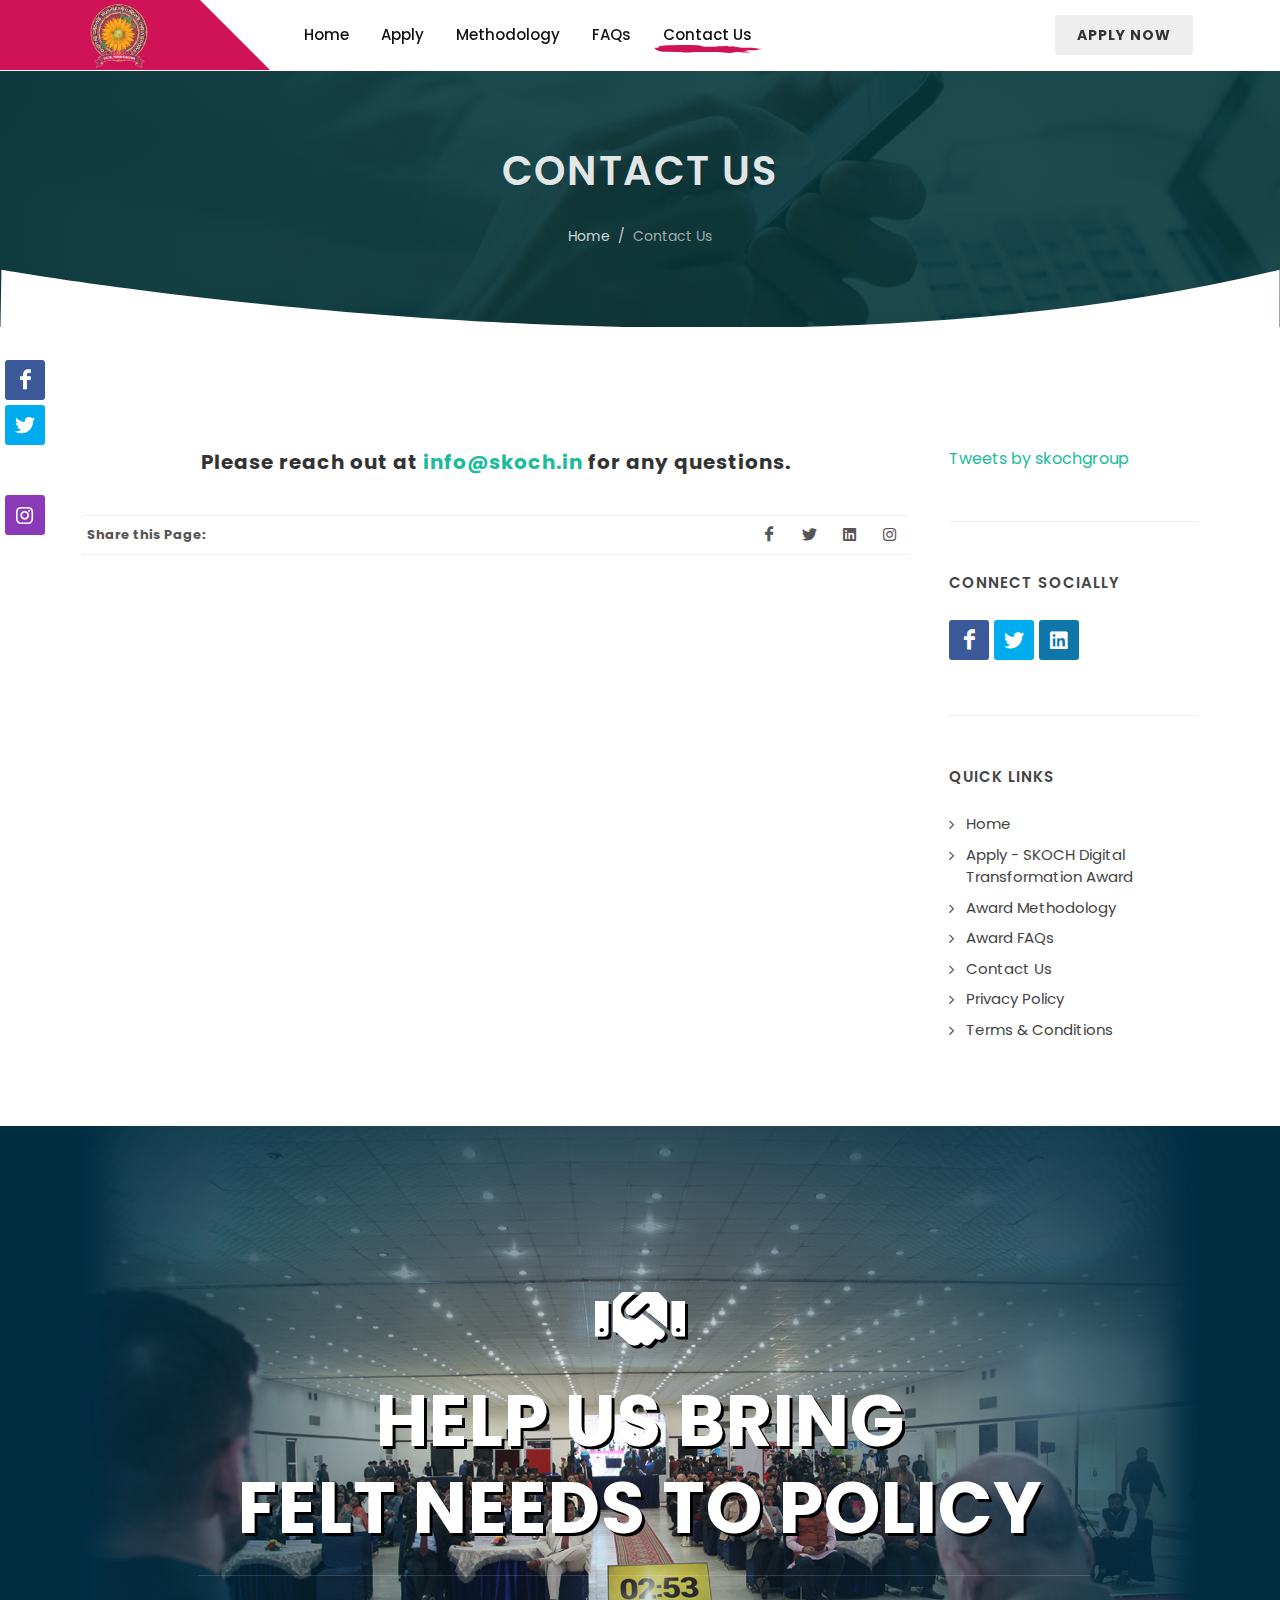
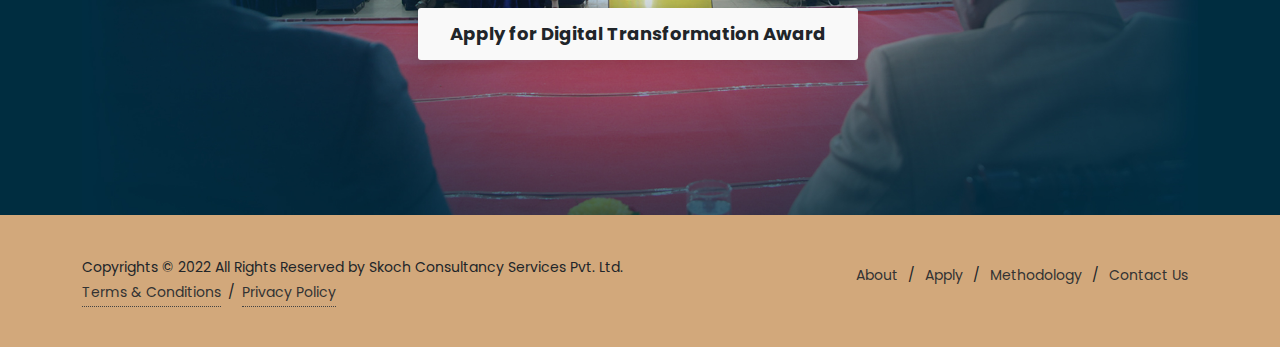
<file: contact-us.html>
<!DOCTYPE html>
<html dir="ltr" lang="en-US">

<!------------------------------------------------------------------------------------

	Website Name: SKOCH Digital Transformation Award
	Website URI: https://bfsi.skoch.in
	Description: SKOCH Digital Transformation Award
	Author: SKOCH Group
	Author URI: https://skoch.in
	Developer: Harshit Puri
	Developer URI: https://harshitpuri.dev
	Version: 1.0.0

------------------------------------------------------------------------------------->

<head>

	<meta http-equiv="content-type" content="text/html; charset=utf-8" />
	<meta name="author" content="SKOCH Group" />
	<link type="text/plain" rel="author" href="/humans.txt" />
	<link rel="icon" type="image/x-icon" href="/images/favicon.ico">
	<link rel="apple-touch-icon" sizes="180x180" href="/images/apple-touch-icon.png">
	<link rel="icon" type="image/png" sizes="32x32" href="/images/favicon-32x32.png">
	<link rel="icon" type="image/png" sizes="16x16" href="/images/favicon-16x16.png">
	<link rel="manifest" href="/images/site.webmanifest">

	<!-- Facebook Pixel Code -->
<script>
	!function(f,b,e,v,n,t,s)
	{if(f.fbq)return;n=f.fbq=function(){n.callMethod?
	n.callMethod.apply(n,arguments):n.queue.push(arguments)};
	if(!f._fbq)f._fbq=n;n.push=n;n.loaded=!0;n.version='2.0';
	n.queue=[];t=b.createElement(e);t.async=!0;
	t.src=v;s=b.getElementsByTagName(e)[0];
	s.parentNode.insertBefore(t,s)}(window,document,'script',
	'https://connect.facebook.net/en_US/fbevents.js');
	 fbq('init', '1865260727142616'); 
	fbq('track', 'PageView');
	</script>
	<noscript>
	 <img height="1" width="1" 
	src="https://www.facebook.com/tr?id=1865260727142616&ev=PageView
	&noscript=1"/>
	</noscript>
	<!-- End Facebook Pixel Code -->

	<!-- Primary Meta Tags -->
	<meta name="description" content="Nominations are invited for SKOCH Digital Transformation Award for exceptional / innovative products, achievements and corporate contributions to Banking, Finance, Securities and Insurance. Evaluations would be by a Jury to identify products, services and organisations to take note of, learn from and replicate.">

	<!-- Open Graph / Facebook -->
	<meta property="og:type" content="website">
	<meta property="og:url" content="https://dx.skoch.in">
	<meta property="og:title" content="SKOCH Digital Transformation Award">
	<meta property="og:description" content="Nominations are invited for SKOCH Digital Transformation Award for exceptional / innovative products, achievements and corporate contributions to Banking, Finance, Securities and Insurance. Evaluations would be by a Jury to identify products, services and organisations to take note of, learn from and replicate.">
	<meta property="og:image" content="/images/skoch-digital-award-design-image.png">

	<!-- Twitter -->
	<meta property="twitter:card" content="summary_large_image">
	<meta property="twitter:url" content="https://dx.skoch.in">
	<meta property="twitter:title" content="SKOCH Digital Transformation Award">
	<meta property="twitter:description" content="Nominations are invited for SKOCH Digital Transformation Award for exceptional / innovative products, achievements and corporate contributions to Banking, Finance, Securities and Insurance. Evaluations would be by a Jury to identify products, services and organisations to take note of, learn from and replicate.">
	<meta property="twitter:image" content="/images/skoch-digital-award-design-image.png">

	<!-- Stylesheets
	============================================= -->
	<link href="https://fonts.googleapis.com/css2?family=Caveat+Brush&family=Poppins:wght@300;400;500;600;700;900&display=swap" rel="stylesheet">
	<link rel="stylesheet" href="/css/bootstrap.css" type="text/css" />
	<link rel="stylesheet" href="/css/style.css" type="text/css" />
	<link rel="stylesheet" href="/css/swiper.css" type="text/css" />

	<link rel="stylesheet" href="/css/dark.css" type="text/css" />
	<link rel="stylesheet" href="/css/font-icons.css" type="text/css" />
	<link rel="stylesheet" href="/css/animate.css" type="text/css" />
	<link rel="stylesheet" href="/css/magnific-popup.css" type="text/css" />

	<link rel="stylesheet" href="/css/custom.css" type="text/css" />
	<link rel="stylesheet" href="/css/calendar.css" type="text/css" />

	<!-- BFSI Specific Stylesheet -->
	<link rel="stylesheet" href="/css/colors.php?color=C6C09C" type="text/css" /> <!-- Theme Color -->
	<link rel="stylesheet" href="/css/fonts.css" type="text/css" />
	<link rel="stylesheet" href="/custom-bfsi.css" type="text/css" />
	<!-- / -->

	<meta name='viewport' content='initial-scale=1, viewport-fit=cover'>

	<!-- Document Title
	============================================= -->
	<title>Contact Us | SKOCH Digital Transformation Award</title>

</head>

	<!-- Google tag (gtag.js) -->
	<script async src="https://www.googletagmanager.com/gtag/js?id=G-FZ0RSL2CNP"></script>
	<script>
	window.dataLayer = window.dataLayer || [];
	function gtag(){dataLayer.push(arguments);}
	gtag('js', new Date());

	gtag('config', 'G-FZ0RSL2CNP');
	</script>

<body class="stretched">

	<!-- Document Wrapper
	============================================= -->
	<div id="wrapper" class="clearfix">

		<!-- Header
		============================================= -->
		<header id="header" class="header-size-sm border-bottom-0" data-sticky-shrink="false">
			<div id="header-wrap">
				<div class="container">
					<div class="header-row justify-content-lg-between">

						<!-- Logo
						============================================= -->
						<div id="logo" class="me-lg-5">
							<a href="/" class="standard-logo" data-dark-logo="/images/logo-dark.png"><img src="/images/logo.png" alt="SKOCH Digital Transformation Award"></a>
							<a href="/" class="retina-logo" data-dark-logo="/images/logo-dark@2x.png"><img src="/images/logo@2x.png" alt="SKOCH Digital Transformation Award"></a>
						</div><!-- #logo end -->

						<div class="header-misc">
							<a href="/award/apply" class="button button-rounded button-light"><div>Apply Now</div></a>
						</div>

						<div id="primary-menu-trigger">
							<svg class="svg-trigger" viewBox="0 0 100 100"><path d="m 30,33 h 40 c 3.722839,0 7.5,3.126468 7.5,8.578427 0,5.451959 -2.727029,8.421573 -7.5,8.421573 h -20"></path><path d="m 30,50 h 40"></path><path d="m 70,67 h -40 c 0,0 -7.5,-0.802118 -7.5,-8.365747 0,-7.563629 7.5,-8.634253 7.5,-8.634253 h 20"></path></svg>
						</div>

						<!-- Primary Navigation
						============================================= -->
						<nav class="primary-menu with-arrows me-lg-auto">

							<ul class="menu-container align-self-start">
								<li class="menu-item"><span class="menu-bg col-auto align-self-start d-flex"></span></li>
								<li class="menu-item"><a class="menu-link" href="/"><div>Home</div></a></li>
                                <li class="menu-item"><a class="menu-link" href="/award/apply"><div>Apply</div></a></li>
                                <li class="menu-item"><a class="menu-link" href="/award/methodology"><div>Methodology</div></a></li>
                                <li class="menu-item"><a class="menu-link" href="/award/faq"><div>FAQs</div></a></li>
								<li class="menu-item current"><a class="menu-link" href="#"><div>Contact Us</div></a></li>
							</ul>

						</nav><!-- #primary-menu end -->

					</div>
				</div>
			</div>
			<div class="header-wrap-clone"></div>
		</header><!-- #header end -->

		<!-- Page Title
		============================================= -->
		<section id="page-title" class="page-title-dark page-title-parallax page-title-center" style="background: linear-gradient(to bottom, rgba(6, 54, 57,.9), rgba(6, 54, 57,.9)), url('/images/header/contact-us.png') no-repeat center center; background-size: cover; padding: 80px 0;">

			<div class="container clearfix">
				<h1 class="mb-3" data-animate="fadeInUp">Contact Us</h1>
				<ol class="breadcrumb" data-animate="fadeInUp">
					<li class="breadcrumb-item"><a href="/">Home</a></li>
					<!-- <li class="breadcrumb-item"><a href="#">About</a></li> -->
					<li class="breadcrumb-item active" aria-current="page">Contact Us</li>
				</ol>
			</div>

		</section><!-- #page-title end -->

		<!-- Content
		============================================= -->
		<section id="content">

            <svg viewBox="0 0 1382 58" width="100%" height="60" preserveAspectRatio="none" style="position: absolute; top: -58px; left:0; z-index: 1"><path style="fill:#FFF;" d="M1.52.62s802.13,127,1380,0v56H.51Z"/></svg>

			<!-- Floating Socials -->
			<div class="si-sticky d-none d-lg-block">
				<a href="https://facebook.com/sharer/sharer.php?u=https://bfsi.skoch.in" target="_blank" class="social-icon si-colored si-facebook" data-animate="bounceInLeft">
					<i class="icon-facebook"></i>
					<i class="icon-facebook"></i>
				</a>
				<a href="https://twitter.com/intent/tweet?url=https://bfsi.skoch.in" target="_blank" class="social-icon si-colored si-twitter" data-animate="bounceInLeft" data-delay="100">
					<i class="icon-twitter"></i>
					<i class="icon-twitter"></i>
				</a>
				<a href="https://linkedin.com/shareArticle?mini=true&url=https://bfsi.skoch.in" target="_blank" class="social-icon si-colored si-linkedin" data-animate="bounceInLeft" data-delay="300">
					<i class="icon-linkedin"></i>
					<i class="icon-linkedin"></i>
				</a>
				<a href="https://instagram.com/skochgroup" target="_blank" class="social-icon si-colored si-instagram" data-animate="bounceInLeft" data-delay="200">
					<i class="icon-instagram"></i>
					<i class="icon-instagram"></i>
				</a>
			</div>
			<div class="content-wrap">

				<div class="container">
					<div class="row gutter-40 col-mb-80">
						<!-- Post Content
						============================================= -->
						<div class="postcontent col-lg-9">

							<div class="single-post mb-0">

								<!-- Single Post
								============================================= -->
								<div class="entry">

									<!-- Entry Content
									============================================= -->
									<div class="entry-content mt-0">
                                        <section id="content">
                                            <div class="content-wrap" style="padding: 40px;">
                                                <div class="container clearfix">
                                                    <div class="row col-mb-50 ">
														<div class="heading-block border-bottom-0 mb-4 center">
															<h4 class="mb-4 nott">Please reach out at <a href="mailto:info@skoch.in">info@skoch.in</a> for any questions.</h4>
														</div>
                                                    </div>
                                                </div>
                                            </section>
										<!-- Post Single - Content End -->

										<div class="clear"></div>

										<!-- Post Single - Share
										============================================= -->
										<div class="si-share  d-flex justify-content-between align-items-center">
											<span>Share this Page:</span>
											<div>
												<a href="https://facebook.com/sharer/sharer.php?u=https://bfsi.skoch.in/contact-us" class="social-icon si-borderless si-facebook">
													<i class="icon-facebook"></i>
													<i class="icon-facebook"></i>
												</a>
												<a href="https://twitter.com/intent/tweet?url=https://bfsi.skoch.in/contact-us" class="social-icon si-borderless si-twitter">
													<i class="icon-twitter"></i>
													<i class="icon-twitter"></i>
												</a>
												<a href="https://linkedin.com/shareArticle?mini=true&url=https://bfsi.skoch.in/contact-us" class="social-icon si-borderless si-linkedin">
													<i class="icon-linkedin"></i>
													<i class="icon-linkedin"></i>
												</a>
												<a href="https://instagram.com/skochgroup" class="social-icon si-borderless si-instagram">
													<i class="icon-instagram"></i>
													<i class="icon-instagram"></i>
												</a>
											</div>
										</div><!-- Post Single - Share End -->

									</div>

								</div>

									<div class="clear">
                                        
                                    </div>

							</div>

						</div><!-- .postcontent end -->

						<!-- Sidebar
						============================================= -->
						<div class="sidebar sticky-sidebar-wrap col-lg-3" style="margin-top: 80px;">
							<div class="sidebar-widgets-wrap">

								<div class="widget widget clearfix sticky-sidebar">
                                    <a class="twitter-timeline" data-height="500" data-dnt="true" href="https://twitter.com/skochgroup?ref_src=twsrc%5Etfw">Tweets by skochgroup</a> <script async src="https://platform.twitter.com/widgets.js" charset="utf-8"></script>
								</div>

                                <div id="s-icons" class="widget clearfix">

                                    <h4 class="highlight-me">Connect Socially</h4>

                                    <a href="https://facebook.com/skochgroup" class="social-icon si-colored si-facebook" title="Facebook">
                                        <i class="icon-facebook"></i>
                                        <i class="icon-facebook"></i>
                                    </a>
                                    <a href="https://twitter.com/skochgroup" class="social-icon si-colored si-twitter" title="Twitter">
                                        <i class="icon-twitter"></i>
                                        <i class="icon-twitter"></i>
                                    </a>
                                    <a href="https://linkedin.com/company/skochgroup" class="social-icon si-colored si-linkedin" title="LinkedIn">
                                        <i class="icon-linkedin"></i>
                                        <i class="icon-linkedin"></i>
                                    </a>
							    </div>
                                                         
								<div class="widget clearfix">
									<div id="shortcodes" class="widget widget_links clearfix">
                                        <h4 class="highlight-me">Quick Links</h4>
                                        <ul>
                                        <li><a href="/"><div>Home</div></a></li>
                                        <li><a href="/award/apply"><div>Apply - SKOCH Digital Transformation Award</div></a></li>
                                        <li><a href="/award/methodology"><div>Award Methodology</div></a></li>
                                        <li><a href="/award/faq"><div>Award FAQs</div></a></li>
                                        <li><a href="/contact-us"><div>Contact Us</div></a></li>
                                        <li><a href="/privacy-policy"><div>Privacy Policy</div></a></li>
                                        <li><a href="/terms-and-conditions"><div>Terms & Conditions</div></a></li>
                                        </ul>
                                    </div>
								</div>
							</div>
						</div><!-- .sidebar end -->
					</div>
				</div>

			</div>
		</section><!-- #content end -->

        <!-- Footer
		============================================= -->
		<footer id="footer" style="background-color: #002D40; border-top: 0px;">

			<div class="container">

				<!-- Footer Widgets
				============================================= -->
				<!-- <div class="footer-widgets-wrap dark clearfix" style="background: radial-gradient(rgba(0,45,64,.5), rgba(0,45,64,.1), rgba(0,45,64,.5)), url('/images/others/footer.jpg') repeat center center / cover;  padding: 150px 0"> -->
				<div class="footer-widgets-wrap dark clearfix" style="background: url('/images/others/footer.jpg') repeat center center / cover;  padding: 150px 0">
					<div class="mx-auto center" style="max-width: 900px;">
						<h2 class="display-2 fw-bold text-white mb-0 ls1 font-secondary mb-4" style="text-shadow: 3px 3px #000;"><i class="icon-handshake d-block mb-3"></i>HELP US BRING<br />FELT NEEDS TO POLICY</h2>
						<div class="divider" style="margin: 1rem auto;"></div>
						<a href="/award/apply" class="button button-rounded button-xlarge button-white bg-white button-light text-dark shadow nott ls0 ms-0 mt-3">Apply for Digital Transformation Award</a>
					</div>
				</div>

			</div>

			<!-- Copyrights
			============================================= -->
			<div id="copyrights" class="bg-color">

				<div class="container clearfix">

					<div class="row justify-content-between align-items-center text-dark">
						<div class="col-md-6">
							Copyrights &copy; 2022 All Rights Reserved by Skoch Consultancy Services Pvt. Ltd.<br>
							<div class="copyright-links"><a href="/terms-and-conditions">Terms & Conditions</a> / <a href="/privacy-policy">Privacy Policy</a></div>
						</div>

						<div class="col-md-6 d-md-flex flex-md-column align-items-md-end mt-4 mt-md-0 text-dark">
							<div class="copyrights-menu copyright-links clearfix">
								<a href="#">About</a>/<a href="/award/apply">Apply</a>/<a href="/award/methodology">Methodology</a>/<a href="/contact-us">Contact Us</a>
							</div>
						</div>
					</div>

				</div>

			</div><!-- #copyrights end -->

		</footer><!-- #footer end -->

	</div><!-- #wrapper end -->

	<!-- Go To Top
	============================================= -->
	<div id="gotoTop" class="icon-angle-up"></div>

	<!-- JavaScripts
	============================================= -->
	<script src="/js/jquery.js"></script>
	<script src="/js/plugins.min.js"></script>
	<script src="/js/components/moment.js"></script>
	<script src="/js/jquery.calendario.js"></script>
	<script src="/js/events.js"></script>
	<script src="/js/custom.js"></script>

	<!-- Footer Scripts
	============================================= -->
	<script src="/js/functions.js"></script>

	<script>
		jQuery(document).ready( function($){
			var elementParent = $('.floating-contact-wrap');
			$('.floating-contact-btn, .btn-contact').off( 'click' ).on( 'click', function(e) {
				elementParent.toggleClass('active', );
				e.preventDefault(e);
			});
		});

		var cal = $( '#calendar' ).calendario( {
			onDayClick : function( $el, $contentEl, dateProperties ) {

				for( var key in dateProperties ) {
					console.log( key + ' = ' + dateProperties[ key ] );
				}

			},
			caldata : canvasEvents
		}),
		$month = $( '#calendar-month' ).html( cal.getMonthName() ),
		$year = $( '#calendar-year' ).html( cal.getYear() );

		$( '#calendar-next' ).on( 'click', function() {
			cal.gotoNextMonth( updateMonthYear );
		} );
		$( '#calendar-prev' ).on( 'click', function() {
			cal.gotoPreviousMonth( updateMonthYear );
		} );
		$( '#calendar-current' ).on( 'click', function() {
			cal.gotoNow( updateMonthYear );
		} );

		function updateMonthYear() {
			$month.html( cal.getMonthName() );
			$year.html( cal.getYear() );
		};
		

	</script>

</body>
</html>
</file>
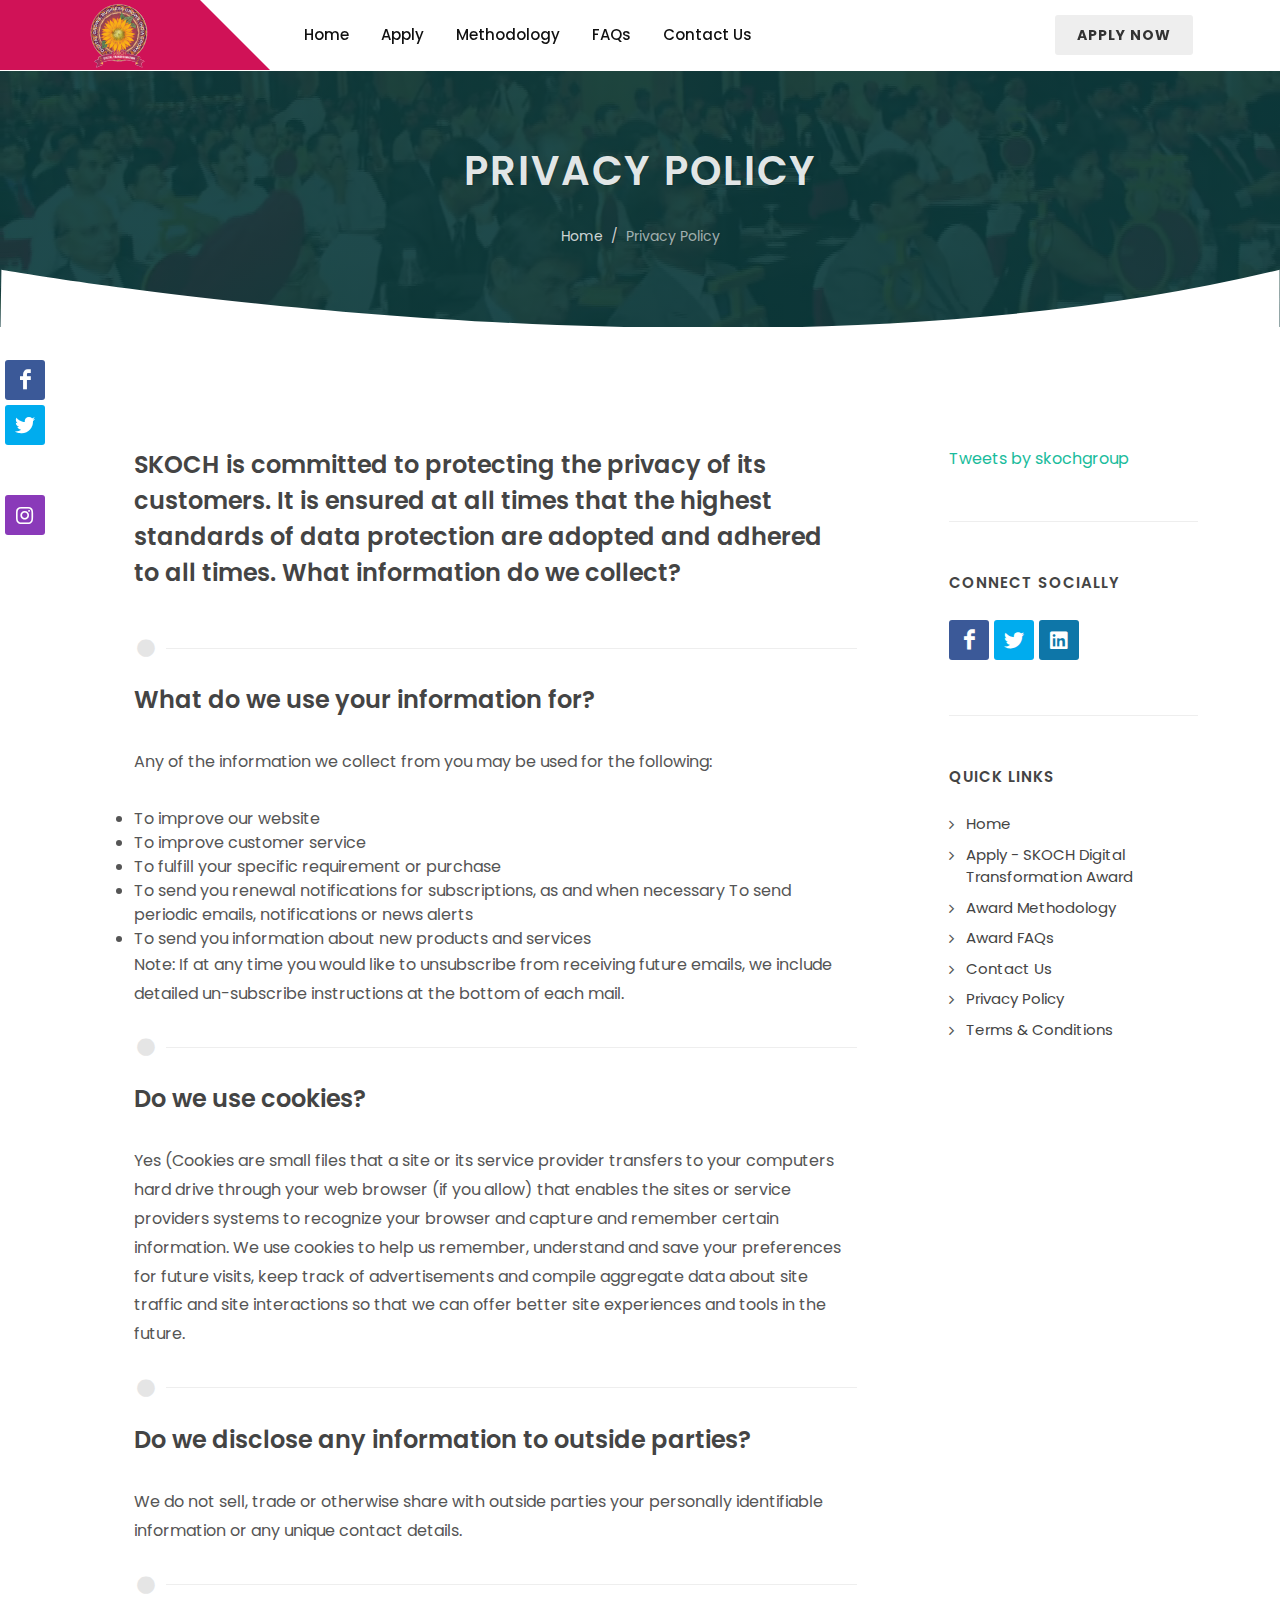
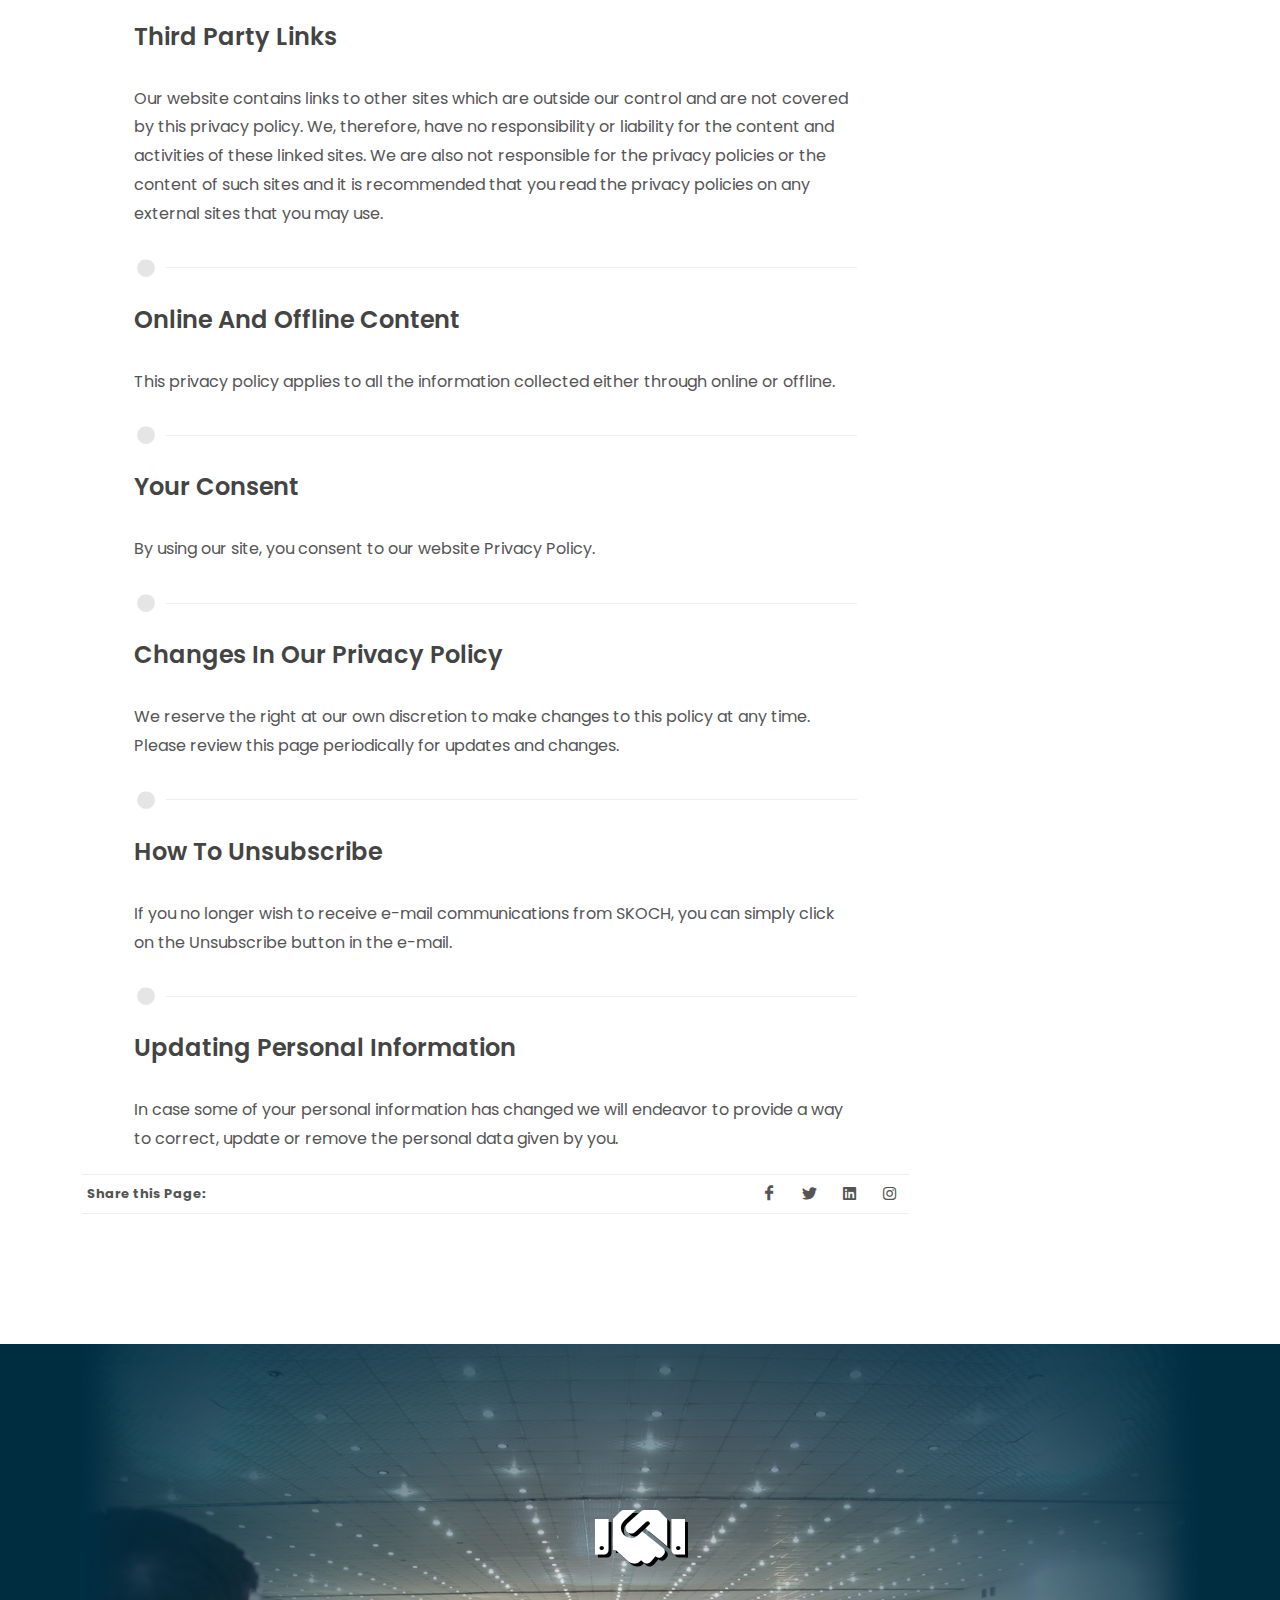
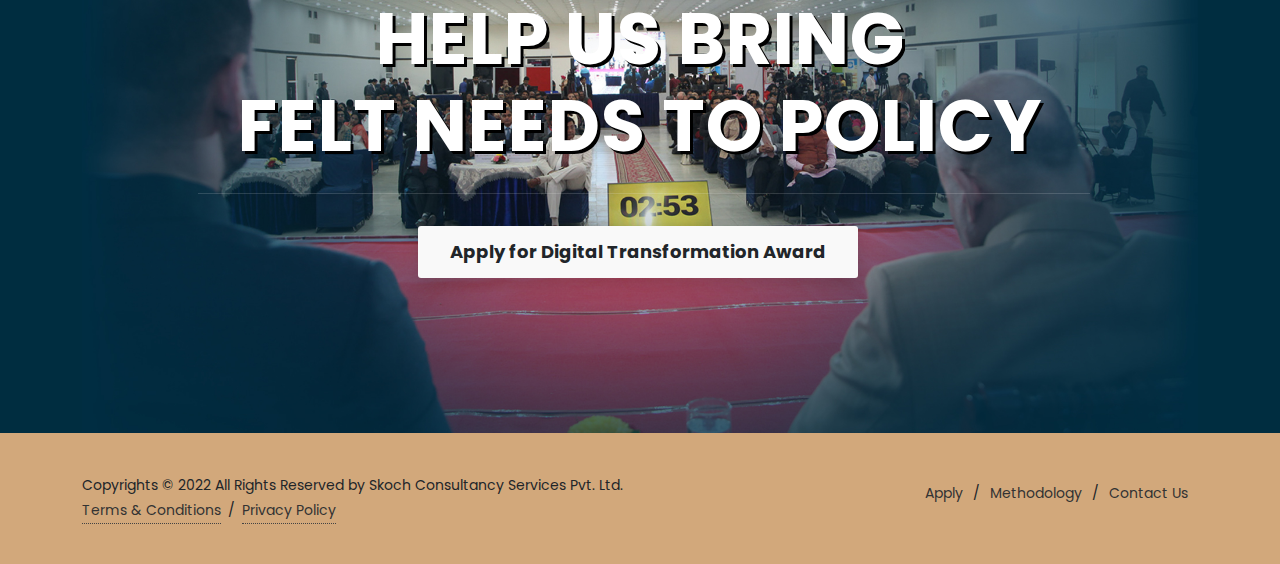
<file: privacy-policy.html>
<!DOCTYPE html>
<html dir="ltr" lang="en-US">

<!------------------------------------------------------------------------------------

	Website Name: SKOCH Digital Transformation Award
	Website URI: https://bfsi.skoch.in
	Description: SKOCH Digital Transformation Award
	Author: SKOCH Group
	Author URI: https://skoch.in
	Developer: Harshit Puri
	Developer URI: https://harshitpuri.dev
	Version: 1.0.0

------------------------------------------------------------------------------------->

<head>

	<meta http-equiv="content-type" content="text/html; charset=utf-8" />
	<meta name="author" content="SKOCH Group" />
	<link type="text/plain" rel="author" href="/humans.txt" />
	<link rel="icon" type="image/x-icon" href="/images/favicon.ico">
	<link rel="apple-touch-icon" sizes="180x180" href="/images/apple-touch-icon.png">
	<link rel="icon" type="image/png" sizes="32x32" href="/images/favicon-32x32.png">
	<link rel="icon" type="image/png" sizes="16x16" href="/images/favicon-16x16.png">
	<link rel="manifest" href="/images/site.webmanifest">

	<!-- Facebook Pixel Code -->
<script>
	!function(f,b,e,v,n,t,s)
	{if(f.fbq)return;n=f.fbq=function(){n.callMethod?
	n.callMethod.apply(n,arguments):n.queue.push(arguments)};
	if(!f._fbq)f._fbq=n;n.push=n;n.loaded=!0;n.version='2.0';
	n.queue=[];t=b.createElement(e);t.async=!0;
	t.src=v;s=b.getElementsByTagName(e)[0];
	s.parentNode.insertBefore(t,s)}(window,document,'script',
	'https://connect.facebook.net/en_US/fbevents.js');
	 fbq('init', '1865260727142616'); 
	fbq('track', 'PageView');
	</script>
	<noscript>
	 <img height="1" width="1" 
	src="https://www.facebook.com/tr?id=1865260727142616&ev=PageView
	&noscript=1"/>
	</noscript>
	<!-- End Facebook Pixel Code -->

	<!-- Primary Meta Tags -->
	<meta name="description" content="Nominations are invited for SKOCH Digital Transformation Award for exceptional / innovative products, achievements and corporate contributions to Banking, Finance, Securities and Insurance. Evaluations would be by a Jury to identify products, services and organisations to take note of, learn from and replicate.">

	<!-- Open Graph / Facebook -->
	<meta property="og:type" content="website">
	<meta property="og:url" content="https://bfsi.skoch.in">
	<meta property="og:title" content="SKOCH Digital Transformation Award">
	<meta property="og:description" content="Nominations are invited for SKOCH Digital Transformation Award for exceptional / innovative products, achievements and corporate contributions to Banking, Finance, Securities and Insurance. Evaluations would be by a Jury to identify products, services and organisations to take note of, learn from and replicate.">
	<meta property="og:image" content="/images/skoch-digital-award-design-image.png">

	<!-- Twitter -->
	<meta property="twitter:card" content="summary_large_image">
	<meta property="twitter:url" content="https://bfsi.skoch.in">
	<meta property="twitter:title" content="SKOCH Digital Transformation Award">
	<meta property="twitter:description" content="Nominations are invited for SKOCH Digital Transformation Award for exceptional / innovative products, achievements and corporate contributions to Banking, Finance, Securities and Insurance. Evaluations would be by a Jury to identify products, services and organisations to take note of, learn from and replicate.">
	<meta property="twitter:image" content="/images/skoch-digital-award-design-image.png">

	<!-- Stylesheets
	============================================= -->
	<link href="https://fonts.googleapis.com/css2?family=Caveat+Brush&family=Poppins:wght@300;400;500;600;700;900&display=swap" rel="stylesheet">
	<link rel="stylesheet" href="/css/bootstrap.css" type="text/css" />
	<link rel="stylesheet" href="/css/style.css" type="text/css" />
	<link rel="stylesheet" href="/css/swiper.css" type="text/css" />

	<link rel="stylesheet" href="/css/dark.css" type="text/css" />
	<link rel="stylesheet" href="/css/font-icons.css" type="text/css" />
	<link rel="stylesheet" href="/css/animate.css" type="text/css" />
	<link rel="stylesheet" href="/css/magnific-popup.css" type="text/css" />

	<link rel="stylesheet" href="/css/custom.css" type="text/css" />
	<link rel="stylesheet" href="/css/calendar.css" type="text/css" />

	<!-- BFSI Specific Stylesheet -->
	<link rel="stylesheet" href="/css/colors.php?color=C6C09C" type="text/css" /> <!-- Theme Color -->
	<link rel="stylesheet" href="/css/fonts.css" type="text/css" />
	<link rel="stylesheet" href="/custom-bfsi.css" type="text/css" />
	<!-- / -->

	<meta name='viewport' content='initial-scale=1, viewport-fit=cover'>

	<!-- Document Title
	============================================= -->
	<title>Privacy Policy | SKOCH Digital Transformation Award</title>

</head>

	<!-- Google tag (gtag.js) -->
	<script async src="https://www.googletagmanager.com/gtag/js?id=G-FZ0RSL2CNP"></script>
	<script>
	window.dataLayer = window.dataLayer || [];
	function gtag(){dataLayer.push(arguments);}
	gtag('js', new Date());

	gtag('config', 'G-FZ0RSL2CNP');
	</script>

<body class="stretched">

	<!-- Document Wrapper
	============================================= -->
	<div id="wrapper" class="clearfix">

		<!-- Header
		============================================= -->
		<header id="header" class="header-size-sm border-bottom-0" data-sticky-shrink="false">
			<div id="header-wrap">
				<div class="container">
					<div class="header-row justify-content-lg-between">

						<!-- Logo
						============================================= -->
						<div id="logo" class="me-lg-5">
							<a href="/" class="standard-logo" data-dark-logo="/images/logo-dark.png"><img src="/images/logo.png" alt="SKOCH Kuber Award"></a>
							<a href="/" class="retina-logo" data-dark-logo="/images/logo-dark@2x.png"><img src="/images/logo@2x.png" alt="SKOCH Kuber Award"></a>
						</div><!-- #logo end -->

						<div class="header-misc">
							<a href="/award/apply" class="button button-rounded button-light"><div>Apply Now</div></a>
						</div>

						<div id="primary-menu-trigger">
							<svg class="svg-trigger" viewBox="0 0 100 100"><path d="m 30,33 h 40 c 3.722839,0 7.5,3.126468 7.5,8.578427 0,5.451959 -2.727029,8.421573 -7.5,8.421573 h -20"></path><path d="m 30,50 h 40"></path><path d="m 70,67 h -40 c 0,0 -7.5,-0.802118 -7.5,-8.365747 0,-7.563629 7.5,-8.634253 7.5,-8.634253 h 20"></path></svg>
						</div>

						<!-- Primary Navigation
						============================================= -->
						<nav class="primary-menu with-arrows me-lg-auto">

							<ul class="menu-container align-self-start">
								<li class="menu-item"><span class="menu-bg col-auto align-self-start d-flex"></span></li>
								<li class="menu-item"><a class="menu-link" href="/"><div>Home</div></a></li>
                                <li class="menu-item"><a class="menu-link" href="/award/apply"><div>Apply</div></a></li>
                                <li class="menu-item"><a class="menu-link" href="/award/methodology"><div>Methodology</div></a></li>
                                <li class="menu-item"><a class="menu-link" href="/award/faq"><div>FAQs</div></a></li>
								<li class="menu-item"><a class="menu-link" href="/contact-us"><div>Contact Us</div></a></li>
							</ul>

						</nav><!-- #primary-menu end -->

					</div>
				</div>
			</div>
			<div class="header-wrap-clone"></div>
		</header><!-- #header end -->

		<!-- Page Title
		============================================= -->
		<section id="page-title" class="page-title-dark page-title-parallax page-title-center" style="background: linear-gradient(to bottom, rgba(6, 54, 57,.9), rgba(6, 54, 57,.9)), url('/images/header/about.png') no-repeat center center; background-size: cover; padding: 80px 0;">

			<div class="container clearfix">
				<h1 class="mb-3" data-animate="fadeInUp">Privacy Policy</h1>
				<ol class="breadcrumb" data-animate="fadeInUp">
					<li class="breadcrumb-item"><a href="/">Home</a></li>
					<li class="breadcrumb-item active" aria-current="page">Privacy Policy</li>
				</ol>
			</div>

		</section><!-- #page-title end -->

		<!-- Content
		============================================= -->
		<section id="content">

            <svg viewBox="0 0 1382 58" width="100%" height="60" preserveAspectRatio="none" style="position: absolute; top: -58px; left:0; z-index: 1"><path style="fill:#FFF;" d="M1.52.62s802.13,127,1380,0v56H.51Z"/></svg>

			<!-- Floating Socials -->
			<div class="si-sticky d-none d-lg-block">
				<a href="https://facebook.com/sharer/sharer.php?u=https://bfsi.skoch.in" target="_blank" class="social-icon si-colored si-facebook" data-animate="bounceInLeft">
					<i class="icon-facebook"></i>
					<i class="icon-facebook"></i>
				</a>
				<a href="https://twitter.com/intent/tweet?url=https://bfsi.skoch.in" target="_blank" class="social-icon si-colored si-twitter" data-animate="bounceInLeft" data-delay="100">
					<i class="icon-twitter"></i>
					<i class="icon-twitter"></i>
				</a>
				<a href="https://linkedin.com/shareArticle?mini=true&url=https://bfsi.skoch.in" target="_blank" class="social-icon si-colored si-linkedin" data-animate="bounceInLeft" data-delay="300">
					<i class="icon-linkedin"></i>
					<i class="icon-linkedin"></i>
				</a>
				<a href="https://instagram.com/skochgroup" target="_blank" class="social-icon si-colored si-instagram" data-animate="bounceInLeft" data-delay="200">
					<i class="icon-instagram"></i>
					<i class="icon-instagram"></i>
				</a>
			</div>
			<div class="content-wrap">

				<div class="container">
					<div class="row gutter-40 col-mb-80">
						<!-- Post Content
						============================================= -->
						<div class="postcontent col-lg-9">

							<div class="single-post mb-0">

								<!-- Single Post
								============================================= -->
								<div class="entry">

									<!-- Entry Content
									============================================= -->
									<div class="entry-content mt-0">
                                        <section id="content">
                                            <div class="content-wrap" style="padding: 40px;">
                                                <div class="container clearfix">
                                                    <div class="row col-mb-50 ">
                                                        <div id="faqs" class="faqs">
                                                            <div id="faqs-list" class="fancy-title">
                                                                <h3>SKOCH is committed to protecting the privacy of its customers. It is ensured at all times that the highest standards of data protection are adopted and adhered to all times. What information do we collect?</h3>
                                                            </div>
                                                            <div class="divider" style="margin-bottom: 25px;"><i class="icon-circle"></i></div>
                                                            <h3 id="faq-1">What do we use your information for?</h3>
                                                            <p>Any of the information we collect from you may be used for the following:</p>
                                                            <li>To improve our website</li>
                                                            <li>To improve customer service</li>
                                                            <li>To fulfill your specific requirement or purchase</li>
                                                            <li>To send you renewal notifications for subscriptions, as and when necessary To send periodic emails, notifications or news alerts</li>
                                                            <li>To send you information about new products and services</li>
                                                            <p>Note: If at any time you would like to unsubscribe from receiving future emails, we include detailed un-subscribe instructions at the bottom of each mail.</p>
                                                            <div class="divider" style="margin-bottom: 25px; margin-top: 25px;" ><i class="icon-circle"></i></div>
                                                            <h3 id="faq-1">Do we use cookies?</h3>
                                                            <p>Yes (Cookies are small files that a site or its service provider transfers to your computers hard drive through your web browser (if you allow) that enables the sites or service providers systems to recognize your browser and capture and remember certain information. We use cookies to help us remember, understand and save your preferences for future visits, keep track of advertisements and compile aggregate data about site traffic and site interactions so that we can offer better site experiences and tools in the future.</p>
                                                            <div class="divider" style="margin-bottom: 25px; margin-top: 25px;" ><i class="icon-circle"></i></div>
                                                            <h3 id="faq-1"> Do we disclose any information to outside parties?</h3>
                                                            <p>We do not sell, trade or otherwise share with outside parties your personally identifiable information or any unique contact details.</p>
                                                            <div class="divider" style="margin-bottom: 25px; margin-top: 25px;" ><i class="icon-circle"></i></div>
                                                            <h3 id="faq-1"> Third Party Links</h3>
                                                            <p>Our website contains links to other sites which are outside our control and are not covered by this privacy policy. We, therefore, have no responsibility or liability for the content and activities of these linked sites. We are also not responsible for the privacy policies or the content of such sites and it is recommended that you read the privacy policies on any external sites that you may use.</p>
                                                            <div class="divider" style="margin-bottom: 25px; margin-top: 25px;" ><i class="icon-circle"></i></div>
                                                            <h3 id="faq-1"> Online And Offline Content</h3>
                                                            <p>This privacy policy applies to all the information collected either through online or offline.</p>
                                                            <div class="divider" style="margin-bottom: 25px; margin-top: 25px;" ><i class="icon-circle"></i></div>
                                                            <h3 id="faq-1"> Your Consent</h3>
                                                            <p>By using our site, you consent to our website Privacy Policy.</p>
                                                            <div class="divider" style="margin-bottom: 25px; margin-top: 25px;" ><i class="icon-circle"></i></div>
                                                            <h3 id="faq-1"> Changes In Our Privacy Policy</h3>
                                                            <p>We reserve the right at our own discretion to make changes to this policy at any time. Please review this page periodically for updates and changes.</p>
                                                            <div class="divider" style="margin-bottom: 25px; margin-top: 25px;" ><i class="icon-circle"></i></div>
                                                            <h3 id="faq-1"> How To Unsubscribe</h3>
                                                            <p>If you no longer wish to receive e-mail communications from SKOCH, you can simply click on the Unsubscribe button in the e-mail.</p>
                                                            <div class="divider" style="margin-bottom: 25px; margin-top: 25px;" ><i class="icon-circle"></i></div>
                                                            <h3 id="faq-1">Updating Personal Information</h3>
                                                            <p>In case some of your personal information has changed we will endeavor to provide a way to correct, update or remove the personal data given by you.</p>
                                                        </div>
                                                    </div>  
                                                </div>
                                            </div>
                                        </section>
										<!-- Post Single - Content End -->

										<div class="clear"></div>

										<!-- Post Single - Share
										============================================= -->
										<div class="si-share  d-flex justify-content-between align-items-center">
											<span>Share this Page:</span>
											<div>
												<a href="https://facebook.com/sharer/sharer.php?u=https://bfsi.skoch.in/privacy-policy" class="social-icon si-borderless si-facebook">
													<i class="icon-facebook"></i>
													<i class="icon-facebook"></i>
												</a>
												<a href="https://twitter.com/intent/tweet?url=https://bfsi.skoch.in/privacy-policy" class="social-icon si-borderless si-twitter">
													<i class="icon-twitter"></i>
													<i class="icon-twitter"></i>
												</a>
												<a href="https://linkedin.com/shareArticle?mini=true&url=https://bfsi.skoch.in/privacy-policy" class="social-icon si-borderless si-linkedin">
													<i class="icon-linkedin"></i>
													<i class="icon-linkedin"></i>
												</a>
												<a href="https://instagram.com/skochgroup" class="social-icon si-borderless si-instagram">
													<i class="icon-instagram"></i>
													<i class="icon-instagram"></i>
												</a>
											</div>
										</div><!-- Post Single - Share End -->

									</div>

								</div>

									<div class="clear">
                                        
                                    </div>

							</div>

						</div><!-- .postcontent end -->

						<!-- Sidebar
						============================================= -->
						<div class="sidebar sticky-sidebar-wrap col-lg-3" style="margin-top: 80px;">
							<div class="sidebar-widgets-wrap">

								<div class="widget widget clearfix sticky-sidebar">
                                    <a class="twitter-timeline" data-height="500" data-dnt="true" href="https://twitter.com/skochgroup?ref_src=twsrc%5Etfw">Tweets by skochgroup</a> <script async src="https://platform.twitter.com/widgets.js" charset="utf-8"></script>
								</div>

                                <div id="s-icons" class="widget clearfix">

                                    <h4 class="highlight-me">Connect Socially</h4>

                                    <a href="https://facebook.com/skochgroup" class="social-icon si-colored si-facebook" title="Facebook">
                                        <i class="icon-facebook"></i>
                                        <i class="icon-facebook"></i>
                                    </a>
                                    <a href="https://twitter.com/skochgroup" class="social-icon si-colored si-twitter" title="Twitter">
                                        <i class="icon-twitter"></i>
                                        <i class="icon-twitter"></i>
                                    </a>
                                    <a href="https://linkedin.com/company/skochgroup" class="social-icon si-colored si-linkedin" title="LinkedIn">
                                        <i class="icon-linkedin"></i>
                                        <i class="icon-linkedin"></i>
                                    </a>
							    </div>
                                                         
								<div class="widget clearfix">
									<div id="shortcodes" class="widget widget_links clearfix">
                                        <h4 class="highlight-me">Quick Links</h4>
                                        <ul>
                                        <li><a href="/"><div>Home</div></a></li>
                                        <li><a href="/award/apply"><div>Apply - SKOCH Digital Transformation Award</div></a></li>
                                        <li><a href="/award/methodology"><div>Award Methodology</div></a></li>
                                        <li><a href="/award/faq"><div>Award FAQs</div></a></li>
                                        <li><a href="/contact-us"><div>Contact Us</div></a></li>
                                        <li><a href="/privacy-policy"><div>Privacy Policy</div></a></li>
                                        <li><a href="/terms-and-conditions"><div>Terms & Conditions</div></a></li>
                                        </ul>
                                    </div>
								</div>
							</div>
						</div><!-- .sidebar end -->
					</div>
				</div>

			</div>
		</section><!-- #content end -->

        <!-- Footer
		============================================= -->
		<footer id="footer" style="background-color: #002D40; border-top: 0px;">

			<div class="container">

				<!-- Footer Widgets
				============================================= -->
				<!-- <div class="footer-widgets-wrap dark clearfix" style="background: radial-gradient(rgba(0,45,64,.5), rgba(0,45,64,.1), rgba(0,45,64,.5)), url('/images/others/footer.jpg') repeat center center / cover;  padding: 150px 0"> -->
				<div class="footer-widgets-wrap dark clearfix" style="background: url('/images/others/footer.jpg') repeat center center / cover;  padding: 150px 0">
					<div class="mx-auto center" style="max-width: 900px;">
						<h2 class="display-2 fw-bold text-white mb-0 ls1 font-secondary mb-4" style="text-shadow: 3px 3px #000;"><i class="icon-handshake d-block mb-3"></i>HELP US BRING<br />FELT NEEDS TO POLICY</h2>
						<div class="divider" style="margin: 1rem auto;"></div>
						<a href="/award/apply" class="button button-rounded button-xlarge button-white bg-white button-light text-dark shadow nott ls0 ms-0 mt-3">Apply for Digital Transformation Award</a>
					</div>
				</div>

			</div>

			<!-- Copyrights
			============================================= -->
			<div id="copyrights" class="bg-color">

				<div class="container clearfix">

					<div class="row justify-content-between align-items-center text-dark">
						<div class="col-md-6">
							Copyrights &copy; 2022 All Rights Reserved by Skoch Consultancy Services Pvt. Ltd.<br>
							<div class="copyright-links"><a href="/terms-and-conditions">Terms & Conditions</a> / <a href="#">Privacy Policy</a></div>
						</div>

						<div class="col-md-6 d-md-flex flex-md-column align-items-md-end mt-4 mt-md-0 text-dark">
							<div class="copyrights-menu copyright-links clearfix">
								<a href="/award/apply">Apply</a>/<a href="/award/methodology">Methodology</a>/<a href="/contact-us">Contact Us</a>
							</div>
						</div>
					</div>

				</div>

			</div><!-- #copyrights end -->

		</footer><!-- #footer end -->

	</div><!-- #wrapper end -->

	<!-- Go To Top
	============================================= -->
	<div id="gotoTop" class="icon-angle-up"></div>

	<!-- JavaScripts
	============================================= -->
	<script src="/js/jquery.js"></script>
	<script src="/js/plugins.min.js"></script>
	<script src="/js/components/moment.js"></script>
	<script src="/js/jquery.calendario.js"></script>
	<script src="/js/events.js"></script>
	<script src="/js/custom.js"></script>

	<!-- Footer Scripts
	============================================= -->
	<script src="/js/functions.js"></script>

	<script>
		jQuery(document).ready( function($){
			var elementParent = $('.floating-contact-wrap');
			$('.floating-contact-btn, .btn-contact').off( 'click' ).on( 'click', function(e) {
				elementParent.toggleClass('active', );
				e.preventDefault(e);
			});
		});

		var cal = $( '#calendar' ).calendario( {
			onDayClick : function( $el, $contentEl, dateProperties ) {

				for( var key in dateProperties ) {
					console.log( key + ' = ' + dateProperties[ key ] );
				}

			},
			caldata : canvasEvents
		}),
		$month = $( '#calendar-month' ).html( cal.getMonthName() ),
		$year = $( '#calendar-year' ).html( cal.getYear() );

		$( '#calendar-next' ).on( 'click', function() {
			cal.gotoNextMonth( updateMonthYear );
		} );
		$( '#calendar-prev' ).on( 'click', function() {
			cal.gotoPreviousMonth( updateMonthYear );
		} );
		$( '#calendar-current' ).on( 'click', function() {
			cal.gotoNow( updateMonthYear );
		} );

		function updateMonthYear() {
			$month.html( cal.getMonthName() );
			$year.html( cal.getYear() );
		};
		

	</script>

</body>
</html>
</file>
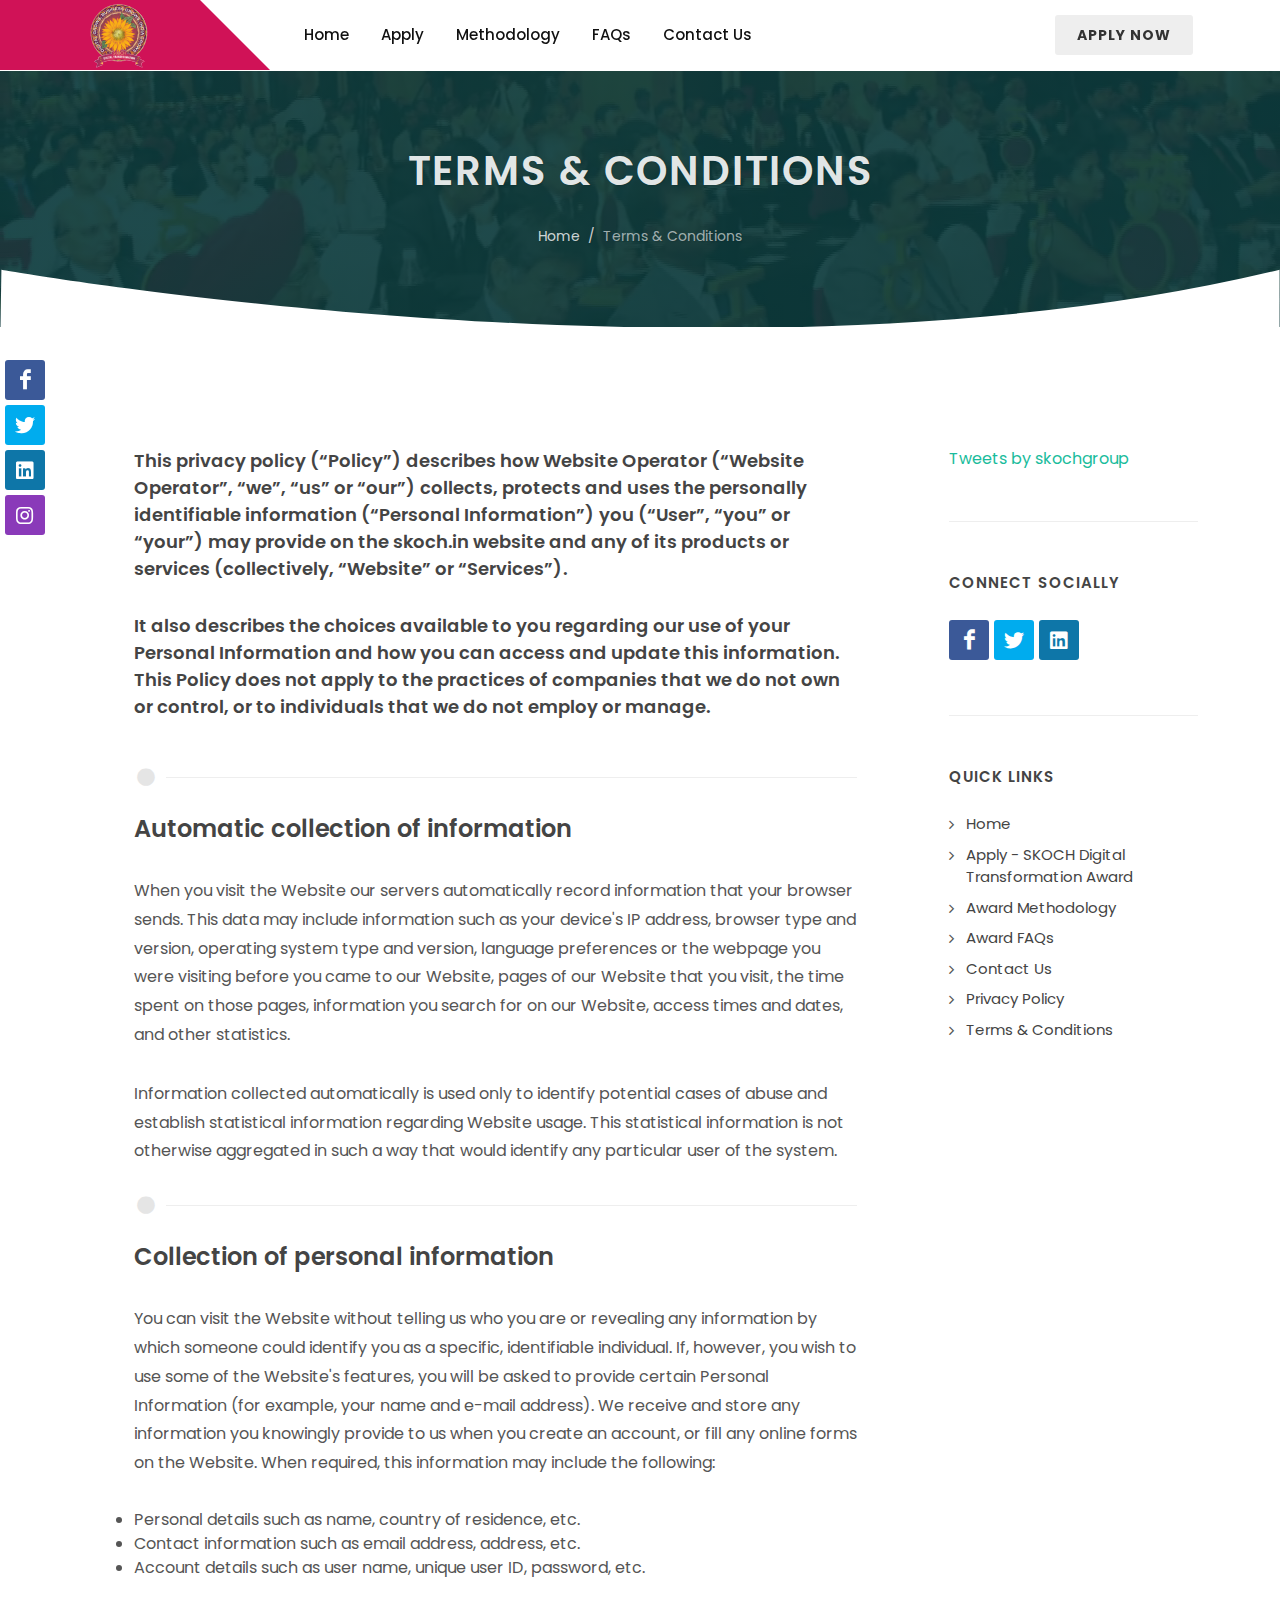
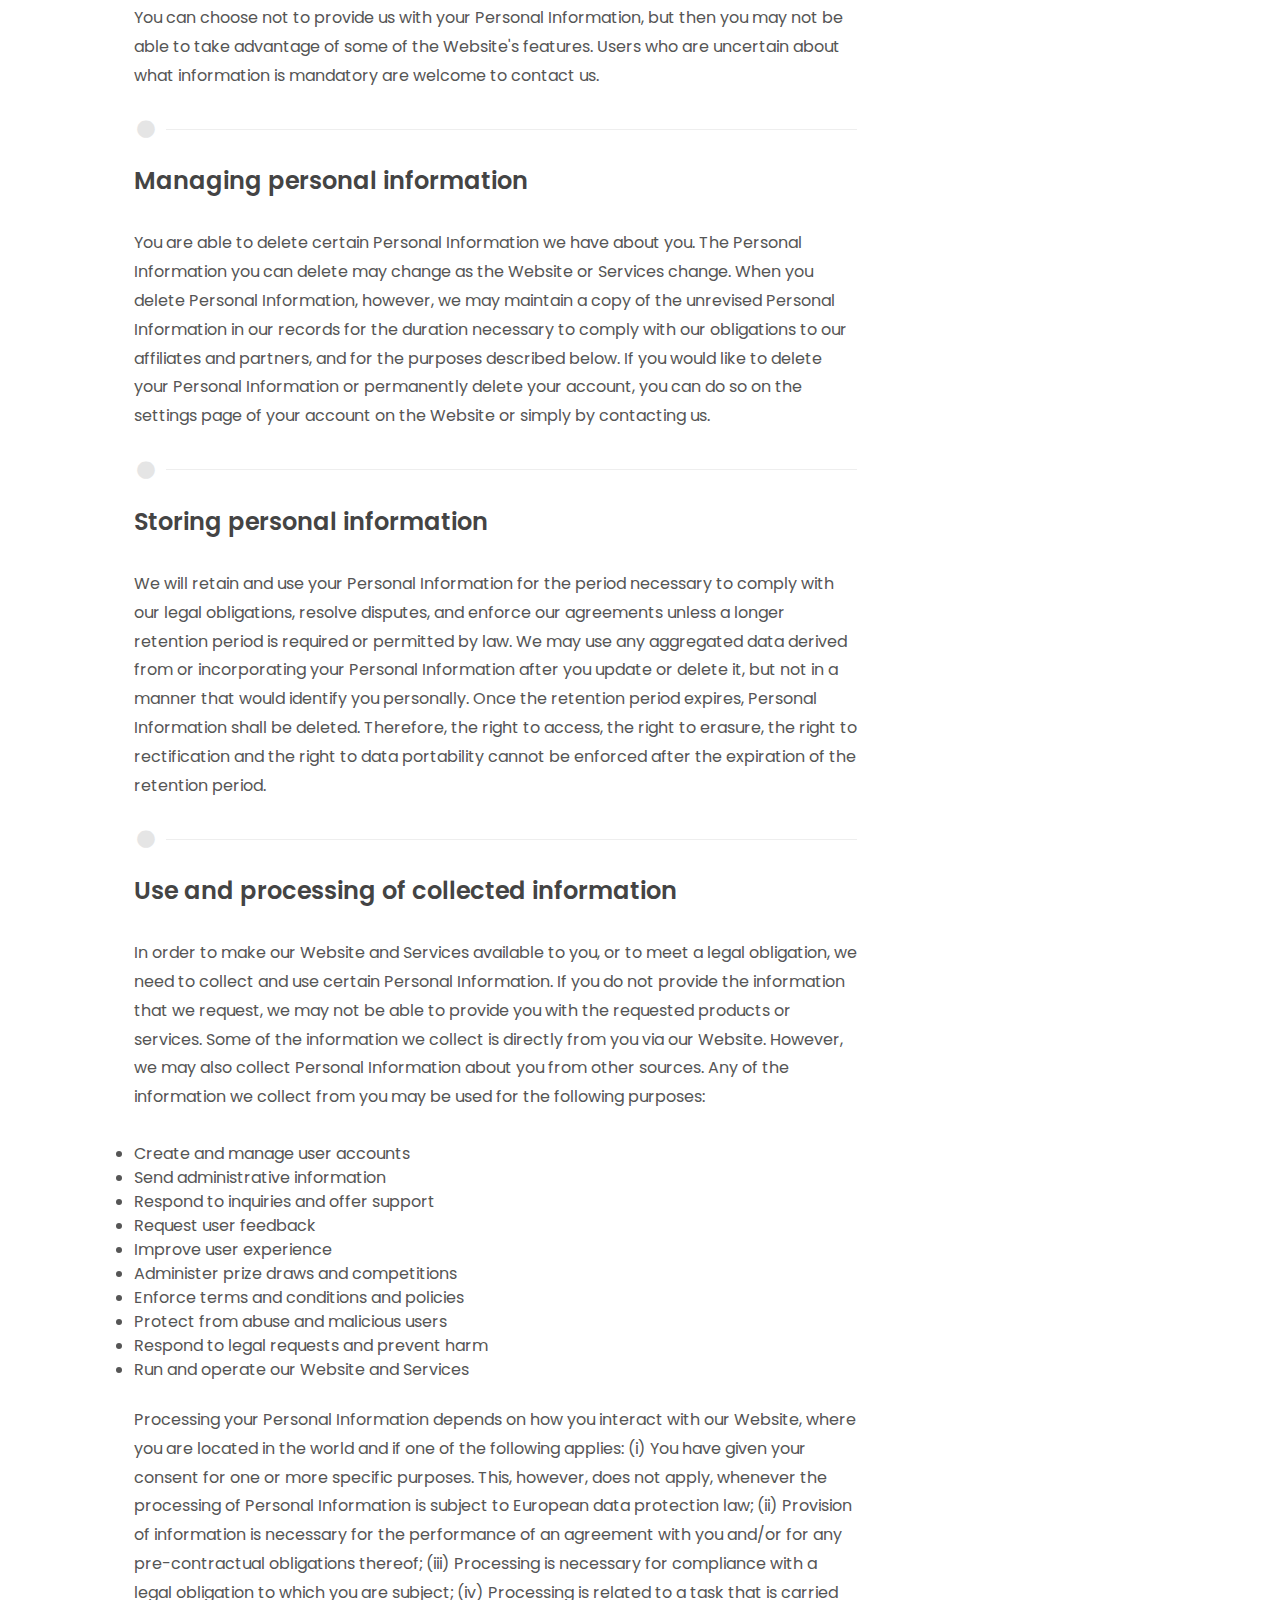
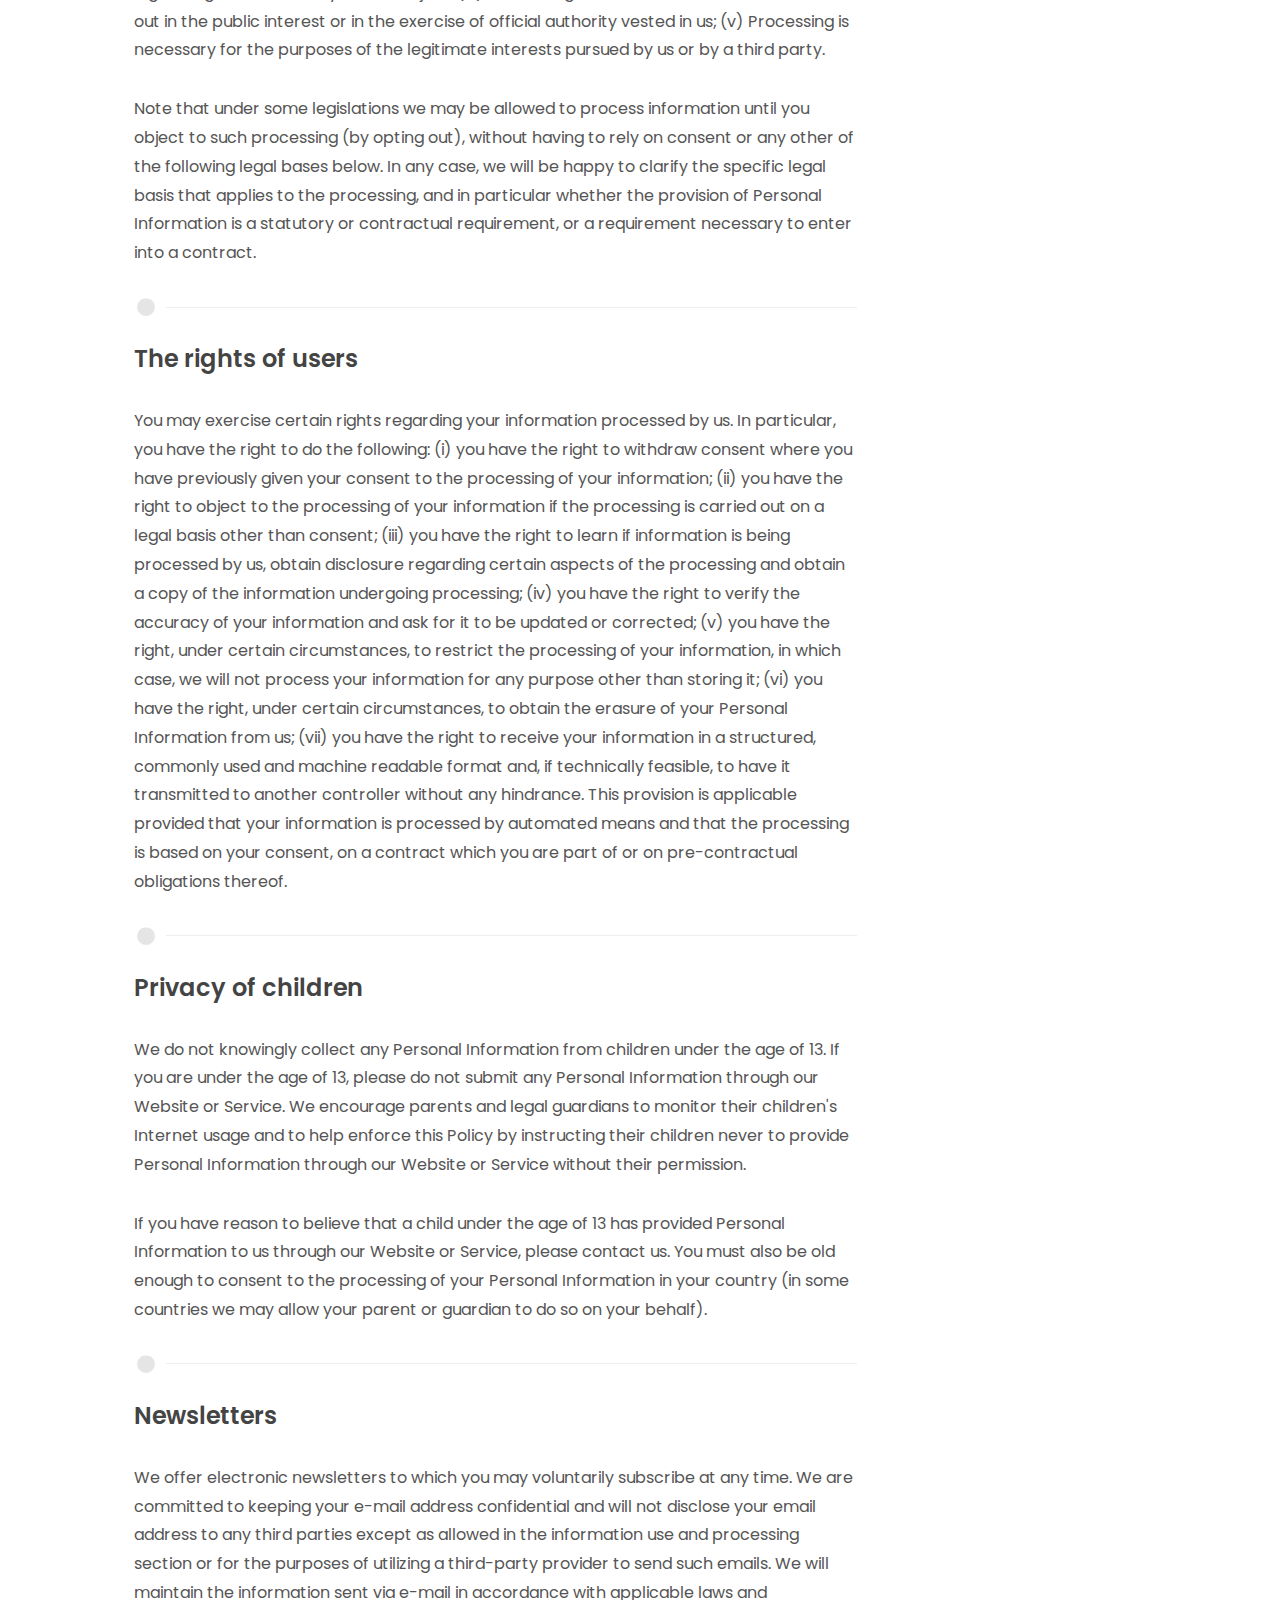
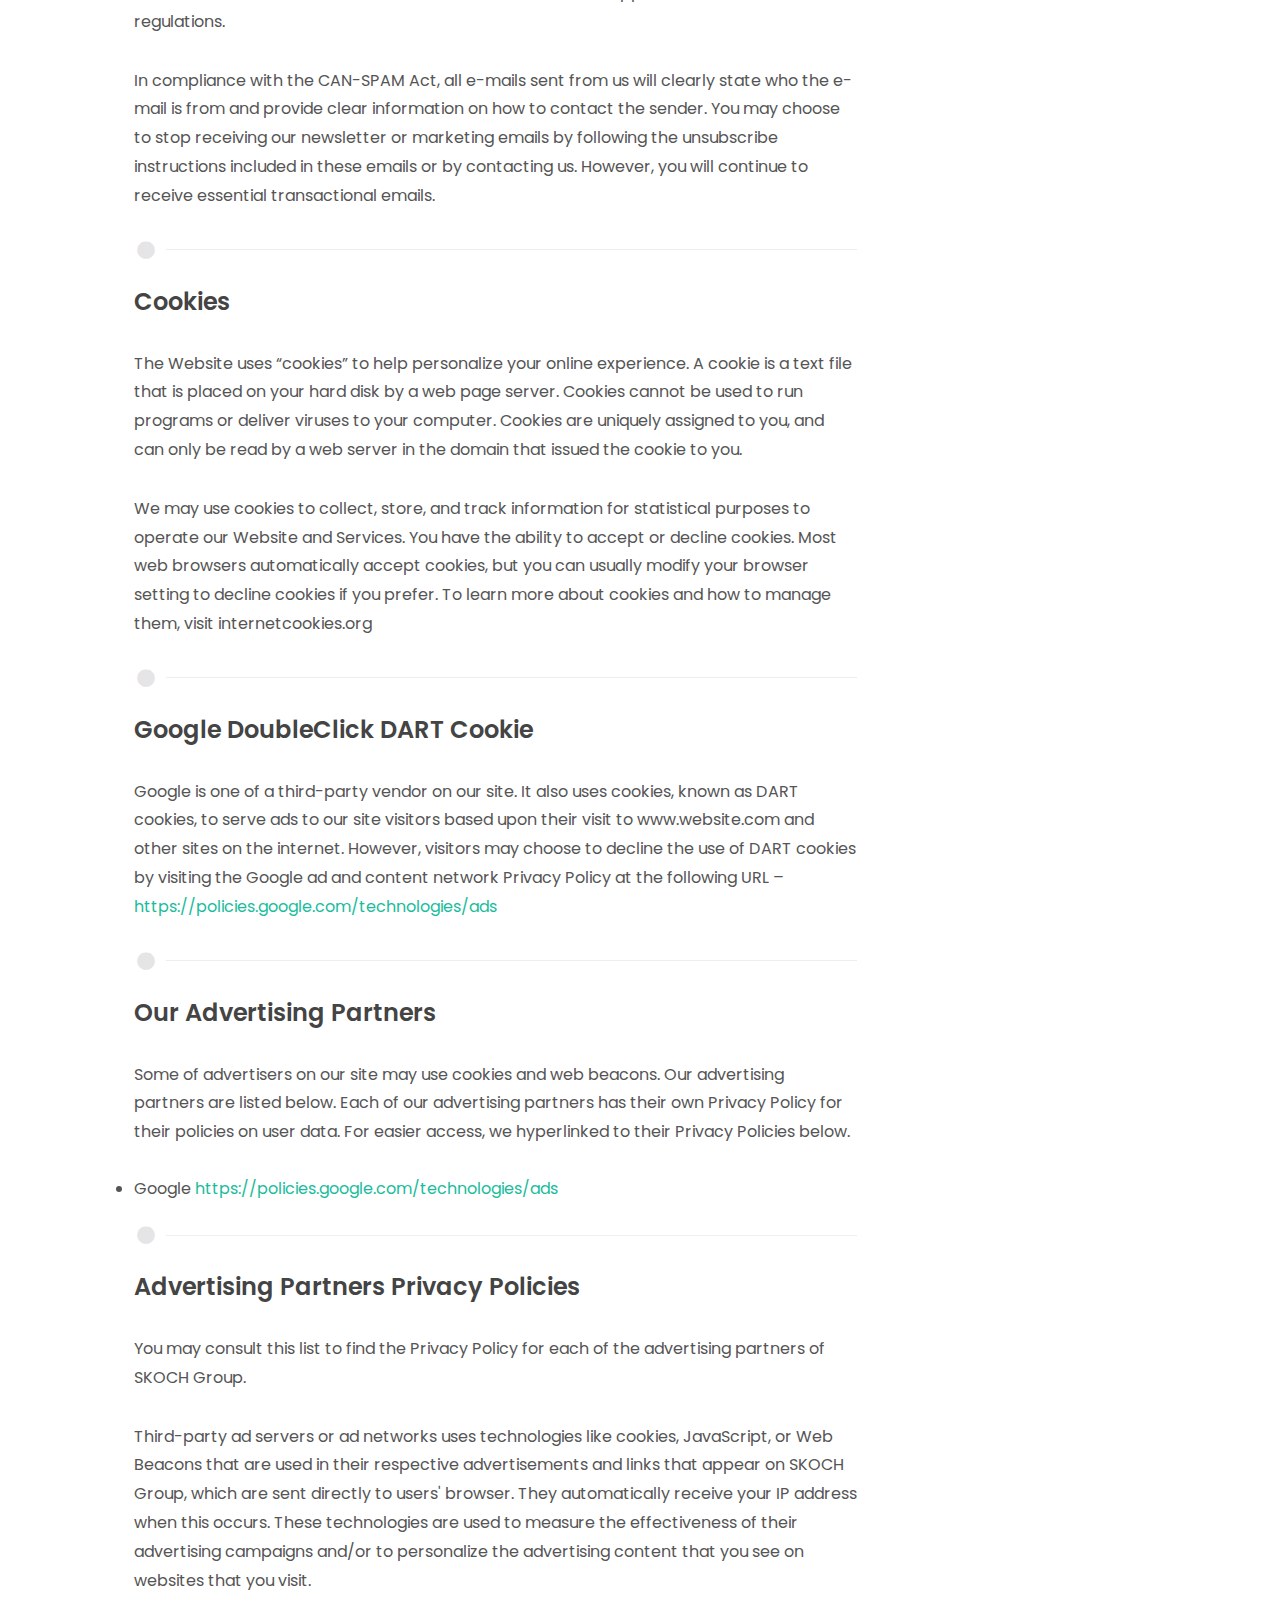
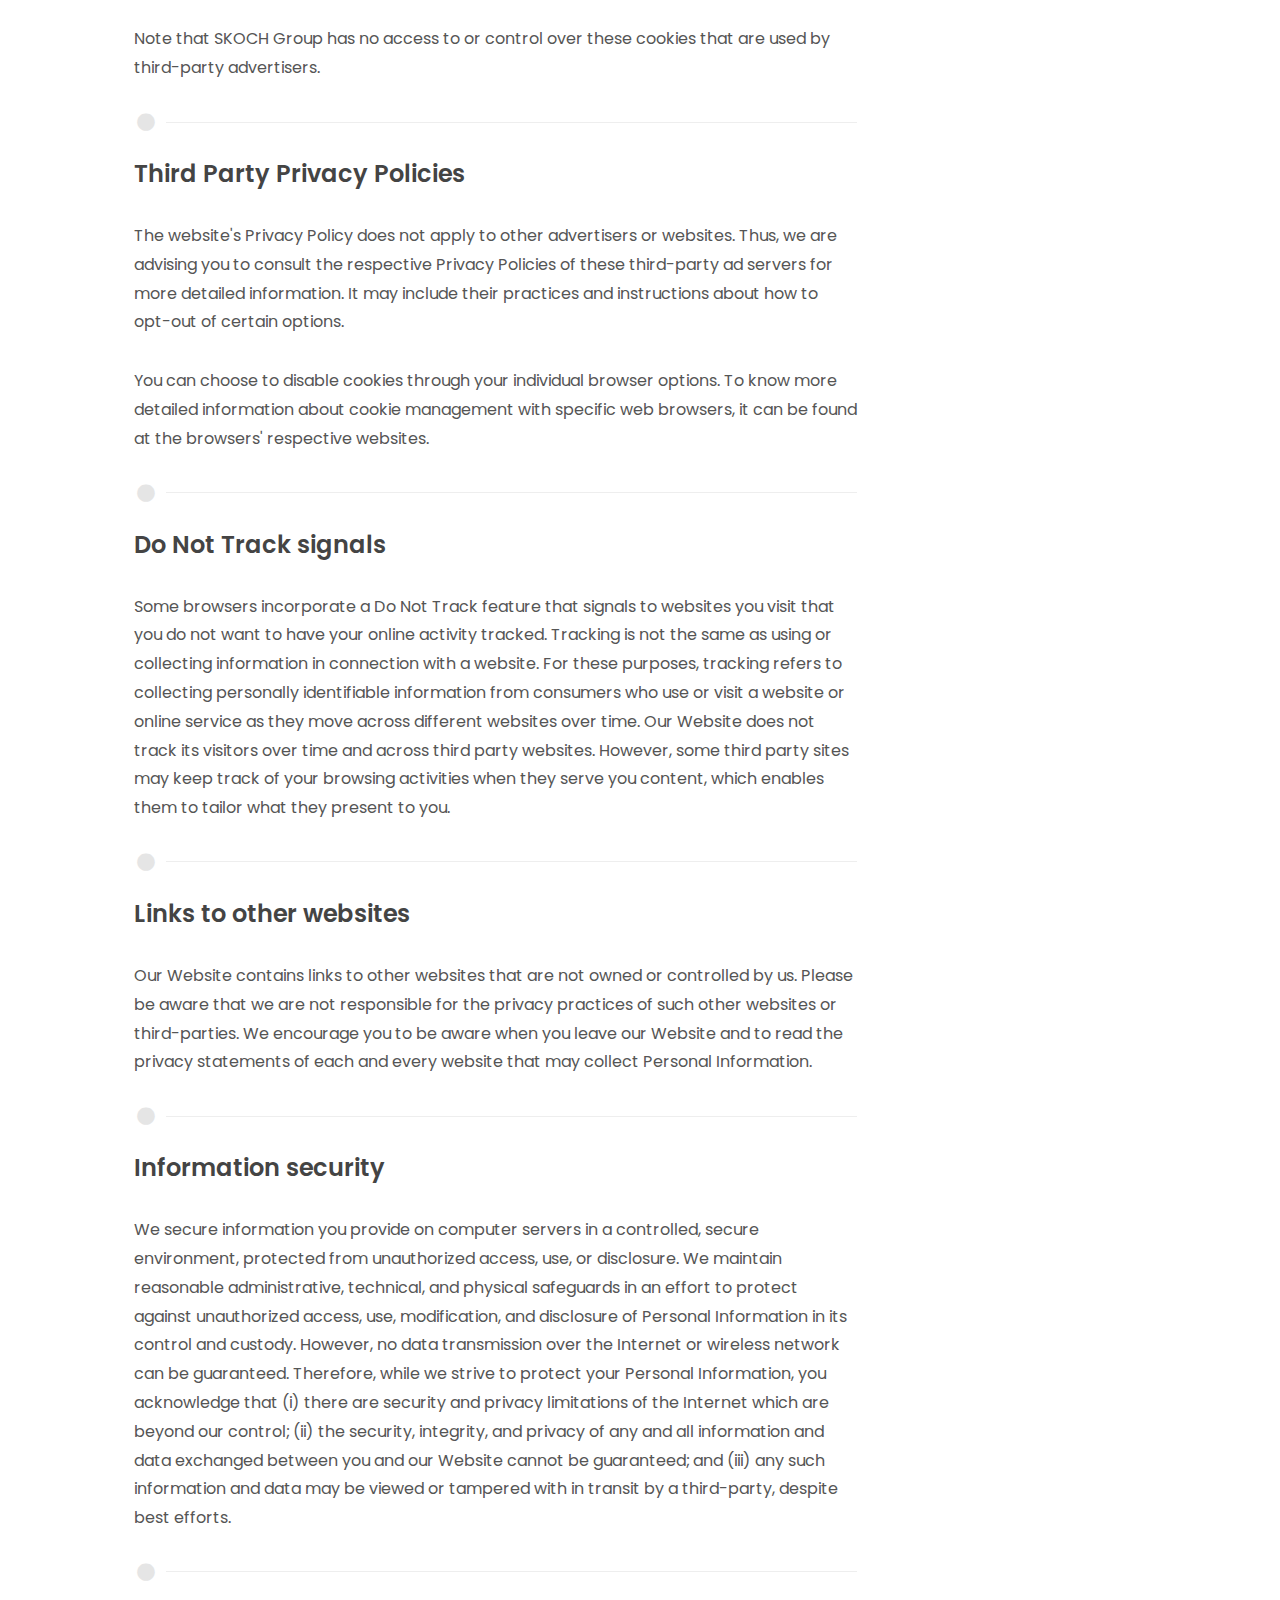
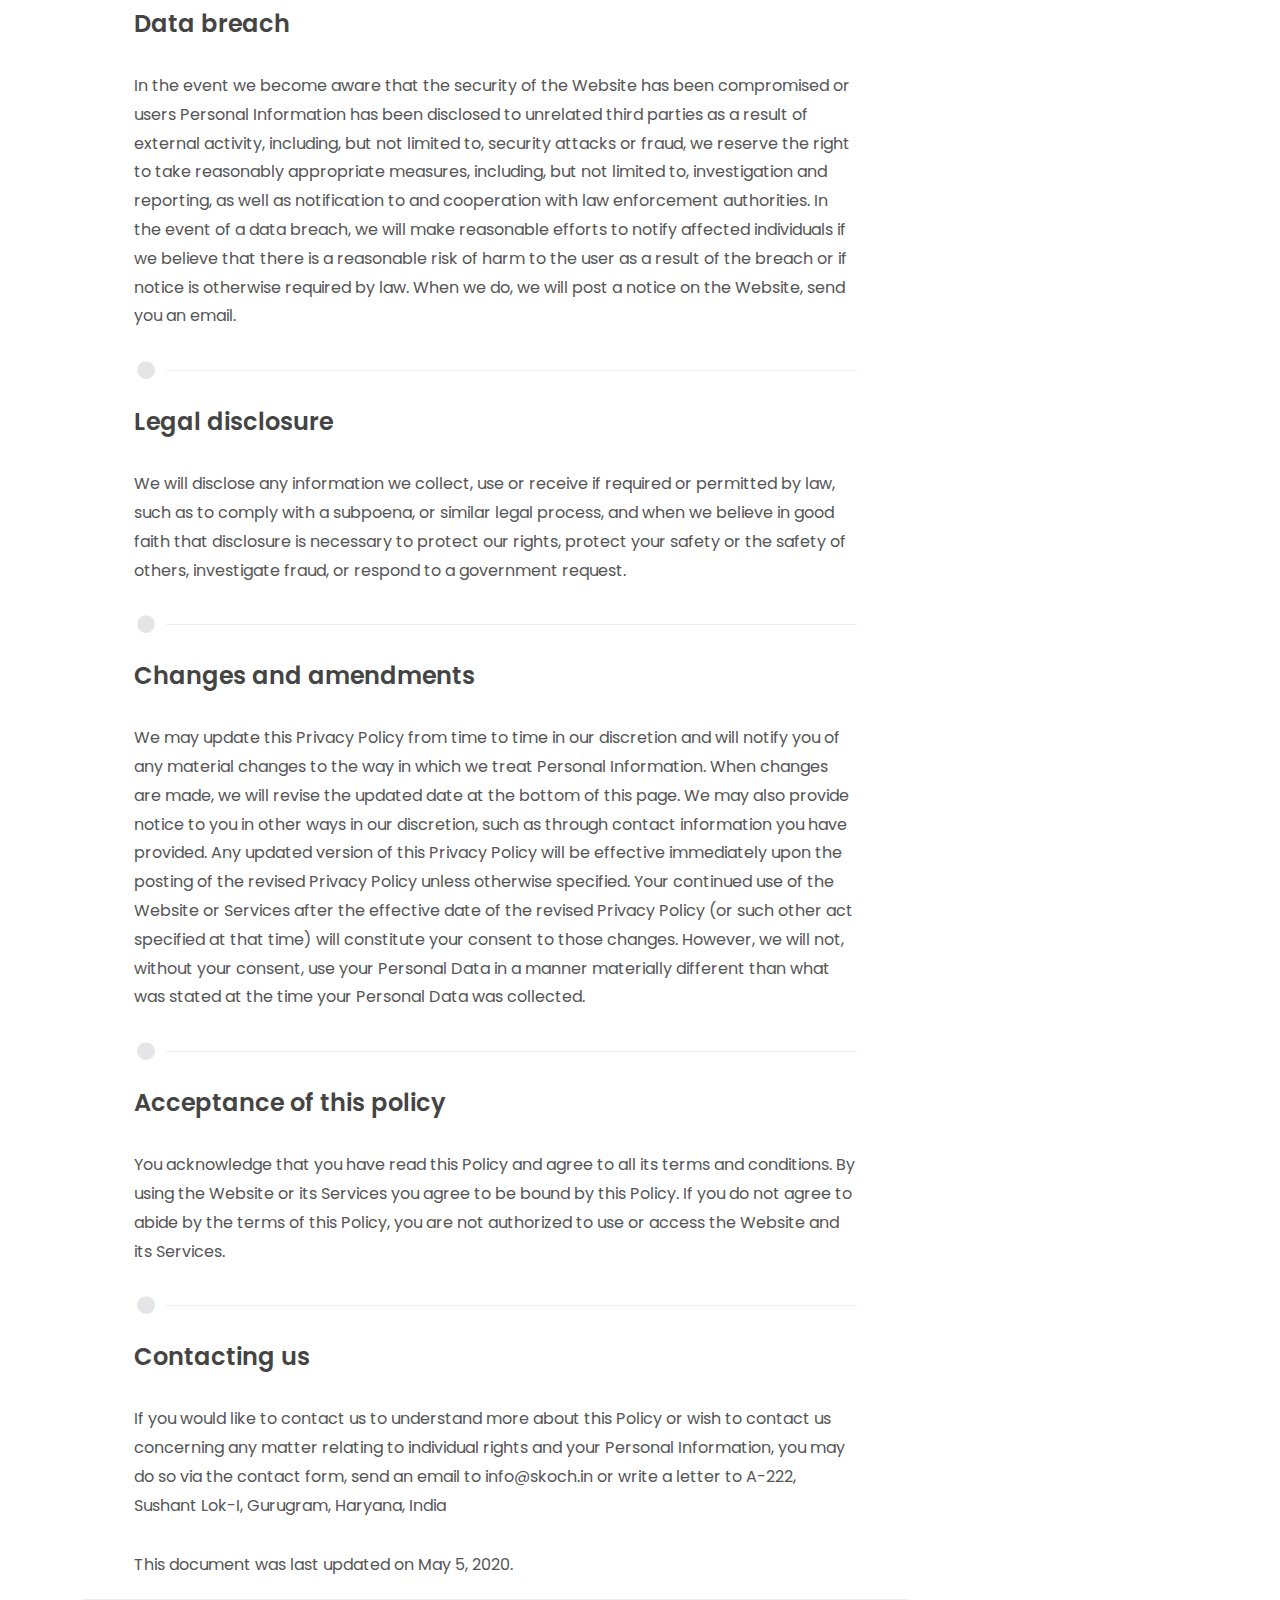
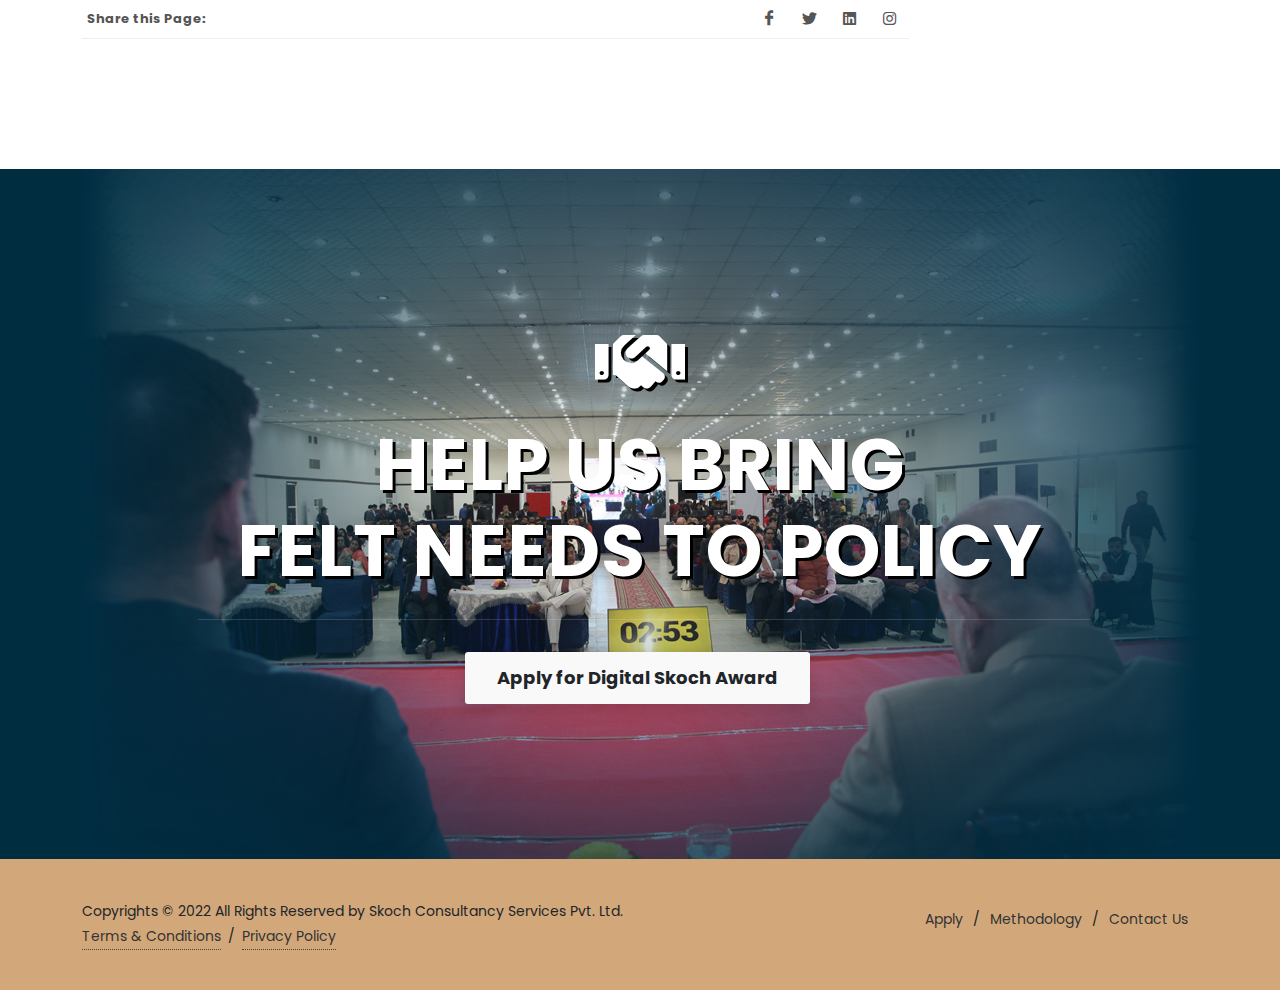
<file: terms-and-conditions.html>
<!DOCTYPE html>
<html dir="ltr" lang="en-US">

<!------------------------------------------------------------------------------------

	Website Name: SKOCH Digital Transformation Award
	Website URI: https://bfsi.skoch.in
	Description: SKOCH Digital Transformation Award
	Author: SKOCH Group
	Author URI: https://skoch.in
	Developer: Harshit Puri
	Developer URI: https://harshitpuri.dev
	Version: 1.0.0

------------------------------------------------------------------------------------->

<head>

	<meta http-equiv="content-type" content="text/html; charset=utf-8" />
	<meta name="author" content="SKOCH Group" />
	<link type="text/plain" rel="author" href="/humans.txt" />
	<link rel="icon" type="image/x-icon" href="/images/favicon.ico">
	<link rel="apple-touch-icon" sizes="180x180" href="/images/apple-touch-icon.png">
	<link rel="icon" type="image/png" sizes="32x32" href="/images/favicon-32x32.png">
	<link rel="icon" type="image/png" sizes="16x16" href="/images/favicon-16x16.png">
	<link rel="manifest" href="/images/site.webmanifest">

	<!-- Facebook Pixel Code -->
<script>
	!function(f,b,e,v,n,t,s)
	{if(f.fbq)return;n=f.fbq=function(){n.callMethod?
	n.callMethod.apply(n,arguments):n.queue.push(arguments)};
	if(!f._fbq)f._fbq=n;n.push=n;n.loaded=!0;n.version='2.0';
	n.queue=[];t=b.createElement(e);t.async=!0;
	t.src=v;s=b.getElementsByTagName(e)[0];
	s.parentNode.insertBefore(t,s)}(window,document,'script',
	'https://connect.facebook.net/en_US/fbevents.js');
	 fbq('init', '1865260727142616'); 
	fbq('track', 'PageView');
	</script>
	<noscript>
	 <img height="1" width="1" 
	src="https://www.facebook.com/tr?id=1865260727142616&ev=PageView
	&noscript=1"/>
	</noscript>
	<!-- End Facebook Pixel Code -->

	<!-- Primary Meta Tags -->
	<meta name="description" content="Nominations are invited for SKOCH Digital Transformation Award for exceptional / innovative products, achievements and corporate contributions to Banking, Finance, Securities and Insurance. Evaluations would be by a Jury to identify products, services and organisations to take note of, learn from and replicate.">

	<!-- Open Graph / Facebook -->
	<meta property="og:type" content="website">
	<meta property="og:url" content="https://dx.skoch.in">
	<meta property="og:title" content="SKOCH Digital Transformation Award">
	<meta property="og:description" content="Nominations are invited for SKOCH Digital Transformation Award for exceptional / innovative products, achievements and corporate contributions to Banking, Finance, Securities and Insurance. Evaluations would be by a Jury to identify products, services and organisations to take note of, learn from and replicate.">
	<meta property="og:image" content="/images/skoch-digital-award-design-image.png">

	<!-- Twitter -->
	<meta property="twitter:card" content="summary_large_image">
	<meta property="twitter:url" content="https://dx.skoch.in">
	<meta property="twitter:title" content="SKOCH Digital Transformation Award">
	<meta property="twitter:description" content="Nominations are invited for SKOCH Digital Transformation Award for exceptional / innovative products, achievements and corporate contributions to Banking, Finance, Securities and Insurance. Evaluations would be by a Jury to identify products, services and organisations to take note of, learn from and replicate.">
	<meta property="twitter:image" content="/images/skoch-digital-award-design-image.png">

	<!-- Stylesheets
	============================================= -->
	<link href="https://fonts.googleapis.com/css2?family=Caveat+Brush&family=Poppins:wght@300;400;500;600;700;900&display=swap" rel="stylesheet">
	<link rel="stylesheet" href="/css/bootstrap.css" type="text/css" />
	<link rel="stylesheet" href="/css/style.css" type="text/css" />
	<link rel="stylesheet" href="/css/swiper.css" type="text/css" />

	<link rel="stylesheet" href="/css/dark.css" type="text/css" />
	<link rel="stylesheet" href="/css/font-icons.css" type="text/css" />
	<link rel="stylesheet" href="/css/animate.css" type="text/css" />
	<link rel="stylesheet" href="/css/magnific-popup.css" type="text/css" />

	<link rel="stylesheet" href="/css/custom.css" type="text/css" />
	<link rel="stylesheet" href="/css/calendar.css" type="text/css" />

	<!-- BFSI Specific Stylesheet -->
	<link rel="stylesheet" href="/css/colors.php?color=C6C09C" type="text/css" /> <!-- Theme Color -->
	<link rel="stylesheet" href="/css/fonts.css" type="text/css" />
	<link rel="stylesheet" href="/custom-bfsi.css" type="text/css" />
	<!-- / -->

	<meta name='viewport' content='initial-scale=1, viewport-fit=cover'>

	<!-- Document Title
	============================================= -->
	<title>Terms & Conditions | SKOCH Digital Transformation Award</title>

</head>

	<!-- Google tag (gtag.js) -->
	<script async src="https://www.googletagmanager.com/gtag/js?id=G-FZ0RSL2CNP"></script>
	<script>
	window.dataLayer = window.dataLayer || [];
	function gtag(){dataLayer.push(arguments);}
	gtag('js', new Date());

	gtag('config', 'G-FZ0RSL2CNP');
	</script>

<body class="stretched">

	<!-- Document Wrapper
	============================================= -->
	<div id="wrapper" class="clearfix">

		<!-- Header
		============================================= -->
		<header id="header" class="header-size-sm border-bottom-0" data-sticky-shrink="false">
			<div id="header-wrap">
				<div class="container">
					<div class="header-row justify-content-lg-between">

						<!-- Logo
						============================================= -->
						<div id="logo" class="me-lg-5">
							<a href="/" class="standard-logo" data-dark-logo="/images/logo-dark.png"><img src="/images/logo.png" alt="SKOCH Digital Transformation Award"></a>
							<a href="/" class="retina-logo" data-dark-logo="/images/logo-dark@2x.png"><img src="/images/logo@2x.png" alt="SKOCH Digital Transformation Award"></a>
						</div><!-- #logo end -->

						<div class="header-misc">
							<a href="/award/apply" class="button button-rounded button-light"><div>Apply Now</div></a>
						</div>

						<div id="primary-menu-trigger">
							<svg class="svg-trigger" viewBox="0 0 100 100"><path d="m 30,33 h 40 c 3.722839,0 7.5,3.126468 7.5,8.578427 0,5.451959 -2.727029,8.421573 -7.5,8.421573 h -20"></path><path d="m 30,50 h 40"></path><path d="m 70,67 h -40 c 0,0 -7.5,-0.802118 -7.5,-8.365747 0,-7.563629 7.5,-8.634253 7.5,-8.634253 h 20"></path></svg>
						</div>

						<!-- Primary Navigation
						============================================= -->
						<nav class="primary-menu with-arrows me-lg-auto">

							<ul class="menu-container align-self-start">
								<li class="menu-item"><span class="menu-bg col-auto align-self-start d-flex"></span></li>
								<li class="menu-item"><a class="menu-link" href="/"><div>Home</div></a></li>
                                <li class="menu-item"><a class="menu-link" href="/award/apply"><div>Apply</div></a></li>
                                <li class="menu-item"><a class="menu-link" href="/award/methodology"><div>Methodology</div></a></li>
                                <li class="menu-item"><a class="menu-link" href="/award/faq"><div>FAQs</div></a></li>
								<li class="menu-item"><a class="menu-link" href="/contact-us"><div>Contact Us</div></a></li>
							</ul>

						</nav><!-- #primary-menu end -->

					</div>
				</div>
			</div>
			<div class="header-wrap-clone"></div>
		</header><!-- #header end -->

		<!-- Page Title
		============================================= -->
		<section id="page-title" class="page-title-dark page-title-parallax page-title-center" style="background: linear-gradient(to bottom, rgba(6, 54, 57,.9), rgba(6, 54, 57,.9)), url('/images/header/about.png') no-repeat center center; background-size: cover; padding: 80px 0;">

			<div class="container clearfix">
				<h1 class="mb-3" data-animate="fadeInUp">Terms & Conditions</h1>
				<ol class="breadcrumb" data-animate="fadeInUp">
					<li class="breadcrumb-item"><a href="/">Home</a></li>
					<!-- <li class="breadcrumb-item"><a href="#">About</a></li> -->
					<li class="breadcrumb-item active" aria-current="page">Terms & Conditions</li>
				</ol>
			</div>

		</section><!-- #page-title end -->

		<!-- Content
		============================================= -->
		<section id="content">

            <svg viewBox="0 0 1382 58" width="100%" height="60" preserveAspectRatio="none" style="position: absolute; top: -58px; left:0; z-index: 1"><path style="fill:#FFF;" d="M1.52.62s802.13,127,1380,0v56H.51Z"/></svg>

			<!-- Floating Socials -->
			<div class="si-sticky d-none d-lg-block">
				<a href="https://facebook.com/sharer/sharer.php?u=https://bfsi.skoch.in" target="_blank" class="social-icon si-colored si-facebook" data-animate="bounceInLeft">
					<i class="icon-facebook"></i>
					<i class="icon-facebook"></i>
				</a>
				<a href="https://twitter.com/intent/tweet?url=https://bfsi.skoch.in" target="_blank" class="social-icon si-colored si-twitter" data-animate="bounceInLeft" data-delay="100">
					<i class="icon-twitter"></i>
					<i class="icon-twitter"></i>
				</a>
				<a href="https://linkedin.com/shareArticle?mini=true&url=https://bfsi.skoch.in" target="_blank" class="social-icon si-colored si-linkedin" data-animate="bounceInLeft" data-delay="300">
					<i class="icon-linkedin"></i>
					<i class="icon-linkedin"></i>
				</a>
				<a href="https://instagram.com/skochgroup" target="_blank" class="social-icon si-colored si-instagram" data-animate="bounceInLeft" data-delay="200">
					<i class="icon-instagram"></i>
					<i class="icon-instagram"></i>
				</a>
			</div>
			<div class="content-wrap">

				<div class="container">
					<div class="row gutter-40 col-mb-80">
						<!-- Post Content
						============================================= -->
						<div class="postcontent col-lg-9">

							<div class="single-post mb-0">

								<!-- Single Post
								============================================= -->
								<div class="entry">

									<!-- Entry Content
									============================================= -->
									<div class="entry-content mt-0">
                                        <section id="content">
                                            <div class="content-wrap" style="padding: 40px;">
                                                <div class="container clearfix">
                                                    <div class="row col-mb-50 ">
                                                        <div id="faqs" class="faqs">
                                                            <div>
                                                                <h4>This privacy policy (“Policy”) describes how Website Operator (“Website Operator”, “we”, “us” or “our”) collects, protects and uses the personally identifiable information (“Personal Information”) you (“User”, “you” or “your”) may provide on the skoch.in website and any of its products or services (collectively, “Website” or “Services”).<br><h4>It also describes the choices available to you regarding our use of your Personal Information and how you can access and update this information. This Policy does not apply to the practices of companies that we do not own or control, or to individuals that we do not employ or manage.</h4>
                                                            </div>
                                                            <div class="divider" style="margin-bottom: 25px;"><i class="icon-circle"></i></div>
                                                            <h3 id="faq-1">Automatic collection of information</h3>
                                                            <p>When you visit the Website our servers automatically record information that your browser sends. This data may include information such as your device's IP address, browser type and version, operating system type and version, language preferences or the webpage you were visiting before you came to our Website, pages of our Website that you visit, the time spent on those pages, information you search for on our Website, access times and dates, and other statistics.</p>
                                                            <p>Information collected automatically is used only to identify potential cases of abuse and establish statistical information regarding Website usage. This statistical information is not otherwise aggregated in such a way that would identify any particular user of the system.</p>
                                                            <div class="divider" style="margin-bottom: 25px; margin-top: 25px;" ><i class="icon-circle"></i></div>
                                                            <h3 id="faq-1">Collection of personal information</h3>
                                                            <p>You can visit the Website without telling us who you are or revealing any information by which someone could identify you as a specific, identifiable individual. If, however, you wish to use some of the Website's features, you will be asked to provide certain Personal Information (for example, your name and e-mail address). We receive and store any information you knowingly provide to us when you create an account, or fill any online forms on the Website. When required, this information may include the following:</p>
															<li>Personal details such as name, country of residence, etc.</li>
															<li>Contact information such as email address, address, etc.</li>
															<li>Account details such as user name, unique user ID, password, etc.</li><br>
															<p>You can choose not to provide us with your Personal Information, but then you may not be able to take advantage of some of the Website's features. Users who are uncertain about what information is mandatory are welcome to contact us.</p>
                                                            <div class="divider" style="margin-bottom: 25px; margin-top: 25px;" ><i class="icon-circle"></i></div>
                                                            <h3 id="faq-1">Managing personal information</h3>
                                                            <p>You are able to delete certain Personal Information we have about you. The Personal Information you can delete may change as the Website or Services change. When you delete Personal Information, however, we may maintain a copy of the unrevised Personal Information in our records for the duration necessary to comply with our obligations to our affiliates and partners, and for the purposes described below. If you would like to delete your Personal Information or permanently delete your account, you can do so on the settings page of your account on the Website or simply by contacting us.</p>
                                                            <div class="divider" style="margin-bottom: 25px; margin-top: 25px;" ><i class="icon-circle"></i></div>
                                                            <h3 id="faq-1">Storing personal information</h3>
                                                            <p>We will retain and use your Personal Information for the period necessary to comply with our legal obligations, resolve disputes, and enforce our agreements unless a longer retention period is required or permitted by law. We may use any aggregated data derived from or incorporating your Personal Information after you update or delete it, but not in a manner that would identify you personally. Once the retention period expires, Personal Information shall be deleted. Therefore, the right to access, the right to erasure, the right to rectification and the right to data portability cannot be enforced after the expiration of the retention period.</p>
                                                            <div class="divider" style="margin-bottom: 25px; margin-top: 25px;" ><i class="icon-circle"></i></div>
                                                            <h3 id="faq-1">Use and processing of collected information</h3>
                                                            <p>In order to make our Website and Services available to you, or to meet a legal obligation, we need to collect and use certain Personal Information. If you do not provide the information that we request, we may not be able to provide you with the requested products or services. Some of the information we collect is directly from you via our Website. However, we may also collect Personal Information about you from other sources. Any of the information we collect from you may be used for the following purposes:</p>
															<li>Create and manage user accounts</li>
															<li>Send administrative information</li>
															<li>Respond to inquiries and offer support</li>
															<li>Request user feedback</li>
															<li>Improve user experience</li>
															<li>Administer prize draws and competitions</li>
															<li>Enforce terms and conditions and policies</li>
															<li>Protect from abuse and malicious users</li>
															<li>Respond to legal requests and prevent harm</li>
															<li>Run and operate our Website and Services</li>
															<br>
															<p>Processing your Personal Information depends on how you interact with our Website, where you are located in the world and if one of the following applies: (i) You have given your consent for one or more specific purposes. This, however, does not apply, whenever the processing of Personal Information is subject to European data protection law; (ii) Provision of information is necessary for the performance of an agreement with you and/or for any pre-contractual obligations thereof; (iii) Processing is necessary for compliance with a legal obligation to which you are subject; (iv) Processing is related to a task that is carried out in the public interest or in the exercise of official authority vested in us; (v) Processing is necessary for the purposes of the legitimate interests pursued by us or by a third party.</p>
															<p>Note that under some legislations we may be allowed to process information until you object to such processing (by opting out), without having to rely on consent or any other of the following legal bases below. In any case, we will be happy to clarify the specific legal basis that applies to the processing, and in particular whether the provision of Personal Information is a statutory or contractual requirement, or a requirement necessary to enter into a contract.</p>
                                                            <div class="divider" style="margin-bottom: 25px; margin-top: 25px;" ><i class="icon-circle"></i></div>
                                                            <h3 id="faq-1">The rights of users</h3>
                                                            <p>You may exercise certain rights regarding your information processed by us. In particular, you have the right to do the following: (i) you have the right to withdraw consent where you have previously given your consent to the processing of your information; (ii) you have the right to object to the processing of your information if the processing is carried out on a legal basis other than consent; (iii) you have the right to learn if information is being processed by us, obtain disclosure regarding certain aspects of the processing and obtain a copy of the information undergoing processing; (iv) you have the right to verify the accuracy of your information and ask for it to be updated or corrected; (v) you have the right, under certain circumstances, to restrict the processing of your information, in which case, we will not process your information for any purpose other than storing it; (vi) you have the right, under certain circumstances, to obtain the erasure of your Personal Information from us; (vii) you have the right to receive your information in a structured, commonly used and machine readable format and, if technically feasible, to have it transmitted to another controller without any hindrance. This provision is applicable provided that your information is processed by automated means and that the processing is based on your consent, on a contract which you are part of or on pre-contractual obligations thereof.</p>
                                                            <div class="divider" style="margin-bottom: 25px; margin-top: 25px;" ><i class="icon-circle"></i></div>
                                                            <h3 id="faq-1">Privacy of children</h3>
                                                            <p>We do not knowingly collect any Personal Information from children under the age of 13. If you are under the age of 13, please do not submit any Personal Information through our Website or Service. We encourage parents and legal guardians to monitor their children's Internet usage and to help enforce this Policy by instructing their children never to provide Personal Information through our Website or Service without their permission.</p>
															<p>If you have reason to believe that a child under the age of 13 has provided Personal Information to us through our Website or Service, please contact us. You must also be old enough to consent to the processing of your Personal Information in your country (in some countries we may allow your parent or guardian to do so on your behalf).</p>
                                                            <div class="divider" style="margin-bottom: 25px; margin-top: 25px;" ><i class="icon-circle"></i></div>
                                                            <h3 id="faq-1">Newsletters</h3>
                                                            <p>We offer electronic newsletters to which you may voluntarily subscribe at any time. We are committed to keeping your e-mail address confidential and will not disclose your email address to any third parties except as allowed in the information use and processing section or for the purposes of utilizing a third-party provider to send such emails. We will maintain the information sent via e-mail in accordance with applicable laws and regulations.</p>
															<p>In compliance with the CAN-SPAM Act, all e-mails sent from us will clearly state who the e-mail is from and provide clear information on how to contact the sender. You may choose to stop receiving our newsletter or marketing emails by following the unsubscribe instructions included in these emails or by contacting us. However, you will continue to receive essential transactional emails.</p>
                                                            <div class="divider" style="margin-bottom: 25px; margin-top: 25px;" ><i class="icon-circle"></i></div>
                                                            <h3 id="faq-1">Cookies</h3>
                                                            <p>The Website uses “cookies” to help personalize your online experience. A cookie is a text file that is placed on your hard disk by a web page server. Cookies cannot be used to run programs or deliver viruses to your computer. Cookies are uniquely assigned to you, and can only be read by a web server in the domain that issued the cookie to you.</p>
															<p>We may use cookies to collect, store, and track information for statistical purposes to operate our Website and Services. You have the ability to accept or decline cookies. Most web browsers automatically accept cookies, but you can usually modify your browser setting to decline cookies if you prefer. To learn more about cookies and how to manage them, visit internetcookies.org</p>
															<div class="divider" style="margin-bottom: 25px; margin-top: 25px;" ><i class="icon-circle"></i></div>
                                                            <h3 id="faq-1">Google DoubleClick DART Cookie</h3>
                                                            <p>Google is one of a third-party vendor on our site. It also uses cookies, known as DART cookies, to serve ads to our site visitors based upon their visit to www.website.com and other sites on the internet. However, visitors may choose to decline the use of DART cookies by visiting the Google ad and content network Privacy Policy at the following URL – <a href="https://policies.google.com/technologies/ads">https://policies.google.com/technologies/ads</a></p>
															<div class="divider" style="margin-bottom: 25px; margin-top: 25px;" ><i class="icon-circle"></i></div>
                                                            <h3 id="faq-1">Our Advertising Partners</h3>
                                                            <p>Some of advertisers on our site may use cookies and web beacons. Our advertising partners are listed below. Each of our advertising partners has their own Privacy Policy for their policies on user data. For easier access, we hyperlinked to their Privacy Policies below.</p>
															<li>Google <a href="https://policies.google.com/technologies/ads">https://policies.google.com/technologies/ads</a></li>
															<div class="divider" style="margin-bottom: 25px; margin-top: 25px;" ><i class="icon-circle"></i></div>
                                                            <h3 id="faq-1">Advertising Partners Privacy Policies</h3>
															<p>You may consult this list to find the Privacy Policy for each of the advertising partners of SKOCH Group.</p>
															<p>Third-party ad servers or ad networks uses technologies like cookies, JavaScript, or Web Beacons that are used in their respective advertisements and links that appear on SKOCH Group, which are sent directly to users' browser. They automatically receive your IP address when this occurs. These technologies are used to measure the effectiveness of their advertising campaigns and/or to personalize the advertising content that you see on websites that you visit.</p>
                                                            <p>Note that SKOCH Group has no access to or control over these cookies that are used by third-party advertisers.</p>
															<div class="divider" style="margin-bottom: 25px; margin-top: 25px;" ><i class="icon-circle"></i></div>
                                                            <h3 id="faq-1">Third Party Privacy Policies</h3>
                                                            <p>The website's Privacy Policy does not apply to other advertisers or websites. Thus, we are advising you to consult the respective Privacy Policies of these third-party ad servers for more detailed information. It may include their practices and instructions about how to opt-out of certain options.</p>
															<p>You can choose to disable cookies through your individual browser options. To know more detailed information about cookie management with specific web browsers, it can be found at the browsers' respective websites.</p>
															<div class="divider" style="margin-bottom: 25px; margin-top: 25px;" ><i class="icon-circle"></i></div>
                                                            <h3 id="faq-1">Do Not Track signals</h3>
                                                            <p>Some browsers incorporate a Do Not Track feature that signals to websites you visit that you do not want to have your online activity tracked. Tracking is not the same as using or collecting information in connection with a website. For these purposes, tracking refers to collecting personally identifiable information from consumers who use or visit a website or online service as they move across different websites over time. Our Website does not track its visitors over time and across third party websites. However, some third party sites may keep track of your browsing activities when they serve you content, which enables them to tailor what they present to you.</p>
															<div class="divider" style="margin-bottom: 25px; margin-top: 25px;" ><i class="icon-circle"></i></div>
                                                            <h3 id="faq-1">Links to other websites</h3>
                                                            <p>Our Website contains links to other websites that are not owned or controlled by us. Please be aware that we are not responsible for the privacy practices of such other websites or third-parties. We encourage you to be aware when you leave our Website and to read the privacy statements of each and every website that may collect Personal Information.</p>
															<div class="divider" style="margin-bottom: 25px; margin-top: 25px;" ><i class="icon-circle"></i></div>
                                                            <h3 id="faq-1">Information security</h3>
                                                            <p>We secure information you provide on computer servers in a controlled, secure environment, protected from unauthorized access, use, or disclosure. We maintain reasonable administrative, technical, and physical safeguards in an effort to protect against unauthorized access, use, modification, and disclosure of Personal Information in its control and custody. However, no data transmission over the Internet or wireless network can be guaranteed. Therefore, while we strive to protect your Personal Information, you acknowledge that (i) there are security and privacy limitations of the Internet which are beyond our control; (ii) the security, integrity, and privacy of any and all information and data exchanged between you and our Website cannot be guaranteed; and (iii) any such information and data may be viewed or tampered with in transit by a third-party, despite best efforts.</p>
															<div class="divider" style="margin-bottom: 25px; margin-top: 25px;" ><i class="icon-circle"></i></div>
                                                            <h3 id="faq-1">Data breach</h3>
                                                            <p>In the event we become aware that the security of the Website has been compromised or users Personal Information has been disclosed to unrelated third parties as a result of external activity, including, but not limited to, security attacks or fraud, we reserve the right to take reasonably appropriate measures, including, but not limited to, investigation and reporting, as well as notification to and cooperation with law enforcement authorities. In the event of a data breach, we will make reasonable efforts to notify affected individuals if we believe that there is a reasonable risk of harm to the user as a result of the breach or if notice is otherwise required by law. When we do, we will post a notice on the Website, send you an email.</p>
															<div class="divider" style="margin-bottom: 25px; margin-top: 25px;" ><i class="icon-circle"></i></div>
                                                            <h3 id="faq-1">Legal disclosure</h3>
                                                            <p>We will disclose any information we collect, use or receive if required or permitted by law, such as to comply with a subpoena, or similar legal process, and when we believe in good faith that disclosure is necessary to protect our rights, protect your safety or the safety of others, investigate fraud, or respond to a government request.</p>
															<div class="divider" style="margin-bottom: 25px; margin-top: 25px;" ><i class="icon-circle"></i></div>
                                                            <h3 id="faq-1">Changes and amendments</h3>
                                                            <p>We may update this Privacy Policy from time to time in our discretion and will notify you of any material changes to the way in which we treat Personal Information. When changes are made, we will revise the updated date at the bottom of this page. We may also provide notice to you in other ways in our discretion, such as through contact information you have provided. Any updated version of this Privacy Policy will be effective immediately upon the posting of the revised Privacy Policy unless otherwise specified. Your continued use of the Website or Services after the effective date of the revised Privacy Policy (or such other act specified at that time) will constitute your consent to those changes. However, we will not, without your consent, use your Personal Data in a manner materially different than what was stated at the time your Personal Data was collected.</p>
															<div class="divider" style="margin-bottom: 25px; margin-top: 25px;" ><i class="icon-circle"></i></div>
                                                            <h3 id="faq-1">Acceptance of this policy</h3>
                                                            <p>You acknowledge that you have read this Policy and agree to all its terms and conditions. By using the Website or its Services you agree to be bound by this Policy. If you do not agree to abide by the terms of this Policy, you are not authorized to use or access the Website and its Services.</p>
															<div class="divider" style="margin-bottom: 25px; margin-top: 25px;" ><i class="icon-circle"></i></div>
                                                            <h3 id="faq-1">Contacting us</h3>
                                                            <p>If you would like to contact us to understand more about this Policy or wish to contact us concerning any matter relating to individual rights and your Personal Information, you may do so via the contact form, send an email to info@skoch.in or write a letter to A-222, Sushant Lok-I, Gurugram, Haryana, India</p>
															<p>This document was last updated on May 5, 2020.</p>
                                                        </div>
                                                    </div>  
                                                </div>
                                            </div>
                                        </section>
										<!-- Post Single - Content End -->

										<div class="clear"></div>

										<!-- Post Single - Share
										============================================= -->
										<div class="si-share  d-flex justify-content-between align-items-center">
											<span>Share this Page:</span>
											<div>
												<a href="https://facebook.com/sharer/sharer.php?u=https://bfsi.skoch.in/terms-and-conditions" class="social-icon si-borderless si-facebook">
													<i class="icon-facebook"></i>
													<i class="icon-facebook"></i>
												</a>
												<a href="https://twitter.com/intent/tweet?url=https://bfsi.skoch.in/terms-and-conditions" class="social-icon si-borderless si-twitter">
													<i class="icon-twitter"></i>
													<i class="icon-twitter"></i>
												</a>
												<a href="https://linkedin.com/shareArticle?mini=true&url=https://bfsi.skoch.in/terms-and-conditions" class="social-icon si-borderless si-linkedin">
													<i class="icon-linkedin"></i>
													<i class="icon-linkedin"></i>
												</a>
												<a href="https://instagram.com/skochgroup" class="social-icon si-borderless si-instagram">
													<i class="icon-instagram"></i>
													<i class="icon-instagram"></i>
												</a>
											</div>
										</div><!-- Post Single - Share End -->

									</div>

								</div>

									<div class="clear">
                                        
                                    </div>

							</div>

						</div><!-- .postcontent end -->

						<!-- Sidebar
						============================================= -->
						<div class="sidebar sticky-sidebar-wrap col-lg-3" style="margin-top: 80px;">
							<div class="sidebar-widgets-wrap">

								<div class="widget widget clearfix sticky-sidebar">
                                    <a class="twitter-timeline" data-height="500" data-dnt="true" href="https://twitter.com/skochgroup?ref_src=twsrc%5Etfw">Tweets by skochgroup</a> <script async src="https://platform.twitter.com/widgets.js" charset="utf-8"></script>
								</div>

                                <div id="s-icons" class="widget clearfix">

                                    <h4 class="highlight-me">Connect Socially</h4>

                                    <a href="https://facebook.com/skochgroup" class="social-icon si-colored si-facebook" title="Facebook">
                                        <i class="icon-facebook"></i>
                                        <i class="icon-facebook"></i>
                                    </a>
                                    <a href="https://twitter.com/skochgroup" class="social-icon si-colored si-twitter" title="Twitter">
                                        <i class="icon-twitter"></i>
                                        <i class="icon-twitter"></i>
                                    </a>
                                    <a href="https://linkedin.com/company/skochgroup" class="social-icon si-colored si-linkedin" title="LinkedIn">
                                        <i class="icon-linkedin"></i>
                                        <i class="icon-linkedin"></i>
                                    </a>
							    </div>
                                                         
								<div class="widget clearfix">
									<div id="shortcodes" class="widget widget_links clearfix">
                                        <h4 class="highlight-me">Quick Links</h4>
                                        <ul>
                                        <li><a href="/"><div>Home</div></a></li>
                                        <li><a href="/award/apply"><div>Apply - SKOCH Digital Transformation Award</div></a></li>
                                        <li><a href="/award/methodology"><div>Award Methodology</div></a></li>
                                        <li><a href="/award/faq"><div>Award FAQs</div></a></li>
                                        <li><a href="/contact-us"><div>Contact Us</div></a></li>
                                        <li><a href="/privacy-policy"><div>Privacy Policy</div></a></li>
                                        <li><a href="/terms-and-conditions"><div>Terms & Conditions</div></a></li>
                                        </ul>
                                    </div>
								</div>
							</div>
						</div><!-- .sidebar end -->
					</div>
				</div>

			</div>
		</section><!-- #content end -->

        <!-- Footer
		============================================= -->
		<footer id="footer" style="background-color: #002D40; border-top: 0px;">

			<div class="container">

				<!-- Footer Widgets
				============================================= -->
				<!-- <div class="footer-widgets-wrap dark clearfix" style="background: radial-gradient(rgba(0,45,64,.5), rgba(0,45,64,.1), rgba(0,45,64,.5)), url('/images/others/footer.jpg') repeat center center / cover;  padding: 150px 0"> -->
				<div class="footer-widgets-wrap dark clearfix" style="background: url('/images/others/footer.jpg') repeat center center / cover;  padding: 150px 0">
					<div class="mx-auto center" style="max-width: 900px;">
						<h2 class="display-2 fw-bold text-white mb-0 ls1 font-secondary mb-4" style="text-shadow: 3px 3px #000;"><i class="icon-handshake d-block mb-3"></i>HELP US BRING<br />FELT NEEDS TO POLICY</h2>
						<div class="divider" style="margin: 1rem auto;"></div>
						<a href="/award/apply" class="button button-rounded button-xlarge button-white bg-white button-light text-dark shadow nott ls0 ms-0 mt-3">Apply for Digital Skoch Award</a>
					</div>
				</div>

			</div>

			<!-- Copyrights
			============================================= -->
			<div id="copyrights" class="bg-color">

				<div class="container clearfix">

					<div class="row justify-content-between align-items-center text-dark">
						<div class="col-md-6">
							Copyrights &copy; 2022 All Rights Reserved by Skoch Consultancy Services Pvt. Ltd.<br>
							<div class="copyright-links"><a href="#">Terms & Conditions</a> / <a href="/privacy-policy">Privacy Policy</a></div>
						</div>

						<div class="col-md-6 d-md-flex flex-md-column align-items-md-end mt-4 mt-md-0 text-dark">
							<div class="copyrights-menu copyright-links clearfix">
								<a href="/award/apply">Apply</a>/<a href="/award/methodology">Methodology</a>/<a href="/contact-us">Contact Us</a>
							</div>
						</div>
					</div>

				</div>

			</div><!-- #copyrights end -->

		</footer><!-- #footer end -->

	</div><!-- #wrapper end -->

	<!-- Go To Top
	============================================= -->
	<div id="gotoTop" class="icon-angle-up"></div>

	<!-- JavaScripts
	============================================= -->
	<script src="/js/jquery.js"></script>
	<script src="/js/plugins.min.js"></script>
	<script src="/js/components/moment.js"></script>
	<script src="/js/jquery.calendario.js"></script>
	<script src="/js/events.js"></script>
	<script src="/js/custom.js"></script>

	<!-- Footer Scripts
	============================================= -->
	<script src="/js/functions.js"></script>

	<script>
		jQuery(document).ready( function($){
			var elementParent = $('.floating-contact-wrap');
			$('.floating-contact-btn, .btn-contact').off( 'click' ).on( 'click', function(e) {
				elementParent.toggleClass('active', );
				e.preventDefault(e);
			});
		});

		var cal = $( '#calendar' ).calendario( {
			onDayClick : function( $el, $contentEl, dateProperties ) {

				for( var key in dateProperties ) {
					console.log( key + ' = ' + dateProperties[ key ] );
				}

			},
			caldata : canvasEvents
		}),
		$month = $( '#calendar-month' ).html( cal.getMonthName() ),
		$year = $( '#calendar-year' ).html( cal.getYear() );

		$( '#calendar-next' ).on( 'click', function() {
			cal.gotoNextMonth( updateMonthYear );
		} );
		$( '#calendar-prev' ).on( 'click', function() {
			cal.gotoPreviousMonth( updateMonthYear );
		} );
		$( '#calendar-current' ).on( 'click', function() {
			cal.gotoNow( updateMonthYear );
		} );

		function updateMonthYear() {
			$month.html( cal.getMonthName() );
			$year.html( cal.getYear() );
		};
		

	</script>

</body>
</html>
</file>
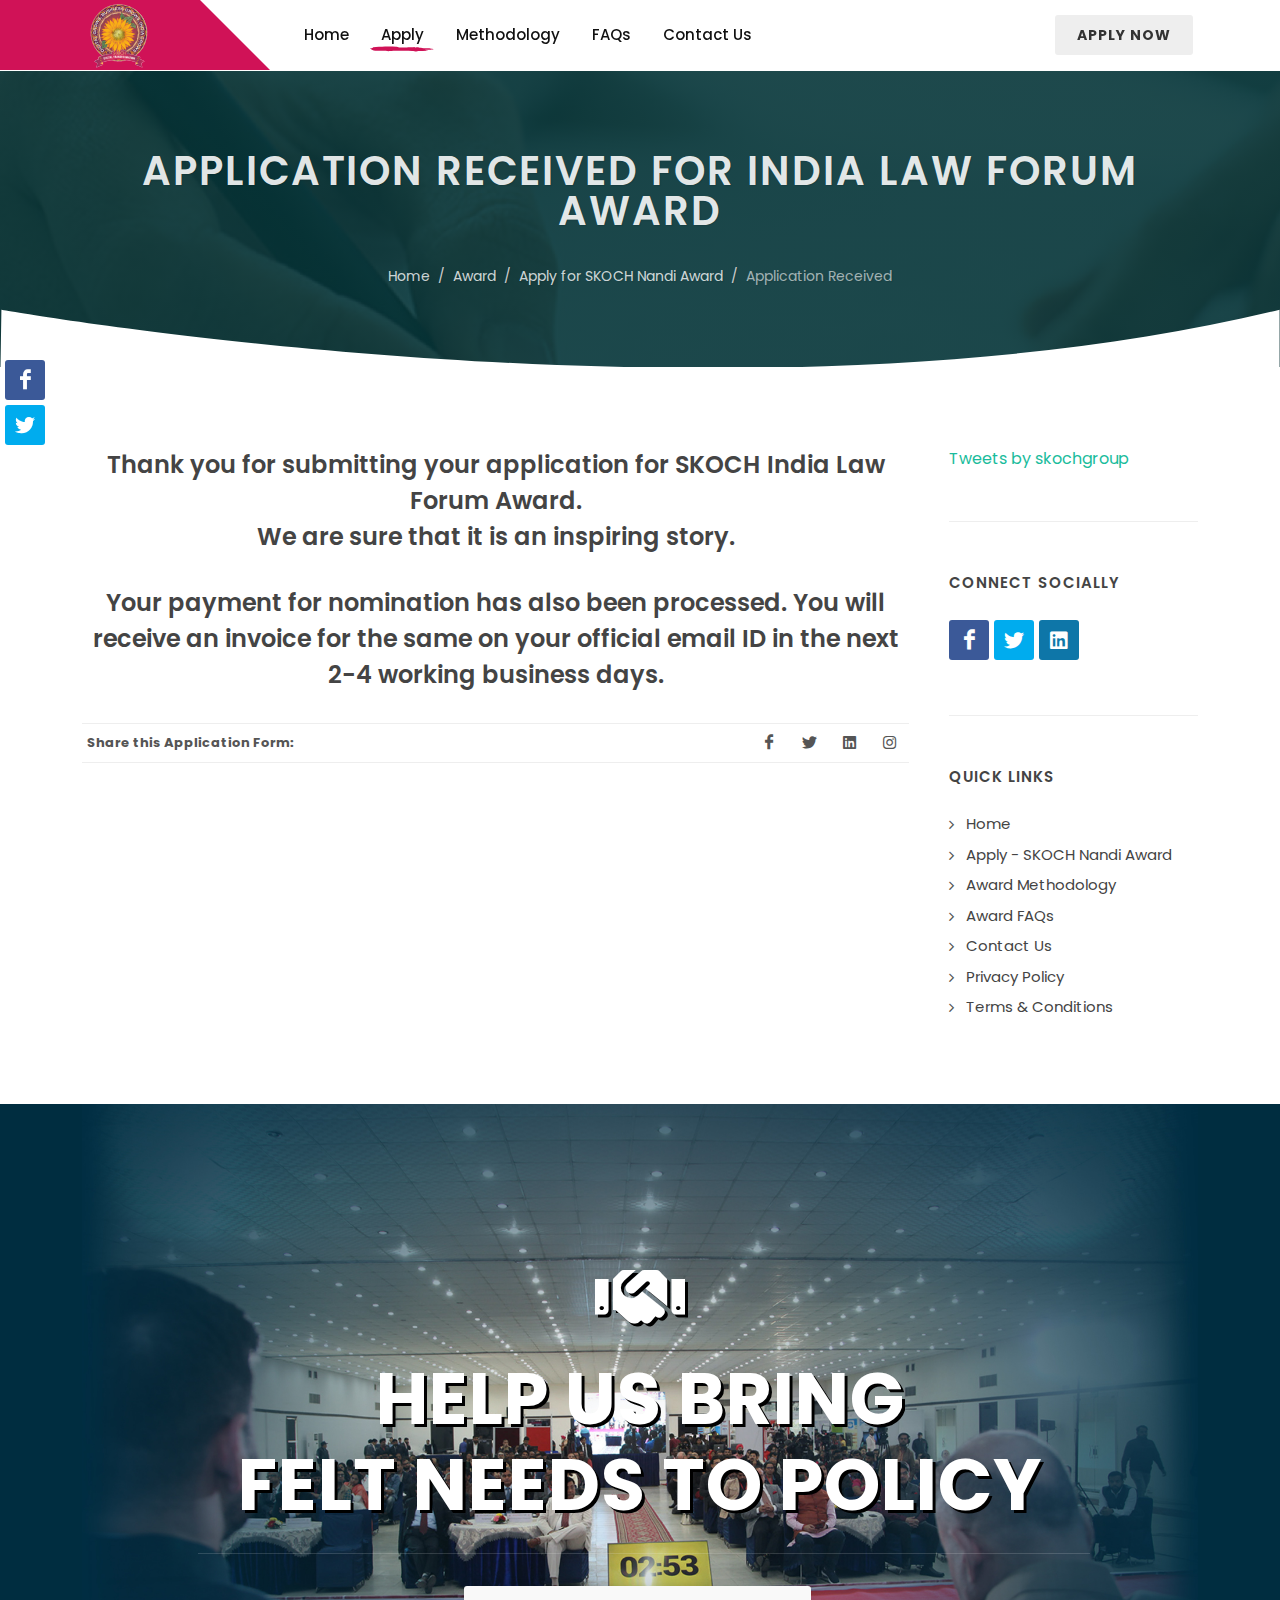
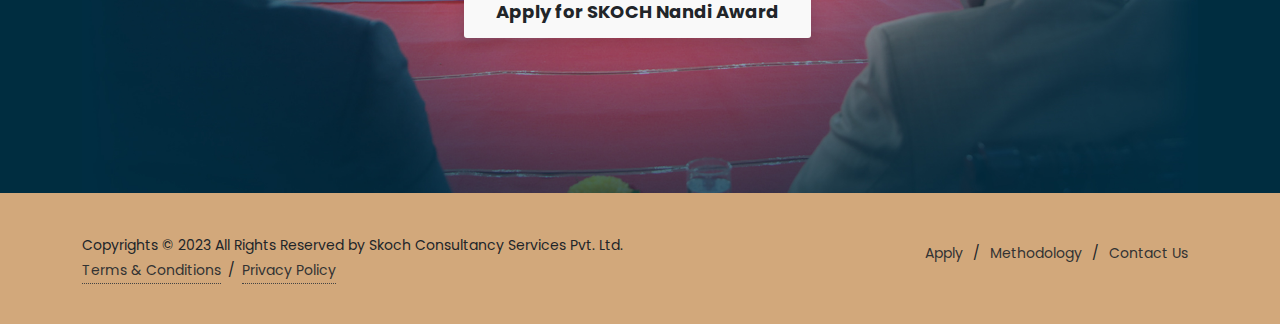
<file: award/application-received.html>
<!DOCTYPE html>
<html dir="ltr" lang="en-US">

<!------------------------------------------------------------------------------------

	Website Name: SKOCH India Law Forum & LITFest
	Website URI: https://bfsi.skoch.in
	Description: SKOCH India Law Forum & LITFest
	Author: SKOCH Group
	Author URI: https://skoch.in
	Developer: Harshit Puri
	Developer URI: https://harshitpuri.dev
	Version: 1.0.0

------------------------------------------------------------------------------------->

<head>

	<meta http-equiv="content-type" content="text/html; charset=utf-8" />
	<meta name="author" content="SKOCH Group" />
	<link type="text/plain" rel="author" href="/humans.txt" />
	<link rel="icon" type="image/x-icon" href="/images/favicon.ico">
	<link rel="apple-touch-icon" sizes="180x180" href="/images/apple-touch-icon.png">
	<link rel="icon" type="image/png" sizes="32x32" href="/images/favicon-32x32.png">
	<link rel="icon" type="image/png" sizes="16x16" href="/images/favicon-16x16.png">
	<link rel="manifest" href="/images/site.webmanifest">

	<!-- Facebook Pixel Code -->
<script>
	!function(f,b,e,v,n,t,s)
	{if(f.fbq)return;n=f.fbq=function(){n.callMethod?
	n.callMethod.apply(n,arguments):n.queue.push(arguments)};
	if(!f._fbq)f._fbq=n;n.push=n;n.loaded=!0;n.version='2.0';
	n.queue=[];t=b.createElement(e);t.async=!0;
	t.src=v;s=b.getElementsByTagName(e)[0];
	s.parentNode.insertBefore(t,s)}(window,document,'script',
	'https://connect.facebook.net/en_US/fbevents.js');
	 fbq('init', '1865260727142616'); 
	fbq('track', 'PageView');
	</script>
	<noscript>
	 <img height="1" width="1" 
	src="https://www.facebook.com/tr?id=1865260727142616&ev=PageView
	&noscript=1"/>
	</noscript>
	<!-- End Facebook Pixel Code -->

	<!-- Primary Meta Tags -->
	<meta name="description" content="Nominations are invited for SKOCH India Law Forum & LITFest for exceptional / innovative products, achievements and corporate contributions to Banking, Finance, Securities and Insurance. Evaluations would be by a Jury to identify products, services and organisations to take note of, learn from and replicate.">

	<!-- Open Graph / Facebook -->
	<meta property="og:type" content="website">
	<meta property="og:url" content="https://bfsi.skoch.in">
	<meta property="og:title" content="SKOCH India Law Forum & LITFest">
	<meta property="og:description" content="Nominations are invited for SKOCH India Law Forum & LITFest for exceptional / innovative products, achievements and corporate contributions to Banking, Finance, Securities and Insurance. Evaluations would be by a Jury to identify products, services and organisations to take note of, learn from and replicate.">
	<meta property="og:image" content="/images/skoch-indialaw-award-design-image.png">

	<!-- Twitter -->
	<meta property="twitter:card" content="summary_large_image">
	<meta property="twitter:url" content="https://bfsi.skoch.in">
	<meta property="twitter:title" content="SKOCH India Law Forum & LITFest">
	<meta property="twitter:description" content="Nominations are invited for SKOCH India Law Forum & LITFest for exceptional / innovative products, achievements and corporate contributions to Banking, Finance, Securities and Insurance. Evaluations would be by a Jury to identify products, services and organisations to take note of, learn from and replicate.">
	<meta property="twitter:image" content="/images/skoch-indialaw-award-design-image.png">

	<!-- Stylesheets
	============================================= -->
	<link href="https://fonts.googleapis.com/css2?family=Caveat+Brush&family=Poppins:wght@300;400;500;600;700;900&display=swap" rel="stylesheet">
	<link rel="stylesheet" href="/css/bootstrap.css" type="text/css" />
	<link rel="stylesheet" href="/css/style.css" type="text/css" />
	<link rel="stylesheet" href="/css/swiper.css" type="text/css" />

	<link rel="stylesheet" href="/css/dark.css" type="text/css" />
	<link rel="stylesheet" href="/css/font-icons.css" type="text/css" />
	<link rel="stylesheet" href="/css/animate.css" type="text/css" />
	<link rel="stylesheet" href="/css/magnific-popup.css" type="text/css" />

	<link rel="stylesheet" href="/css/custom.css" type="text/css" />
	<link rel="stylesheet" href="/css/calendar.css" type="text/css" />

	<!-- BFSI Specific Stylesheet -->
	<link rel="stylesheet" href="/css/colors.php?color=C6C09C" type="text/css" /> <!-- Theme Color -->
	<link rel="stylesheet" href="/css/fonts.css" type="text/css" />
	<link rel="stylesheet" href="/custom-bfsi.css" type="text/css" />
	<!-- / -->

	<meta name='viewport' content='initial-scale=1, viewport-fit=cover'>

	<!-- Document Title
	============================================= -->
	<title>Application Received | India law Forum Award </title>

</head>

	<!-- Google tag (gtag.js) -->
	<script async src="https://www.googletagmanager.com/gtag/js?id=G-FZ0RSL2CNP"></script>
	<script>
	window.dataLayer = window.dataLayer || [];
	function gtag(){dataLayer.push(arguments);}
	gtag('js', new Date());

	gtag('config', 'G-FZ0RSL2CNP');
	</script>

<body class="stretched">

	<!-- Document Wrapper
	============================================= -->
	<div id="wrapper" class="clearfix">

		<!-- Header
		============================================= -->
		<header id="header" class="header-size-sm border-bottom-0" data-sticky-shrink="false">
			<div id="header-wrap">
				<div class="container">
					<div class="header-row justify-content-lg-between">

						<!-- Logo
						============================================= -->
						<div id="logo" class="me-lg-5">
							<a href="/" class="standard-logo" data-dark-logo="/images/logo-dark.png"><img src="/images/logo.png" alt="SKOCH India Law Forum & LITFest"></a>
							<a href="/" class="retina-logo" data-dark-logo="/images/logo-dark@2x.png"><img src="/images/logo@2x.png" alt="SKOCH India Law Forum & LITFest"></a>
						</div><!-- #logo end -->

						<div class="header-misc">
							<a href="/award/apply" class="button button-rounded button-light"><div>Apply Now</div></a>
						</div>

						<div id="primary-menu-trigger">
							<svg class="svg-trigger" viewBox="0 0 100 100"><path d="m 30,33 h 40 c 3.722839,0 7.5,3.126468 7.5,8.578427 0,5.451959 -2.727029,8.421573 -7.5,8.421573 h -20"></path><path d="m 30,50 h 40"></path><path d="m 70,67 h -40 c 0,0 -7.5,-0.802118 -7.5,-8.365747 0,-7.563629 7.5,-8.634253 7.5,-8.634253 h 20"></path></svg>
						</div>

						<!-- Primary Navigation
						============================================= -->
						<nav class="primary-menu with-arrows me-lg-auto">

							<ul class="menu-container align-self-start">
								<li class="menu-item"><span class="menu-bg col-auto align-self-start d-flex"></span></li>
								<li class="menu-item"><a class="menu-link" href="/"><div>Home</div></a></li>
								<li class="menu-item current"><a class="menu-link" href="/award/apply"><div>Apply</div></a></li>
								<li class="menu-item"><a class="menu-link" href="/award/methodology"><div>Methodology</div></a></li>
								<li class="menu-item"><a class="menu-link" href="/award/faq"><div>FAQs</div></a></li>
								<li class="menu-item"><a class="menu-link" href="/contact-us"><div>Contact Us</div></a></li>
							</ul>

						</nav><!-- #primary-menu end -->

					</div>
				</div>
			</div>
			<div class="header-wrap-clone"></div>
		</header><!-- #header end -->

		<!-- Page Title
		============================================= -->
		<section id="page-title" class="page-title-dark page-title-parallax page-title-center" style="background: linear-gradient(to bottom, rgba(6, 54, 57,.9), rgba(6, 54, 57,.9)), url('/images/header/apply.png') no-repeat center center; background-size: cover; padding: 80px 0;">

			<div class="container clearfix">
				<h1 class="mb-3" data-animate="fadeInUp">Application Received for India Law Forum Award</h1>
				<ol class="breadcrumb" data-animate="fadeInUp">
					<li class="breadcrumb-item"><a href="/">Home</a></li>
					<li class="breadcrumb-item"><a href="#">Award</a></li>
					<li class="breadcrumb-item"><a href="/award/apply">Apply for SKOCH Nandi Award</a></li>
          <li class="breadcrumb-item active" aria-current="page">Application Received</li>
				</ol>
			</div>

		</section><!-- #page-title end -->

		<!-- Content
		============================================= -->
		<section id="content">

			<svg viewBox="0 0 1382 58" width="100%" height="60" preserveAspectRatio="none" style="position: absolute; top: -58px; left:0; z-index: 1"><path style="fill:#FFF;" d="M1.52.62s802.13,127,1380,0v56H.51Z"/></svg>

			<!-- Floating Socials -->
			<div class="si-sticky d-none d-lg-block">
				<a href="https://facebook.com/sharer/sharer.php?u=https://bfsi.skoch.in" target="_blank" class="social-icon si-colored si-facebook" data-animate="bounceInLeft">
					<i class="icon-facebook"></i>
					<i class="icon-facebook"></i>
				</a>
				<a href="https://twitter.com/intent/tweet?url=https://bfsi.skoch.in" target="_blank" class="social-icon si-colored si-twitter" data-animate="bounceInLeft" data-delay="100">
					<i class="icon-twitter"></i>
					<i class="icon-twitter"></i>
				</a>
				<a href="https://linkedin.com/shareArticle?mini=true&url=https://bfsi.skoch.in" target="_blank" class="social-icon si-colored si-linkedin" data-animate="bounceInLeft" data-delay="300">
					<i class="icon-linkedin"></i>
					<i class="icon-linkedin"></i>
				</a>
				<a href="https://instagram.com/skochgroup" target="_blank" class="social-icon si-colored si-instagram" data-animate="bounceInLeft" data-delay="200">
					<i class="icon-instagram"></i>
					<i class="icon-instagram"></i>
				</a>
			</div>
			<div class="content-wrap">

				<div class="container">
					<div class="row gutter-40 col-mb-80">
						<!-- Post Content
						============================================= -->
						<div class="postcontent col-lg-9">

							<div class="single-post mb-0">

								<!-- Single Post
								============================================= -->
								<div>

									<!-- Entry Content
									============================================= -->
									<div class="entry-content mt-0">

											<h3 class="center">Thank you for submitting your application for SKOCH India Law Forum Award.<br> We are sure that it is an inspiring story.</h3>
											<h3 class="center">Your payment for nomination has also been processed. You will receive an invoice for the same on your official email ID in the next 2-4 working business days.</h3>

										<!-- Post Single - Content End -->

										<div class="clear"></div>

										<!-- Post Single - Share
										============================================= -->
										<div class="si-share  d-flex justify-content-between align-items-center">
											<span>Share this Application Form:</span>
											<div>
												<a href="https://facebook.com/sharer/sharer.php?u=https://bfsi.skoch.in/award/apply" class="social-icon si-borderless si-facebook">
													<i class="icon-facebook"></i>
													<i class="icon-facebook"></i>
												</a>
												<a href="https://twitter.com/intent/tweet?url=https://bfsi.skoch.in/award/apply" class="social-icon si-borderless si-twitter">
													<i class="icon-twitter"></i>
													<i class="icon-twitter"></i>
												</a>
												<a href="https://linkedin.com/shareArticle?mini=true&url=" class="social-icon si-borderless si-linkedin">
													<i class="icon-linkedin"></i>
													<i class="icon-linkedin"></i>
												</a>
												<a href="https://instagram.com/skochgroup" class="social-icon si-borderless si-instagram">
													<i class="icon-instagram"></i>
													<i class="icon-instagram"></i>
												</a>
											</div>
										</div><!-- Post Single - Share End -->

									</div>

								</div>

							</div>

						</div><!-- .postcontent end -->

						<!-- Sidebar
						============================================= -->
						<div class="sidebar sticky-sidebar-wrap col-lg-3">
							<div class="sidebar-widgets-wrap">

								<div class="widget widget clearfix sticky-sidebar">
									<a class="twitter-timeline" data-height="500" data-dnt="true" href="https://twitter.com/skochgroup?ref_src=twsrc%5Etfw">Tweets by skochgroup</a> <script async src="https://platform.twitter.com/widgets.js" charset="utf-8"></script>
								</div>

								<div id="s-icons" class="widget clearfix">

										<h4 class="highlight-me">Connect Socially</h4>

										<a href="https://facebook.com/skochgroup" class="social-icon si-colored si-facebook" title="Facebook">
												<i class="icon-facebook"></i>
												<i class="icon-facebook"></i>
										</a>
										<a href="https://twitter.com/skochgroup" class="social-icon si-colored si-twitter" title="Twitter">
												<i class="icon-twitter"></i>
												<i class="icon-twitter"></i>
										</a>
										<a href="https://linkedin.com/company/skochgroup" class="social-icon si-colored si-linkedin" title="LinkedIn">
												<i class="icon-linkedin"></i>
												<i class="icon-linkedin"></i>
										</a>
							    </div>
                                                         
								<div class="widget clearfix">
									<div id="shortcodes" class="widget widget_links clearfix">
											<h4 class="highlight-me">Quick Links</h4>
											<ul>
											<li><a href="/"><div>Home</div></a></li>
											<li><a href="/award/apply"><div>Apply - SKOCH Nandi Award</div></a></li>
											<li><a href="/award/methodology"><div>Award Methodology</div></a></li>
											<li><a href="/award/faq"><div>Award FAQs</div></a></li>
											<li><a href="/contact-us"><div>Contact Us</div></a></li>
											<li><a href="/privacy-policy"><div>Privacy Policy</div></a></li>
											<li><a href="/terms-and-conditions"><div>Terms & Conditions</div></a></li>
											</ul>
									</div>
								</div>
							</div>
						</div><!-- .sidebar end -->
					</div>
				</div>

			</div>
		</section><!-- #content end -->

		<!-- Footer
		============================================= -->
		<footer id="footer" style="background-color: #002D40; border-top: 0px;">

			<div class="container">

				<!-- Footer Widgets
				============================================= -->
				<!-- <div class="footer-widgets-wrap dark clearfix" style="background: radial-gradient(rgba(0,45,64,.5), rgba(0,45,64,.1), rgba(0,45,64,.5)), url('/images/others/footer.jpg') repeat center center / cover;  padding: 150px 0"> -->
				<div class="footer-widgets-wrap dark clearfix" style="background: url('/images/others/footer.jpg') repeat center center / cover;  padding: 150px 0">
					<div class="mx-auto center" style="max-width: 900px;">
						<h2 class="display-2 fw-bold text-white mb-0 ls1 font-secondary mb-4" style="text-shadow: 3px 3px #000;"><i class="icon-handshake d-block mb-3"></i>HELP US BRING<br />FELT NEEDS TO POLICY</h2>
						<div class="divider" style="margin: 1rem auto;"></div>
						<a href="#" class="button button-rounded button-xlarge button-white bg-white button-light text-dark shadow nott ls0 ms-0 mt-3">Apply for SKOCH Nandi Award</a>
					</div>
				</div>

			</div>

			<!-- Copyrights
			============================================= -->
			<div id="copyrights" class="bg-color">

				<div class="container clearfix">

					<div class="row justify-content-between align-items-center text-dark">
						<div class="col-md-6">
							Copyrights &copy; 2023 All Rights Reserved by Skoch Consultancy Services Pvt. Ltd.<br>
							<div class="copyright-links"><a href="/terms-and-conditions">Terms & Conditions</a> / <a href="/privacy-policy">Privacy Policy</a></div>
						</div>

						<div class="col-md-6 d-md-flex flex-md-column align-items-md-end mt-4 mt-md-0 text-dark">
							<div class="copyrights-menu copyright-links clearfix">
								<a href="/award/apply">Apply</a>/<a href="/award/methodology">Methodology</a>/<a href="/contact-us">Contact Us</a>
							</div>
						</div>
					</div>

				</div>

			</div><!-- #copyrights end -->

		</footer><!-- #footer end -->

	</div><!-- #wrapper end -->

	<!-- Go To Top
	============================================= -->
	<div id="gotoTop" class="icon-angle-up"></div>

	<!-- JavaScripts
	============================================= -->
	<script src="/js/jquery.js"></script>
	<script src="/js/plugins.min.js"></script>
	<script src="/js/components/moment.js"></script>
	<script src="/js/jquery.calendario.js"></script>
	<script src="/js/events.js"></script>
	<script src="/js/custom.js"></script>

	<!-- Footer Scripts
	============================================= -->
	<script src="/js/functions.js"></script>

	<script>
		jQuery(document).ready( function($){
			var elementParent = $('.floating-contact-wrap');
			$('.floating-contact-btn, .btn-contact').off( 'click' ).on( 'click', function(e) {
				elementParent.toggleClass('active', );
				e.preventDefault(e);
			});
		});

		var cal = $( '#calendar' ).calendario( {
			onDayClick : function( $el, $contentEl, dateProperties ) {

				for( var key in dateProperties ) {
					console.log( key + ' = ' + dateProperties[ key ] );
				}

			},
			caldata : canvasEvents
		}),
		$month = $( '#calendar-month' ).html( cal.getMonthName() ),
		$year = $( '#calendar-year' ).html( cal.getYear() );

		$( '#calendar-next' ).on( 'click', function() {
			cal.gotoNextMonth( updateMonthYear );
		} );
		$( '#calendar-prev' ).on( 'click', function() {
			cal.gotoPreviousMonth( updateMonthYear );
		} );
		$( '#calendar-current' ).on( 'click', function() {
			cal.gotoNow( updateMonthYear );
		} );

		function updateMonthYear() {
			$month.html( cal.getMonthName() );
			$year.html( cal.getYear() );
		};
		

	</script>

</body>
</html>
</file>
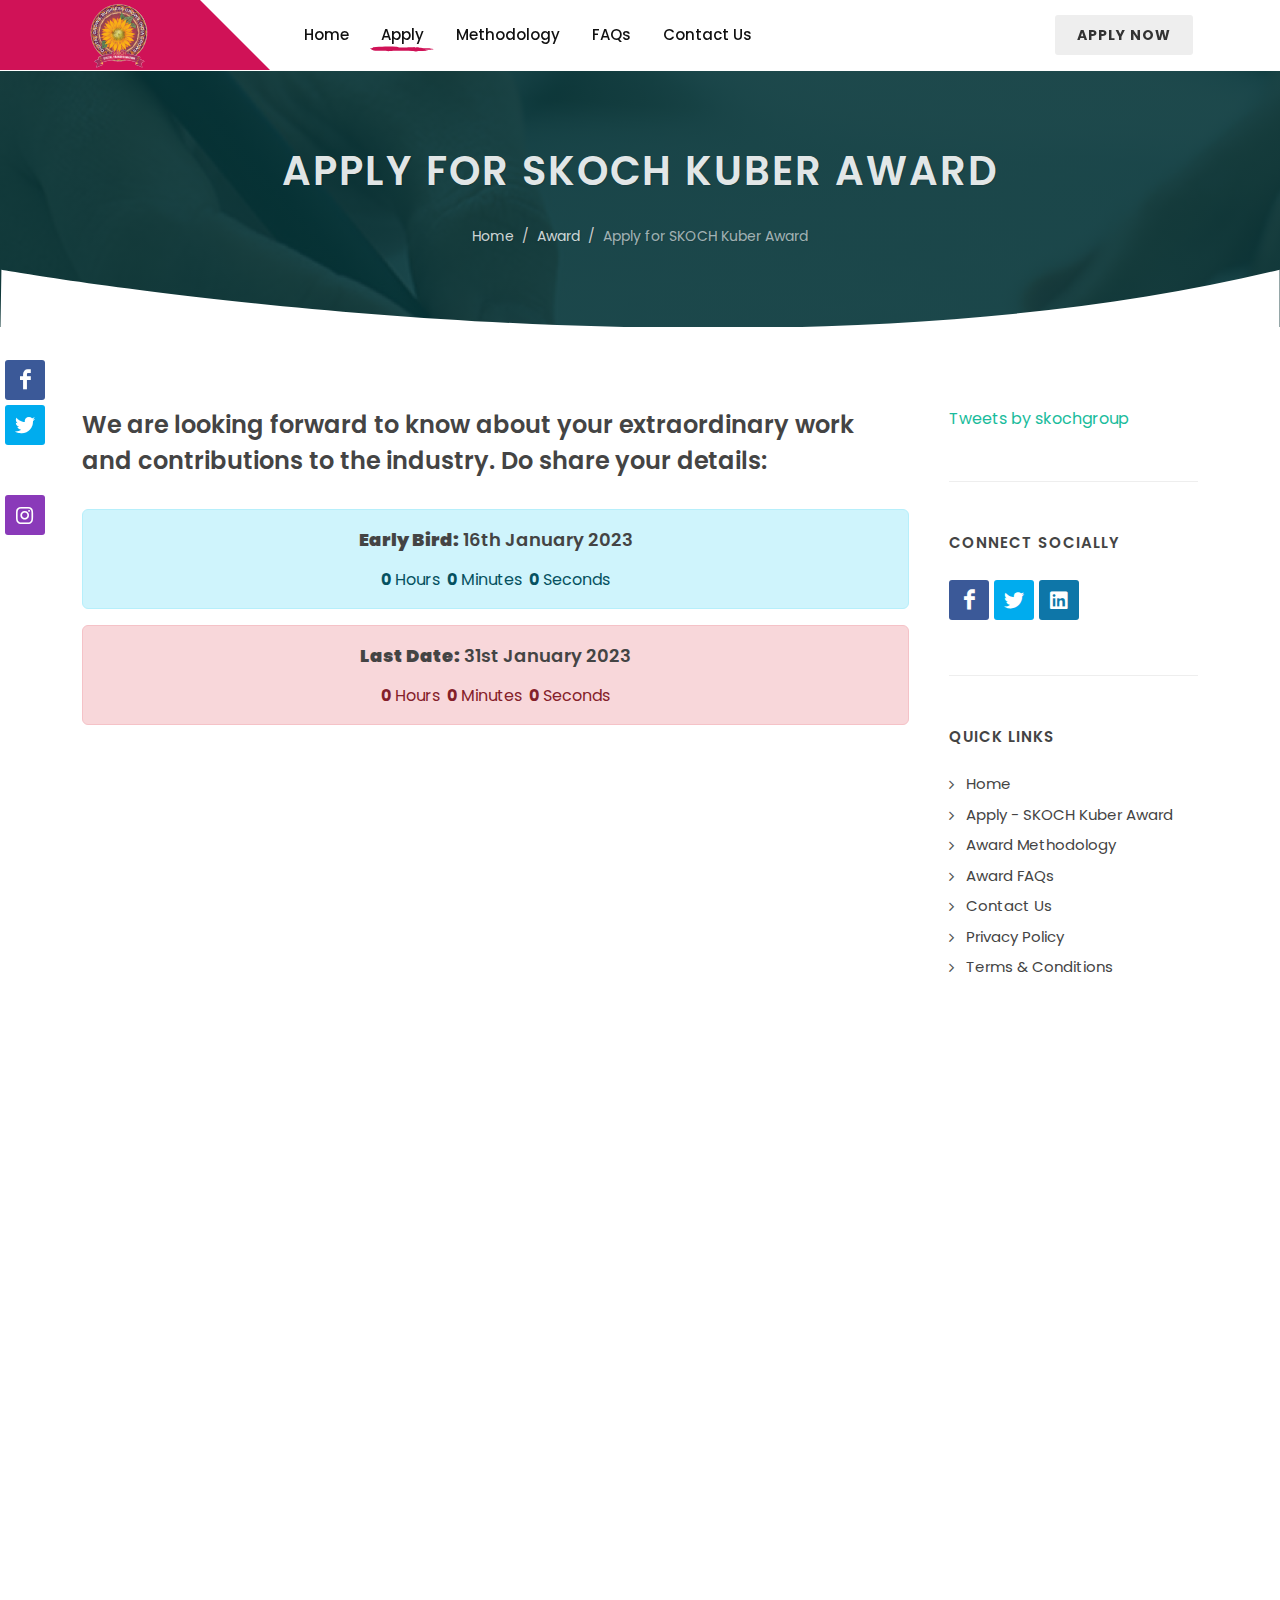
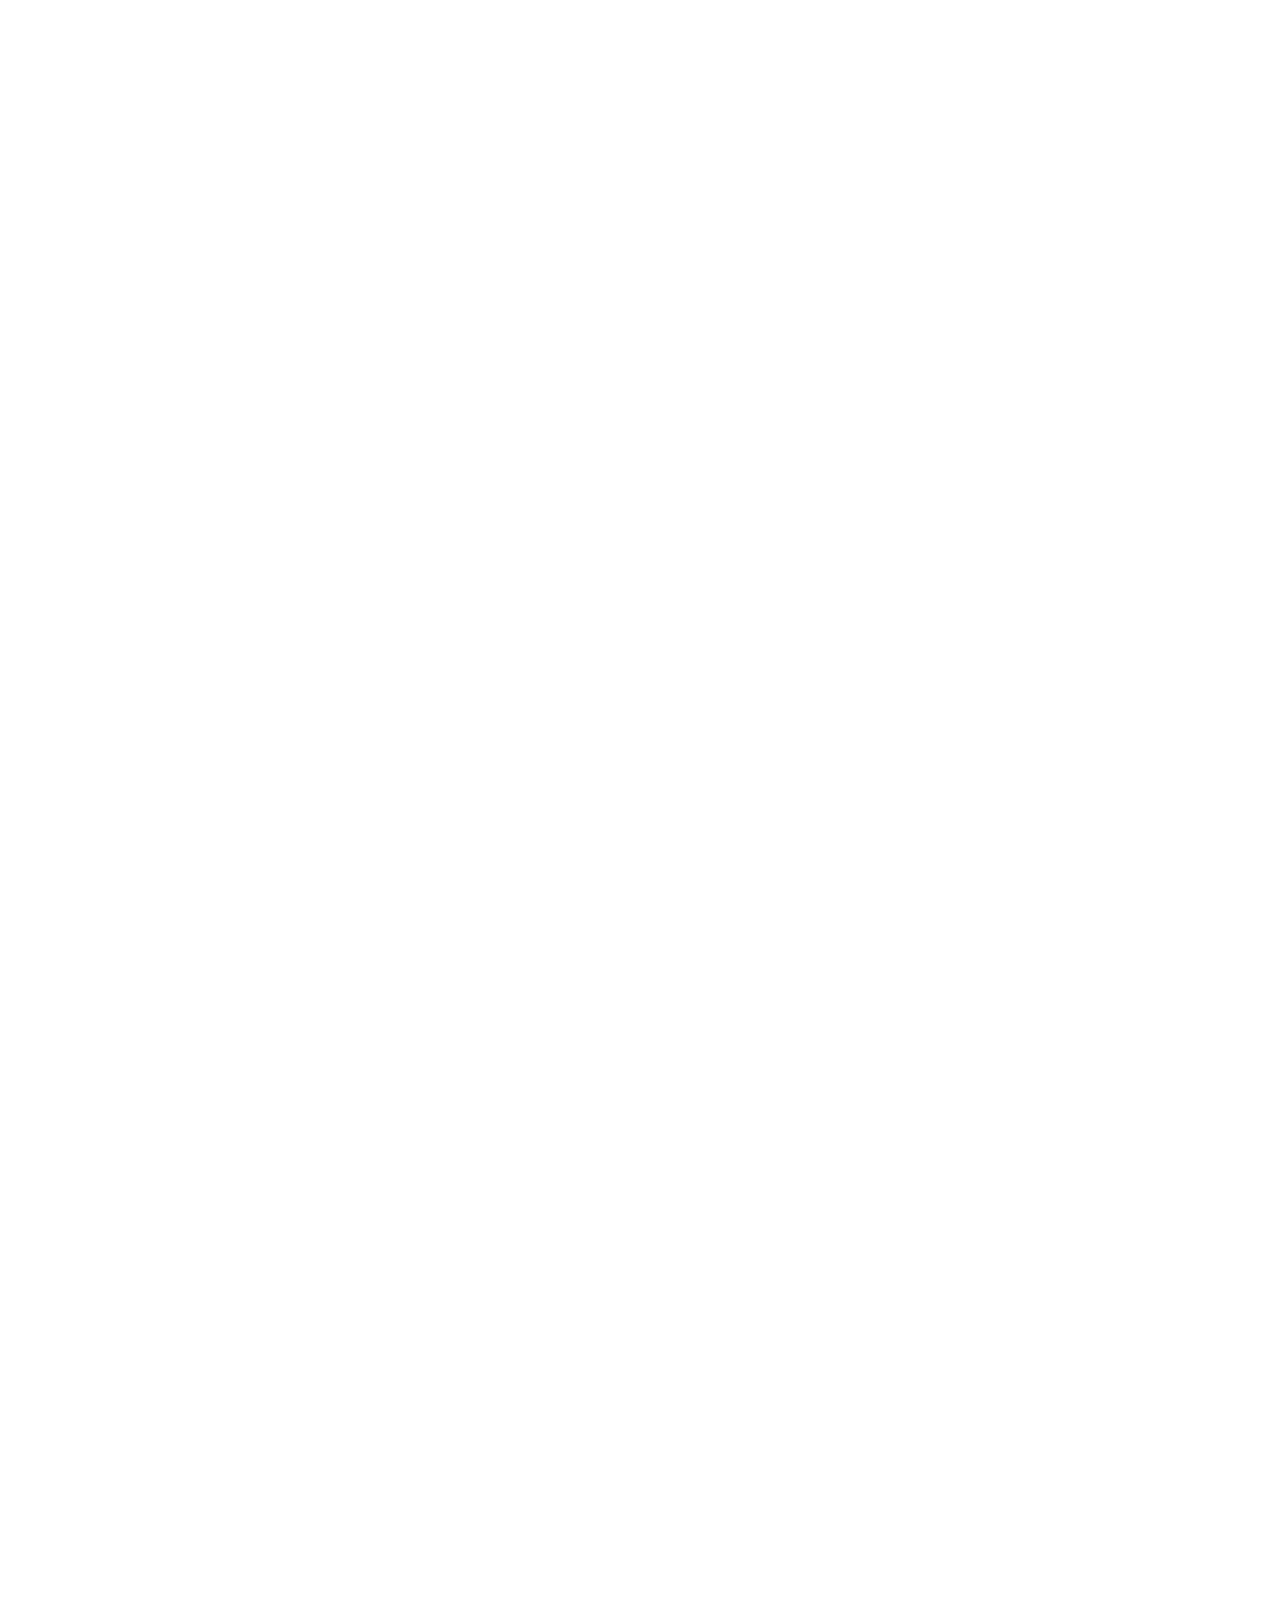
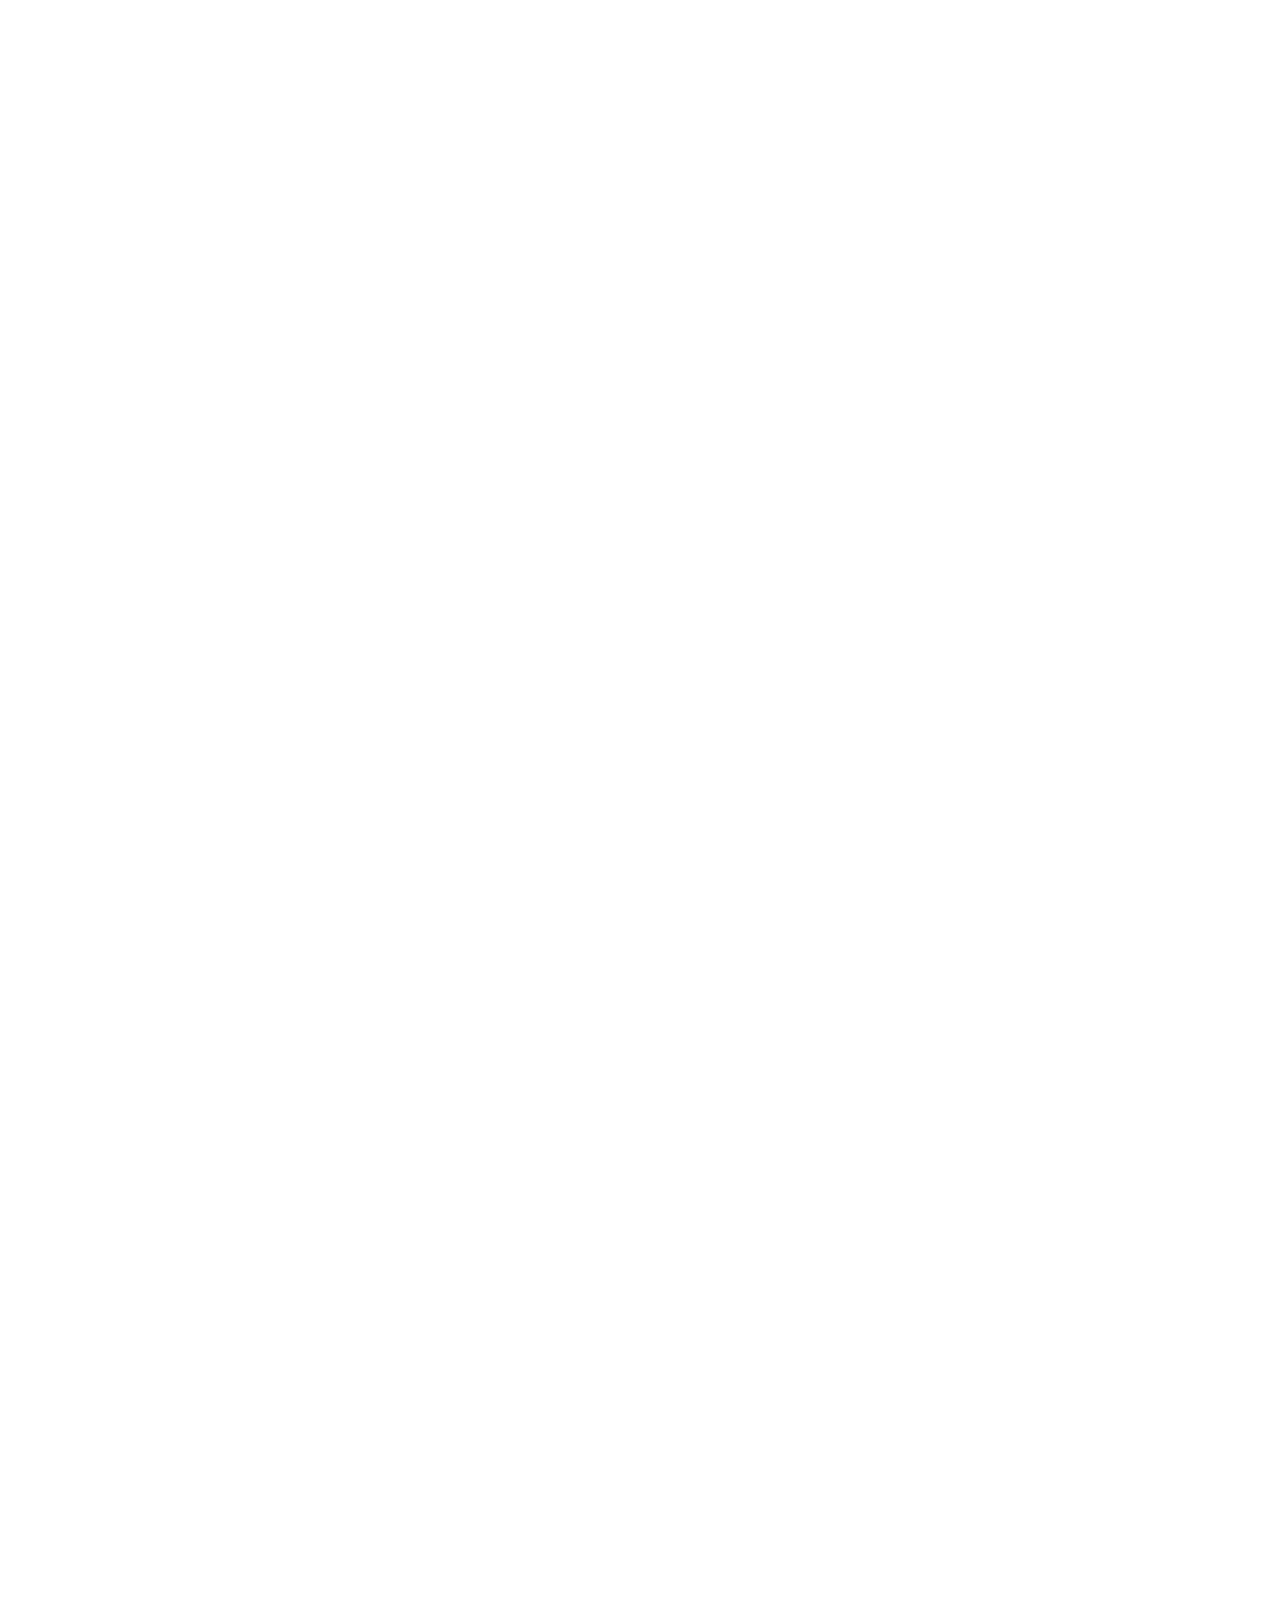
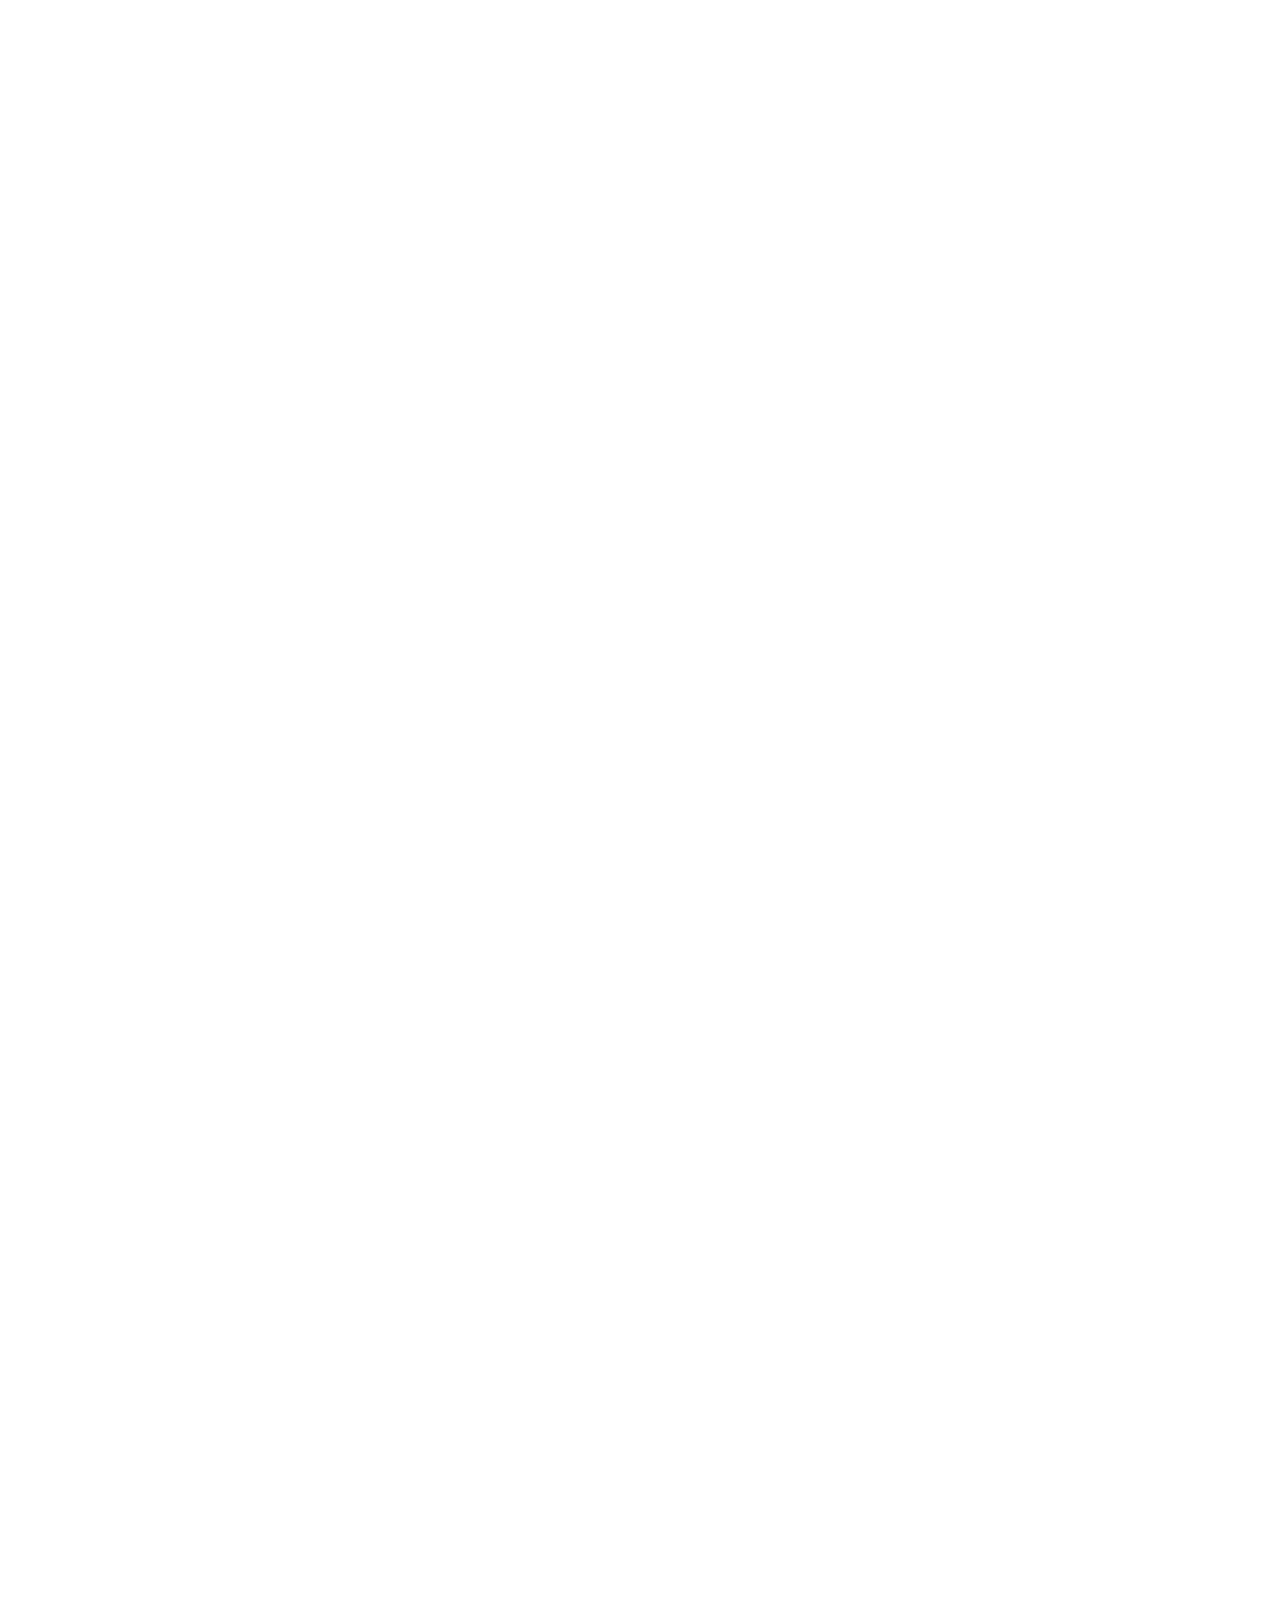
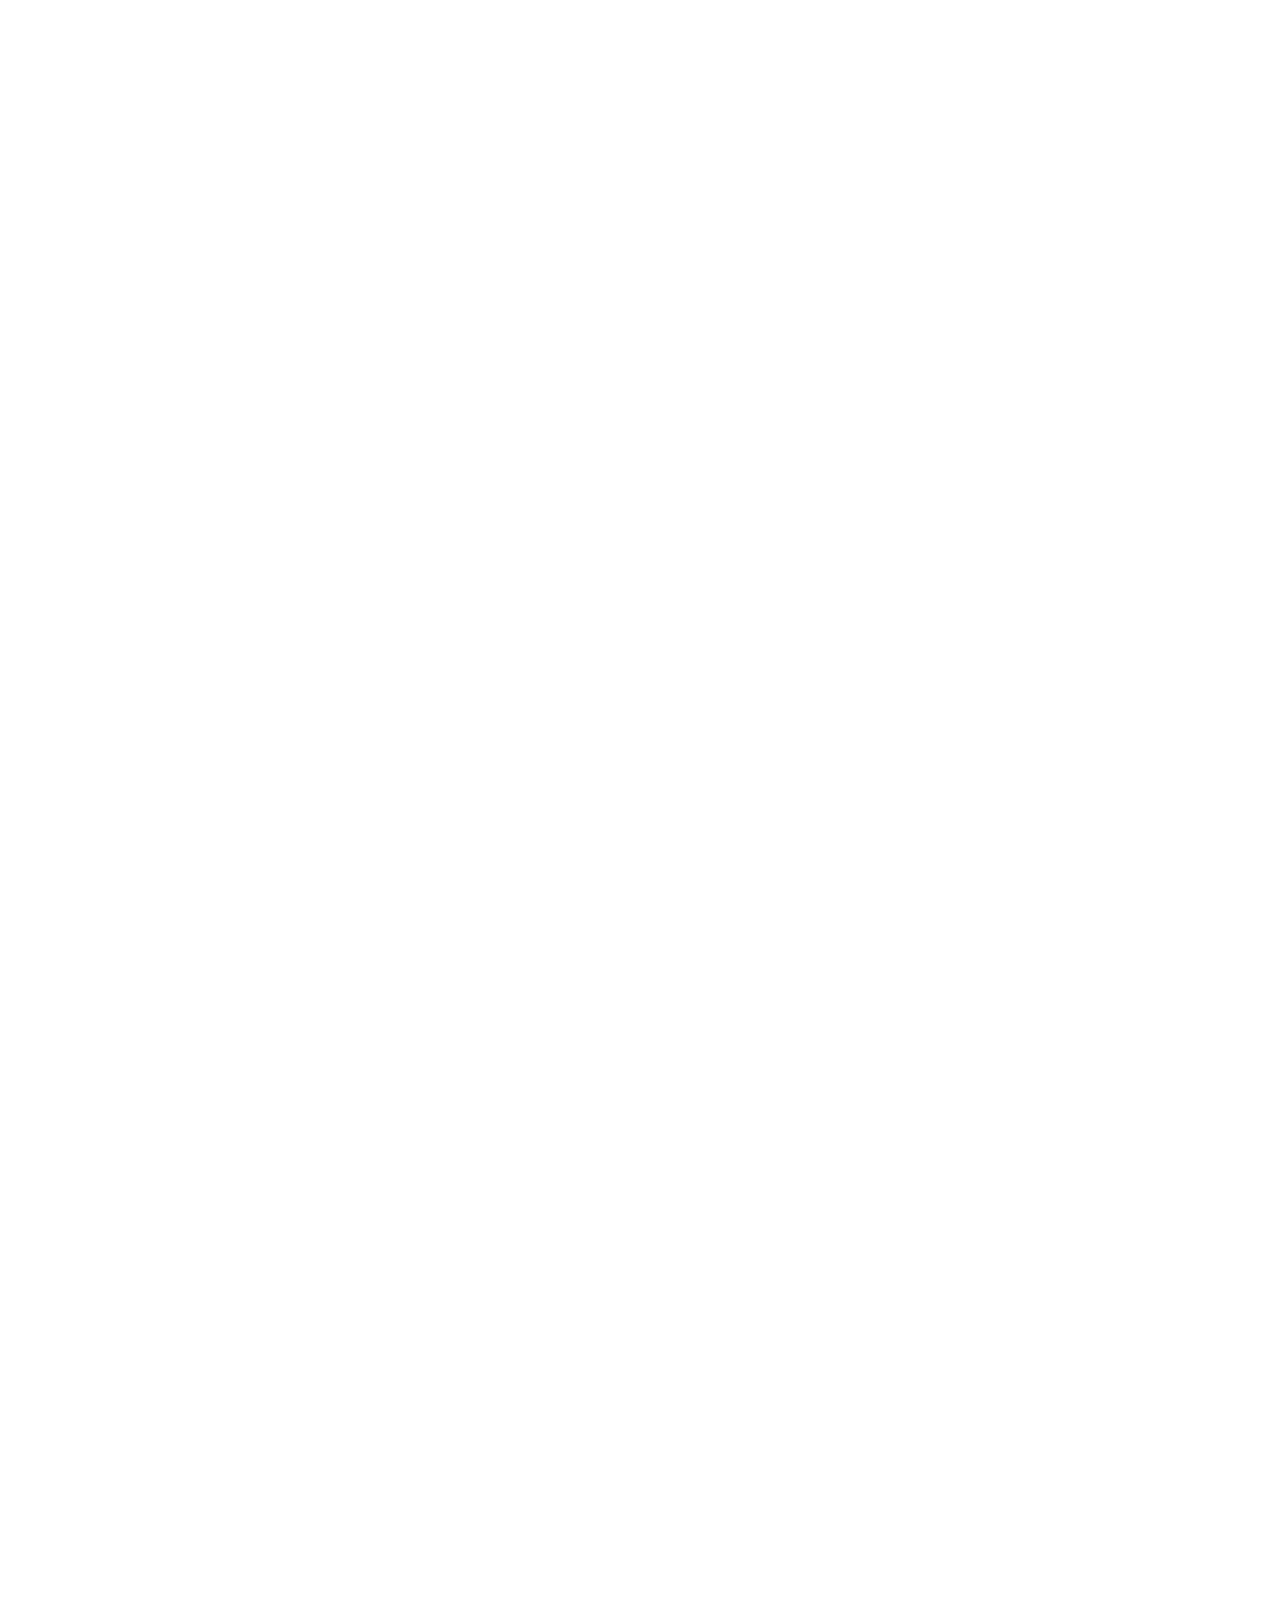
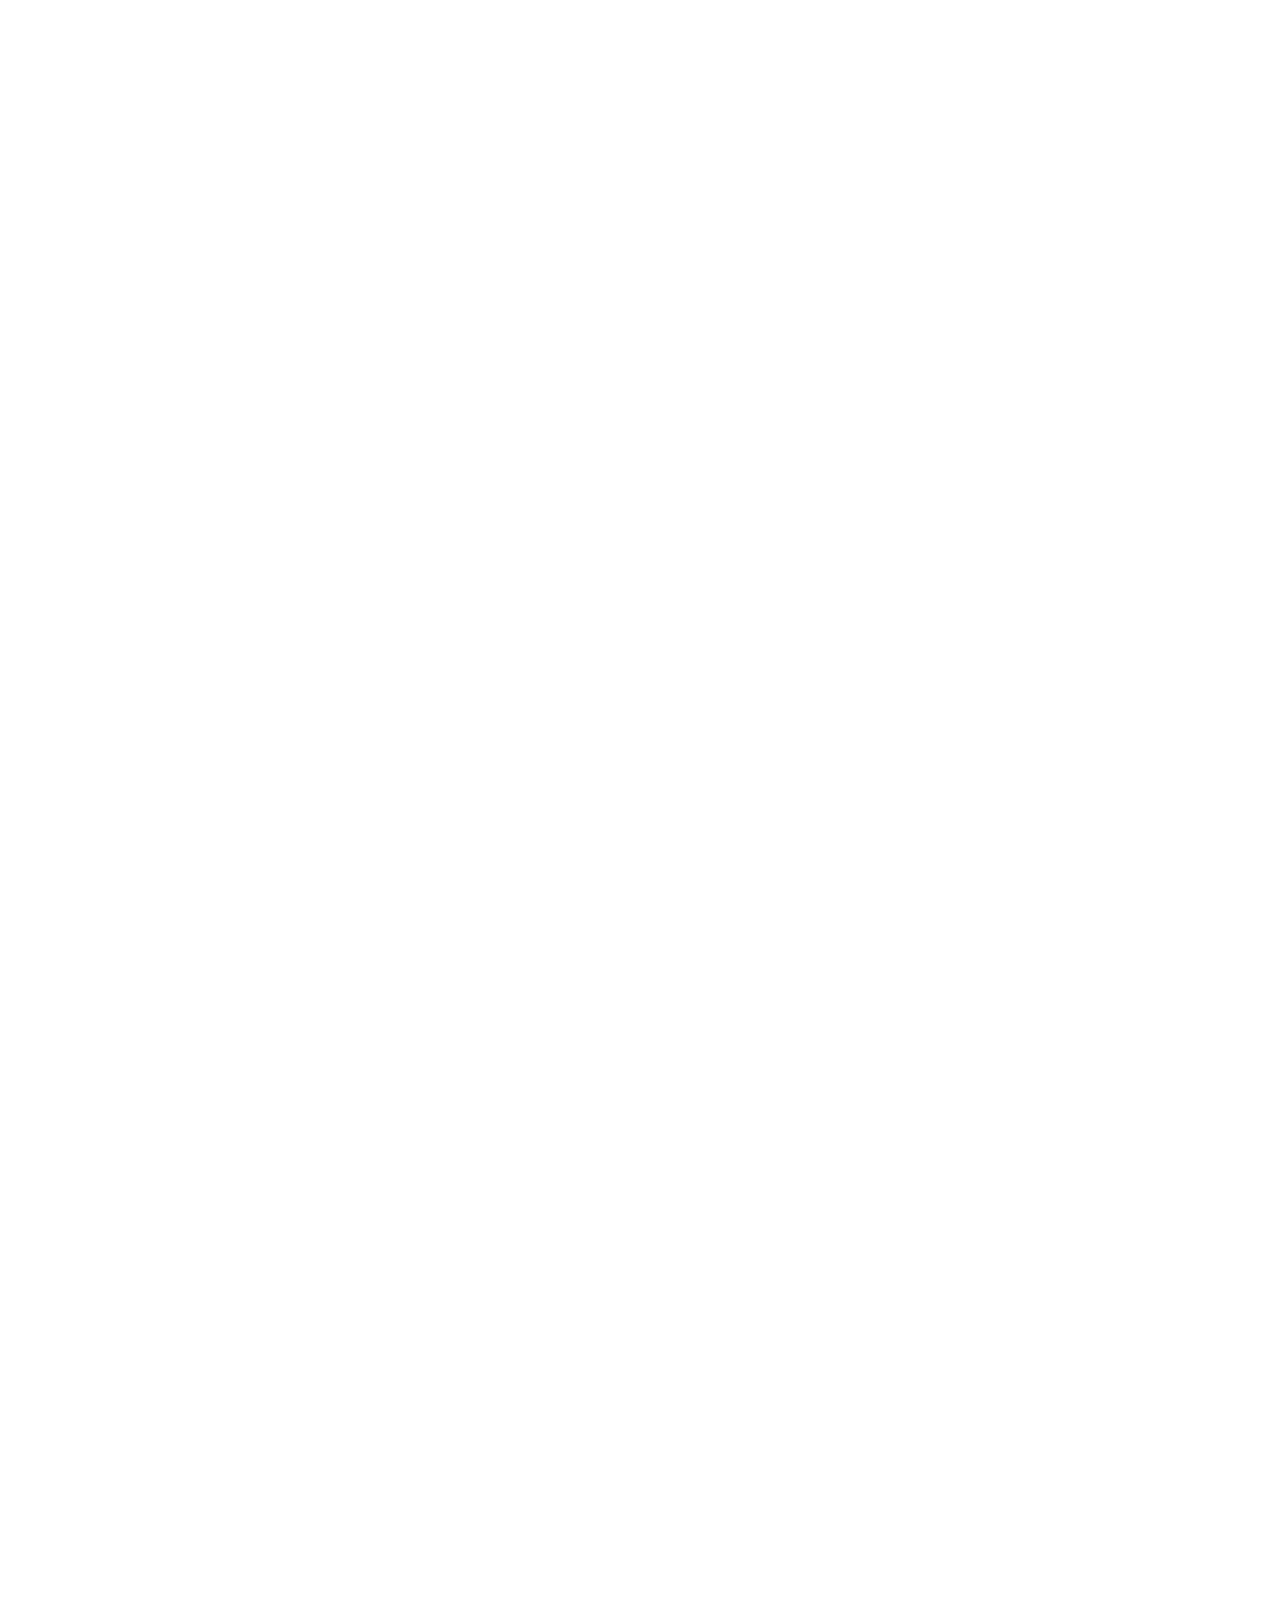
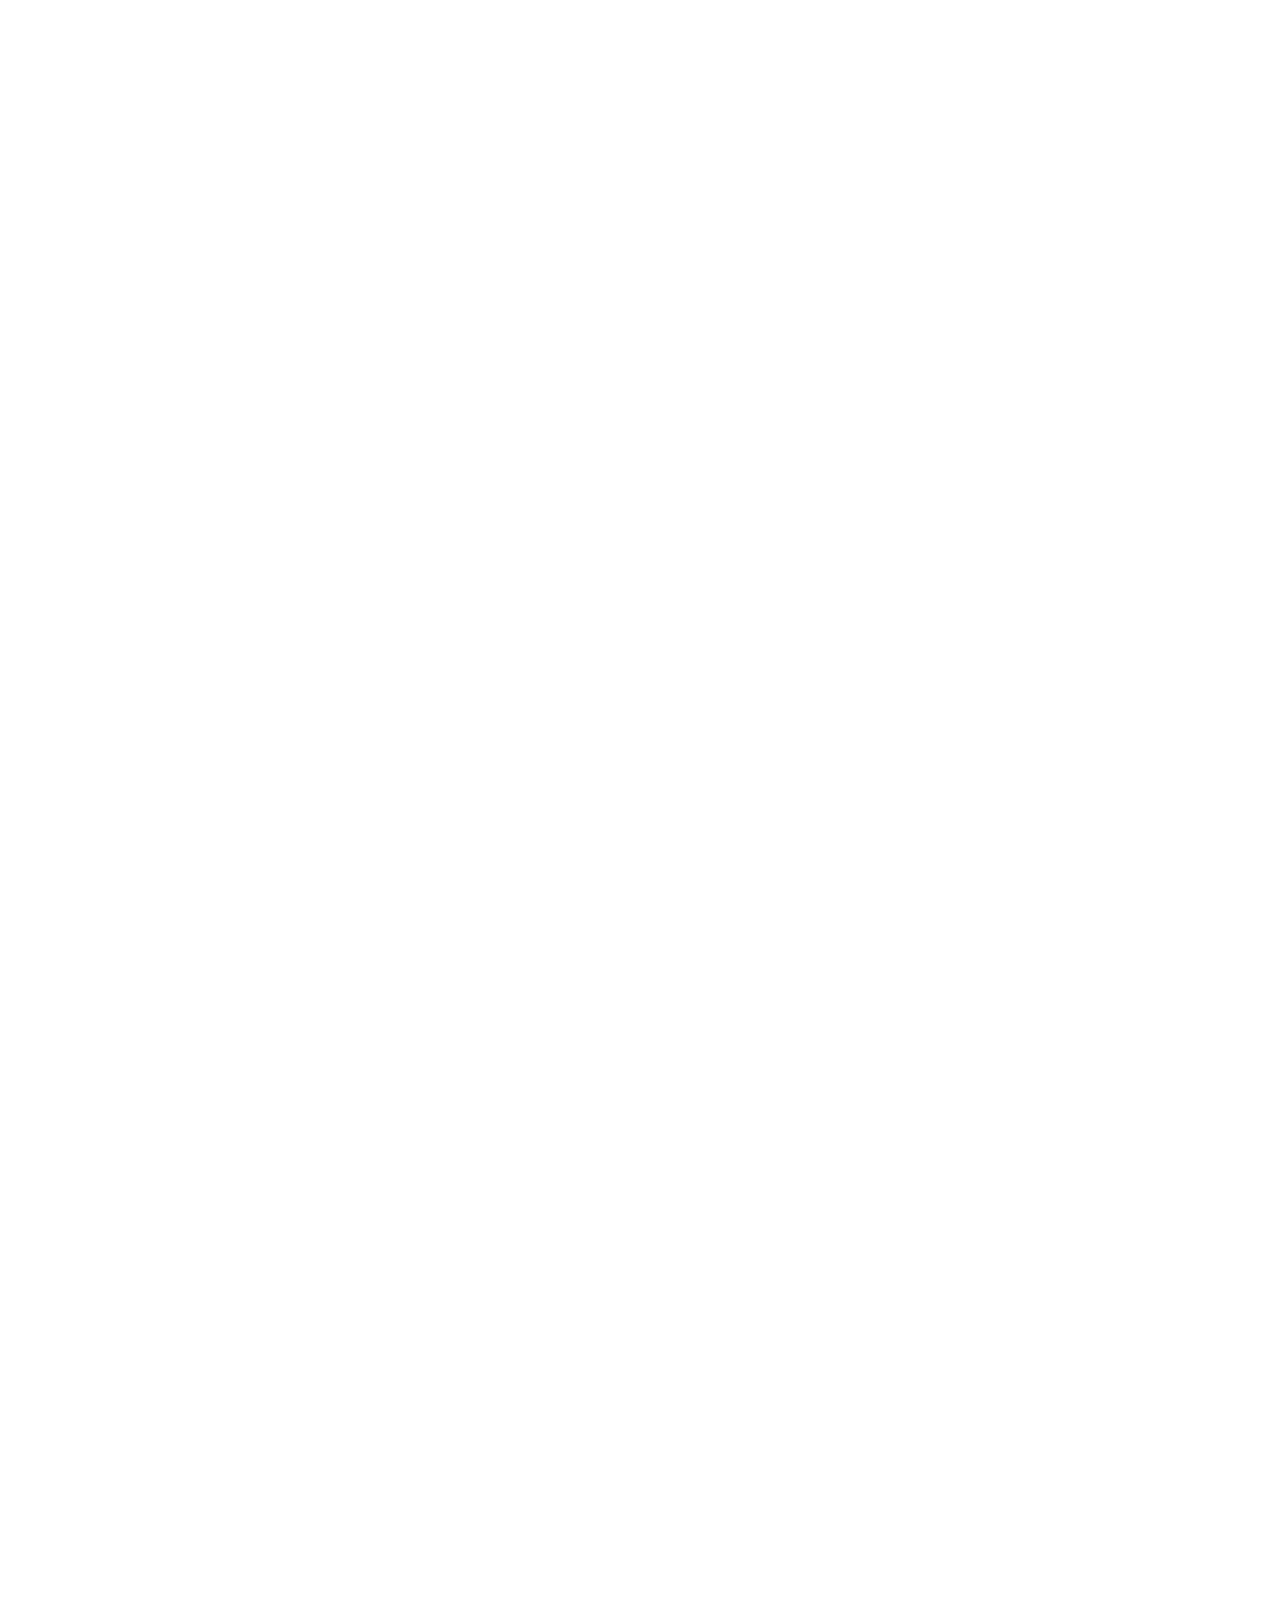
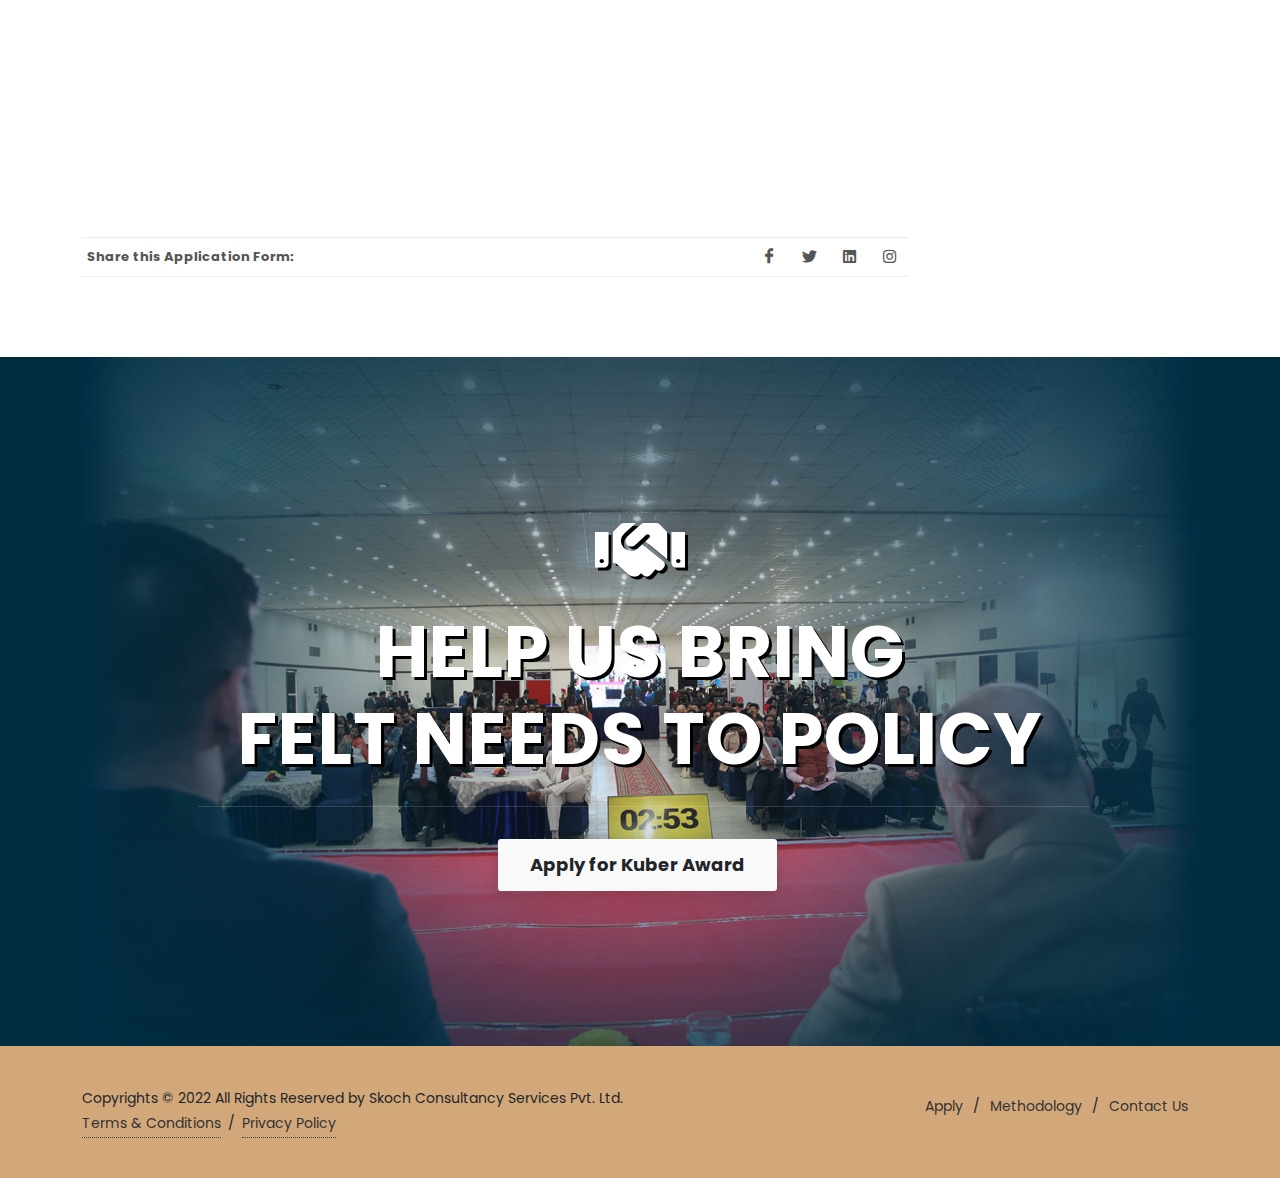
<file: award/apply.html>
<!DOCTYPE html>
<html dir="ltr" lang="en-US">

<!------------------------------------------------------------------------------------

	Website Name: SKOCH Kuber Award
	Website URI: https://bfsi.skoch.in
	Description: SKOCH Kuber Award
	Author: SKOCH Group
	Author URI: https://skoch.in
	Developer: Harshit Puri
	Developer URI: https://harshitpuri.dev
	Version: 1.0.0

------------------------------------------------------------------------------------->

<head>

	<meta http-equiv="content-type" content="text/html; charset=utf-8" />
	<meta name="author" content="SKOCH Group" />
	<link type="text/plain" rel="author" href="/humans.txt" />
	<link rel="icon" type="image/x-icon" href="/images/favicon.ico">
	<link rel="apple-touch-icon" sizes="180x180" href="/images/apple-touch-icon.png">
	<link rel="icon" type="image/png" sizes="32x32" href="/images/favicon-32x32.png">
	<link rel="icon" type="image/png" sizes="16x16" href="/images/favicon-16x16.png">
	<link rel="manifest" href="/images/site.webmanifest">

	<!-- Facebook Pixel Code -->
<script>
	!function(f,b,e,v,n,t,s)
	{if(f.fbq)return;n=f.fbq=function(){n.callMethod?
	n.callMethod.apply(n,arguments):n.queue.push(arguments)};
	if(!f._fbq)f._fbq=n;n.push=n;n.loaded=!0;n.version='2.0';
	n.queue=[];t=b.createElement(e);t.async=!0;
	t.src=v;s=b.getElementsByTagName(e)[0];
	s.parentNode.insertBefore(t,s)}(window,document,'script',
	'https://connect.facebook.net/en_US/fbevents.js');
	 fbq('init', '1865260727142616'); 
	fbq('track', 'PageView');
	</script>
	<noscript>
	 <img height="1" width="1" 
	src="https://www.facebook.com/tr?id=1865260727142616&ev=PageView
	&noscript=1"/>
	</noscript>
	<!-- End Facebook Pixel Code -->

	<!-- Primary Meta Tags -->
	<meta name="description" content="Nominations are invited for SKOCH Kuber Award for exceptional / innovative products, achievements and corporate contributions to Banking, Finance, Securities and Insurance. Evaluations would be by a Jury to identify products, services and organisations to take note of, learn from and replicate.">

	<!-- Open Graph / Facebook -->
	<meta property="og:type" content="website">
	<meta property="og:url" content="https://bfsi.skoch.in">
	<meta property="og:title" content="SKOCH Kuber Award Award">
	<meta property="og:description" content="Nominations are invited for SKOCH Kuber Award for exceptional / innovative products, achievements and corporate contributions to Banking, Finance, Securities and Insurance. Evaluations would be by a Jury to identify products, services and organisations to take note of, learn from and replicate.">
	<meta property="og:image" content="/images/skoch-kuber-award-design-image.png">

	<!-- Twitter -->
	<meta property="twitter:card" content="summary_large_image">
	<meta property="twitter:url" content="https://bfsi.skoch.in">
	<meta property="twitter:title" content="SKOCH Kuber Award Award">
	<meta property="twitter:description" content="Nominations are invited for SKOCH Kuber Award for exceptional / innovative products, achievements and corporate contributions to Banking, Finance, Securities and Insurance. Evaluations would be by a Jury to identify products, services and organisations to take note of, learn from and replicate.">
	<meta property="twitter:image" content="/images/skoch-kuber-award-design-image.png">

	<!-- Stylesheets
	============================================= -->
	<link href="https://fonts.googleapis.com/css2?family=Caveat+Brush&family=Poppins:wght@300;400;500;600;700;900&display=swap" rel="stylesheet">
	<link rel="stylesheet" href="/css/bootstrap.css" type="text/css" />
	<link rel="stylesheet" href="/css/style.css" type="text/css" />
	<link rel="stylesheet" href="/css/swiper.css" type="text/css" />

	<link rel="stylesheet" href="/css/dark.css" type="text/css" />
	<link rel="stylesheet" href="/css/font-icons.css" type="text/css" />
	<link rel="stylesheet" href="/css/animate.css" type="text/css" />
	<link rel="stylesheet" href="/css/magnific-popup.css" type="text/css" />

	<link rel="stylesheet" href="/css/custom.css" type="text/css" />
	<link rel="stylesheet" href="/css/calendar.css" type="text/css" />

	<!-- BFSI Specific Stylesheet -->
	<link rel="stylesheet" href="/css/colors.php?color=C6C09C" type="text/css" /> <!-- Theme Color -->
	<link rel="stylesheet" href="/css/fonts.css" type="text/css" />
	<link rel="stylesheet" href="/custom-bfsi.css" type="text/css" />
	<!-- / -->

	<meta name='viewport' content='initial-scale=1, viewport-fit=cover'>

	<!-- Document Title
	============================================= -->
	<title>Apply | SKOCH Kuber Award</title>

</head>

	<!-- Google tag (gtag.js) -->
	<script async src="https://www.googletagmanager.com/gtag/js?id=G-FZ0RSL2CNP"></script>
	<script>
	window.dataLayer = window.dataLayer || [];
	function gtag(){dataLayer.push(arguments);}
	gtag('js', new Date());

	gtag('config', 'G-FZ0RSL2CNP');
	</script>

<body class="stretched">

	<!-- Document Wrapper
	============================================= -->
	<div id="wrapper" class="clearfix">

		<!-- Header
		============================================= -->
		<header id="header" class="header-size-sm border-bottom-0" data-sticky-shrink="false">
			<div id="header-wrap">
				<div class="container">
					<div class="header-row justify-content-lg-between">

						<!-- Logo
						============================================= -->
						<div id="logo" class="me-lg-5">
							<a href="/" class="standard-logo" data-dark-logo="/images/logo-dark.png"><img src="/images/logo.png" alt="SKOCH Kuber Award"></a>
							<a href="/" class="retina-logo" data-dark-logo="/images/logo-dark@2x.png"><img src="/images/logo@2x.png" alt="SKOCH Kuber Award"></a>
						</div><!-- #logo end -->

						<div class="header-misc">
							<a href="#" class="button button-rounded button-light"><div>Apply Now</div></a>
						</div>

						<div id="primary-menu-trigger">
							<svg class="svg-trigger" viewBox="0 0 100 100"><path d="m 30,33 h 40 c 3.722839,0 7.5,3.126468 7.5,8.578427 0,5.451959 -2.727029,8.421573 -7.5,8.421573 h -20"></path><path d="m 30,50 h 40"></path><path d="m 70,67 h -40 c 0,0 -7.5,-0.802118 -7.5,-8.365747 0,-7.563629 7.5,-8.634253 7.5,-8.634253 h 20"></path></svg>
						</div>

						<!-- Primary Navigation
						============================================= -->
						<nav class="primary-menu with-arrows me-lg-auto">

							<ul class="menu-container align-self-start">
								<li class="menu-item"><span class="menu-bg col-auto align-self-start d-flex"></span></li>
								<li class="menu-item"><a class="menu-link" href="/"><div>Home</div></a></li>
								<li class="menu-item current"><a class="menu-link" href="#"><div>Apply</div></a></li>
								<li class="menu-item"><a class="menu-link" href="/award/methodology"><div>Methodology</div></a></li>
								<li class="menu-item"><a class="menu-link" href="/award/faq"><div>FAQs</div></a></li>
								<li class="menu-item"><a class="menu-link" href="/contact-us"><div>Contact Us</div></a></li>
							</ul>

						</nav><!-- #primary-menu end -->

					</div>
				</div>
			</div>
			<div class="header-wrap-clone"></div>
		</header><!-- #header end -->

		<!-- Page Title
		============================================= -->
		<section id="page-title" class="page-title-dark page-title-parallax page-title-center" style="background: linear-gradient(to bottom, rgba(6, 54, 57,.9), rgba(6, 54, 57,.9)), url('/images/header/apply.png') no-repeat center center; background-size: cover; padding: 80px 0;">

			<div class="container clearfix">
				<h1 class="mb-3" data-animate="fadeInUp">Apply for SKOCH Kuber Award</h1>
				<ol class="breadcrumb" data-animate="fadeInUp">
					<li class="breadcrumb-item"><a href="#">Home</a></li>
					<li class="breadcrumb-item"><a href="#">Award</a></li>
					<li class="breadcrumb-item active" aria-current="page">Apply for SKOCH Kuber Award</li>
				</ol>
			</div>

		</section><!-- #page-title end -->

		<!-- Content
		============================================= -->
		<section id="content">

			<svg viewBox="0 0 1382 58" width="100%" height="60" preserveAspectRatio="none" style="position: absolute; top: -58px; left:0; z-index: 1"><path style="fill:#FFF;" d="M1.52.62s802.13,127,1380,0v56H.51Z"/></svg>

			<!-- Floating Socials -->
			<div class="si-sticky d-none d-lg-block">
				<a href="https://facebook.com/sharer/sharer.php?u=https://bfsi.skoch.in" target="_blank" class="social-icon si-colored si-facebook" data-animate="bounceInLeft">
					<i class="icon-facebook"></i>
					<i class="icon-facebook"></i>
				</a>
				<a href="https://twitter.com/intent/tweet?url=https://bfsi.skoch.in" target="_blank" class="social-icon si-colored si-twitter" data-animate="bounceInLeft" data-delay="100">
					<i class="icon-twitter"></i>
					<i class="icon-twitter"></i>
				</a>
				<a href="https://linkedin.com/shareArticle?mini=true&url=https://bfsi.skoch.in" target="_blank" class="social-icon si-colored si-linkedin" data-animate="bounceInLeft" data-delay="300">
					<i class="icon-linkedin"></i>
					<i class="icon-linkedin"></i>
				</a>
				<a href="https://instagram.com/skochgroup" target="_blank" class="social-icon si-colored si-instagram" data-animate="bounceInLeft" data-delay="200">
					<i class="icon-instagram"></i>
					<i class="icon-instagram"></i>
				</a>
			</div>
			<div class="content-wrap">

				<div class="container">
					<div class="row gutter-40 col-mb-80">
						<!-- Post Content
						============================================= -->
						<div class="postcontent col-lg-9">

							<div class="single-post mb-0">

								<!-- Single Post
								============================================= -->
								<div>

									<!-- Entry Content
									============================================= -->
									<div class="entry-content mt-0">

										<h3>We are looking forward to know about your extraordinary work and contributions to the industry. Do share your details:</h3>
											<div class="alert alert-info center">
												<h4 style="margin: 0px 0 15px 0;"><strong>Early Bird:</strong> 16th January 2023</h4>
												<div id="countdown-ex4" class="countdown countdown-inline" data-year="2023" data-month="1" data-day="16" data-hour="24" data-format="yowdHMS"></div>
											</div>
											<div class="alert alert-danger center">
												<h4 style="margin: 0px 0 15px 0;"><strong>Last Date:</strong> 31st January 2023</h4>
												<div id="countdown-ex4" class="countdown countdown-inline" data-year="2023" data-month="1" data-day="31" data-hour="24" data-format="yowdHMS"></div>
											</div>
										
											<div id="zf_div_OA1SpDNJ-KwSliBRFpI8bkJTvab1DxqrsgWVXNTpznc"></div><script type="text/javascript">(function() {
												try{
												var f = document.createElement("iframe");
												f.src = 'https://forms.zohopublic.com/skochgroup/form/SKOCHBFSIAwardNominationForm/formperma/OA1SpDNJ-KwSliBRFpI8bkJTvab1DxqrsgWVXNTpznc?zf_rszfm=1';
												f.style.border="none";
												f.style.height="10689px";
												f.style.width="99%";
												f.style.transition="all 0.5s ease";
												var d = document.getElementById("zf_div_OA1SpDNJ-KwSliBRFpI8bkJTvab1DxqrsgWVXNTpznc");
												d.appendChild(f);
												window.addEventListener('message', function (){
												var evntData = event.data;
												if( evntData && evntData.constructor == String ){
												var zf_ifrm_data = evntData.split("|");
												if ( zf_ifrm_data.length == 2 ) {
												var zf_perma = zf_ifrm_data[0];
												var zf_ifrm_ht_nw = ( parseInt(zf_ifrm_data[1], 10) + 15 ) + "px";
												var iframe = document.getElementById("zf_div_OA1SpDNJ-KwSliBRFpI8bkJTvab1DxqrsgWVXNTpznc").getElementsByTagName("iframe")[0];
												if ( (iframe.src).indexOf('formperma') > 0 && (iframe.src).indexOf(zf_perma) > 0 ) {
												var prevIframeHeight = iframe.style.height;
												if ( prevIframeHeight != zf_ifrm_ht_nw ) {
												iframe.style.height = zf_ifrm_ht_nw;
												}
												}
												}
												}
												}, false);
												}catch(e){}
												})();</script>
										<!-- Post Single - Content End -->

										<div class="clear"></div>

										<!-- Post Single - Share
										============================================= -->
										<div class="si-share  d-flex justify-content-between align-items-center">
											<span>Share this Application Form:</span>
											<div>
												<a href="https://facebook.com/sharer/sharer.php?u=https://bfsi.skoch.in/award/apply" class="social-icon si-borderless si-facebook">
													<i class="icon-facebook"></i>
													<i class="icon-facebook"></i>
												</a>
												<a href="https://twitter.com/intent/tweet?url=https://bfsi.skoch.in/award/apply" class="social-icon si-borderless si-twitter">
													<i class="icon-twitter"></i>
													<i class="icon-twitter"></i>
												</a>
												<a href="https://linkedin.com/shareArticle?mini=true&url=https://bfsi.skoch.in/award/apply" class="social-icon si-borderless si-linkedin">
													<i class="icon-linkedin"></i>
													<i class="icon-linkedin"></i>
												</a>
												<a href="https://instagram.com/skochgroup" class="social-icon si-borderless si-instagram">
													<i class="icon-instagram"></i>
													<i class="icon-instagram"></i>
												</a>
											</div>
										</div><!-- Post Single - Share End -->

									</div>

								</div>

							</div>

						</div><!-- .postcontent end -->

						<!-- Sidebar
						============================================= -->
						<div class="sidebar sticky-sidebar-wrap col-lg-3">
							<div class="sidebar-widgets-wrap">

								<div class="widget widget clearfix sticky-sidebar">
                                    <a class="twitter-timeline" data-height="500" data-dnt="true" href="https://twitter.com/skochgroup?ref_src=twsrc%5Etfw">Tweets by skochgroup</a> <script async src="https://platform.twitter.com/widgets.js" charset="utf-8"></script>
								</div>

                                <div id="s-icons" class="widget clearfix">

                                    <h4 class="highlight-me">Connect Socially</h4>

                                    <a href="https://facebook.com/skochgroup" class="social-icon si-colored si-facebook" title="Facebook">
                                        <i class="icon-facebook"></i>
                                        <i class="icon-facebook"></i>
                                    </a>
                                    <a href="https://twitter.com/skochgroup" class="social-icon si-colored si-twitter" title="Twitter">
                                        <i class="icon-twitter"></i>
                                        <i class="icon-twitter"></i>
                                    </a>
                                    <a href="https://linkedin.com/company/skochgroup" class="social-icon si-colored si-linkedin" title="LinkedIn">
                                        <i class="icon-linkedin"></i>
                                        <i class="icon-linkedin"></i>
                                    </a>
							    </div>
                                                         
								<div class="widget clearfix">
                                    <div id="shortcodes" class="widget widget_links clearfix">
                                        <h4 class="highlight-me">Quick Links</h4>
                                        <ul>
                                        <li><a href="/"><div>Home</div></a></li>
                                        <li><a href="/award/apply"><div>Apply - SKOCH Kuber Award</div></a></li>
                                        <li><a href="/award/methodology"><div>Award Methodology</div></a></li>
                                        <li><a href="/award/faq"><div>Award FAQs</div></a></li>
                                        <li><a href="/contact-us"><div>Contact Us</div></a></li>
                                        <li><a href="/privacy-policy"><div>Privacy Policy</div></a></li>
                                        <li><a href="/terms-and-conditions"><div>Terms & Conditions</div></a></li>
                                        </ul>
                                    </div>
								</div>
							</div>
						</div><!-- .sidebar end -->
					</div>
				</div>

			</div>
		</section><!-- #content end -->

		<!-- Footer
		============================================= -->
		<footer id="footer" style="background-color: #002D40; border-top: 0px;">

			<div class="container">

				<!-- Footer Widgets
				============================================= -->
				<!-- <div class="footer-widgets-wrap dark clearfix" style="background: radial-gradient(rgba(0,45,64,.5), rgba(0,45,64,.1), rgba(0,45,64,.5)), url('/images/others/footer.jpg') repeat center center / cover;  padding: 150px 0"> -->
				<div class="footer-widgets-wrap dark clearfix" style="background: url('/images/others/footer.jpg') repeat center center / cover;  padding: 150px 0">
					<div class="mx-auto center" style="max-width: 900px;">
						<h2 class="display-2 fw-bold text-white mb-0 ls1 font-secondary mb-4" style="text-shadow: 3px 3px #000;"><i class="icon-handshake d-block mb-3"></i>HELP US BRING<br />FELT NEEDS TO POLICY</h2>
						<div class="divider" style="margin: 1rem auto;"></div>
						<a href="#" class="button button-rounded button-xlarge button-white bg-white button-light text-dark shadow nott ls0 ms-0 mt-3">Apply for Kuber Award</a>
					</div>
				</div>

			</div>

			<!-- Copyrights
			============================================= -->
			<div id="copyrights" class="bg-color">

				<div class="container clearfix">

					<div class="row justify-content-between align-items-center text-dark">
						<div class="col-md-6">
							Copyrights &copy; 2022 All Rights Reserved by Skoch Consultancy Services Pvt. Ltd.<br>
							<div class="copyright-links"><a href="/terms-and-conditions">Terms & Conditions</a> / <a href="/privacy-policy">Privacy Policy</a></div>
						</div>

						<div class="col-md-6 d-md-flex flex-md-column align-items-md-end mt-4 mt-md-0 text-dark">
							<div class="copyrights-menu copyright-links clearfix">
								<a href="#">Apply</a>/<a href="/award/methodology">Methodology</a>/<a href="/contact-us">Contact Us</a>
							</div>
						</div>
					</div>

				</div>

			</div><!-- #copyrights end -->

		</footer><!-- #footer end -->

	</div><!-- #wrapper end -->

	<!-- Go To Top
	============================================= -->
	<div id="gotoTop" class="icon-angle-up"></div>

	<!-- JavaScripts
	============================================= -->
	<script src="/js/jquery.js"></script>
	<script src="/js/plugins.min.js"></script>
	<script src="/js/components/moment.js"></script>
	<script src="/js/jquery.calendario.js"></script>
	<script src="/js/events.js"></script>
	<script src="/js/custom.js"></script>

	<!-- Footer Scripts
	============================================= -->
	<script src="/js/functions.js"></script>

	<script>
		jQuery(document).ready( function($){
			var elementParent = $('.floating-contact-wrap');
			$('.floating-contact-btn, .btn-contact').off( 'click' ).on( 'click', function(e) {
				elementParent.toggleClass('active', );
				e.preventDefault(e);
			});
		});

		var cal = $( '#calendar' ).calendario( {
			onDayClick : function( $el, $contentEl, dateProperties ) {

				for( var key in dateProperties ) {
					console.log( key + ' = ' + dateProperties[ key ] );
				}

			},
			caldata : canvasEvents
		}),
		$month = $( '#calendar-month' ).html( cal.getMonthName() ),
		$year = $( '#calendar-year' ).html( cal.getYear() );

		$( '#calendar-next' ).on( 'click', function() {
			cal.gotoNextMonth( updateMonthYear );
		} );
		$( '#calendar-prev' ).on( 'click', function() {
			cal.gotoPreviousMonth( updateMonthYear );
		} );
		$( '#calendar-current' ).on( 'click', function() {
			cal.gotoNow( updateMonthYear );
		} );

		function updateMonthYear() {
			$month.html( cal.getMonthName() );
			$year.html( cal.getYear() );
		};
		

	</script>

</body>
</html>
</file>
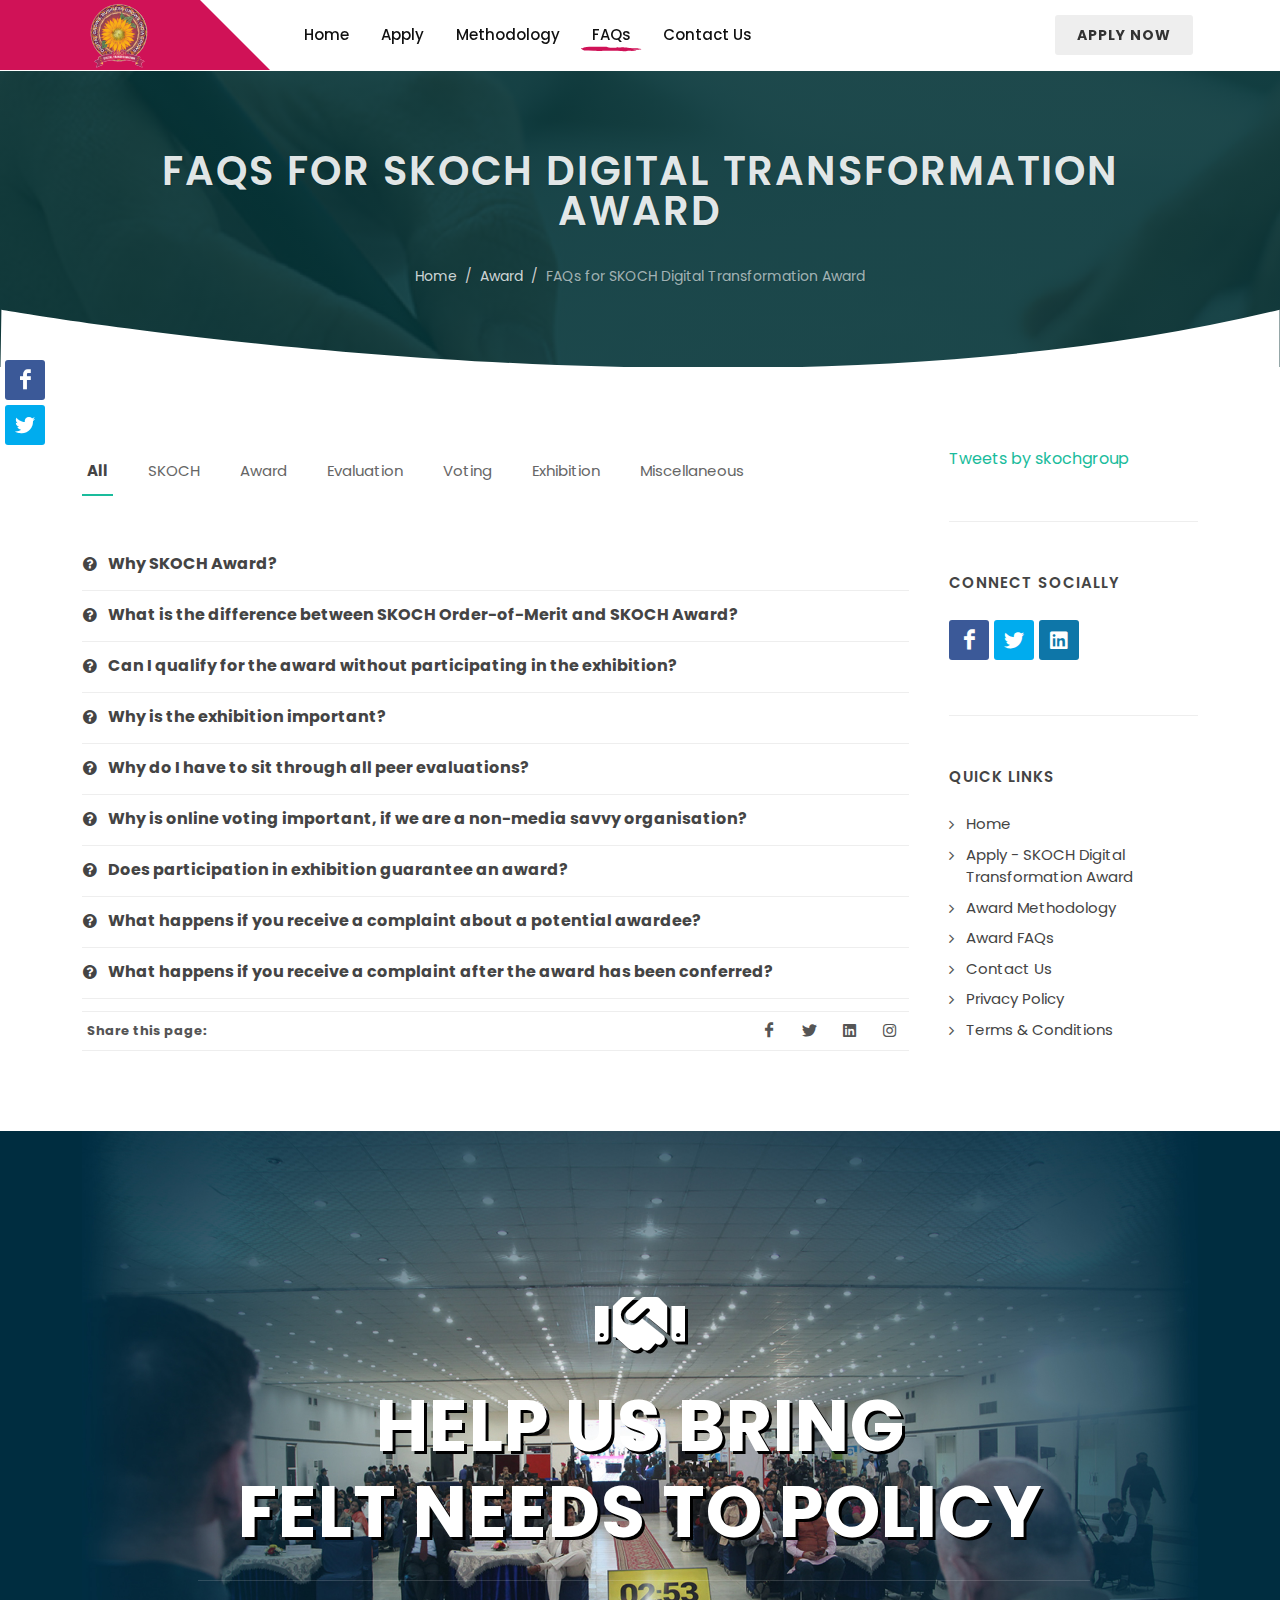
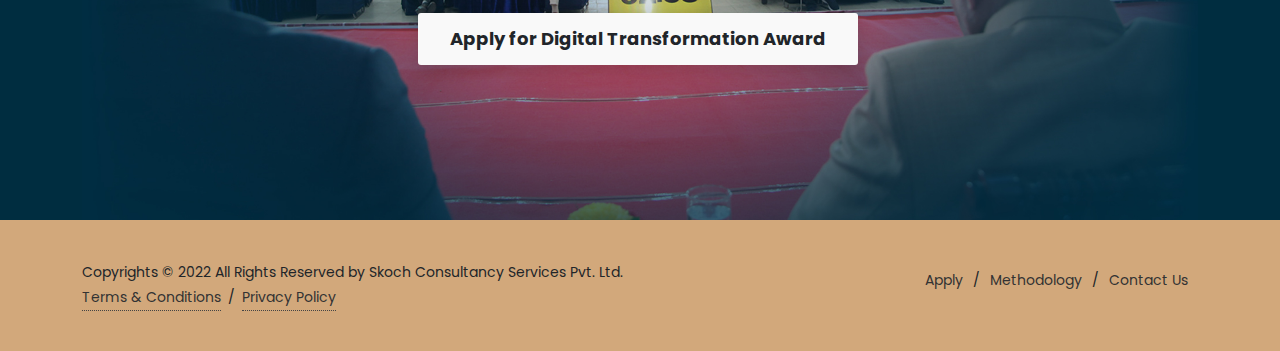
<file: award/faq.html>
<!DOCTYPE html>
<html dir="ltr" lang="en-US">

<!------------------------------------------------------------------------------------

	Website Name: SKOCH Digital Transformation Award
	Website URI: https://bfsi.skoch.in
	Description: SKOCH Digital Transformation Award
	Author: SKOCH Group
	Author URI: https://skoch.in
	Developer: Harshit Puri
	Developer URI: https://harshitpuri.dev
	Version: 1.0.0

------------------------------------------------------------------------------------->

<head>

	<meta http-equiv="content-type" content="text/html; charset=utf-8" />
	<meta name="author" content="SKOCH Group" />
	<link type="text/plain" rel="author" href="/humans.txt" />
	<link rel="icon" type="image/x-icon" href="/images/favicon.ico">
	<link rel="apple-touch-icon" sizes="180x180" href="/images/apple-touch-icon.png">
	<link rel="icon" type="image/png" sizes="32x32" href="/images/favicon-32x32.png">
	<link rel="icon" type="image/png" sizes="16x16" href="/images/favicon-16x16.png">
	<link rel="manifest" href="/images/site.webmanifest">

	<!-- Facebook Pixel Code -->
<script>
	!function(f,b,e,v,n,t,s)
	{if(f.fbq)return;n=f.fbq=function(){n.callMethod?
	n.callMethod.apply(n,arguments):n.queue.push(arguments)};
	if(!f._fbq)f._fbq=n;n.push=n;n.loaded=!0;n.version='2.0';
	n.queue=[];t=b.createElement(e);t.async=!0;
	t.src=v;s=b.getElementsByTagName(e)[0];
	s.parentNode.insertBefore(t,s)}(window,document,'script',
	'https://connect.facebook.net/en_US/fbevents.js');
	 fbq('init', '1865260727142616'); 
	fbq('track', 'PageView');
	</script>
	<noscript>
	 <img height="1" width="1" 
	src="https://www.facebook.com/tr?id=1865260727142616&ev=PageView
	&noscript=1"/>
	</noscript>
	<!-- End Facebook Pixel Code -->

	<!-- Primary Meta Tags -->
	<meta name="description" content="Nominations are invited for SKOCH Digital Transformation Award for exceptional / innovative products, achievements and corporate contributions to Banking, Finance, Securities and Insurance. Evaluations would be by a Jury to identify products, services and organisations to take note of, learn from and replicate.">

	<!-- Open Graph / Facebook -->
	<meta property="og:type" content="website">
	<meta property="og:url" content="https://bfsi.skoch.in">
	<meta property="og:title" content="SKOCH Digital Transformation Award">
	<meta property="og:description" content="Nominations are invited for SKOCH Digital Transformation Award for exceptional / innovative products, achievements and corporate contributions to Banking, Finance, Securities and Insurance. Evaluations would be by a Jury to identify products, services and organisations to take note of, learn from and replicate.">
	<meta property="og:image" content="/images/skoch-digital-award-design-image.png">

	<!-- Twitter -->
	<meta property="twitter:card" content="summary_large_image">
	<meta property="twitter:url" content="https://bfsi.skoch.in">
	<meta property="twitter:title" content="SKOCH Digital Transformation Award">
	<meta property="twitter:description" content="Nominations are invited for SKOCH Digital Transformation Award for exceptional / innovative products, achievements and corporate contributions to Banking, Finance, Securities and Insurance. Evaluations would be by a Jury to identify products, services and organisations to take note of, learn from and replicate.">
	<meta property="twitter:image" content="/images/skoch-digital-award-design-image.png">

	<!-- Stylesheets
	============================================= -->
	<link href="https://fonts.googleapis.com/css2?family=Caveat+Brush&family=Poppins:wght@300;400;500;600;700;900&display=swap" rel="stylesheet">
	<link rel="stylesheet" href="/css/bootstrap.css" type="text/css" />
	<link rel="stylesheet" href="/css/style.css" type="text/css" />
	<link rel="stylesheet" href="/css/swiper.css" type="text/css" />

	<link rel="stylesheet" href="/css/dark.css" type="text/css" />
	<link rel="stylesheet" href="/css/font-icons.css" type="text/css" />
	<link rel="stylesheet" href="/css/animate.css" type="text/css" />
	<link rel="stylesheet" href="/css/magnific-popup.css" type="text/css" />

	<link rel="stylesheet" href="/css/custom.css" type="text/css" />
	<link rel="stylesheet" href="/css/calendar.css" type="text/css" />

	<!-- BFSI Specific Stylesheet -->
	<link rel="stylesheet" href="/css/colors.php?color=C6C09C" type="text/css" /> <!-- Theme Color -->
	<link rel="stylesheet" href="/css/fonts.css" type="text/css" />
	<link rel="stylesheet" href="/custom-bfsi.css" type="text/css" />
	<!-- / -->

	<meta name='viewport' content='initial-scale=1, viewport-fit=cover'>

	<!-- Document Title
	============================================= -->
	<title>FAQs - Award | SKOCH Digital Transformation Award</title>

</head>

	<!-- Google tag (gtag.js) -->
	<script async src="https://www.googletagmanager.com/gtag/js?id=G-FZ0RSL2CNP"></script>
	<script>
	window.dataLayer = window.dataLayer || [];
	function gtag(){dataLayer.push(arguments);}
	gtag('js', new Date());

	gtag('config', 'G-FZ0RSL2CNP');
	</script>

<body class="stretched">

	<!-- Document Wrapper
	============================================= -->
	<div id="wrapper" class="clearfix">

		<!-- Header
		============================================= -->
		<header id="header" class="header-size-sm border-bottom-0" data-sticky-shrink="false">
			<div id="header-wrap">
				<div class="container">
					<div class="header-row justify-content-lg-between">

						<!-- Logo
						============================================= -->
						<div id="logo" class="me-lg-5">
							<a href="/" class="standard-logo" data-dark-logo="/images/logo-dark.png"><img src="/images/logo.png" alt="SKOCH Digital Transformation Award"></a>
							<a href="/" class="retina-logo" data-dark-logo="/images/logo-dark@2x.png"><img src="/images/logo@2x.png" alt="SKOCH Digital Transformation Award"></a>
						</div><!-- #logo end -->

						<div class="header-misc">
							<a href="/award/apply" class="button button-rounded button-light"><div>Apply Now</div></a>
						</div>

						<div id="primary-menu-trigger">
							<svg class="svg-trigger" viewBox="0 0 100 100"><path d="m 30,33 h 40 c 3.722839,0 7.5,3.126468 7.5,8.578427 0,5.451959 -2.727029,8.421573 -7.5,8.421573 h -20"></path><path d="m 30,50 h 40"></path><path d="m 70,67 h -40 c 0,0 -7.5,-0.802118 -7.5,-8.365747 0,-7.563629 7.5,-8.634253 7.5,-8.634253 h 20"></path></svg>
						</div>

						<!-- Primary Navigation
						============================================= -->
						<nav class="primary-menu with-arrows me-lg-auto">

							<ul class="menu-container align-self-start">
								<li class="menu-item"><span class="menu-bg col-auto align-self-start d-flex"></span></li>
								<li class="menu-item"><a class="menu-link" href="/"><div>Home</div></a></li>
                                <li class="menu-item"><a class="menu-link" href="/award/apply"><div>Apply</div></a></li>
                                <li class="menu-item"><a class="menu-link" href="/award/methodology"><div>Methodology</div></a></li>
                                <li class="menu-item current"><a class="menu-link" href="#"><div>FAQs</div></a></li>
								<li class="menu-item"><a class="menu-link" href="/contact-us"><div>Contact Us</div></a></li>
							</ul>

						</nav><!-- #primary-menu end -->

					</div>
				</div>
			</div>
			<div class="header-wrap-clone"></div>
		</header><!-- #header end -->

		<!-- Page Title
		============================================= -->
		<section id="page-title" class="page-title-dark page-title-parallax page-title-center" style="background: linear-gradient(to bottom, rgba(6, 54, 57,.9), rgba(6, 54, 57,.9)), url('/images/header/apply.png') no-repeat center center; background-size: cover; padding: 80px 0;">

			<div class="container clearfix">
				<h1 class="mb-3" data-animate="fadeInUp">FAQs for SKOCH Digital Transformation Award</h1>
				<ol class="breadcrumb" data-animate="fadeInUp">
					<li class="breadcrumb-item"><a href="/">Home</a></li>
					<li class="breadcrumb-item"><a href="#">Award</a></li>
					<li class="breadcrumb-item active" aria-current="page">FAQs for SKOCH Digital Transformation Award</li>
				</ol>
			</div>

		</section><!-- #page-title end -->

		<!-- Content
		============================================= -->
		<section id="content">

            <svg viewBox="0 0 1382 58" width="100%" height="60" preserveAspectRatio="none" style="position: absolute; top: -58px; left:0; z-index: 1"><path style="fill:#FFF;" d="M1.52.62s802.13,127,1380,0v56H.51Z"/></svg>

			<!-- Floating Socials -->
			<div class="si-sticky d-none d-lg-block">
				<a href="https://facebook.com/sharer/sharer.php?u=https://bfsi.skoch.in" target="_blank" class="social-icon si-colored si-facebook" data-animate="bounceInLeft">
					<i class="icon-facebook"></i>
					<i class="icon-facebook"></i>
				</a>
				<a href="https://twitter.com/intent/tweet?url=https://bfsi.skoch.in" target="_blank" class="social-icon si-colored si-twitter" data-animate="bounceInLeft" data-delay="100">
					<i class="icon-twitter"></i>
					<i class="icon-twitter"></i>
				</a>
				<a href="https://linkedin.com/shareArticle?mini=true&url=https://bfsi.skoch.in" target="_blank" class="social-icon si-colored si-linkedin" data-animate="bounceInLeft" data-delay="300">
					<i class="icon-linkedin"></i>
					<i class="icon-linkedin"></i>
				</a>
				<a href="https://instagram.com/skochgroup" target="_blank" class="social-icon si-colored si-instagram" data-animate="bounceInLeft" data-delay="200">
					<i class="icon-instagram"></i>
					<i class="icon-instagram"></i>
				</a>
			</div>
			<div class="content-wrap">

				<div class="container">
					<div class="row gutter-40 col-mb-80">
						<!-- Post Content
						============================================= -->
						<div class="postcontent col-lg-9">

							<div class="single-post mb-0">

								<!-- Single Post
								============================================= -->
								<div>

									<!-- Entry Content
									============================================= -->
									<div class="entry-content mt-0">

                                        <div class="grid-filter-wrap">
                                            <ul class="grid-filter style-4 customjs">
                                                <li class="activeFilter"><a href="#" data-filter="all">All</a></li>
                                                <li><a href="#" data-filter=".faq-skoch">SKOCH</a></li>
                                                <li><a href="#" data-filter=".faq-award">Award</a></li>
                                                <li><a href="#" data-filter=".faq-evaluation">Evaluation</a></li>
                                                <li><a href="#" data-filter=".faq-voting">Voting</a></li>
                                                <li><a href="#" data-filter=".faq-exhibition">Exhibition</a></li>
                                                <li><a href="#" data-filter=".faq-miscellaneous">Miscellaneous</a></li>
                                            </ul>
                                        </div>
                                        <div class="clear"></div>
                                        <div id="faqs" class="faqs">
                                            <div class="toggle faq faq-skoch faq-award">
                                                <div class="toggle-header">
                                                    <div class="toggle-icon">
                                                        <i class="toggle-closed icon-question-sign"></i>
                                                        <i class="toggle-open icon-question-sign"></i>
                                                    </div>
                                                    <div class="toggle-title">
                                                        Why SKOCH Award?
                                                    </div>
                                                </div>
                                                <div class="toggle-content">
                                                    SKOCH Award remains the most credible independently instituted award in the country for the last 25-years. Its receivers have come from across the political spectrum and party lines. It has been conferred on the ordinary and mighty alike. Each SKOCH Award recipient has been doing phenomenally well in their respective areas.<br><br>Our methodology and evaluation spans four months - more than any other award in the country. Our experts and juries are domain experts and devote hours and days of their time evaluating each project in great detail as opposed to celebrity juries, which don't provide either time or commitment to the process.
                                                </div>
                                            </div>
                                            <div class="toggle faq faq-skoch faq-award">
                                                <div class="toggle-header">
                                                    <div class="toggle-icon">
                                                        <i class="toggle-closed icon-question-sign"></i>
                                                        <i class="toggle-open icon-question-sign"></i>
                                                    </div>
                                                    <div class="toggle-title">
                                                        What is the difference between SKOCH Order-of-Merit and SKOCH Award?
                                                    </div>
                                                </div>
                                                <div class="toggle-content">
                                                    SKOCH Order-of-Merit is the recognition of your efforts in the applied sub-category for the award. SKOCH Orders-of-Merit are provided to the top 30% best performing projects in the country. The difference between a SKOCH Order-of-Merit and SKOCH Award is that while nominations compete within their sub-category for SKOCH Order-of-Merit, for SKOCH Award, the evaluation is done for the main category as well as across sub-categories.
                                                </div>
                                            </div>
                                            <div class="toggle faq faq-award faq-evaluation faq-exhibition">
                                                <div class="toggle-header">
                                                    <div class="toggle-icon">
                                                        <i class="toggle-closed icon-question-sign"></i>
                                                        <i class="toggle-open icon-question-sign"></i>
                                                    </div>
                                                    <div class="toggle-title">
                                                        Can I qualify for the award without participating in the exhibition?
                                                    </div>
                                                </div>
                                                <div class="toggle-content">
                                                    Yes, you can qualify for the award without participating in the exhibition, which is optional but an integral part of the process. Several nominees, who do not participate in the exhibition also go on to win SKOCH Award. The reasons could be any of the following:<br><br>All judges give 10/10 combined score<br>Jury and Peer Evaluation coming to 10/10 score<br>SKOCH Order-of-Merit score is 10/10<br>SKOCH Award score is 10/10<br>All scores are confidential and not shared with anyone including the nominees
                                                </div>
                                            </div>
                                            <div class="toggle faq faq-exhibition faq-voting">
                                                <div class="toggle-header">
                                                    <div class="toggle-icon">
                                                        <i class="toggle-closed icon-question-sign"></i>
                                                        <i class="toggle-open icon-question-sign"></i>
                                                    </div>
                                                    <div class="toggle-title">
                                                        Why is the exhibition important?
                                                    </div>
                                                </div>
                                                <div class="toggle-content">
                                                    Exhibition is an important part of the award evaluation process not only because it provides an opportunity for you to showcase your work in the presence of thought leaders from the industry, stakeholders and the wider ecosystem but also because it provides an opportunity for the delegates to see your work live and vote on the spot, which carries a 10% weightage in the process for evaluation.<br><br>Often, people lose out on awards due to a fraction of scores and hence, these scores from the exhibition become even more crucial.<br><br>SKOCH Award isn't based on any commercial considerations. Participation in exhibition doesn't influence the jury decision. It can, however, provide precious marks, which often make the difference between a winner and a loser.<br><br>Exhibition participation provides another unmatched opportunity to learn from the best practices in your industry. Nothing delivers on sharing best practices better than exhibition.
                                                </div>
                                            </div>
                                            <div class="toggle faq faq-evaluation">
                                                <div class="toggle-header">
                                                    <div class="toggle-icon">
                                                        <i class="toggle-closed icon-question-sign"></i>
                                                        <i class="toggle-open icon-question-sign"></i>
                                                    </div>
                                                    <div class="toggle-title">
                                                        Why do I have to sit through all peer evaluations?
                                                    </div>
                                                </div>
                                                <div class="toggle-content">
                                                    The idea behind SKOCH Awards is two fold - learning from peers and learning from the best. For best practices sharing and learning, we encourage all participants to sit through presentations of their counterparts and learn from them. Sitting through peer evaluation provides you an opportunity to learn from the best practices in the country.
                                                </div>
                                            </div>
                                            <div class="toggle faq faq-voting">
                                                <div class="toggle-header">
                                                    <div class="toggle-icon">
                                                        <i class="toggle-closed icon-question-sign"></i>
                                                        <i class="toggle-open icon-question-sign"></i>
                                                    </div>
                                                    <div class="toggle-title">
                                                        Why is online voting important, if we are a non-media savvy organisation?
                                                    </div>
                                                </div>
                                                <div class="toggle-content">
                                                    As the world moves forward, it adopts contemporary technologies to drive value for the humankind and so should we. In online voting, same categories of organisations, individuals and nominations are competing with each other so the playing field is level. If you are not competent on social media and online, your peers aren't likely to be savvy either.<br><br>Moreover, we encourage people to adopt more and more contemporary technologies and move forward with the times to digital inclusion.
                                                </div>
                                            </div>
                                            <div class="toggle faq faq-voting faq-exhibition">
                                                <div class="toggle-header">
                                                    <div class="toggle-icon">
                                                        <i class="toggle-closed icon-question-sign"></i>
                                                        <i class="toggle-open icon-question-sign"></i>
                                                    </div>
                                                    <div class="toggle-title">
                                                        Does participation in exhibition guarantee an award?
                                                    </div>
                                                </div>
                                                <div class="toggle-content">
                                                    SKOCH Award is India's highest independent civilian honour. The awards have been non-controversial and non-partisan for 25 years. All nomination go through a rigorous evaluation process, which spans four months.<br><br>Exhibition is an integral but an optional part of the process. There are enough number of award winners, who didn't participate in exhibitions.
                                                </div>
                                            </div>
                                            <div class="toggle faq faq-miscellaneous">
                                                <div class="toggle-header">
                                                    <div class="toggle-icon">
                                                        <i class="toggle-closed icon-question-sign"></i>
                                                        <i class="toggle-open icon-question-sign"></i>
                                                    </div>
                                                    <div class="toggle-title">
                                                        What happens if you receive a complaint about a potential awardee?
                                                    </div>
                                                </div>
                                                <div class="toggle-content">
                                                    We take such issues seriously and with utmost concern. Any complaint received is liable for a detailed editorial investigation by the SKOCH Group and a report is presented to the jury before they make their final decision. Any complaint about a potential awardee/nominee can be emailed at <a href="mailto:info@skoch.in">info@skoch.in</a> alongwith supporting documents. Anonymous complaints are not entertained.
                                                </div>
                                            </div>
                                            <div class="toggle faq faq-miscellaneous">
                                                <div class="toggle-header">
                                                    <div class="toggle-icon">
                                                        <i class="toggle-closed icon-question-sign"></i>
                                                        <i class="toggle-open icon-question-sign"></i>
                                                    </div>
                                                    <div class="toggle-title">
                                                        What happens if you receive a complaint after the award has been conferred?
                                                    </div>
                                                </div>
                                                <div class="toggle-content">
                                                    All awards are final. Once conferred, they are not reviewed. Awards are evaluation based and decided through a process using the evidence available at the time.
                                                </div>
                                            </div>
                                        </div>
										
										<!-- Post Single - Content End -->

										<div class="clear"></div>

										<!-- Post Single - Share
										============================================= -->
										<div class="si-share  d-flex justify-content-between align-items-center">
											<span>Share this page:</span>
											<div>
												<a href="https://facebook.com/sharer/sharer.php?u=https://bfsi.skoch.in/faq" class="social-icon si-borderless si-facebook">
													<i class="icon-facebook"></i>
													<i class="icon-facebook"></i>
												</a>
												<a href="https://twitter.com/intent/tweet?url=https://bfsi.skoch.in/faq" class="social-icon si-borderless si-twitter">
													<i class="icon-twitter"></i>
													<i class="icon-twitter"></i>
												</a>
												<a href="https://linkedin.com/shareArticle?mini=true&url=https://bfsi.skoch.in/faq" class="social-icon si-borderless si-linkedin">
													<i class="icon-linkedin"></i>
													<i class="icon-linkedin"></i>
												</a>
												<a href="https://instagram.com/skochgroup" class="social-icon si-borderless si-instagram">
													<i class="icon-instagram"></i>
													<i class="icon-instagram"></i>
												</a>
											</div>
										</div><!-- Post Single - Share End -->

									</div>

								</div>

							</div>

						</div><!-- .postcontent end -->

						<!-- Sidebar
						============================================= -->
						<div class="sidebar sticky-sidebar-wrap col-lg-3">
							<div class="sidebar-widgets-wrap">

								<div class="widget widget clearfix sticky-sidebar">
                                    <a class="twitter-timeline" data-height="500" data-dnt="true" href="https://twitter.com/skochgroup?ref_src=twsrc%5Etfw">Tweets by skochgroup</a> <script async src="https://platform.twitter.com/widgets.js" charset="utf-8"></script>
								</div>

                                <div id="s-icons" class="widget clearfix">

                                    <h4 class="highlight-me">Connect Socially</h4>

                                    <a href="https://facebook.com/skochgroup" class="social-icon si-colored si-facebook" title="Facebook">
                                        <i class="icon-facebook"></i>
                                        <i class="icon-facebook"></i>
                                    </a>
                                    <a href="https://twitter.com/skochgroup" class="social-icon si-colored si-twitter" title="Twitter">
                                        <i class="icon-twitter"></i>
                                        <i class="icon-twitter"></i>
                                    </a>
                                    <a href="https://linkedin.com/company/skochgroup" class="social-icon si-colored si-linkedin" title="LinkedIn">
                                        <i class="icon-linkedin"></i>
                                        <i class="icon-linkedin"></i>
                                    </a>
							    </div>
                                                         
								<div class="widget clearfix">
									<div id="shortcodes" class="widget widget_links clearfix">
                                        <h4 class="highlight-me">Quick Links</h4>
                                        <ul>
                                        <li><a href="/"><div>Home</div></a></li>
                                        <li><a href="/award/apply"><div>Apply - SKOCH Digital Transformation Award</div></a></li>
                                        <li><a href="/award/methodology"><div>Award Methodology</div></a></li>
                                        <li><a href="/award/faq"><div>Award FAQs</div></a></li>
                                        <li><a href="/contact-us"><div>Contact Us</div></a></li>
                                        <li><a href="/privacy-policy"><div>Privacy Policy</div></a></li>
                                        <li><a href="/terms-and-conditions"><div>Terms & Conditions</div></a></li>
                                        </ul>
                                    </div>
								</div>
							</div>
						</div><!-- .sidebar end -->
					</div>
				</div>

			</div>
		</section><!-- #content end -->

		<!-- Footer
		============================================= -->
		<footer id="footer" style="background-color: #002D40; border-top: 0px;">

			<div class="container">

				<!-- Footer Widgets
				============================================= -->
				<!-- <div class="footer-widgets-wrap dark clearfix" style="background: radial-gradient(rgba(0,45,64,.5), rgba(0,45,64,.1), rgba(0,45,64,.5)), url('/images/others/footer.jpg') repeat center center / cover;  padding: 150px 0"> -->
				<div class="footer-widgets-wrap dark clearfix" style="background: url('/images/others/footer.jpg') repeat center center / cover;  padding: 150px 0">
					<div class="mx-auto center" style="max-width: 900px;">
						<h2 class="display-2 fw-bold text-white mb-0 ls1 font-secondary mb-4" style="text-shadow: 3px 3px #000;"><i class="icon-handshake d-block mb-3"></i>HELP US BRING<br />FELT NEEDS TO POLICY</h2>
						<div class="divider" style="margin: 1rem auto;"></div>
						<a href="#" class="button button-rounded button-xlarge button-white bg-white button-light text-dark shadow nott ls0 ms-0 mt-3">Apply for Digital Transformation Award</a>
					</div>
				</div>

			</div>

			<!-- Copyrights
			============================================= -->
			<div id="copyrights" class="bg-color">

				<div class="container clearfix">

					<div class="row justify-content-between align-items-center text-dark">
						<div class="col-md-6">
							Copyrights &copy; 2022 All Rights Reserved by Skoch Consultancy Services Pvt. Ltd.<br>
							<div class="copyright-links"><a href="/terms-and-conditions">Terms & Conditions</a> / <a href="/privacy-policy">Privacy Policy</a></div>
						</div>

						<div class="col-md-6 d-md-flex flex-md-column align-items-md-end mt-4 mt-md-0 text-dark">
							<div class="copyrights-menu copyright-links clearfix">
								<a href="#">Apply</a>/<a href="/award/methodology">Methodology</a>/<a href="/contact-us">Contact Us</a>
							</div>
						</div>
					</div>

				</div>

			</div><!-- #copyrights end -->

		</footer><!-- #footer end -->

	</div><!-- #wrapper end -->

	<!-- Go To Top
	============================================= -->
	<div id="gotoTop" class="icon-angle-up"></div>

	<!-- JavaScripts
	============================================= -->
	<script src="/js/jquery.js"></script>
	<script src="/js/plugins.min.js"></script>
	<script src="/js/components/moment.js"></script>
	<script src="/js/jquery.calendario.js"></script>
	<script src="/js/events.js"></script>
	<script src="/js/custom.js"></script>

	<!-- Footer Scripts
	============================================= -->
	<script src="/js/functions.js"></script>

	<script>
		jQuery(document).ready( function($){
			var elementParent = $('.floating-contact-wrap');
			$('.floating-contact-btn, .btn-contact').off( 'click' ).on( 'click', function(e) {
				elementParent.toggleClass('active', );
				e.preventDefault(e);
			});
		});

		var cal = $( '#calendar' ).calendario( {
			onDayClick : function( $el, $contentEl, dateProperties ) {

				for( var key in dateProperties ) {
					console.log( key + ' = ' + dateProperties[ key ] );
				}

			},
			caldata : canvasEvents
		}),
		$month = $( '#calendar-month' ).html( cal.getMonthName() ),
		$year = $( '#calendar-year' ).html( cal.getYear() );

		$( '#calendar-next' ).on( 'click', function() {
			cal.gotoNextMonth( updateMonthYear );
		} );
		$( '#calendar-prev' ).on( 'click', function() {
			cal.gotoPreviousMonth( updateMonthYear );
		} );
		$( '#calendar-current' ).on( 'click', function() {
			cal.gotoNow( updateMonthYear );
		} );

		function updateMonthYear() {
			$month.html( cal.getMonthName() );
			$year.html( cal.getYear() );
		};
		

	</script>

<script>
    jQuery(document).ready(function($){
        var $faqItems = $('#faqs .faq');
        if( window.location.hash != '' ) {
            var getFaqFilterHash = window.location.hash;
            var hashFaqFilter = getFaqFilterHash.split('#');
            if( $faqItems.hasClass( hashFaqFilter[1] ) ) {
                $('.grid-filter li').removeClass('activeFilter');
                $( '[data-filter=".'+ hashFaqFilter[1] +'"]' ).parent('li').addClass('activeFilter');
                var hashFaqSelector = '.' + hashFaqFilter[1];
                $faqItems.css('display', 'none');
                if( hashFaqSelector != 'all' ) {
                    $( hashFaqSelector ).fadeIn(500);
                } else {
                    $faqItems.fadeIn(500);
                }
            }
        }

        $('.grid-filter a').on( 'click', function(){
            $('.grid-filter li').removeClass('activeFilter');
            $(this).parent('li').addClass('activeFilter');
            var faqSelector = $(this).attr('data-filter');
            $faqItems.css('display', 'none');
            if( faqSelector != 'all' ) {
                $( faqSelector ).fadeIn(500);
            } else {
                $faqItems.fadeIn(500);
            }
            return false;
       });
    });
</script>

</body>
</html>
</file>
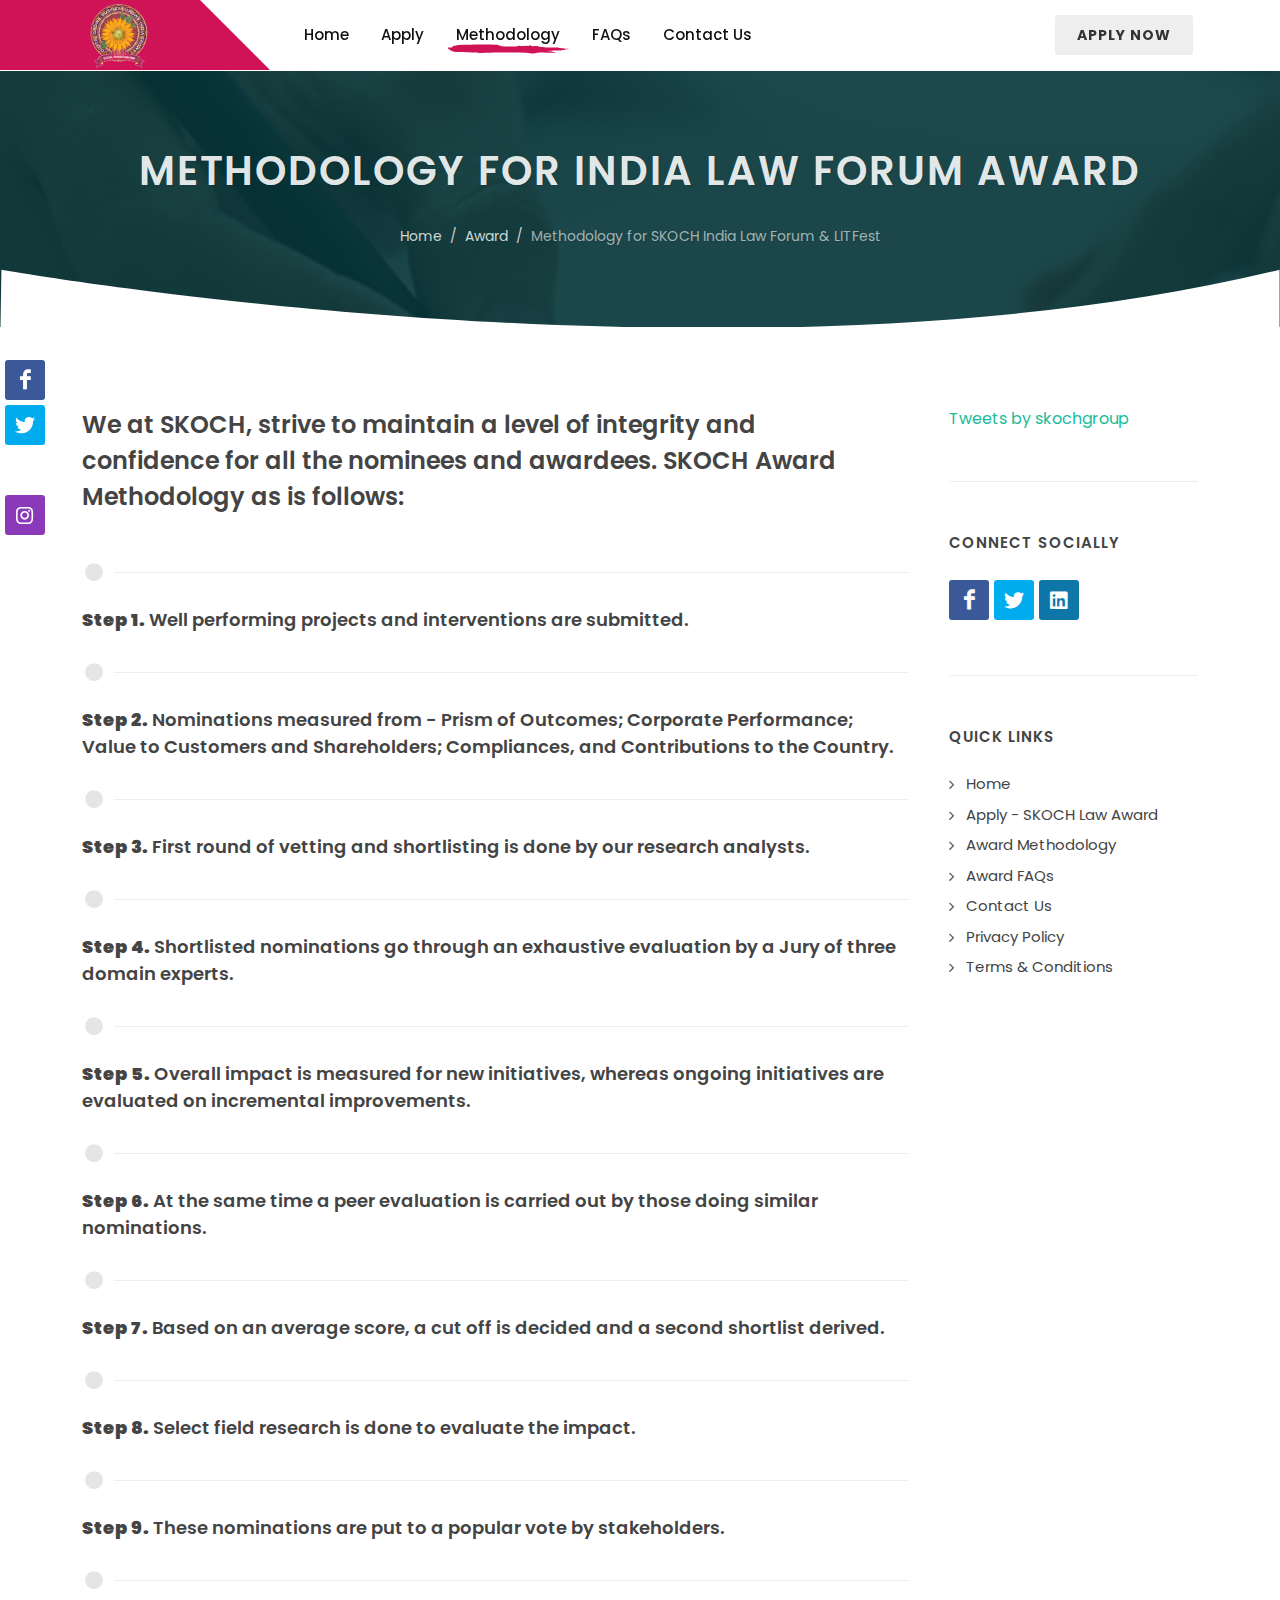
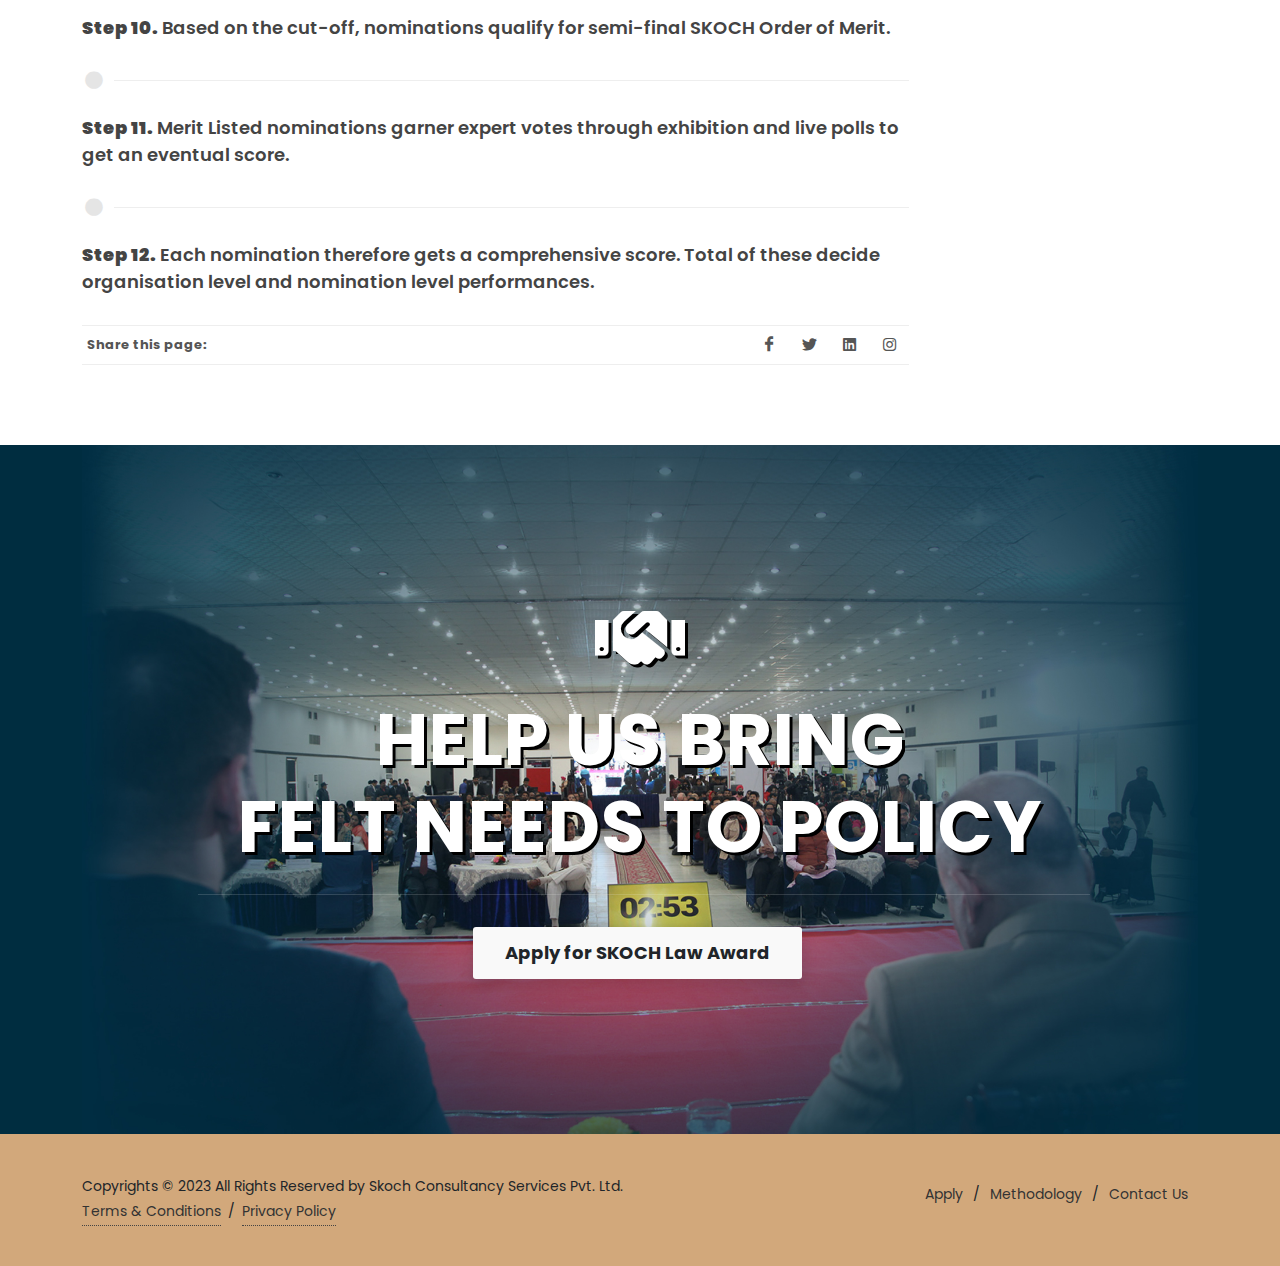
<file: award/methodology.html>
<!DOCTYPE html>
<html dir="ltr" lang="en-US">

<!------------------------------------------------------------------------------------

	Website Name: SKOCH India Law Forum & LITFest
	Website URI: https://bfsi.skoch.in
	Description: SKOCH India Law Forum & LITFest
	Author: SKOCH Group
	Author URI: https://skoch.in
	Developer: Harshit Puri
	Developer URI: https://harshitpuri.dev
	Version: 1.0.0

------------------------------------------------------------------------------------->

<head>

	<meta http-equiv="content-type" content="text/html; charset=utf-8" />
	<meta name="author" content="SKOCH Group" />
	<link type="text/plain" rel="author" href="/humans.txt" />
	<link rel="icon" type="image/x-icon" href="/images/favicon.ico">
	<link rel="apple-touch-icon" sizes="180x180" href="/images/apple-touch-icon.png">
	<link rel="icon" type="image/png" sizes="32x32" href="/images/favicon-32x32.png">
	<link rel="icon" type="image/png" sizes="16x16" href="/images/favicon-16x16.png">
	<link rel="manifest" href="/images/site.webmanifest">

	<!-- Facebook Pixel Code -->
<script>
	!function(f,b,e,v,n,t,s)
	{if(f.fbq)return;n=f.fbq=function(){n.callMethod?
	n.callMethod.apply(n,arguments):n.queue.push(arguments)};
	if(!f._fbq)f._fbq=n;n.push=n;n.loaded=!0;n.version='2.0';
	n.queue=[];t=b.createElement(e);t.async=!0;
	t.src=v;s=b.getElementsByTagName(e)[0];
	s.parentNode.insertBefore(t,s)}(window,document,'script',
	'https://connect.facebook.net/en_US/fbevents.js');
	 fbq('init', '1865260727142616'); 
	fbq('track', 'PageView');
	</script>
	<noscript>
	 <img height="1" width="1" 
	src="https://www.facebook.com/tr?id=1865260727142616&ev=PageView
	&noscript=1"/>
	</noscript>
	<!-- End Facebook Pixel Code -->

	<!-- Primary Meta Tags -->
	<meta name="description" content="Nominations are invited SKOCH India Law Forum & LITFest Award for exceptional / innovative products, achievements and corporate contributions to Banking, Finance, Securities and Insurance. Evaluations would be by a Jury to identify products, services and organisations to take note of, learn from and replicate.">

	<!-- Open Graph / Facebook -->
	<meta property="og:type" content="website">
	<meta property="og:url" content="https://bfsi.skoch.in">
	<meta property="og:title" content="SKOCH India Law Forum & LITFest">
	<meta property="og:description" content="Nominations are invited for SKOCH India Law Forum & LITFest for exceptional / innovative products, achievements and corporate contributions to Banking, Finance, Securities and Insurance. Evaluations would be by a Jury to identify products, services and organisations to take note of, learn from and replicate.">
	<meta property="og:image" content="/images/skoch-indialaw-award-design-image.png>

	<!-- Twitter -->
	<meta property="twitter:card" content="summary_large_image">
	<meta property="twitter:url" content="https://bfsi.skoch.in">
	<meta property="twitter:title" content="India Law Forum Award">
	<meta property="twitter:description" content="Nominations are invited for SKOCH India Law Forum & LITFest for exceptional / innovative products, achievements and corporate contributions to Banking, Finance, Securities and Insurance. Evaluations would be by a Jury to identify products, services and organisations to take note of, learn from and replicate.">
	<meta property="twitter:image" content="/images/skoch-indialaw-award-design-image.png">

	<!-- Stylesheets
	============================================= -->
	<link href="https://fonts.googleapis.com/css2?family=Caveat+Brush&family=Poppins:wght@300;400;500;600;700;900&display=swap" rel="stylesheet">
	<link rel="stylesheet" href="/css/bootstrap.css" type="text/css" />
	<link rel="stylesheet" href="/css/style.css" type="text/css" />
	<link rel="stylesheet" href="/css/swiper.css" type="text/css" />

	<link rel="stylesheet" href="/css/dark.css" type="text/css" />
	<link rel="stylesheet" href="/css/font-icons.css" type="text/css" />
	<link rel="stylesheet" href="/css/animate.css" type="text/css" />
	<link rel="stylesheet" href="/css/magnific-popup.css" type="text/css" />

	<link rel="stylesheet" href="/css/custom.css" type="text/css" />
	<link rel="stylesheet" href="/css/calendar.css" type="text/css" />

	<!-- BFSI Specific Stylesheet -->
	<link rel="stylesheet" href="/css/colors.php?color=C6C09C" type="text/css" /> <!-- Theme Color -->
	<link rel="stylesheet" href="/css/fonts.css" type="text/css" />
	<link rel="stylesheet" href="/custom-bfsi.css" type="text/css" />
	<!-- / -->

	<meta name='viewport' content='initial-scale=1, viewport-fit=cover'>

	<!-- Document Title
	============================================= -->
	<title>Methodology - Award |SKOCH India Law Forum & LITFest</title>

</head>

	<!-- Google tag (gtag.js) -->
	<script async src="https://www.googletagmanager.com/gtag/js?id=G-FZ0RSL2CNP"></script>
	<script>
	window.dataLayer = window.dataLayer || [];
	function gtag(){dataLayer.push(arguments);}
	gtag('js', new Date());

	gtag('config', 'G-FZ0RSL2CNP');
	</script>

<body class="stretched">

	<!-- Document Wrapper
	============================================= -->
	<div id="wrapper" class="clearfix">

		<!-- Header
		============================================= -->
		<header id="header" class="header-size-sm border-bottom-0" data-sticky-shrink="false">
			<div id="header-wrap">
				<div class="container">
					<div class="header-row justify-content-lg-between">

						<!-- Logo
						============================================= -->
						<div id="logo" class="me-lg-5">
							<a href="/" class="standard-logo" data-dark-logo="/images/logo-dark.png"><img src="/images/logo.png" alt="SKOCH India Law Forum & LITFest"></a>
							<a href="/" class="retina-logo" data-dark-logo="/images/logo-dark@2x.png"><img src="/images/logo@2x.png" alt="SKOCH India Law Forum & LITFest "></a>
						</div><!-- #logo end -->

						<div class="header-misc">
							<a href="/award/apply" class="button button-rounded button-light"><div>Apply Now</div></a>
						</div>

						<div id="primary-menu-trigger">
							<svg class="svg-trigger" viewBox="0 0 100 100"><path d="m 30,33 h 40 c 3.722839,0 7.5,3.126468 7.5,8.578427 0,5.451959 -2.727029,8.421573 -7.5,8.421573 h -20"></path><path d="m 30,50 h 40"></path><path d="m 70,67 h -40 c 0,0 -7.5,-0.802118 -7.5,-8.365747 0,-7.563629 7.5,-8.634253 7.5,-8.634253 h 20"></path></svg>
						</div>

						<!-- Primary Navigation
						============================================= -->
						<nav class="primary-menu with-arrows me-lg-auto">

							<ul class="menu-container align-self-start">
								<li class="menu-item"><span class="menu-bg col-auto align-self-start d-flex"></span></li>
								<li class="menu-item"><a class="menu-link" href="/"><div>Home</div></a></li>
                                <li class="menu-item"><a class="menu-link" href="/award/apply"><div>Apply</div></a></li>
                                <li class="menu-item current"><a class="menu-link" href="#"><div>Methodology</div></a></li>
                                <li class="menu-item"><a class="menu-link" href="/award/faq"><div>FAQs</div></a></li>
								<li class="menu-item"><a class="menu-link" href="/contact-us"><div>Contact Us</div></a></li>
							</ul>

						</nav><!-- #primary-menu end -->

					</div>
				</div>
			</div>
			<div class="header-wrap-clone"></div>
		</header><!-- #header end -->

		<!-- Page Title
		============================================= -->
		<section id="page-title" class="page-title-dark page-title-parallax page-title-center" style="background: linear-gradient(to bottom, rgba(6, 54, 57,.9), rgba(6, 54, 57,.9)), url('/images/header/apply.png') no-repeat center center; background-size: cover; padding: 80px 0;">

			<div class="container clearfix">
				<h1 class="mb-3" data-animate="fadeInUp">Methodology for India Law Forum Award</h1>
				<ol class="breadcrumb" data-animate="fadeInUp">
					<li class="breadcrumb-item"><a href="/">Home</a></li>
					<li class="breadcrumb-item"><a href="#">Award</a></li>
					<li class="breadcrumb-item active" aria-current="page">Methodology for SKOCH India Law Forum & LITFest</li>
				</ol>
			</div>

		</section><!-- #page-title end -->

		<!-- Content
		============================================= -->
		<section id="content">

			<svg viewBox="0 0 1382 58" width="100%" height="60" preserveAspectRatio="none" style="position: absolute; top: -58px; left:0; z-index: 1"><path style="fill:#FFF;" d="M1.52.62s802.13,127,1380,0v56H.51Z"/></svg>

			<!-- Floating Socials -->
			<div class="si-sticky d-none d-lg-block">
				<a href="https://facebook.com/sharer/sharer.php?u=https://bfsi.skoch.in" target="_blank" class="social-icon si-colored si-facebook" data-animate="bounceInLeft">
					<i class="icon-facebook"></i>
					<i class="icon-facebook"></i>
				</a>
				<a href="https://twitter.com/intent/tweet?url=https://bfsi.skoch.in" target="_blank" class="social-icon si-colored si-twitter" data-animate="bounceInLeft" data-delay="100">
					<i class="icon-twitter"></i>
					<i class="icon-twitter"></i>
				</a>
				<a href="https://linkedin.com/shareArticle?mini=true&url=https://bfsi.skoch.in" target="_blank" class="social-icon si-colored si-linkedin" data-animate="bounceInLeft" data-delay="300">
					<i class="icon-linkedin"></i>
					<i class="icon-linkedin"></i>
				</a>
				<a href="https://instagram.com/skochgroup" target="_blank" class="social-icon si-colored si-instagram" data-animate="bounceInLeft" data-delay="200">
					<i class="icon-instagram"></i>
					<i class="icon-instagram"></i>
				</a>
			</div>
			<div class="content-wrap">

				<div class="container">
					<div class="row gutter-40 col-mb-80">
						<!-- Post Content
						============================================= -->
						<div class="postcontent col-lg-9">

							<div class="single-post mb-0">

								<!-- Single Post
								============================================= -->
								<div>

									<!-- Entry Content
									============================================= -->
									<div class="entry-content mt-0">

										<div id="faqs" class="faqs">
											<div id="faqs-list" class="fancy-title">
												<h3>We at SKOCH, strive to maintain a level of integrity and confidence for all the nominees and awardees. SKOCH Award Methodology as is follows:</h3>
											</div>
											<div class="divider" style="margin-bottom: 25px;"><i class="icon-circle"></i></div>
											<h4 id="faq-1"><strong>Step 1.</strong> Well performing projects and interventions are submitted.</h4>
											<div class="divider" style="margin-bottom: 25px; margin-top: 25px;" ><i class="icon-circle"></i></div>
											<h4 id="faq-1"><strong>Step 2.</strong> Nominations measured from - Prism of Outcomes; Corporate Performance; Value to Customers and Shareholders; Compliances, and Contributions to the Country.</h4>
											<div class="divider" style="margin-bottom: 25px; margin-top: 25px;" ><i class="icon-circle"></i></div>
											<h4 id="faq-1"><strong>Step 3.</strong> First round of vetting and shortlisting is done by our research	analysts.</h4>
											<div class="divider" style="margin-bottom: 25px; margin-top: 25px;" ><i class="icon-circle"></i></div>
											<h4 id="faq-1"><strong>Step 4.</strong> Shortlisted nominations go through an exhaustive evaluation by a Jury of three domain experts.</h4>
											<div class="divider" style="margin-bottom: 25px; margin-top: 25px;" ><i class="icon-circle"></i></div>
											<h4 id="faq-1"><strong>Step 5.</strong> Overall impact is measured for new initiatives, whereas ongoing initiatives are evaluated on incremental improvements.</h4>
											<div class="divider" style="margin-bottom: 25px; margin-top: 25px;" ><i class="icon-circle"></i></div>
											<h4 id="faq-1"><strong>Step 6.</strong> At the same time a peer evaluation is carried out by those doing similar nominations.</h4>
											<div class="divider" style="margin-bottom: 25px; margin-top: 25px;" ><i class="icon-circle"></i></div>
											<h4 id="faq-1"><strong>Step 7.</strong> Based on an average score, a cut off is decided and a second shortlist derived.</h4>
											<div class="divider" style="margin-bottom: 25px; margin-top: 25px;" ><i class="icon-circle"></i></div>
											<h4 id="faq-1"><strong>Step 8.</strong> Select field research is done to evaluate the impact.</h4>
											<div class="divider" style="margin-bottom: 25px; margin-top: 25px;" ><i class="icon-circle"></i></div>
											<h4 id="faq-1"><strong>Step 9.</strong> These nominations are put to a popular vote by stakeholders.</h4>
											<div class="divider" style="margin-bottom: 25px; margin-top: 25px;" ><i class="icon-circle"></i></div>
											<h4 id="faq-1"><strong>Step 10.</strong> Based on the cut-off, nominations qualify for semi-final SKOCH Order of Merit.</h4>
											<div class="divider" style="margin-bottom: 25px; margin-top: 25px;" ><i class="icon-circle"></i></div>
											<h4 id="faq-1"><strong>Step 11.</strong> Merit Listed nominations garner expert votes through exhibition and live polls to get an eventual score.</h4>
											<div class="divider" style="margin-bottom: 25px; margin-top: 25px;" ><i class="icon-circle"></i></div>
											<h4 id="faq-1"><strong>Step 12.</strong> Each nomination therefore gets a comprehensive score. Total of these decide organisation level and nomination level performances.</h4>
										</div>
										
										<!-- Post Single - Content End -->

										<div class="clear"></div>

										<!-- Post Single - Share
										============================================= -->
										<div class="si-share  d-flex justify-content-between align-items-center">
											<span>Share this page:</span>
											<div>
												<a href="https://facebook.com/sharer/sharer.php?u=https://bfsi.skoch.in/award/methodology" class="social-icon si-borderless si-facebook">
													<i class="icon-facebook"></i>
													<i class="icon-facebook"></i>
												</a>
												<a href="https://twitter.com/intent/tweet?url=https://bfsi.skoch.in/award/methodology" class="social-icon si-borderless si-twitter">
													<i class="icon-twitter"></i>
													<i class="icon-twitter"></i>
												</a>
												<a href="https://linkedin.com/shareArticle?mini=true&url=https://bfsi.skoch.in/award/methodology" class="social-icon si-borderless si-linkedin">
													<i class="icon-linkedin"></i>
													<i class="icon-linkedin"></i>
												</a>
												<a href="https://instagram.com/skochgroup" class="social-icon si-borderless si-instagram">
													<i class="icon-instagram"></i>
													<i class="icon-instagram"></i>
												</a>
											</div>
										</div><!-- Post Single - Share End -->

									</div>

								</div>

							</div>

						</div><!-- .postcontent end -->

						<!-- Sidebar
						============================================= -->
						<div class="sidebar sticky-sidebar-wrap col-lg-3">
							<div class="sidebar-widgets-wrap">

								<div class="widget widget clearfix sticky-sidebar">
                                    <a class="twitter-timeline" data-height="500" data-dnt="true" href="https://twitter.com/skochgroup?ref_src=twsrc%5Etfw">Tweets by skochgroup</a> <script async src="https://platform.twitter.com/widgets.js" charset="utf-8"></script>
								</div>

                                <div id="s-icons" class="widget clearfix">

                                    <h4 class="highlight-me">Connect Socially</h4>

                                    <a href="https://facebook.com/skochgroup" class="social-icon si-colored si-facebook" title="Facebook">
                                        <i class="icon-facebook"></i>
                                        <i class="icon-facebook"></i>
                                    </a>
                                    <a href="https://twitter.com/skochgroup" class="social-icon si-colored si-twitter" title="Twitter">
                                        <i class="icon-twitter"></i>
                                        <i class="icon-twitter"></i>
                                    </a>
                                    <a href="https://linkedin.com/company/skochgroup" class="social-icon si-colored si-linkedin" title="LinkedIn">
                                        <i class="icon-linkedin"></i>
                                        <i class="icon-linkedin"></i>
                                    </a>
							    </div>
                                                         
								<div class="widget clearfix">
									<div id="shortcodes" class="widget widget_links clearfix">
                                        <h4 class="highlight-me">Quick Links</h4>
                                        <ul>
                                        <li><a href="/"><div>Home</div></a></li>
                                        <li><a href="/award/apply"><div>Apply - SKOCH Law Award</div></a></li>
                                        <li><a href="/award/methodology"><div>Award Methodology</div></a></li>
                                        <li><a href="/award/faq"><div>Award FAQs</div></a></li>
                                        <li><a href="/contact-us"><div>Contact Us</div></a></li>
                                        <li><a href="/privacy-policy"><div>Privacy Policy</div></a></li>
                                        <li><a href="/terms-and-conditions"><div>Terms & Conditions</div></a></li>
                                        </ul>
                                    </div>
								</div>
							</div>
						</div><!-- .sidebar end -->
					</div>
				</div>

			</div>
		</section><!-- #content end -->

		<!-- Footer
		============================================= -->
		<footer id="footer" style="background-color: #002D40; border-top: 0px;">

			<div class="container">

				<!-- Footer Widgets
				============================================= -->
				<!-- <div class="footer-widgets-wrap dark clearfix" style="background: radial-gradient(rgba(0,45,64,.5), rgba(0,45,64,.1), rgba(0,45,64,.5)), url('/images/others/footer.jpg') repeat center center / cover;  padding: 150px 0"> -->
				<div class="footer-widgets-wrap dark clearfix" style="background: url('/images/others/footer.jpg') repeat center center / cover;  padding: 150px 0">
					<div class="mx-auto center" style="max-width: 900px;">
						<h2 class="display-2 fw-bold text-white mb-0 ls1 font-secondary mb-4" style="text-shadow: 3px 3px #000;"><i class="icon-handshake d-block mb-3"></i>HELP US BRING<br />FELT NEEDS TO POLICY</h2>
						<div class="divider" style="margin: 1rem auto;"></div>
						<a href="#" class="button button-rounded button-xlarge button-white bg-white button-light text-dark shadow nott ls0 ms-0 mt-3">Apply for SKOCH Law Award</a>
					</div>
				</div>

			</div>

			<!-- Copyrights
			============================================= -->
			<div id="copyrights" class="bg-color">

				<div class="container clearfix">

					<div class="row justify-content-between align-items-center text-dark">
						<div class="col-md-6">
							Copyrights &copy; 2023 All Rights Reserved by Skoch Consultancy Services Pvt. Ltd.<br>
							<div class="copyright-links"><a href="/terms-and-conditions">Terms & Conditions</a> / <a href="/privacy-policy">Privacy Policy</a></div>
						</div>

						<div class="col-md-6 d-md-flex flex-md-column align-items-md-end mt-4 mt-md-0 text-dark">
							<div class="copyrights-menu copyright-links clearfix">
								<a href="#">Apply</a>/<a href="#">Methodology</a>/<a href="/contact-us">Contact Us</a>
							</div>
						</div>
					</div>

				</div>

			</div><!-- #copyrights end -->

		</footer><!-- #footer end -->

	</div><!-- #wrapper end -->

	<!-- Go To Top
	============================================= -->
	<div id="gotoTop" class="icon-angle-up"></div>

	<!-- JavaScripts
	============================================= -->
	<script src="/js/jquery.js"></script>
	<script src="/js/plugins.min.js"></script>
	<script src="/js/components/moment.js"></script>
	<script src="/js/jquery.calendario.js"></script>
	<script src="/js/events.js"></script>
	<script src="/js/custom.js"></script>

	<!-- Footer Scripts
	============================================= -->
	<script src="/js/functions.js"></script>

	<script>
		jQuery(document).ready( function($){
			var elementParent = $('.floating-contact-wrap');
			$('.floating-contact-btn, .btn-contact').off( 'click' ).on( 'click', function(e) {
				elementParent.toggleClass('active', );
				e.preventDefault(e);
			});
		});

		var cal = $( '#calendar' ).calendario( {
			onDayClick : function( $el, $contentEl, dateProperties ) {

				for( var key in dateProperties ) {
					console.log( key + ' = ' + dateProperties[ key ] );
				}

			},
			caldata : canvasEvents
		}),
		$month = $( '#calendar-month' ).html( cal.getMonthName() ),
		$year = $( '#calendar-year' ).html( cal.getYear() );

		$( '#calendar-next' ).on( 'click', function() {
			cal.gotoNextMonth( updateMonthYear );
		} );
		$( '#calendar-prev' ).on( 'click', function() {
			cal.gotoPreviousMonth( updateMonthYear );
		} );
		$( '#calendar-current' ).on( 'click', function() {
			cal.gotoNow( updateMonthYear );
		} );

		function updateMonthYear() {
			$month.html( cal.getMonthName() );
			$year.html( cal.getYear() );
		};
		

	</script>

</body>
</html>
</file>
<file: css/style.css>
/*-----------------------------------------------------------------------------------

	Theme Name: SKOCH Kuber Award
	Theme URI: https://bfsi.skoch.in
	Description: SKOCH Kuber Award
	Author: SKOCH Group
	Author URI: https://skoch.in
	Developer: Harshit Puri
	Developer URI: https://harshitpuri.dev
	Version: 1.0.0

-----------------------------------------------------------------------------------*/

/* ----------------------------------------------------------------

	- Basic
	- Typography
	- Basic Layout Styles
	- Helper Classes
	- Sections
	- Columns & Grids
	- Flex Slider
	- Swiper Slider
	- Top Bar
	- Header
		- Logo
		- Primary Menu
		- Mega Menu
		- Top Search
		- Top Cart
		- Sticky Header
		- Page Menu
		- Side Header
	- Side Panel
	- Slider
	- Page Title
	- Content
	- Portfolio
	- Blog
	- Shop
	- Events
	- Shortcodes
		- Countdown
		- Buttons
		- Promo Boxes
		- Featured Boxes
		- Process Steps
		- Styled Icons
		- Toggles
		- Accordions
		- Tabs
		- Side Navigation
		- FAQ List
		- Clients
		- Testimonials
		- Team
		- Pricing Boxes
		- Counter
		- Animated Rounded Skills
		- Skills Bar
		- Dropcaps & Highlights
		- Quotes & Blockquotes
		- Text Rotater
	- Owl Carousel
	- Overlays
	- Forms
	- Google Maps
	- Heading Styles
	- Divider
	- Magazine Specific Classes
	- Go To Top
	- Error 404
	- Landing Pages
	- Preloaders
	- Footer
	- Widgets
		- Tag Cloud
		- Links
		- Testimonial & Twitter
		- Quick Contact Form
		- Newsletter
		- Twitter Feed
		- Navigation Tree
	- Wedding
	- Bootstrap Specific
	- Cookie Notification
	- Stretched Layout
	- Page Transitions
	- Youtube Video Backgrounds

---------------------------------------------------------------- */


/* ----------------------------------------------------------------
	Bootstrap Adjustments
-----------------------------------------------------------------*/

@media (prefers-reduced-motion: no-preference) {
	:root {
		scroll-behavior: auto;
	}
}

@media (min-width: 576px) {
	.card-columns {
		-webkit-column-count: 3;
		-moz-column-count: 3;
		column-count: 3;
		-webkit-column-gap: 1.25rem;
		-moz-column-gap: 1.25rem;
		column-gap: 1.25rem;
		orphans: 1;
		widows: 1;
	}
	.card-columns.grid-2 {
		-webkit-column-count: 2;
		-moz-column-count: 2;
		column-count: 2;
	}
	.card-columns > * {
		display: inline-block;
		width: 100%;
	}
}

.form-group {
	margin-bottom: 1rem;
}


/* ----------------------------------------------------------------
	Basic
-----------------------------------------------------------------*/

dl, dt, dd, ol, ul, li {
	margin: 0;
	padding: 0;
}

.clear {
	clear: both;
	display: block;
	font-size: 0px;
	height: 0px;
	line-height: 0;
	width: 100%;
	overflow:hidden;
}

::selection {
	background: #1ABC9C;
	color: #FFF;
	text-shadow: none;
}

::-moz-selection {
	background: #1ABC9C; /* Firefox */
	color: #FFF;
	text-shadow: none;
}

::-webkit-selection {
	background: #1ABC9C; /* Safari */
	color: #FFF;
	text-shadow: none;
}

:active,
:focus { outline: none !important; }


/* ----------------------------------------------------------------
	Typography
-----------------------------------------------------------------*/


body {
	line-height: 1.5;
	color: #555;
	font-family: 'Lato', sans-serif;
}

a {
	text-decoration: none !important;
	color: #1ABC9C;
}

a:hover { color: #222; }

a img { border: none; }

img { max-width: 100%; }

iframe {
	width: 100%;
	border: 0 !important;
	overflow: hidden !important;
}


/* ----------------------------------------------------------------
	Basic Layout Styles
-----------------------------------------------------------------*/


h1,
h2,
h3,
h4,
h5,
h6 {
	color: #444;
	font-weight: 600;
	line-height: 1.5;
	margin: 0 0 30px 0;
	font-family: 'Poppins', sans-serif;
}

h5,
h6 { margin-bottom: 20px; }

h1 { font-size: 36px; }

h2 { font-size: 30px; }

h3 { font-size: 1.5rem; }

h4 { font-size: 18px; }

h5 { font-size: 0.875rem; }

h6 { font-size: 12px; }

h4 { font-weight: 600; }

h5,
h6 { font-weight: bold; }

@media (max-width: 767.98px) {

	h1 {
		font-size: 1.75rem;
	}

	h2 {
		font-size: 1.5rem;
	}

	h3 {
		font-size: 1.25rem;
	}

	h4 {
		font-size: 1rem;
	}

}

h1 > span:not(.nocolor):not(.badge),
h3 > span:not(.nocolor):not(.badge),
h4 > span:not(.nocolor):not(.badge),
h5 > span:not(.nocolor):not(.badge),
h6 > span:not(.nocolor):not(.badge) { color: #444; }

h2 > span:not(.nocolor):not(.badge) { color: #EEE; }

p,
pre,
ul,
ol,
dl,
dd,
blockquote,
address,
table,
fieldset,
form { margin-bottom: 30px; }

small { font-family: 'Lato', sans-serif; }


@media (max-width: 1200px) {
	.display-1 {
		font-size: calc( 1.725rem + 5.7vw );
	}
	.display-2 {
		font-size: calc( 1.675rem + 5.1vw );
	}
	.display-3 {
		font-size: calc( 1.575rem + 3.9vw );
	}
	.display-4 {
		font-size: calc( 1.475rem + 2.7vw );
	}
}


/* ----------------------------------------------------------------
	Helper Classes
-----------------------------------------------------------------*/

#wrapper {
	position: relative;
	float: none;
	width: 100%;
	margin: 0 auto;
	background-color: #FFF;
	box-shadow: 0 0 10px rgba(0,0,0,0.1);
	-moz-box-shadow: 0 0 10px rgba(0,0,0,0.1);
	-webkit-box-shadow: 0 0 10px rgba(0,0,0,0.1);
}

@media (min-width: 1200px) {
	body:not(.stretched) #wrapper {
		max-width: 1200px;
	}
}

@media (min-width: 1440px) {
	body:not(.stretched) #wrapper {
		max-width: 1440px;
	}
}

.line,
.double-line {
	clear: both;
	position: relative;
	width: 100%;
	margin: 4rem 0;
	border-top: 1px solid #EEE;
}

.line.line-sm { margin: 2rem 0; }

span.middot {
	display: inline-block;
	margin: 0 5px;
}

.double-line { border-top: 3px double #E5E5E5; }

.nott { text-transform: none !important; }

.emptydiv {
	display: block !important;
	position: relative !important;
}

.allmargin { margin: 3rem !important; }

.leftmargin { margin-left: 3rem !important; }

.rightmargin { margin-right: 3rem !important; }

.topmargin { margin-top: 3rem !important; }

.bottommargin { margin-bottom: 3rem !important; }

.allmargin-sm { margin: 2rem !important; }

.leftmargin-sm { margin-left: 2rem !important; }

.rightmargin-sm { margin-right: 2rem !important; }

.topmargin-sm { margin-top: 2rem !important; }

.bottommargin-sm { margin-bottom: 2rem !important; }

.allmargin-lg { margin: 5rem !important; }

.leftmargin-lg { margin-left: 5rem !important; }

.rightmargin-lg { margin-right: 5rem !important; }

.topmargin-lg { margin-top: 5rem !important; }

.bottommargin-lg { margin-bottom: 5rem !important; }

.header-stick { margin-top: -3rem !important; }

.content-wrap .header-stick { margin-top: -5rem !important; }

.footer-stick { margin-bottom: -3rem !important; }

.content-wrap .footer-stick { margin-bottom: -5rem !important; }

.border-f5 { border-color: #F5F5F5 !important; }

.col-padding { padding: 4rem; }

.notextshadow { text-shadow: none !important; }

.inline-block {
	float: none !important;
	display: inline-block !important;
}

.center { text-align: center !important; }

.mx-auto {
	float: none !important;
}

.bg-color,
.bg-color #header-wrap { background-color: #1ABC9C !important; }

.color { color: #1ABC9C !important; }

.border-color { border-color: #1ABC9C !important; }

.ls0 { letter-spacing: 0px !important; }

.ls1 { letter-spacing: 1px !important; }

.ls2 { letter-spacing: 2px !important; }

.ls3 { letter-spacing: 3px !important; }

.ls4 { letter-spacing: 4px !important; }

.ls5 { letter-spacing: 5px !important; }

.noheight { height: 0 !important; }

.nolineheight { line-height: 0 !important; }

.font-body { font-family: 'Lato', sans-serif; }

.font-primary { font-family: 'Poppins', sans-serif; }

.font-secondary { font-family: 'PT Serif', serif; }

.fw-extralight {
	font-weight: 100 !important;
}

.fw-medium {
	font-weight: 500 !important;
}

.fw-semibold {
	font-weight: 600 !important;
}

.fst-normal {
	font-style: normal !important;
}

.bgicon {
	display: block;
	position: absolute;
	bottom: -60px;
	right: -50px;
	font-size: 210px;
	color: rgba(0,0,0,0.1);
}

.imagescale,
.imagescalein {
	display: block;
	overflow: hidden;
}

.imagescale img,
.imagescalein img {
	-webkit-transform: scale(1.1);
	transform: scale(1.1);
	-webkit-transition: all 1s ease;
	transition: all 1s ease;
}

.imagescale:hover img {
	-webkit-transform: scale(1);
	transform: scale(1);
}

.imagescalein img {
	-webkit-transform: scale(1);
	transform: scale(1);
}

.imagescalein:hover img {
	-webkit-transform: scale(1.1);
	transform: scale(1.1);
}

.grayscale {
	filter: brightness(80%) grayscale(1) contrast(90%);
	-webkit-filter: brightness(80%) grayscale(1) contrast(90%);
	-moz-filter: brightness(80%) grayscale(1) contrast(90%);
	-o-filter: brightness(80%) grayscale(1) contrast(90%);
	-ms-filter: brightness(80%) grayscale(1) contrast(90%);
	transition: 1s filter ease;
	-webkit-transition: 1s -webkit-filter ease;
	-moz-transition: 1s -moz-filter ease;
	-ms-transition: 1s -ms-filter ease;
	-o-transition: 1s -o-filter ease;
}

.grayscale:hover {
	filter: brightness(100%) grayscale(0);
	-webkit-filter: brightness(100%) grayscale(0);
	-moz-filter: brightness(100%) grayscale(0);
	-o-filter: brightness(100%) grayscale(0);
	-ms-filter: brightness(100%) grayscale(0);
}

/* MOVING BG -  TESTIMONIALS */
.bganimate {
	-webkit-animation:BgAnimated 30s infinite linear;
	 -moz-animation:BgAnimated 30s infinite linear;
		-ms-animation:BgAnimated 30s infinite linear;
		 -o-animation:BgAnimated 30s infinite linear;
			animation:BgAnimated 30s infinite linear;
}
 @-webkit-keyframes BgAnimated {
	from  {background-position:0 0;}
	to    {background-position:0 400px;}
	}
 @-moz-keyframes BgAnimated {
	from  {background-position:0 0;}
	to    {background-position:0 400px;}
	}
 @-ms-keyframes BgAnimated {
	from  {background-position:0 0;}
	to    {background-position:0 400px;}
	}
 @-o-keyframes BgAnimated {
	from  {background-position:0 0;}
	to    {background-position:0 400px;}
	}
 @keyframes BgAnimated {
	from  {background-position:0 0;}
	to    {background-position:0 400px;}
	}


.input-block-level {
	display: block;
	width: 100% !important;
	min-height: 30px;
	-webkit-box-sizing: border-box;
	-moz-box-sizing: border-box;
	box-sizing: border-box;
}

.vertical-middle {
	z-index: 3;
	position: relative;
	display: -ms-flexbox;
	display: flex;
	width: 100%;
	min-height: 100%;
	justify-content: center;
	flex-flow: column;
}

.vertical-middle-overlay {
	position: absolute;
	top: 0;
	left: 0;
}

.vertical-middle + .video-wrap { z-index: 2 !important; }

.magnific-max-width .mfp-content { max-width: 800px; }

.overflow-visible {
	overflow: visible !important;
}


/* ----------------------------------------------------------------
	Opacity Utility Classes
-----------------------------------------------------------------*/

.op-ts {
	-webkit-transition: opacity .5s ease;
	transition: opacity .5s ease;
}

.op-0,
.h-op-0:hover {
	opacity: 0 !important;
}

.op-01,
.h-op-01:hover {
	opacity: 0.1 !important;
}

.op-02,
.h-op-02:hover {
	opacity: 0.2 !important;
}

.op-03,
.h-op-03:hover {
	opacity: 0.3 !important;
}

.op-04,
.h-op-04:hover {
	opacity: 0.4 !important;
}

.op-05,
.h-op-05:hover {
	opacity: 0.5 !important;
}

.op-06,
.h-op-06:hover {
	opacity: 0.6 !important;
}

.op-07,
.h-op-07:hover {
	opacity: 0.7 !important;
}

.op-08,
.h-op-08:hover {
	opacity: 0.8 !important;
}

.op-09,
.h-op-09:hover {
	opacity: 0.9 !important;
}

.op-1,
.h-op-1:hover {
	opacity: 1 !important;
}


/* ----------------------------------------------------------------
	Text Color Utility Classes
-----------------------------------------------------------------*/

.text-ts {
	-webkit-transition: color .5s ease;
	transition: color .5s ease;
}

.h-text-color:hover,
a.h-text-color:hover {
	color: #1ABC9C !important;
}

.h-text-primary:hover,
a.h-text-primary:hover {
	color: #007bff !important;
}

.h-text-secondary:hover,
a.h-text-secondary:hover {
	color: #6c757d !important;
}

.h-text-success:hover,
a.h-text-success:hover {
	color: #28a745 !important;
}

.h-text-info:hover,
a.h-text-info:hover {
	color: #17a2b8 !important;
}

.h-text-warning:hover,
a.h-text-warning:hover {
	color: #ffc107 !important;
}

.h-text-danger:hover,
a.h-text-danger:hover {
	color: #dc3545 !important;
}

.h-text-light:hover,
a.h-text-light:hover {
	color: #f8f9fa !important;
}

.h-text-dark:hover,
a.h-text-dark:hover {
	color: #343a40 !important;
}


/* ----------------------------------------------------------------
	Text Size Utility Classes
-----------------------------------------------------------------*/

.text-smaller {
	font-size: 80% !important;
}

.text-larger {
	font-size: 120% !important;
}

.text-smaller small {
	font-size: 90% !important;
}


/* ----------------------------------------------------------------
	BG Color Utility Classes
-----------------------------------------------------------------*/

.bg-ts {
	-webkit-transition: background-color .5s ease;
	transition: background-color .5s ease;
}

.h-nobg:hover {
	background-color: transparent !important;
}

.h-bg-color:hover {
	background-color: #1ABC9C !important;
}

.h-bg-primary:hover {
	background-color: #007bff !important;
}

.h-bg-secondary:hover {
	background-color: #6c757d !important;
}

.h-bg-success:hover {
	background-color: #28a745 !important;
}

.h-bg-info:hover {
	background-color: #17a2b8 !important;
}

.h-bg-warning:hover {
	background-color: #ffc107 !important;
}

.h-bg-danger:hover {
	background-color: #dc3545 !important;
}

.h-bg-light:hover {
	background-color: #f8f9fa !important;
}

.h-bg-dark:hover {
	background-color: #343a40 !important;
}


.bg-clip {
	border: 1rem solid transparent;
	-moz-background-clip: padding;
	-webkit-background-clip: padding;
	background-clip: padding-box;
	transform: translate3d(0,0,0);
}

.bg-clip-sm {
	border-width: 0.5rem;
}

.bg-clip-lg {
	border-width: 2rem;
}


/* ----------------------------------------------------------------
	Gradient Utility Classes
-----------------------------------------------------------------*/

.gradient-light-grey,
.h-gradient-light-grey:hover {
	background-image: -webkit-linear-gradient(to right, #2c3e50, #bdc3c7) !important;
	background-image: linear-gradient(to right, #2c3e50, #bdc3c7) !important;
}

.gradient-green-dark,
.h-gradient-green-dark:hover {
	background-image: -webkit-linear-gradient(to right, #99f2c8, #1f4037) !important;
	background-image: linear-gradient(to right, #99f2c8, #1f4037) !important;
}

.gradient-grey-brown,
.h-gradient-grey-brown:hover {
	background-image: -webkit-linear-gradient(to right, #C06C84, #6C5B7B, #355C7D) !important;
	background-image: linear-gradient(to right, #C06C84, #6C5B7B, #355C7D) !important;
}

.gradient-light-pink,
.h-gradient-light-pink:hover {
	background-image: -webkit-linear-gradient(to right, #ffdde1, #ee9ca7) !important;
	background-image: linear-gradient(to right, #ffdde1, #ee9ca7) !important;
}

.gradient-blue-purple,
.h-gradient-blue-purple:hover {
	background-image: -webkit-linear-gradient(to right, #4A00E0, #8E2DE2) !important;
	background-image: linear-gradient(to right, #4A00E0, #8E2DE2) !important;
}
.gradient-multiples,
.h-gradient-multiples:hover {
	background-image: -webkit-linear-gradient(to right, #eea2a2 0%, #bbc1bf 19%, #57c6e1 42%, #b49fda 79%, #7ac5d8 100%) !important;
	background-image: linear-gradient(to right, #eea2a2 0%, #bbc1bf 19%, #57c6e1 42%, #b49fda 79%, #7ac5d8 100%) !important;
}

.gradient-blue-green,
.h-gradient-blue-green:hover {
	background-image: -webkit-linear-gradient(to right, #2af598 0%, #009efd 100%) !important;
	background-image: linear-gradient(to right, #2af598 0%, #009efd 100%) !important;
}

.gradient-light,
.h-gradient-light:hover {
	background-image: -webkit-linear-gradient(to top, #DDD 0%, #FFF 100%) !important;
	background-image: linear-gradient(to top, #DDD 0%, #FFF 100%) !important;
}

.gradient-grey-orange,
.h-gradient-grey-orange:hover {
	background-image: -webkit-linear-gradient(to right, #3B4371, #F3904F) !important;
	background-image: linear-gradient(to right, #3B4371, #F3904F) !important;
}

.gradient-sunset,
.h-gradient-sunset:hover {
	background-image: -webkit-linear-gradient(to top, #a8edea 0%, #fed6e3 100%) !important;
	background-image: linear-gradient(to top, #a8edea 0%, #fed6e3 100%) !important;
}

.gradient-dark,
.h-gradient-dark:hover {
	background-image: -webkit-linear-gradient(to right, #535353, #000) !important;
	background-image: linear-gradient(to right, #535353, #000) !important;
}

.gradient-lemon,
.h-gradient-lemon:hover {
	background-image: -webkit-linear-gradient(to right, #cac531, #f3f9a7) !important;
	background-image: linear-gradient(to right, #cac531, #f3f9a7) !important;
}

.gradient-earth,
.h-gradient-earth:hover {
	background-image: -webkit-linear-gradient(to right, #649173, #dbd5a4) !important;
	background-image: linear-gradient(to right, #649173, #dbd5a4) !important;
}

.gradient-sky,
.h-gradient-sky:hover {
	background-image: -webkit-linear-gradient(to right, #2980b9, #6dd5fa, #F5F5F5) !important;
	background-image: linear-gradient(to right, #2980b9, #6dd5fa, #F5F5F5) !important;
}

.gradient-ocean,
.h-gradient-ocean:hover {
	background-image: -webkit-linear-gradient(to right, #000046, #1cb5e0) !important;
	background-image: linear-gradient(to right, #000046, #1cb5e0) !important;
}

.gradient-horizon,
.h-gradient-horizon:hover {
	background-image: -webkit-linear-gradient(90deg, rgba(131,58,180,1) 0%, rgba(253,29,29,1) 50%, rgba(252,176,69,1) 100%) !important;
	background-image: linear-gradient(90deg, rgba(131,58,180,1) 0%, rgba(253,29,29,1) 50%, rgba(252,176,69,1) 100%) !important;
}

.gradient-green-blue,
.h-gradient-green-blue:hover {
	background-image: -webkit-linear-gradient(to right, #43cea2, #185a9d) !important;
	background-image: linear-gradient(to right, #43cea2, #185a9d) !important;
}

.gradient-purple-blue,
.h-gradient-purple-blue:hover {
	background-image: -webkit-linear-gradient(19deg, rgb(33, 212, 253) 0%, rgb(183, 33, 255) 100%) !important;
	background-image: linear-gradient(19deg, rgb(33, 212, 253) 0%, rgb(183, 33, 255) 100%) !important;
}

.gradient-text {
	text-shadow: none !important;
	-webkit-background-clip: text;
	-webkit-text-fill-color: transparent;
}

.gradient-underline {
	background-repeat: no-repeat;
	background-size: 100% 8px;
	background-position: 0 88%;
}


/* ----------------------------------------------------------------
	Border Utility Classes
-----------------------------------------------------------------*/

.border-width-0,
.h-border-width-0:hover {
	border-width: 0px !important;
}

.border-width-1,
.h-border-width-1:hover {
	border-width: 1px !important;
}

.border-width-2,
.h-border-width-2:hover {
	border-width: 2px !important;
}

.border-width-3,
.h-border-width-3:hover {
	border-width: 3px !important;
}

.border-width-4,
.h-border-width-4:hover {
	border-width: 4px !important;
}

.border-width-5,
.h-border-width-5:hover {
	border-width: 5px !important;
}

.border-width-6,
.h-border-width-6:hover {
	border-width: 6px !important;
}

.border-dotted {
	border-style: dotted !important;
}

.border-dashed {
	border-style: dashed !important;
}

.border-solid {
	border-style: solid !important;
}

.border-double {
	border-style: double !important;
}

.h-border-primary:hover {
	border-color: #007bff !important;
}

.h-border-secondary:hover {
	border-color: #6c757d !important;
}

.h-border-success:hover {
	border-color: #28a745 !important;
}

.h-border-info:hover {
	border-color: #17a2b8 !important;
}

.h-border-warning:hover {
	border-color: #ffc107 !important;
}

.h-border-danger:hover {
	border-color: #dc3545 !important;
}

.h-border-light:hover {
	border-color: #f8f9fa !important;
}

.h-border-dark:hover {
	border-color: #343a40 !important;
}

.border-transparent,
.h-border-transparent:hover {
	border-color: transparent !important;
}

.border-default,
.h-border-default:hover {
	border-color: #EEE !important;
}

.dark.border-default,
.dark .border-default,
.dark.h-border-default:hover
.dark .h-border-default:hover {
	border-color: rgba(255, 255, 255, 0.15) !important;
}

.border-ts {
	-webkit-transition: border 0.5s ease;
	transition: border 0.5s ease;
}


/* ----------------------------------------------------------------
	Rounded
-----------------------------------------------------------------*/

.rounded-4 {
	border-radius: 0.4rem !important;
}

.rounded-5 {
	border-radius: 0.5rem !important;
}

.rounded-6 {
	border-radius: 0.6rem !important;
}


/* ----------------------------------------------------------------
	Shadows
-----------------------------------------------------------------*/

.h-shadow-sm:hover {
	box-shadow: 0 0.125rem 0.25rem rgba(0, 0, 0, 0.075) !important;
}

.h-shadow:hover {
	box-shadow: 0 0.5rem 1rem rgba(0, 0, 0, 0.15) !important;
}

.h-shadow-lg:hover {
	box-shadow: 0 1rem 3rem rgba(0, 0, 0, 0.175) !important;
}

.h-shadow-none:hover {
	box-shadow: none !important;
}

.shadow-ts {
	-webkit-transition: box-shadow 0.5s ease;
	transition: box-shadow 0.5s ease;
}


/* ----------------------------------------------------------------
	Transform Utility Classes
-----------------------------------------------------------------*/

.translate-y-sm,
.h-translate-y-sm:hover {
	transform: translateY(-3px) !important;
}

.translate-y,
.h-translate-y:hover {
	transform: translateY(-6px) !important;
}

.translate-y-lg,
.h-translate-y-lg:hover {
	transform: translateY(-10px) !important;
}

.translate-x-sm,
.h-translate-x-sm:hover {
	transform: translateX(-3px) !important;
}

.translate-x,
.h-translate-x:hover {
	transform: translateX(-6px) !important;
}

.translate-x-lg,
.h-translate-x-lg:hover {
	transform: translateX(-10px) !important;
}

.translate-x-n-sm,
.h-translate-x-n-sm:hover {
	transform: translateX(3px) !important;
}

.translate-x-n,
.h-translate-x-n:hover {
	transform: translateX(6px) !important;
}

.translate-x-n-lg,
.h-translate-x-n-lg:hover {
	transform: translateX(10px) !important;
}

.scale-sm,
.h-scale-sm:hover {
	transform: scale(1.025) !important;
}

.scale,
.h-scale:hover {
	transform: scale(1.05) !important;
}

.scale-lg,
.h-scale-lg:hover {
	transform: scale(1.1) !important;
}

.scale-n-sm,
.h-scale-n-sm:hover {
	transform: scale(0.975) !important;
}

.scale-n,
.h-scale-n:hover {
	transform: scale(0.95) !important;
}

.scale-n-lg,
.h-scale-n-lg:hover {
	transform: scale(0.9) !important;
}

.transform-ts {
	-webkit-transition: transform 0.5s cubic-bezier(.215, .61, .355, 1);
	transition: transform 0.5s cubic-bezier(.215, .61, .355, 1);
}

.all-ts {
	-webkit-transition: all 0.5s cubic-bezier(.215, .61, .355, 1);
	transition: all 0.5s cubic-bezier(.215, .61, .355, 1);
}


/* ----------------------------------------------------------------
	Align Wide Utility Classes
-----------------------------------------------------------------*/

.align-wide-lg {
	margin-left: calc(50% - 480px) !important;
	margin-right: calc(50% - 480px) !important;
	max-width: 960px !important;
	width: 960px !important;
}

.align-wide-xl {
	margin-left: calc(50% - 570px) !important;
	margin-right: calc(50% - 570px) !important;
	max-width: 1140px !important;
	width: 1140px !important;
}

.align-wide-xxl {
	margin-left: calc(50% - 660px) !important;
	margin-right: calc(50% - 660px) !important;
	max-width: 1320px !important;
	width: 1320px !important;
}

@media (max-width: 991.98px) {
	.align-wide-lg,
	.align-wide-xl,
	.align-wide-xxl {
		margin-left: calc(50% - 50vw) !important;
		margin-right: calc(50% - 50vw) !important;
		max-width: 100vw !important;
		width: 100vw !important;
	}
}

.align-wide-full {
	margin-left: calc(50% - 50vw) !important;
	margin-right: calc(50% - 50vw) !important;
	max-width: 100vw !important;
	width: 100vw !important;
}


/* ----------------------------------------------------------------
	Z-Index Utility Classes
-----------------------------------------------------------------*/

.z-1 {
	z-index: 1 !important;
}

.z-2 {
	z-index: 2 !important;
}

.z-3 {
	z-index: 3 !important;
}

.z-4 {
	z-index: 4 !important;
}

.z-5 {
	z-index: 5 !important;
}

.z-6 {
	z-index: 6 !important;
}

.z-7 {
	z-index: 7 !important;
}

.z-8 {
	z-index: 8 !important;
}

.z-9 {
	z-index: 9 !important;
}

.z-10 {
	z-index: 10 !important;
}

.z-auto {
	z-index: auto !important;
}


/* ----------------------------------------------------------------
	Bootstrap Utility Classes: Extended
-----------------------------------------------------------------*/


/*	Spacing Utilities */

.m-6 {
	margin: 5rem !important;
}

.mt-6,
.my-6 {
	margin-top: 5rem !important;
}

.me-6,
.mx-6 {
	margin-right: 5rem !important;
}

.mb-6,
.my-6 {
	margin-bottom: 5rem !important;
}

.ms-6,
.mx-6 {
	margin-left: 5rem !important;
}

.p-6 {
	padding: 5rem !important;
}

.pt-6,
.py-6 {
	padding-top: 5rem !important;
}

.pe-6,
.px-6 {
	padding-right: 5rem !important;
}

.pb-6,
.py-6 {
	padding-bottom: 5rem !important;
}

.ps-6,
.px-6 {
	padding-left: 5rem !important;
}

@media (min-width: 576px) {

	.m-sm-6 {
		margin: 5rem !important;
	}

	.mt-sm-6,
	.my-sm-6 {
		margin-top: 5rem !important;
	}

	.me-sm-6,
	.mx-sm-6 {
		margin-right: 5rem !important;
	}

	.mb-sm-6,
	.my-sm-6 {
		margin-bottom: 5rem !important;
	}

	.ms-sm-6,
	.mx-sm-6 {
		margin-left: 5rem !important;
	}

	.p-sm-6 {
		padding: 5rem !important;
	}

	.pt-sm-6,
	.py-sm-6 {
		padding-top: 5rem !important;
	}

	.pe-sm-6,
	.px-sm-6 {
		padding-right: 5rem !important;
	}

	.pb-sm-6,
	.py-sm-6 {
		padding-bottom: 5rem !important;
	}

	.ps-sm-6,
	.px-sm-6 {
		padding-left: 5rem !important;
	}

}

@media (min-width: 768px) {

	.m-md-6 {
		margin: 5rem !important;
	}

	.mt-md-6,
	.my-md-6 {
		margin-top: 5rem !important;
	}

	.me-md-6,
	.mx-md-6 {
		margin-right: 5rem !important;
	}

	.mb-md-6,
	.my-md-6 {
		margin-bottom: 5rem !important;
	}

	.ms-md-6,
	.mx-md-6 {
		margin-left: 5rem !important;
	}

	.p-md-6 {
		padding: 5rem !important;
	}

	.pt-md-6,
	.py-md-6 {
		padding-top: 5rem !important;
	}

	.pe-md-6,
	.px-md-6 {
		padding-right: 5rem !important;
	}

	.pb-md-6,
	.py-md-6 {
		padding-bottom: 5rem !important;
	}

	.ps-md-6,
	.px-md-6 {
		padding-left: 5rem !important;
	}

}

@media (min-width: 992px) {

	.m-lg-6 {
		margin: 5rem !important;
	}

	.mt-lg-6,
	.my-lg-6 {
		margin-top: 5rem !important;
	}

	.me-lg-6,
	.mx-lg-6 {
		margin-right: 5rem !important;
	}

	.mb-lg-6,
	.my-lg-6 {
		margin-bottom: 5rem !important;
	}

	.ms-lg-6,
	.mx-lg-6 {
		margin-left: 5rem !important;
	}

	.p-lg-6 {
		padding: 5rem !important;
	}

	.pt-lg-6,
	.py-lg-6 {
		padding-top: 5rem !important;
	}

	.pe-lg-6,
	.px-lg-6 {
		padding-right: 5rem !important;
	}

	.pb-lg-6,
	.py-lg-6 {
		padding-bottom: 5rem !important;
	}

	.ps-lg-6,
	.px-lg-6 {
		padding-left: 5rem !important;
	}

}

@media (min-width: 1200px) {

	.m-xl-6 {
		margin: 5rem !important;
	}

	.mt-xl-6,
	.my-xl-6 {
		margin-top: 5rem !important;
	}

	.me-xl-6,
	.mx-xl-6 {
		margin-right: 5rem !important;
	}

	.mb-xl-6,
	.my-xl-6 {
		margin-bottom: 5rem !important;
	}

	.ms-xl-6,
	.mx-xl-6 {
		margin-left: 5rem !important;
	}

	.p-xl-6 {
		padding: 5rem !important;
	}

	.pt-xl-6,
	.py-xl-6 {
		padding-top: 5rem !important;
	}

	.pe-xl-6,
	.px-xl-6 {
		padding-right: 5rem !important;
	}

	.pb-xl-6,
	.py-xl-6 {
		padding-bottom: 5rem !important;
	}

	.ps-xl-6,
	.px-xl-6 {
		padding-left: 5rem !important;
	}

}


@media (min-width: 1400px) {

	.m-xxl-6 {
		margin: 5rem !important;
	}

	.mt-xxl-6,
	.my-xxl-6 {
		margin-top: 5rem !important;
	}

	.me-xxl-6,
	.mx-xxl-6 {
		margin-right: 5rem !important;
	}

	.mb-xxl-6,
	.my-xxl-6 {
		margin-bottom: 5rem !important;
	}

	.ms-xxl-6,
	.mx-xxl-6 {
		margin-left: 5rem !important;
	}

	.p-xxl-6 {
		padding: 5rem !important;
	}

	.pt-xxl-6,
	.py-xxl-6 {
		padding-top: 5rem !important;
	}

	.pe-xxl-6,
	.px-xxl-6 {
		padding-right: 5rem !important;
	}

	.pb-xxl-6,
	.py-xxl-6 {
		padding-bottom: 5rem !important;
	}

	.ps-xxl-6,
	.px-xxl-6 {
		padding-left: 5rem !important;
	}

}


/*	Custom Bootstrap Column */

[class*="col-"]:not([class*="sticky-"]):not([class*="position-"]) {
	position: relative;
}

.col-1-5 {
	flex: 0 0 auto;
	width: 20%;
}

@media (min-width: 576px) {
	.col-sm-1-5 {
		flex: 0 0 auto;
		width: 20%;
	}
}

@media (min-width: 768px) {
	.col-md-1-5 {
		flex: 0 0 auto;
		width: 20%;
	}
}

@media (min-width: 992px) {
	.col-lg-1-5 {
		flex: 0 0 auto;
		width: 20%;
	}
}

@media (min-width: 1200px) {
	.col-xl-1-5 {
		flex: 0 0 auto;
		width: 20%;
	}
}

@media (min-width: 1400px) {
	.col-xxl-1-5 {
		flex: 0 0 auto;
		width: 20%;
	}
}


/*	Gutters */
[class*="gutter-"] {
	--custom-gutter: var(--bs-gutter-x); /* Default Bootstrap */
	margin-right: calc(var(--custom-gutter) / -2);
	margin-left: calc(var(--custom-gutter) / -2);
	margin-top: calc(var(--custom-gutter) * -1);
}

[class*="gutter-"] > .col,
[class*="gutter-"] > [class*="col-"] {
	padding-right: calc(var(--custom-gutter) / 2);
	padding-left: calc(var(--custom-gutter) / 2);
	margin-top: var(--custom-gutter);
}

.gutter-10 {
	--custom-gutter: 10px;
}

.gutter-20 {
	--custom-gutter: 20px;
}

.gutter-30 {
	--custom-gutter: 30px;
}

.gutter-40 {
	--custom-gutter: 40px;
}

.gutter-50 {
	--custom-gutter: 50px;
}

[class*="col-mb-"] {
	margin-bottom: calc(var(--col-mb) / -1);
}

[class*="col-mb-"] > .col,
[class*="col-mb-"] > [class*="col-"] {
	padding-bottom: var(--col-mb);
}

.col-mb-30 {
	--col-mb: 30px;
}

.col-mb-50 {
	--col-mb: 50px;
}

.col-mb-80 {
	--col-mb: 80px;
}

@media (min-width: 576px) {
	.gutter-sm-10 {
		--custom-gutter: 10px;
	}

	.gutter-sm-20 {
		--custom-gutter: 20px;
	}

	.gutter-sm-30 {
		--custom-gutter: 30px;
	}

	.gutter-sm-40 {
		--custom-gutter: 40px;
	}

	.gutter-sm-50 {
		--custom-gutter: 50px;
	}

	.col-mb-sm-30 {
		--col-mb: 30px;
	}

	.col-mb-sm-50 {
		--col-mb: 50px;
	}

	.col-mb-sm-80 {
		--col-mb: 80px;
	}
}

@media (min-width: 768px) {
	.gutter-md-10 {
		--custom-gutter: 10px;
	}

	.gutter-md-20 {
		--custom-gutter: 20px;
	}

	.gutter-md-30 {
		--custom-gutter: 30px;
	}

	.gutter-md-40 {
		--custom-gutter: 40px;
	}

	.gutter-md-50 {
		--custom-gutter: 50px;
	}

	.col-mb-md-30 {
		--col-mb: 30px;
	}

	.col-mb-md-50 {
		--col-mb: 50px;
	}

	.col-mb-md-80 {
		--col-mb: 80px;
	}
}

@media (min-width: 992px) {
	.gutter-lg-10 {
		--custom-gutter: 10px;
	}

	.gutter-lg-20 {
		--custom-gutter: 20px;
	}

	.gutter-lg-30 {
		--custom-gutter: 30px;
	}
	.gutter-lg-40 {
		--custom-gutter: 40px;
	}
	.gutter-lg-50 {
		--custom-gutter: 50px;
	}

	.col-mb-lg-30 {
		--col-mb: 30px;
	}

	.col-mb-lg-50 {
		--col-mb: 50px;
	}

	.col-mb-lg-80 {
		--col-mb: 80px;
	}
}

@media (min-width: 1200px) {
	.gutter-xl-10 {
		--custom-gutter: 10px;
	}

	.gutter-xl-20 {
		--custom-gutter: 20px;
	}

	.gutter-xl-30 {
		--custom-gutter: 30px;
	}
	.gutter-xl-40 {
		--custom-gutter: 40px;
	}
	.gutter-xl-50 {
		--custom-gutter: 50px;
	}

	.col-mb-xl-30 {
		--col-mb: 30px;
	}

	.col-mb-xl-50 {
		--col-mb: 50px;
	}

	.col-mb-xl-80 {
		--col-mb: 80px;
	}
}

@media (min-width: 1400px) {
	.gutter-xxl-10 {
		--custom-gutter: 10px;
	}

	.gutter-xxl-20 {
		--custom-gutter: 20px;
	}

	.gutter-xxl-30 {
		--custom-gutter: 30px;
	}
	.gutter-xxl-40 {
		--custom-gutter: 40px;
	}
	.gutter-xxl-50 {
		--custom-gutter: 50px;
	}

	.col-mb-xxl-30 {
		--col-mb: 30px;
	}

	.col-mb-xxl-50 {
		--col-mb: 50px;
	}

	.col-mb-xxl-80 {
		--col-mb: 80px;
	}
}


/* ----------------------------------------------------------------
	Max Width Utility Classes
-----------------------------------------------------------------*/

.mw-xs {
	max-width: 36rem !important;
}

.mw-sm {
	max-width: 48rem !important;
}

.mw-md {
	max-width: 64rem !important;
}

.mw-lg {
	max-width: 78rem !important;
}

.mw-xl {
	max-width: 88rem !important;
}

.mw-xxl {
	max-width: 100rem !important;
}


/* ----------------------------------------------------------------
	Height Utility Classes
-----------------------------------------------------------------*/
.min-vh-80 {
	min-height: 80vh !important;
}

.min-vh-75 {
	min-height: 75vh !important;
}

.min-vh-60 {
	min-height: 60vh !important;
}

.min-vh-50 {
	min-height: 50vh !important;
}

.min-vh-40 {
	min-height: 40vh !important;
}

.min-vh-25 {
	min-height: 25vh !important;
}

.min-vh-0 {
	min-height: 0 !important;
}

.vh-75 {
	height: 75vh !important;
}

.vh-60 {
	height: 60vh !important;
}

.vh-50 {
	height: 50vh !important;
}

.vh-40 {
	height: 40vh !important;
}

.vh-25 {
	height: 25vh !important;
}

.h-60 {
	height: 60% !important;
}

.h-40 {
	height: 40% !important;
}

.max-vh-100 {
	max-height: 100vh !important;
}

.max-vh-75 {
	max-height: 75vh !important;
}

.max-vh-60 {
	max-height: 60vh !important;
}

.max-vh-50 {
	max-height: 50vh !important;
}

.max-vh-40 {
	max-height: 40vh !important;
}

.max-vh-25 {
	max-height: 25vh !important;
}

.max-vh-none {
	max-height: none !important;
}

@media (min-width: 576px) {
	.min-vh-sm-100 {
		min-height: 100vh !important;
	}

	.min-vh-sm-75 {
		min-height: 75vh !important;
	}

	.min-vh-sm-60 {
		min-height: 60vh !important;
	}

	.min-vh-sm-50 {
		min-height: 50vh !important;
	}

	.min-vh-sm-40 {
		min-height: 40vh !important;
	}

	.min-vh-sm-25 {
		min-height: 25vh !important;
	}

	.min-vh-sm-0 {
		min-height: 0 !important;
	}

	.vh-sm-100 {
		height: 100vh !important;
	}

	.vh-sm-75 {
		height: 75vh !important;
	}

	.vh-sm-60 {
		height: 60vh !important;
	}

	.vh-sm-50 {
		height: 50vh !important;
	}

	.vh-sm-40 {
		height: 40vh !important;
	}

	.vh-sm-25 {
		height: 25vh !important;
	}

	.h-sm-100 {
		height: 100% !important;
	}

	.h-sm-75 {
		height: 75% !important;
	}

	.h-sm-60 {
		height: 60% !important;
	}

	.h-sm-50 {
		height: 50% !important;
	}

	.h-sm-40 {
		height: 40% !important;
	}

	.h-sm-25 {
		height: 25% !important;
	}

	.h-sm-auto {
		height: auto !important;
	}

	.max-vh-sm-100 {
		max-height: 100vh !important;
	}

	.max-vh-sm-75 {
		max-height: 75vh !important;
	}

	.max-vh-sm-60 {
		max-height: 60vh !important;
	}

	.max-vh-sm-50 {
		max-height: 50vh !important;
	}

	.max-vh-sm-40 {
		max-height: 40vh !important;
	}

	.max-vh-sm-25 {
		max-height: 25vh !important;
	}

	.max-vh-sm-none {
		max-height: none !important;
	}
}

@media (min-width: 768px) {
	.min-vh-md-100 {
		min-height: 100vh !important;
	}

	.min-vh-md-75 {
		min-height: 75vh !important;
	}

	.min-vh-md-60 {
		min-height: 60vh !important;
	}

	.min-vh-md-50 {
		min-height: 50vh !important;
	}

	.min-vh-md-40 {
		min-height: 40vh !important;
	}

	.min-vh-md-25 {
		min-height: 25vh !important;
	}

	.min-vh-md-0 {
		min-height: 0 !important;
	}

	.vh-md-100 {
		height: 100vh !important;
	}

	.vh-md-75 {
		height: 75vh !important;
	}

	.vh-md-60 {
		height: 60vh !important;
	}

	.vh-md-50 {
		height: 50vh !important;
	}

	.vh-md-40 {
		height: 40vh !important;
	}

	.vh-md-25 {
		height: 25vh !important;
	}

	.h-md-100 {
		height: 100% !important;
	}

	.h-md-75 {
		height: 75% !important;
	}

	.h-md-60 {
		height: 60% !important;
	}

	.h-md-50 {
		height: 50% !important;
	}

	.h-md-40 {
		height: 40% !important;
	}

	.h-md-25 {
		height: 25% !important;
	}

	.h-md-auto {
		height: auto !important;
	}

	.max-vh-md-100 {
		max-height: 100vh !important;
	}

	.max-vh-md-75 {
		max-height: 75vh !important;
	}

	.max-vh-md-60 {
		max-height: 60vh !important;
	}

	.max-vh-md-50 {
		max-height: 50vh !important;
	}

	.max-vh-md-40 {
		max-height: 40vh !important;
	}

	.max-vh-md-25 {
		max-height: 25vh !important;
	}

	.max-vh-md-none {
		max-height: none !important;
	}
}

@media (min-width: 992px) {
	.min-vh-lg-100 {
		min-height: 100vh !important;
	}

	.min-vh-lg-75 {
		min-height: 75vh !important;
	}

	.min-vh-lg-60 {
		min-height: 60vh !important;
	}

	.min-vh-lg-50 {
		min-height: 50vh !important;
	}

	.min-vh-lg-40 {
		min-height: 40vh !important;
	}

	.min-vh-lg-25 {
		min-height: 25vh !important;
	}

	.min-vh-lg-0 {
		min-height: 0 !important;
	}

	.vh-lg-100 {
		height: 100vh !important;
	}

	.vh-lg-75 {
		height: 75vh !important;
	}

	.vh-lg-60 {
		height: 60vh !important;
	}

	.vh-lg-50 {
		height: 50vh !important;
	}

	.vh-lg-40 {
		height: 40vh !important;
	}

	.vh-lg-25 {
		height: 25vh !important;
	}

	.h-lg-100 {
		height: 100% !important;
	}

	.h-lg-75 {
		height: 75% !important;
	}

	.h-lg-60 {
		height: 60% !important;
	}

	.h-lg-50 {
		height: 50% !important;
	}

	.h-lg-40 {
		height: 40% !important;
	}

	.h-lg-25 {
		height: 25% !important;
	}

	.h-lg-auto {
		height: auto !important;
	}

	.max-vh-lg-100 {
		max-height: 100vh !important;
	}

	.max-vh-lg-75 {
		max-height: 75vh !important;
	}

	.max-vh-lg-60 {
		max-height: 60vh !important;
	}

	.max-vh-lg-50 {
		max-height: 50vh !important;
	}

	.max-vh-lg-40 {
		max-height: 40vh !important;
	}

	.max-vh-lg-25 {
		max-height: 25vh !important;
	}

	.max-vh-lg-none {
		max-height: none !important;
	}
}

@media (min-width: 1200px) {
	.min-vh-xl-100 {
		min-height: 100vh !important;
	}

	.min-vh-xl-75 {
		min-height: 75vh !important;
	}

	.min-vh-xl-60 {
		min-height: 60vh !important;
	}

	.min-vh-xl-50 {
		min-height: 50vh !important;
	}

	.min-vh-xl-40 {
		min-height: 40vh !important;
	}

	.min-vh-xl-25 {
		min-height: 25vh !important;
	}

	.min-vh-xl-0 {
		min-height: 0 !important;
	}

	.vh-xl-100 {
		height: 100vh !important;
	}

	.vh-xl-75 {
		height: 75vh !important;
	}

	.vh-xl-60 {
		height: 60vh !important;
	}

	.vh-xl-50 {
		height: 50vh !important;
	}

	.vh-xl-40 {
		height: 40vh !important;
	}

	.vh-xl-25 {
		height: 25vh !important;
	}

	.h-xl-100 {
		height: 100% !important;
	}

	.h-xl-75 {
		height: 75% !important;
	}

	.h-xl-60 {
		height: 60% !important;
	}

	.h-xl-50 {
		height: 50% !important;
	}

	.h-xl-40 {
		height: 40% !important;
	}

	.h-xl-25 {
		height: 25% !important;
	}

	.h-xl-auto {
		height: auto !important;
	}

	.max-vh-xl-100 {
		max-height: 100vh !important;
	}

	.max-vh-xl-75 {
		max-height: 75vh !important;
	}

	.max-vh-xl-60 {
		max-height: 60vh !important;
	}

	.max-vh-xl-50 {
		max-height: 50vh !important;
	}

	.max-vh-xl-40 {
		max-height: 40vh !important;
	}

	.max-vh-xl-25 {
		max-height: 25vh !important;
	}

	.max-vh-xl-none {
		max-height: none !important;
	}
}

@media (min-width: 1400px) {
	.min-vh-xxl-100 {
		min-height: 100vh !important;
	}

	.min-vh-xxl-75 {
		min-height: 75vh !important;
	}

	.min-vh-xxl-60 {
		min-height: 60vh !important;
	}

	.min-vh-xxl-50 {
		min-height: 50vh !important;
	}

	.min-vh-xxl-40 {
		min-height: 40vh !important;
	}

	.min-vh-xxl-25 {
		min-height: 25vh !important;
	}

	.min-vh-xxl-0 {
		min-height: 0 !important;
	}

	.vh-xxl-100 {
		height: 100vh !important;
	}

	.vh-xxl-75 {
		height: 75vh !important;
	}

	.vh-xxl-60 {
		height: 60vh !important;
	}

	.vh-xxl-50 {
		height: 50vh !important;
	}

	.vh-xxl-40 {
		height: 40vh !important;
	}

	.vh-xxl-25 {
		height: 25vh !important;
	}

	.h-xxl-100 {
		height: 100% !important;
	}

	.h-xxl-75 {
		height: 75% !important;
	}

	.h-xxl-60 {
		height: 60% !important;
	}

	.h-xxl-50 {
		height: 50% !important;
	}

	.h-xxl-40 {
		height: 40% !important;
	}

	.h-xxl-25 {
		height: 25% !important;
	}

	.h-xxl-auto {
		height: auto !important;
	}

	.max-vh-xxl-100 {
		max-height: 100vh !important;
	}

	.max-vh-xxl-75 {
		max-height: 75vh !important;
	}

	.max-vh-xxl-60 {
		max-height: 60vh !important;
	}

	.max-vh-xxl-50 {
		max-height: 50vh !important;
	}

	.max-vh-xxl-40 {
		max-height: 40vh !important;
	}

	.max-vh-xxl-25 {
		max-height: 25vh !important;
	}

	.max-vh-xxl-none {
		max-height: none !important;
	}
}


/* ----------------------------------------------------------------
	Position Utility Classes: Extended
-----------------------------------------------------------------*/

@media (min-width: 576px) {
	.position-sm-static {
		position: static !important;
	}

	.position-sm-relative {
		position: relative !important;
	}

	.position-sm-absolute {
		position: absolute !important;
	}

	.position-sm-fixed {
		position: fixed !important;
	}

	.position-sm-sticky {
		position: -webkit-sticky !important;
		position: sticky !important;
	}
}

@media (min-width: 768px) {
	.position-md-static {
		position: static !important;
	}

	.position-md-relative {
		position: relative !important;
	}

	.position-md-absolute {
		position: absolute !important;
	}

	.position-md-fixed {
		position: fixed !important;
	}

	.position-md-sticky {
		position: -webkit-sticky !important;
		position: sticky !important;
	}
}

@media (min-width: 992px) {
	.position-lg-static {
		position: static !important;
	}

	.position-lg-relative {
		position: relative !important;
	}

	.position-lg-absolute {
		position: absolute !important;
	}

	.position-lg-fixed {
		position: fixed !important;
	}

	.position-lg-sticky {
		position: -webkit-sticky !important;
		position: sticky !important;
	}
}

@media (min-width: 1200px) {
	.position-xl-static {
		position: static !important;
	}

	.position-xl-relative {
		position: relative !important;
	}

	.position-xl-absolute {
		position: absolute !important;
	}

	.position-xl-fixed {
		position: fixed !important;
	}

	.position-xl-sticky {
		position: -webkit-sticky !important;
		position: sticky !important;
	}
}

@media (min-width: 1400px) {
	.position-xxl-static {
		position: static !important;
	}

	.position-xxl-relative {
		position: relative !important;
	}

	.position-xxl-absolute {
		position: absolute !important;
	}

	.position-xxl-fixed {
		position: fixed !important;
	}

	.position-xxl-sticky {
		position: -webkit-sticky !important;
		position: sticky !important;
	}
}


/* ----------------------------------------------------------------
	X/Y Positioning Classes
-----------------------------------------------------------------*/

.pos-x-start {
	left: 0 !important;
	right: auto !important;
}

.pos-y-start {
	top: 0 !important;
	bottom: auto !important;
}

.pos-x-end {
	left: auto !important;
	right: 0 !important;
}

.pos-y-end {
	top: auto !important;
	bottom: 0 !important;
}

.pos-x-center {
	left: 50% !important;
	right: auto !important;
	transform: translateX(-50%) !important;
}

.pos-y-center {
	top: 50% !important;
	bottom: auto !important;
	transform: translateY(-50%) !important;
}

.pos-x-center.pos-y-center {
	top: 50% !important;
	left: 50% !important;
	transform: translate(-50%, -50%) !important;
}


/* ----------------------------------------------------------------
	Square Sizing Classes
-----------------------------------------------------------------*/

.square-xs {
	width: 1rem !important;
	height: 1rem !important;
}

.square-sm {
	width: 2rem !important;
	height: 2rem !important;
}

.square-md {
	width: 4rem !important;
	height: 4rem !important;
}

.square-lg {
	width: 6rem !important;
	height: 6rem !important;
}

.square-xl {
	width: 8rem !important;
	height: 8rem !important;
}


/* ----------------------------------------------------------------
	Text Sizing Classes
-----------------------------------------------------------------*/

.text-size-xs {
	font-size: 0.875rem !important;
}

.text-size-sm {
	font-size: 1rem !important;
}

.text-size-md {
	font-size: 1.5rem !important;
}

.text-size-lg {
	font-size: 2rem !important;
}

.text-size-xl {
	font-size: calc(1rem + 2.25vw) !important;
}

.text-size-xxl {
	font-size: calc(1rem + 3.5vw) !important;
}


/* ----------------------------------------------------------------
	Lazy Loading
-----------------------------------------------------------------*/

.lazy {
	opacity: 0;
}

.lazy:not(.initial) {
	transition: opacity 1s;
}

.lazy.initial,
.lazy.lazy-loaded,
.lazy.lazy-error {
	opacity: 1;
}

img.lazy {
	max-width: 100%;
	height: auto;
}

img.lazy:not([src]) {
	visibility: hidden;
}


/* ----------------------------------------------------------------
	Sections
-----------------------------------------------------------------*/


.section {
	position: relative;
	width: 100%;
	margin: 60px 0;
	padding: 60px 0;
	background-color: #F9F9F9;
	overflow: hidden;
}

.parallax {
	background-color: transparent;
	background-attachment: fixed;
	background-position: 50% 0;
	background-repeat: no-repeat;
	overflow: hidden;
	will-change: auto;
}

.mobile-parallax,
.video-placeholder {
	background-size: cover !important;
	background-attachment: scroll !important;
	background-position: center center !important;
}

.section .container { z-index: 2; }

.section .container + .video-wrap { z-index: 1; }

.revealer-image {
	position: relative;
	bottom: -100px;
	transition: bottom .3s ease-in-out;
	-webkit-transition: bottom .3s ease-in-out;
	-o-transition: bottom .3s ease-in-out;
}

.section:hover .revealer-image { bottom: -50px; }


/* ----------------------------------------------------------------
	Columns & Grids
-----------------------------------------------------------------*/


.postcontent,
.sidebar {
	position: relative;
}


/* ----------------------------------------------------------------
	Flex Slider
-----------------------------------------------------------------*/


.fslider,
.fslider .flexslider,
.fslider .slider-wrap,
.fslider .slide,
.fslider .slide > a,
.fslider .slide > img,
.fslider .slide > a > img {
	position: relative;
	display: block;
	width: 100%;
	height: auto;
	overflow: hidden;
	-webkit-backface-visibility: hidden;
}

.fslider.h-100 .flexslider,
.fslider.h-100 .slider-wrap,
.fslider.h-100 .slide {
	height: 100% !important;
}

.fslider {
	min-height: 32px;
}


.flex-container a:active,
.flexslider a:active,
.flex-container a:focus,
.flexslider a:focus {
	outline: none;
	border: none;
}

.slider-wrap,
.flex-control-nav,
.flex-direction-nav {
	margin: 0;
	padding: 0;
	list-style: none;
	border: none;
}

.flexslider {
	position: relative;
	margin: 0;
	padding: 0;
}

.flexslider .slider-wrap > .slide {
	display: none;
	-webkit-backface-visibility: hidden;
}

.flexslider .slider-wrap img {
	width: 100%;
	display: block;
}

.flex-pauseplay span {
	text-transform: capitalize;
}

.slider-wrap::after {
	content: "\0020";
	display: block;
	clear: both;
	visibility: hidden;
	line-height: 0;
	height: 0;
}

html[xmlns] .slider-wrap {
	display: block;
}

* html .slider-wrap {
	height: 1%;
}

.no-js .slider-wrap > .slide:first-child {display: block;}

.flex-viewport {
	max-height: 2000px;
	-webkit-transition: all 1s ease;
	-o-transition: all 1s ease;
	transition: all 1s ease;
}


/* ----------------------------------------------------------------
	Top Bar
-----------------------------------------------------------------*/


#top-bar {
	position: relative;
	border-bottom: 1px solid #EEE;
	font-size: 13px;
}


/* Top Links
---------------------------------*/

.top-links {
	position: relative;
	-ms-flex: 0 0 auto;
	flex: 0 0 auto;
	-ms-flex-positive: 0;
	flex-grow: 0;
	border-bottom: 1px solid #EEE;
}

@media (min-width: 768px) {
	.top-links {
		border-bottom: 0;
	}
}

.top-links-container {
	display: -ms-flexbox;
	display: flex;
	-ms-flex-wrap: wrap;
	flex-wrap: wrap;
	-ms-flex-align: center;
	align-items: center;
	-ms-flex-pack: center;
	justify-content: center;
	list-style: none;
	margin-bottom: 0;
}

.top-links-item {
	position: relative;
	border-left: 1px solid #EEE;
}

.top-links-item:first-child,
.top-links-sub-menu .top-links-item { border-left: 0 !important; }

.top-links-item > a {
	display: block;
	padding: 12px;
	font-size: 0.75rem;
	line-height: 20px;
	font-weight: 700;
	text-transform: uppercase;
	color: #666;
}

.top-links-item > a > i { vertical-align: top; }

.top-links-item > a > i.icon-angle-down { margin: 0 0 0 5px !important; }

.top-links-item > a > i:first-child { margin-right: 3px; }

.top-links-item.full-icon > a > i {
	top: 2px;
	font-size: 0.875rem;
	margin: 0;
}

.top-links-item:hover { background-color: #EEE; }

.top-links-sub-menu,
.top-links-section {
	position: absolute;
	visibility: hidden;
	pointer-events: none;
	opacity: 0;
	list-style: none;
	z-index: -1;
	line-height: 1.5;
	background: #FFF;
	border: 0;
	top: 100%;
	left: -1px;
	width: 140px;
	margin-top: 10px;
	border: 1px solid #EEE;
	border-top-color: #1ABC9C;
	box-shadow: 0px 13px 42px 11px rgba(0, 0, 0, 0.05);
	transition: opacity .25s ease, margin .2s ease;
}

.top-links:not(.on-click) .top-links-item:hover > .top-links-sub-menu,
.top-links:not(.on-click) .top-links-item:hover > .top-links-section,
.top-links.on-click .top-links-sub-menu,
.top-links.on-click .top-links-section {
	opacity: 1;
	visibility: visible;
	margin-top: 0;
	pointer-events: auto;
	z-index: 499;
}

.top-links.on-click .top-links-sub-menu,
.top-links.on-click .top-links-section {
	display: none;
}

.top-links-sub-menu .top-links-sub-menu {
	top: -1px;
	left: 100%;
}

.top-links-sub-menu .top-links-item:not(:first-child) {
	border-top: 1px solid #F5F5F5;
}

.top-links-sub-menu .top-links-item:hover { background-color: #F9F9F9; }

.top-links-sub-menu .top-links-item > a {
	padding-top: 9px;
	padding-bottom: 9px;
	font-size: 0.6875rem;
}

.top-links-sub-menu .top-links-item > a > img {
	display: inline-block;
	position: relative;
	top: -1px;
	width: 16px;
	height: 16px;
	margin-right: 4px;
}

.top-links-sub-menu.top-demo-lang .top-links-item > a > img {
	top: 4px;
	width: 16px;
	height: 16px;
}

.top-links-sub-menu .top-links-item > a > i.icon-angle-down {
	margin: 0 !important;
	position: absolute;
	top: 50%;
	left: auto;
	right: 10px;
	transform: translateY(-50%) rotate(-90deg);
}

.top-links-section {
	padding: 25px;
	left: 0;
	width: 280px;
}

.top-links-section.menu-pos-invert {
	left: auto;
	right: 0;
}


/* Top Social
-----------------------------------------------------------------*/

#top-social {
	display: -ms-flexbox;
	display: flex;
	justify-content: center;
	margin: 0;
}

#top-social li {
	position: relative;
	list-style: none;
}

#top-social li { border-left: 1px solid #EEE; }

#top-social li:first-child { border-left: 0 !important; }

#top-social a {
	display: -ms-flexbox;
	display: flex;
	width: auto;
	overflow: hidden;
	font-weight: bold;
	color: #666;
}

#top-social li a:hover {
	color: #FFF !important;
	text-shadow: 1px 1px 1px rgba(0,0,0,0.2);
}

#top-social li .ts-icon,
#top-social li .ts-text {
	display: block;
	-ms-flex-preferred-size: 0;
	flex-basis: 0;
	-ms-flex-positive: 1;
	flex-grow: 1;
	height: 44px;
	line-height: 44px;
}

#top-social li .ts-icon {
	width: 40px;
	text-align: center;
	font-size: 0.875rem;
}

#top-social li .ts-text {
	max-width: 0;
	white-space: nowrap;
	-webkit-transition: all .2s ease;
	transition: all .2s ease;
}

#top-social li a:hover .ts-text {
	max-width: 200px;
	padding-right: 12px;
	-webkit-transition: all .4s ease;
	transition: all .4s ease;
}


/* Top Login
-----------------------------------------------------------------*/

#top-login { margin-bottom: 0; }

#top-login .checkbox { margin-bottom: 10px; }

#top-login .form-control { position: relative; }

#top-login .form-control:focus { border-color: #CCC; }

#top-login .input-group#top-login-username { margin-bottom: -1px; }

#top-login #top-login-username input,
#top-login #top-login-username .input-group-addon {
	border-bottom-right-radius: 0;
	border-bottom-left-radius: 0;
}

#top-login .input-group#top-login-password { margin-bottom: 10px; }

#top-login #top-login-password input,
#top-login #top-login-password .input-group-addon {
	border-top-left-radius: 0;
	border-top-right-radius: 0;
}


/* ----------------------------------------------------------------
	Header
-----------------------------------------------------------------*/


#header {
	position: relative;
	background-color: #FFF;
	border-bottom: 1px solid #F5F5F5;
}

#header-wrap {
	position: relative;
	background-color: #FFF;
	width: 100%;
}

.header-wrap-clone {
	display: none;
}

.header-row {
	position: relative;
	display: -ms-flexbox;
	display: flex;
	-ms-flex-align: center;
	align-items: center;
	-ms-flex-wrap: wrap;
	flex-wrap: wrap;
}

@media (min-width: 992px) {

	#header-wrap {
		position: fixed;
		height: auto;
		z-index: 299;
		box-shadow: 0 0 0 rgba(0,0,0,0.1);
		transition: height .2s ease 0s, background-color .3s ease 0s;
		-webkit-backface-visibility: hidden;
		backface-visibility: hidden;
		will-change: left, top, transform;
	}

	#top-bar + #header:not(.sticky-header) #header-wrap,
	#slider + #header:not(.sticky-header) #header-wrap,
	.floating-header:not(.sticky-header) #header-wrap,
	div + #header-wrap,
	.no-sticky #header-wrap,
	[data-sticky-offset]:not([data-sticky-offset="full"]):not(.sticky-header) #header-wrap,
	body:not(.stretched) #header:not(.sticky-header) #header-wrap {
		position: absolute;
	}

	.header-wrap-clone {
		display: block;
		height: calc( 100px + 1px );
	}

	.header-size-sm .header-wrap-clone {
		height: calc( 60px + 1px );
	}

	.header-size-md .header-wrap-clone {
		height: calc( 80px + 1px );
	}

	.header-size-lg .header-wrap-clone {
		height: calc( 120px + 1px );
	}

	.header-row {
		position: initial;
	}

	#header.transparent-header,
	#header.transparent-header:not(.sticky-header) #header-wrap {
		background: transparent;
		border-bottom: 1px solid transparent;
		z-index: 299;
	}

	#header.transparent-header.semi-transparent #header-wrap { background-color: rgba(255,255,255,0.8); }

	#header.transparent-header.floating-header { margin-top: 60px; }

	.transparent-header.floating-header .container {
		background-color: #FFF;
		padding: 0 30px;
	}

	.transparent-header.floating-header:not(.sticky-header) .container {
		position: relative;
	}

	#header + .include-header {
		margin-top: calc( -100px - 2px );
		display: inline-block;
		vertical-align: bottom;
		width: 100%;
	}

	#header.header-size-sm + .include-header {
		margin-top: calc( -60px - 2px );
	}

	#header.header-size-md + .include-header {
		margin-top: calc( -80px - 2px );
	}

	#header.header-size-lg + .include-header {
		margin-top: calc( -120px - 2px );
	}

	#header.floating-header + .include-header {
		margin-top: calc( -160px - 2px );
	}

	#header.transparent-header + .page-title-parallax.include-header .container {
		z-index: 5;
		padding-top: 100px;
	}

	#header.full-header:not(.transparent-header) { border-bottom-color: #EEE; }

	.stretched .full-header #header-wrap > .container {
		width: 100%;
		max-width: none;
		padding: 0 30px;
	}

	#header.transparent-header.full-header #header-wrap {
		border-bottom: 1px solid rgba(0,0,0,0.1);
	}

	#slider + #header.transparent-header.full-header #header-wrap {
		border-top: 1px solid rgba(0,0,0,0.1);
		border-bottom: none;
	}

	/* ----------------------------------------------------------------
		Sticky Header
	-----------------------------------------------------------------*/

	#logo img {
		-webkit-transition: height .4s ease, padding .4s ease, margin .4s ease, opacity .3s ease;
		transition: height .4s ease, padding .4s ease, margin .4s ease, opacity .3s ease;
	}

	#logo img { max-height: 100%; }

	.sub-menu-container,
	.mega-menu-content {
		-webkit-transition: top .4s ease;
		transition: top .4s ease;
	}

	.sticky-header #header-wrap {
		position: fixed;
		top: 0;
		left: 0;
		background-color: #FFF;
		box-shadow: 0 0 10px rgba(0,0,0,0.1);
	}

	.sticky-header.full-header #header-wrap {
		border-bottom: 1px solid #EEE;
	}

	.sticky-header.semi-transparent { background-color: transparent; }

	.semi-transparent.sticky-header #header-wrap { background-color: rgba(255,255,255,0.8) }

	/* Primary Menu - Style 3
	-----------------------------------------------------------------*/

	.sticky-header .style-3 .menu-container > .menu-item > .menu-link {
		margin: 0;
		border-radius: 0;
	}

	/* Primary Menu - Style 4
	-----------------------------------------------------------------*/

	.sticky-header .style-4 .menu-container > .menu-item > .menu-link {
		padding-top: 8px;
		padding-bottom: 8px;
		margin: 10px 0;
	}

	/* Primary Menu - Style 5
	-----------------------------------------------------------------*/

	.sticky-header-shrink .style-5 .menu-container > .menu-item { margin-left: 2px; }

	.sticky-header-shrink .style-5 .menu-container > .menu-item:first-child { margin-left: 0; }

	.sticky-header-shrink .style-5 .menu-container > .menu-item > .menu-link {
		line-height: 22px;
		padding-top: 19px;
		padding-bottom: 19px;
	}

	.sticky-header-shrink .style-5 .menu-container > .menu-item > .menu-link > div { padding: 0; }

	.sticky-header-shrink .style-5 .menu-container > .menu-item > .menu-link i:not(.icon-angle-down) {
		display: inline-block;
		width: 16px;
		top: -1px;
		margin: 0 6px 0 0;
		font-size: 0.875rem;
		line-height: 22px;
	}

}

@media (max-width: 991.98px) {

	.sticky-header #header-wrap {
		position: fixed;
		top: 0;
		left: 0;
		z-index: 299;
		background-color: #FFF;
		border-bottom: 1px solid #EEE;
		-webkit-transform: translateZ(0);
		-webkit-backface-visibility: hidden;
	}

	.sticky-header .header-wrap-clone {
		display: block;
	}

	.sticky-header .menu-container {
		max-height: 60vh;
		margin: 1rem 0;
		overflow-x: hidden;
		overflow-y: scroll;
	}

	body:not(.primary-menu-open) .dark.transparent-header-responsive,
	body:not(.primary-menu-open) .transparent-header-responsive {
		background-color: transparent;
		border: none;
	}

	body:not(.primary-menu-open) .semi-transparent.transparent-header-responsive {
		background-color: rgba(255,255,255,0.8);
		z-index: 1;
	}

}


/* ----------------------------------------------------------------
	Logo
-----------------------------------------------------------------*/


#logo {
	position: relative;
	display: -ms-flexbox;
	display: flex;
	align-items: center;
	-ms-flex-align: center;
	margin-right: auto;
	max-height: 100%;
}

#logo a {
	width: 100%;
	color: #000;
	font-family: 'Poppins', sans-serif;
	font-size: 36px;
}

#logo img {
	display: block;
	max-width: 100%;
	max-height: 100%;
	height: 100px;
}

.header-size-sm #header-wrap #logo img {
	height: 60px;
}

.header-size-md #header-wrap #logo img {
	height: 80px;
}

.header-size-lg #header-wrap #logo img {
	height: 120px;
}

#logo a.standard-logo {
	display: -ms-flexbox;
	display: flex;
}

#logo a.retina-logo { display: none; }

@media (min-width: 992px) {

	.full-header #logo {
		padding-right: 30px;
		border-right: 1px solid #EEE;
	}

	#header.transparent-header.full-header #logo { border-right-color: rgba(0,0,0,0.1); }

	.sticky-header-shrink #header-wrap #logo img {
		height: 60px;
	}

}


/* ----------------------------------------------------------------
	Retina Logo
-----------------------------------------------------------------*/


@media
only screen and (-webkit-min-device-pixel-ratio: 2),
only screen and (   min--moz-device-pixel-ratio: 2),
only screen and (     -o-min-device-pixel-ratio: 2/1),
only screen and (        min-device-pixel-ratio: 2),
only screen and (                min-resolution: 192dpi),
only screen and (                min-resolution: 2dppx) {

	#logo a.standard-logo { display: none; }

	#logo a.retina-logo {
		display: -ms-flexbox;
		display: flex;
	}

}


/* ----------------------------------------------------------------
	Header Right Area
-----------------------------------------------------------------*/


.header-extras {
	display: -ms-flexbox;
	display: flex;
	align-items: center;
	margin-bottom: 0;
}

.header-extras li {
	display: -ms-flexbox;
	display: flex;
	margin-left: 1.25rem;
	overflow: hidden;
	list-style: none;
}

.header-extras li:first-child { margin-left: 0; }

.header-extras li .he-text {
	padding-left: 10px;
	font-weight: bold;
	font-size: 0.875rem;
}

.header-extras li .he-text span {
	display: block;
	font-weight: 400;
	color: #1ABC9C;
}


/* ----------------------------------------------------------------
	Primary Menu
-----------------------------------------------------------------*/

.primary-menu {
	display: -ms-flexbox;
	display: flex;
	flex-basis: 100%;
	-ms-flex-positive: 1;
	flex-grow: 1;
	-ms-flex-align: center;
	align-items: center;
}

.primary-menu + .primary-menu {
	border-top: 1px solid #EEE;
}

#primary-menu-trigger,
#page-menu-trigger {
	display: -ms-flex;
	display: flex;
	opacity: 1;
	pointer-events: auto;
	z-index: 1;
	cursor: pointer;
	font-size: 0.875rem;
	width: 50px;
	height: 50px;
	line-height: 50px;
	justify-content: center;
	align-items: center;
	-webkit-transition: opacity .3s ease;
	transition: opacity .3s ease;
}

body:not(.top-search-open) .top-search-parent #primary-menu-trigger {
	opacity: 1;
	-webkit-transition: opacity .2s .2s ease, top .4s ease;
	-o-transition: opacity .2s .2s ease, top .4s ease;
	transition: opacity .2s .2s ease, top .4s ease;
}

.top-search-open .top-search-parent #primary-menu-trigger {
	opacity: 0;
}

.svg-trigger {
	width: 30px;
	height: 30px;
	cursor: pointer;
	-webkit-tap-highlight-color: transparent;
	transition: transform 400ms;
	-moz-user-select: none;
	-webkit-user-select: none;
	-ms-user-select: none;
	user-select: none;
}

.svg-trigger path {
	fill: none;
	transition: stroke-dasharray 400ms, stroke-dashoffset 400ms;
	stroke: #333;
	stroke-width: 5;
	stroke-linecap:round;
}

.svg-trigger path:nth-child(1) { stroke-dasharray: 40 160; }

.svg-trigger path:nth-child(2) {
	stroke-dasharray: 40 142;
	transform-origin: 50%;
	transition: transform 400ms;
}

.svg-trigger path:nth-child(3) {
	stroke-dasharray: 40 85;
	transform-origin: 50%;
	transition: transform 400ms, stroke-dashoffset 400ms;
}

.primary-menu-open .svg-trigger { transform: rotate(45deg); }

.primary-menu-open .svg-trigger path:nth-child(1),
.primary-menu-open .svg-trigger path:nth-child(3) { stroke-dashoffset: -64px; }

.primary-menu-open .svg-trigger path:nth-child(2) { transform: rotate(90deg); }

.menu-container {
	display: none;
	list-style: none;
	margin: 0;
	width: 100%;
}

.menu-item {
	position: relative;
}

.menu-item:not(:first-child) {
	border-top: 1px solid #EEE;
}

.menu-link {
	display: block;
	line-height: 22px;
	padding: 14px 5px;
	color: #444;
	font-weight: 700;
	font-size: 0.8125rem;
	letter-spacing: 1px;
	text-transform: uppercase;
	font-family: 'Poppins', sans-serif;
}

.menu-link span {
	display: none;
}

.menu-link i {
	position: relative;
	top: -1px;
	font-size: 0.875rem;
	width: 16px;
	text-align: center;
	margin-right: 6px;
	vertical-align: top;
}

.menu-item:hover > .menu-link,
.menu-item.current > .menu-link {
	color: #1ABC9C;
}

.menu-item.sub-menu > .menu-link > div { }

.sub-menu-container,
.mega-menu-content {
	position: relative;
	padding-left: 15px;
	border-top: 1px solid #EEE;
	list-style: none;
	margin-bottom: 0;
}

.sub-menu-container .menu-item:not(:first-child) {
	border-top: 1px solid #EEE;
}

.sub-menu-container .menu-item > .menu-link {
	position: relative;
	padding: 11px 5px;
	font-size: 0.75rem;
	font-weight: 400;
	color: #666;
	letter-spacing: 0;
	font-family: 'Lato', sans-serif;
}

.sub-menu-container .menu-item:hover > .menu-link {
	font-weight: 700;
}

.sub-menu-container .menu-link div {
	position: relative;
}

.menu-item .sub-menu-trigger {
	display: block;
	position: absolute;
	cursor: pointer;
	outline: none;
	border: none;
	background: none;
	padding: 0;
	top: 9px;
	right: 0;
	width: 32px;
	height: 32px;
	font-size: 12px;
	line-height: 32px;
	text-align: center;
	-webkit-transition: transform .3s ease;
	transition: transform .3s ease;
}

.menu-link div > i.icon-angle-down {
	display: none;
}

.sub-menu-container .sub-menu-trigger {
	font-size: 10px;
}

.sub-menu-container .menu-item .sub-menu-trigger {
	top: 6px;
}


/* ----------------------------------------------------------------
	Mega Menu
-----------------------------------------------------------------*/

.mega-menu:not(.mega-menu-full) .mega-menu-content .container {
	max-width: none;
}

.mega-menu-content {
	padding-left: 0;
}

@media (max-width: 991.98px) {

	.primary-menu {
		max-width: 100%;
	}

	.primary-menu > .container {
		max-width: none;
		padding: 0;
	}

	.mega-menu-content .sub-menu-container {
		border-top: 1px solid #EEE;
	}

	.mega-menu-content .sub-menu-container:not(.mega-menu-dropdown) {
		display: block !important;
	}

	.mega-menu-content .mega-menu-column {
		-ms-flex: 0 0 100%;
		flex: 0 0 100%;
		max-width: 100%;
		padding-right: 0;
	}

	.mega-menu-column .widget {
		padding: 30px 0;
	}

}

.mega-menu-content .mega-menu-column:first-child {
	border-top: 0;
}

/* Off Canvas Menu
-----------------------------------------------------------------*/

@media (max-width: 991.98px) {

	#header:not(.sticky-header) .mobile-menu-off-canvas .menu-container {
		position: fixed;
		display: block;
		z-index: 499;
		width: 280px;
		height: 100%;
		height: calc(100vh);
		max-height: none !important;
		margin: 0 !important;
		left: 0 !important;
		top: 0 !important;
		padding: 35px 25px 60px !important;
		background-color: #FFF;
		border-right: 1px solid #EEE !important;
		overflow-y: scroll;
		-webkit-overflow-scrolling: touch;
		-webkit-transform: translate(-280px,0);
		-o-transform: translate(-280px,0);
		transform: translate(-280px,0);
		-webkit-backface-visibility: hidden;
		transform-style: preserve-3d;
	}

	#header:not(.sticky-header) .mobile-menu-off-canvas.from-right .menu-container {
		left: auto !important;
		right: 0;
		border-right: 0 !important;
		border-left: 1px solid #EEE !important;
		-webkit-transform: translate(280px,0);
		-o-transform: translate(280px,0);
		transform: translate(280px,0);
	}

	#header:not(.sticky-header) .mobile-menu-off-canvas .menu-container {
		-webkit-transition: -webkit-transform .3s ease-in-out, opacity .2s ease !important;
		-o-transition: -o-transform .3s ease-in-out, opacity .2s ease !important;
		transition: transform .3s ease-in-out, opacity .2s ease !important;
	}

	#header:not(.sticky-header) .mobile-menu-off-canvas .menu-container.d-block {
		-webkit-transform: translate(0,0);
		-o-transform: translate(0,0);
		transform: translate(0,0);
	}

}

@media (min-width: 992px) {

	.primary-menu {
		-ms-flex: 0 0 auto;
		flex: 0 0 auto;
		-ms-flex-positive: 0;
		flex-grow: 0;
	}

	.primary-menu + .primary-menu {
		border-top: 0;
	}

	#primary-menu-trigger,
	#page-menu-trigger {
		display: none;
		opacity: 0;
		pointer-events: none;
		z-index: 0;
	}

	.menu-container:not(.mobile-primary-menu) {
		display: -ms-flexbox;
		display: flex;
		-ms-flex-wrap: wrap;
		flex-wrap: wrap;
		-ms-flex-align: center;
		align-items: center;
	}

	.full-header .primary-menu .menu-container {
		padding-right: 0.5rem;
		margin-right: 0.5rem;
		border-right: 1px solid #EEE;
	}

	.transparent-header.full-header .primary-menu .menu-container { border-right-color: rgba(0,0,0,0.1); }

	.mega-menu { position: inherit; }

	.menu-container > .menu-item:not(:first-child) {
		margin-left: 2px;
	}

	.menu-item:not(:first-child) {
		border-top: 0;
	}

	.menu-item.menu-item-important .menu-link > div::after {
		content: '';
		display: inline-block;
		position: relative;
		top: -5px;
		left: 5px;
		width: 8px;
		height: 8px;
		border-radius: 50%;
		background-color: #dc3545;
	}

	.menu-link {
		padding: 39px 15px;
		-webkit-transition: margin .4s ease, padding .4s ease;
		-o-transition: margin .4s ease, padding .4s ease;
		transition: margin .4s ease, padding .4s ease;
	}

	.header-size-sm .menu-container > .menu-item > .menu-link {
		padding-top: 19px;
		padding-bottom: 19px;
	}

	.header-size-md .menu-container > .menu-item > .menu-link {
		padding-top: 29px;
		padding-bottom: 29px;
	}

	.header-size-lg .menu-container > .menu-item > .menu-link {
		padding-top: 49px;
		padding-bottom: 49px;
	}

	.sticky-header-shrink .menu-container > .menu-item > .menu-link {
		padding-top: 19px;
		padding-bottom: 19px;
	}

	.with-arrows .menu-container > .menu-item > .menu-link div > i.icon-angle-down {
		display: inline-block;
	}

	.sub-menu-container,
	.mega-menu-content {
		position: absolute;
		visibility: hidden;
		background-color: #FFF;
		box-shadow: 0px 13px 42px 11px rgba(0, 0, 0, 0.05);
		border: 1px solid #EEE;
		border-top: 2px solid #C6C09C;
		z-index: 399;
		top: 100%;
		left: 0;
		padding: 0;
	}

	.menu-container > .menu-item:not(.mega-menu) .sub-menu-container:not([class*='col']) {
		width: 220px;
	}

	/* Sub-Menu On-Hover Dropdown */
	.primary-menu:not(.on-click) .menu-item:not(.mega-menu) .sub-menu-container,
	.primary-menu:not(.on-click) .mega-menu-content {
		display: block;
		opacity: 0;
		margin-top: 15px;
		z-index: -9999;
		pointer-events: none;
		transition: opacity .3s ease, margin .25s ease;
	}

	.primary-menu:not(.on-click) .menu-item.mega-menu .mega-menu-content .sub-menu-container:not(.mega-menu-dropdown) {
		margin-top: 0;
		z-index: auto;
	}

	.primary-menu:not(.on-click) .menu-item.mega-menu:hover > .mega-menu-content .sub-menu-container:not(.mega-menu-dropdown) {
		pointer-events: auto;
	}

	.primary-menu:not(.on-click) .menu-item:hover > .sub-menu-container,
	.primary-menu:not(.on-click) .menu-item:hover > .mega-menu-content {
		opacity: 1;
		visibility: visible;
		margin-top: 0;
		z-index: 399;
		pointer-events: auto;
	}

	.primary-menu:not(.on-click) .menu-item:not(:hover) > .sub-menu-container > *,
	.primary-menu:not(.on-click) .menu-item:not(:hover) > .mega-menu-content > * {
		display: none;
	}

	.primary-menu:not(.on-click) .menu-item.mega-menu .mega-menu-content .sub-menu-container:not(.mega-menu-dropdown) > * {
		display: block;
	}

	.sub-menu-container .sub-menu-container {
		list-style: none;
		top: -2px !important;
		left: 100%;
	}

	.sub-menu-container.menu-pos-invert,
	.mega-menu-small .mega-menu-content.menu-pos-invert {
		left: auto;
		right: 0;
	}

	.sub-menu-container .sub-menu-container.menu-pos-invert {
		right: 100%;
	}

	.sub-menu-container .menu-item:not(:first-child) {
		border-top: 0;
	}

	.sub-menu-container .menu-item > .menu-link {
		padding: 10px 15px;
		font-weight: 700;
		border: 0;
		-webkit-transition: all .2s ease-in-out;
		-o-transition: all .2s ease-in-out;
		transition: all .2s ease-in-out;
	}

	.sub-menu-container .menu-item > .menu-link i { vertical-align: middle; }

	.sub-menu-container .menu-item:hover > .menu-link {
		background-color: #F9F9F9;
		padding-left: 18px;
		color: #1ABC9C;
	}

	.menu-link div > i.icon-angle-down {
		top: 0;
		font-size: 0.875rem;
		margin: 0 0 0 5px;
	}

	.sub-menu-container .menu-link div > i.icon-angle-down,
	.side-header .primary-menu:not(.on-click) .menu-link i.icon-angle-down {
		display: block;
		position: absolute;
		top: 50%;
		right: 0;
		font-size: 0.875rem;
		line-height: 1;
		margin: 0;
		transform: translateY(-50%) rotate(-90deg);
	}

	.menu-item .sub-menu-trigger,
	.side-header .on-click .sub-menu-container .menu-link i.icon-angle-down:last-child {
		display: none;
	}

	/* ----------------------------------------------------------------
		Mega Menu
	-----------------------------------------------------------------*/

	.mega-menu:not(.mega-menu-full) .mega-menu-content .container {
		max-width: none;
		padding: 0 calc(var(--bs-gutter-x) * 0.5) !important;
		margin: 0 auto !important;
	}

	.mega-menu-content {
		margin: 0;
		width: 100%;
		max-width: none;
		left: 50%;
		transform: translateX(-50%);
	}

	.mega-menu-full .mega-menu-content {
		width: 100%;
		left: 0;
		transform: none;
	}

	.mega-menu-small {
		position: relative;
	}

	.mega-menu-small .mega-menu-content {
		left: 0;
		width: 400px;
		transform: none;
	}

	.floating-header:not(.sticky-header) .mega-menu:not(.mega-menu-small) .mega-menu-content {
		max-width: 100%;
	}

	.sub-menu-container .mega-menu {
		position: relative;
	}

	.sub-menu-container .mega-menu-small .mega-menu-content {
		top: 0;
		left: 100%;
	}

	.sub-menu-container .mega-menu-small .mega-menu-content.menu-pos-invert {
		left: auto;
		right: 100%;
	}

	.mega-menu-content.mega-menu-style-2 {
		padding: 0 10px;
	}

	.mega-menu-content .sub-menu-container:not(.mega-menu-dropdown) {
		position: relative;
		display: block !important;
		visibility: visible !important;
		top: 0 !important;
		left: 0;
		min-width: inherit;
		height: auto !important;
		list-style: none;
		border: 0;
		box-shadow: none;
		background-color: transparent;
		opacity: 1 !important;
		z-index: auto;
	}

	.mega-menu-content .sub-menu-container.mega-menu-dropdown {
		padding: 0.75rem;
		width: 220px;
	}

	.mega-menu-column {
		display: block !important;
		padding-left: 0;
		padding-right: 0;
	}

	.sub-menu-container.mega-menu-column:not(:first-child) {
		border-left: 1px solid #F2F2F2;
	}

	.mega-menu-style-2 .mega-menu-column {
		padding: 30px 20px;
	}

	.mega-menu-style-2 .mega-menu-title:not(:first-child) {
		margin-top: 20px;
	}

	.mega-menu-style-2 .mega-menu-title > .menu-link {
		font-size: 0.8125rem;
		font-weight: 700;
		font-family: 'Poppins', sans-serif;
		letter-spacing: 1px;
		text-transform: uppercase !important;
		margin-bottom: 15px;
		color: #444;
		padding: 0 !important;
		line-height: 1.3 !important;
	}

	.mega-menu-style-2 .mega-menu-title:hover > .menu-link {
		background-color: transparent;
	}

	.mega-menu-style-2 .mega-menu-title > .menu-link:hover {
		color: #1ABC9C;
	}

	.mega-menu-style-2 .sub-menu-container:not(.mega-menu-dropdown) .menu-item {
		border: 0;
	}

	.mega-menu-style-2 .sub-menu-container .menu-link {
		padding-left: 5px;
		padding-top: 7px;
		padding-bottom: 7px;
	}

	.mega-menu-style-2 .sub-menu-container .menu-item:hover > .menu-link { padding-left: 12px; }

	/* Sub-Menu On-Click Dropdown */
	.on-click .sub-menu-container,
	.on-click .mega-menu-content {
		display: none;
		visibility: visible;
	}

	.on-click .menu-item:not(.mega-menu-small) .mega-menu-content .sub-menu-container:not(.mega-menu-dropdown) {
		display: block;
	}


	/* Primary Menu - Style 2
	-----------------------------------------------------------------*/

	.style-2 #logo {
		margin-right: 1.5rem;
	}

	.style-2 .primary-menu {
		margin-right: auto;
	}

	.style-2.menu-center .primary-menu {
		margin-right: auto;
		margin-left: auto;
	}


	/* Primary Menu - Style 3
	-----------------------------------------------------------------*/

	.style-3 .menu-container > .menu-item > .menu-link {
		margin: 28px 0;
		padding-top: 11px;
		padding-bottom: 11px;
		border-radius: 2px;
	}

	.style-3 .menu-container > .menu-item:hover > .menu-link {
		color: #444;
		background-color: #F5F5F5;
	}

	.style-3 .menu-container > .menu-item.current > .menu-link {
		color: #FFF;
		text-shadow: 1px 1px 1px rgba(0,0,0,0.2);
		background-color: #1ABC9C;
	}


	/* Primary Menu - Style 4
	-----------------------------------------------------------------*/

	.style-4 .menu-container > .menu-item > .menu-link {
		margin: 28px 0;
		padding-top: 10px;
		padding-bottom: 10px;
		border-radius: 2px;
		border: 1px solid transparent;
	}

	.style-4 .menu-container > .menu-item:hover > .menu-link,
	.style-4 .menu-container > .menu-item.current > .menu-link { border-color: #1ABC9C; }


	/* Primary Menu - Style 5
	-----------------------------------------------------------------*/

	.style-5 .menu-container {
		padding-right: 10px;
		margin-right: 5px;
		border-right: 1px solid #EEE;
	}

	.style-5 .menu-container > .menu-item:not(:first-child) { margin-left: 15px; }

	.style-5 .menu-container > .menu-item > .menu-link {
		padding-top: 27px;
		padding-bottom: 27px;
		line-height: 1;
	}

	.style-5 .menu-container > .menu-item > .menu-link i:not(.icon-angle-down) {
		display: block;
		width: auto;
		margin: 0 0 12px;
		font-size: 20px;
		line-height: 1;
		transition: all .3s ease;
	}


	/* Primary Menu - Style 6
	-----------------------------------------------------------------*/

	.style-6 .menu-container > .menu-item > .menu-link { position: relative; }

	.style-6 .menu-container > .menu-item > .menu-link::after,
	.style-6 .menu-container > .menu-item.current > .menu-link::after {
		content: '';
		position: absolute;
		top: 0;
		left: 50%;
		height: 2px;
		width: 0;
		border-top: 2px solid #1ABC9C;
		-webkit-transition: width .3s ease;
		-o-transition: width .3s ease;
		transition: width .3s ease;
		transform: translateX(-50%);
	}

	.style-6 .menu-container > .menu-item.current > .menu-link::after,
	.style-6 .menu-container > .menu-item:hover > .menu-link::after { width: 100%; }


	/* Primary Menu - Sub Title
	-----------------------------------------------------------------*/

	.sub-title .menu-container > .menu-item {
		margin-left: 0;
	}

	.sub-title .menu-container > .menu-item > .menu-link {
		position: relative;
		line-height: 14px;
		padding: 32px 20px;
		text-transform: uppercase;
	}

	.sub-title .menu-container > .menu-item:not(:first-child) > .menu-link::before {
		content: '';
		position: absolute;
		top: 50%;
		left: 0;
		z-index: -2;
		width: 1px;
		height: 36px;
		background-color: #EEE;
		transform: translateY(-50%);
	}

	.sub-title .menu-container > .menu-item > .menu-link span {
		display: block;
		margin-top: 10px;
		line-height: 12px;
		font-size: 11px;
		font-weight: 400;
		color: #888;
		text-transform: capitalize;
	}

	.sub-title .menu-container > .menu-item:hover > .menu-link,
	.sub-title .menu-container > .menu-item.current > .menu-link {
		color: #FFF;
		text-shadow: 1px 1px 1px rgba(0,0,0,0.2);
	}

	.sub-title .menu-container > .menu-item:hover > .menu-link span,
	.sub-title .menu-container > .menu-item.current > .menu-link span { color: #EEE; }

	.sub-title .menu-container > .menu-item:hover > .menu-link::after,
	.sub-title .menu-container > .menu-item.current > .menu-link::after {
		content: '';
		position: absolute;
		top: 0;
		left: 0;
		z-index: -1;
		width: 100%;
		height: 100%;
		background-color: #1ABC9C;
		border-top: 5px solid rgba(0,0,0,0.1);
	}


	/* ----------------------------------------------------------------
		Side Header
	-----------------------------------------------------------------*/

	.side-header:not(.open-header) #wrapper {
		margin: 0 0 0 260px !important;
		width: auto !important;
	}

	.side-header .container {
		padding-left: 30px;
		padding-right: 30px;
	}

	.side-header #header {
		position: fixed;
		top: 0;
		left: 0;
		z-index: 10;
		width: 260px;
		height: 100%;
		height: calc(100vh);
		background-color: #FFF;
		border: none;
		border-right: 1px solid #EEE;
		overflow: hidden;
		box-shadow: 0 0 15px rgba(0, 0, 0, 0.065);
	}

	.side-header #header-wrap {
		position: relative;
		width: 300px;
		width: calc( 100% + 40px );
		height: 100%;
		overflow-y: scroll;
		padding-right: 40px;
	}

	.side-header #header-wrap > .container {
		width: 260px;
		max-width: none;
		padding: 0 30px;
		margin: 0 !important;
		min-height: 100%;
		display: -ms-flexbox;
		display: flex;
	}

	.side-header .header-wrap-clone {
		display: none;
	}

	.side-header .header-row {
		-ms-flex-direction: column;
		flex-direction: column;
		-ms-flex-positive: 1 !important;
		flex-grow: 1 !important;
	}

	.side-header #logo {
		margin: 3rem 0;
		width: 100%;
	}

	.side-header #logo img {
		max-width: 100%;
	}

	.side-header .header-misc {
		width: 100%;
		margin: 0;
	}

	.side-header .primary-menu {
		margin-bottom: 30px;
		-ms-flex-positive: 0 !important;
		flex-grow: 0 !important;
		width: 100%;
	}

	.side-header .primary-menu:not(.border-bottom-0)::after { margin-top: 40px; }

	.side-header .menu-container {
		display: block;
		height: auto;
		width: 100%;
	}

	.no-triggers .menu-container .sub-menu-trigger {
		display: none;
	}

	.side-header .on-click .menu-item .sub-menu-trigger {
		display: block;
		top: 0;
		right: -5px;
		font-size: 10px;
	}

	.side-header .primary-menu:not(.on-click) .text-center i.icon-angle-down {
		display: inline-block;
		position: relative;
		top: 2px;
		margin-left: 5px;
		transform: none;
	}

	.side-header .primary-menu:not(.on-click) .text-center .sub-menu-container i.icon-angle-down {
		top: -1px;
	}

	.side-header .menu-item {
		width: 100%;
	}

	.side-header .menu-item:not(:first-child) {
		margin: 10px 0 0;
		border-top: 0;
	}

	.side-header .menu-link {
		position: relative;
		padding: 5px 0 !important;
		margin: 0 !important;
		text-transform: uppercase;
	}

	.side-header .sub-menu-container,
	.side-header .mega-menu-content {
		position: relative;
		width: 100%;
		background-color: transparent;
		box-shadow: none;
		border: none;
		height: auto;
		z-index: 1;
		top: 0;
		left: 0;
		margin: 5px 0;
		padding: 0 0 0 12px !important;
	}

	.side-header .mega-menu-content {
		padding: 0 !important;
		margin-bottom: 0 !important;
	}

	.side-header .mega-menu-column {
		-ms-flex: 0 0 100%;
		flex: 0 0 100%;
		max-width: 100%;
		border: none !important;
	}

	.side-header .sub-menu-container .sub-menu-container {
		top: 0 !important;
		left: 0;
	}

	.side-header .sub-menu-container.menu-pos-invert {
		left: 0;
		right: auto;
	}

	.side-header .sub-menu-container .sub-menu-container.menu-pos-invert { right: auto; }

	.side-header .sub-menu-container .menu-item {
		margin: 0;
		border: 0;
	}

	.side-header .sub-menu-container .menu-item:first-child { border-top: 0; }

	.side-header .menu-item:hover > .menu-link {
		background-color: transparent !important;
	}

	.side-header .menu-container > .menu-item.sub-menu > .menu-link,
	.side-header .menu-container > .menu-item.sub-menu:hover > .menu-link { background-image: none !important; }


	/* Side Header - Push Header
	-----------------------------------------------------------------*/

	.side-header.open-header.push-wrapper { overflow-x: hidden; }

	.side-header.open-header #header { left: -260px; }

	.side-header.open-header.side-header-open #header { left: 0; }

	.side-header.open-header #wrapper { left: 0; }

	.side-header.open-header.push-wrapper.side-header-open #wrapper { left: 260px; }

	#header-trigger { display: none; }

	.side-header.open-header #header-trigger {
		display: block;
		position: fixed;
		cursor: pointer;
		top: 20px;
		left: 20px;
		z-index: 11;
		font-size: 1rem;
		width: 32px;
		height: 32px;
		line-height: 32px;
		background-color: #FFF;
		text-align: center;
		border-radius: 2px;
	}

	.side-header.open-header.side-header-open #header-trigger { left: 280px; }

	.side-header.open-header #header-trigger i:nth-child(1),
	.side-header.open-header.side-header-open #header-trigger i:nth-child(2) { display: block; }

	.side-header.open-header.side-header-open #header-trigger i:nth-child(1),
	.side-header.open-header #header-trigger i:nth-child(2) { display: none; }


	.side-header.open-header #header,
	.side-header.open-header #header-trigger,
	.side-header.open-header.push-wrapper #wrapper {
		-webkit-transition: left .4s ease;
		-o-transition: left .4s ease;
		transition: left .4s ease;
	}


	/* Side Header - Right Aligned
	-----------------------------------------------------------------*/

	.side-header.side-header-right #header {
		left: auto;
		right: 0;
		border: none;
		border-left: 1px solid #EEE;
	}

	.side-header.side-header-right:not(.open-header) #wrapper { margin: 0 260px 0 0 !important; }

	.side-header.side-header-right.open-header #header {
		left: auto;
		right: -260px;
	}

	.side-header.side-header-right.open-header.side-header-open #header {
		left: auto;
		right: 0;
	}

	.side-header.side-header-right.open-header.push-wrapper.side-header-open #wrapper { left: -260px; }

	.side-header.side-header-right.open-header #header-trigger {
		left: auto;
		right: 20px;
	}

	.side-header.side-header-right.open-header.side-header-open #header-trigger {
		left: auto;
		right: 280px;
	}

	.side-header.side-header-right.open-header #header,
	.side-header.side-header-right.open-header #header-trigger {
		-webkit-transition: right .4s ease;
		-o-transition: right .4s ease;
		transition: right .4s ease;
	}


	/* Primary Menu - Overlay Menu
	-----------------------------------------------------------------*/

	.overlay-menu:not(.top-search-open) #primary-menu-trigger {
		display: -ms-flexbox;
		display: flex;
		opacity: 1;
		pointer-events: auto;
		width: 30px;
		height: 30px;
		line-height: 30px;
	}

	.overlay-menu .primary-menu > #overlay-menu-close {
		position: fixed;
		top: 25px;
		left: auto;
		right: 25px;
		width: 48px;
		height: 48px;
		line-height: 48px;
		font-size: 1.5rem;
		text-align: center;
		color: #444;
	}

	.overlay-menu #primary-menu-trigger {
		z-index: 599;
	}

	.overlay-menu .primary-menu {
		position: fixed;
		top: 0;
		left: 0;
		padding: 0 !important;
		margin: 0 !important;
		border: 0 !important;
		width: 100%;
		height: 100%;
		height: calc(100vh);
		background-color: rgba(255,255,255,0.95);
	}

	.overlay-menu .primary-menu,
	.overlay-menu .primary-menu > #overlay-menu-close {
		opacity: 0 !important;
		pointer-events: none;
		z-index: -2;
		-webkit-transform: translateY(-80px);
		transform: translateY(-80px);
		-webkit-transition: opacity .4s ease, transform .45s ease !important;
		transition: opacity .4s ease, transform .45s ease !important;
	}

	.overlay-menu.primary-menu-open .primary-menu,
	.overlay-menu.primary-menu-open #overlay-menu-close {
		opacity: 1 !important;
		pointer-events: auto;
		z-index: 499;
		-webkit-transform: translateY(0);
		transform: translateY(0);
		-webkit-transition: opacity .3s ease, transform .45s ease !important;
		transition: opacity .3s ease, transform .45s ease !important;
	}

	.overlay-menu .primary-menu,
	.overlay-menu.primary-menu-open .primary-menu {
		-webkit-transform: translateY(0px);
		transform: translateY(0px);
		-webkit-transition: opacity .3s ease !important;
		transition: opacity .3s ease !important;
	}

	.overlay-menu .primary-menu > .container {
		max-height: 90%;
		overflow-y: scroll;
	}

	.overlay-menu .menu-container {
		display: -ms-flexbox !important;
		display: flex !important;
		flex-direction: column;
		max-width: 250px;
		padding: 0 !important;
		margin: 0 auto !important;
		border: 0 !important;
	}

	.overlay-menu .menu-container > .menu-item > .menu-link {
		font-size: 0.9375rem;
	}

	.overlay-menu .menu-item {
		width: 100%;
	}

	.overlay-menu .menu-link {
		padding-top: 10px;
		padding-bottom: 10px;
		padding-left: 0;
		padding-right: 0;
	}

	.overlay-menu .sub-menu-container,
	.overlay-menu .mega-menu-content {
		display: none;
		position: relative;
		top: 0 !important;
		left: 0 !important;
		right: auto;
		width: 100%;
		max-width: 100%;
		box-shadow: none;
		background: transparent;
		border: 0;
		padding: 10px 0 !important;
		transform: translateX(0);
	}

	.overlay-menu .mega-menu-content .sub-menu-container {
		padding: 5px 0 !important;
	}

	.overlay-menu .mega-menu-title .sub-menu-container {
		padding-top: 0 !important;
	}

	.overlay-menu .mega-menu-content .mega-menu-column {
		-ms-flex: 0 0 100%;
		flex: 0 0 100%;
		max-width: 100%;
		padding-left: 0;
		padding-right: 0;
		border: 0 !important;
	}

	.overlay-menu .sub-menu-container .menu-link {
		padding: 5px 0;
	}

	.overlay-menu .sub-menu-container .menu-item:hover > .menu-link {
		padding-left: 0;
		padding-right: 0;
		background: transparent;
	}

	.overlay-menu .sub-menu-container .menu-link i.icon-angle-down {
		position: relative;
		display: inline-block;
		top: -1px;
		left: 0;
		margin-left: 5px;
		transform: rotate(0deg);
	}

}

@media (max-width: 991.98px) {

	.side-push-panel #side-panel-trigger-close a {
		display: block;
		position: absolute;
		z-index: 12;
		top: 0;
		left: auto;
		right: 0;
		width: 40px;
		height: 40px;
		font-size: 18px;
		line-height: 40px;
		color: #444;
		text-align: center;
		background-color: rgba(0,0,0,0.1);
		border-radius: 0 0 0 2px;
	}

}


/* ----------------------------------------------------------------
	Top Search
-----------------------------------------------------------------*/

.header-misc {
	position: initial;
	display: -ms-flexbox;
	display: flex;
	align-items: center;
	margin-left: 15px;
}

.header-misc-element,
.header-misc-icon {
	margin: 0 8px;
}

.header-misc-icon > a {
	display: block;
	position: relative;
	width: 20px;
	height: 20px;
	font-size: 1.125rem;
	line-height: 20px;
	text-align: center;
	color: #333;
	-webkit-transition: color .3s ease-in-out;
	-o-transition: color .3s ease-in-out;
	transition: color .3s ease-in-out;
}

@media (min-width: 992px) {
	.header-misc:not([class*="order-"]) {
		-ms-flex-order: 6;
		order: 6;
	}
}

#top-search a { z-index: 11; }

#top-search a i {
	position: absolute;
	top: 0;
	left: 3px;
	-webkit-transition: opacity .3s ease;
	-o-transition: opacity .3s ease;
	transition: opacity .3s ease;
}

.top-search-open #top-search a i:nth-child(1),
#top-search a i.icon-line-cross:nth-child(2) { opacity: 0; }

.top-search-open #top-search a i.icon-line-cross:nth-child(2) {
	opacity: 1;
	z-index: 11;
	font-size: 1rem;
}

.top-search-form {
	opacity: 0;
	z-index: -2;
	pointer-events: none;
	position: absolute;
	width: 100% !important;
	height: 100%;
	padding: 0;
	margin: 0;
	top: 0;
	left: 0;
	-webkit-transition: opacity .3s ease-in-out;
	-o-transition: opacity .3s ease-in-out;
	transition: opacity .3s ease-in-out;
}

.top-search-open .top-search-form {
	opacity: 1;
	z-index: 10;
	pointer-events: auto;
}

.top-search-form input {
	box-shadow: none !important;
	border-radius: 0;
	border: 0;
	outline: 0 !important;
	font-size: 24px;
	padding: 10px 80px 10px 0;
	height: 100%;
	background-color: transparent !important;
	color: #333;
	font-weight: 700;
	margin-top: 0 !important;
	font-family: 'Poppins', sans-serif;
	letter-spacing: 2px;
}

@media (min-width: 992px) {
	.top-search-form input { font-size: 32px; }

	.full-header .top-search-form input,
	.container-fluid .top-search-form input {
		padding-left: 30px;
	}

	.transparent-header:not(.sticky-header):not(.full-header):not(.floating-header) .top-search-form input {
		border-bottom: 2px solid rgba(0,0,0,0.1);
	}
}

.search-overlay .top-search-form {
	position: fixed;
	width: 100%;
	height: 100vh;
	top: 0;
	left: 0;
	display: -ms-flexbox;
	display: flex;
	background-color: #fff;
	align-items: center;
	justify-content: center;
}

.search-overlay .top-search-form input {
	max-width: 580px;
	margin: 0 auto;
	text-align: center;
	padding: 0 40px;
}

.top-search-form input::-moz-placeholder {
	color: #555;
	opacity: 1;
	text-transform: uppercase;
}
.top-search-form input:-ms-input-placeholder {
	color: #555;
	text-transform: uppercase;
}
.top-search-form input::-webkit-input-placeholder {
	color: #555;
	text-transform: uppercase;
}

.primary-menu .container .top-search-form input,
.sticky-header .top-search-form input { border: none !important; }

/* Top Search Animation */

#top-search {
	-webkit-transition: opacity .3s ease;
	transition: opacity .3s ease;
}

body:not(.top-search-open) .top-search-parent #logo,
body:not(.top-search-open) .top-search-parent .primary-menu,
body:not(.top-search-open) .top-search-parent .header-misc > *:not(#top-search) {
	opacity: 1;
	-webkit-transition: padding .4s ease, margin .4s ease, opacity .2s .2s ease;
	transition: padding .4s ease, margin .4s ease, opacity .2s .2s ease;
}

.top-search-open .top-search-parent #logo,
.top-search-open .top-search-parent .primary-menu,
.top-search-open .top-search-parent .header-misc > *:not(#top-search) { opacity: 0; }


/* ----------------------------------------------------------------
	Top Cart
-----------------------------------------------------------------*/


.top-cart-number {
	display: block;
	position: absolute;
	top: -7px;
	left: auto;
	right: -8px;
	font-size: 0.625rem;
	color: #FFF;
	width: 1.125rem;
	height: 1.125rem;
	line-height: 1.125rem;
	text-align: center;
	border-radius: 50%;
	z-index: 1;
	overflow: hidden;
}

.top-cart-number::before {
	content: '';
	position: absolute;
	top: 0;
	left: 0;
	width: 100%;
	height: 100%;
	background-color: #1ABC9C;
	opacity: 0.8;
	z-index: -1;
}

.top-cart-content {
	position: fixed;
	top: 0;
	left: auto;
	width: 260px;
	background-color: #FFF;
	border-left: 1px solid #EEE;
	box-shadow: 0px 20px 50px 10px rgba(0, 0, 0, 0.05);
	-webkit-transition: right .3s ease;
	-o-transition: right .3s ease;
	transition: right .3s ease;
}

@media (max-width: 991.98px) {
	.top-cart-content {
		right: -260px !important;
		height: calc(100vh);
		z-index: 499;
	}

	.top-cart-open .top-cart-content {
		right: 0 !important;
	}
}

.top-cart-title {
	padding: 0.75rem 1rem;
	border-bottom: 1px solid #EEE;
}

.top-cart-title h4 {
	margin-bottom: 0;
	font-size: 0.875rem;
	font-weight: bold;
	text-transform: uppercase;
	letter-spacing: 1px;
}

.top-cart-items {
	padding: 1rem;
}

.top-cart-item,
.top-cart-action,
.top-cart-item-desc {
	display: -ms-flexbox;
	display: flex;
	-ms-flex-pack: justify;
	justify-content: space-between;
	-ms-flex-align: start;
	align-items: flex-start;
}

.top-cart-item {
	-ms-flex-pack: start;
	justify-content: flex-start;
}

.top-cart-item:not(:first-child) {
	padding-top: 1rem;
	margin-top: 1rem;
	border-top: 1px solid #F5F5F5;
}

.top-cart-item-image {
	width: 48px;
	height: 48px;
	border: 2px solid #EEE;
	-webkit-transition: border-color .2s linear;
	-o-transition: border-color .2s linear;
	transition: border-color .2s linear;
}

.top-cart-item-image a,
.top-cart-item-image img {
	display: block;
	width: 44px;
	height: 44px;
}

.top-cart-item-image:hover { border-color: #1ABC9C; }

.top-cart-item-desc,
.top-cart-item-desc-title {
	padding-left: 1rem;
	-ms-flex-preferred-size: 0;
	flex-basis: 0;
	-ms-flex-positive: 1;
	flex-grow: 1;
	max-width: 100%;
}

.top-cart-item-desc {
	-ms-flex-align: start;
	align-items: flex-start;
}

.top-cart-item-desc-title {
	padding-left: 0;
}

.top-cart-item-desc a {
	display: block;
	font-size: 0.8125rem;
	line-height: 1.25rem;
	color: #333;
	font-weight: 700;
	margin-bottom: 5px;
}

.top-cart-item-desc a:hover { color: #1ABC9C; }

.top-cart-item-price {
	font-size: 0.75rem;
	color: #999;
}

.top-cart-item-quantity {
	font-size: 0.75rem;
	line-height: 1.25rem;
	color: #444;
}

.top-cart-action {
	-ms-flex-align: center;
	align-items: center;
	padding: 1rem;
	border-top: 1px solid #EEE;
}

.top-cart-action .top-checkout-price {
	font-size: 1.25rem;
	color: #1ABC9C;
}

@media (min-width: 992px) {
	#top-cart {
		position: relative;
	}

	.top-cart-content {
		opacity: 0;
		position: absolute;
		width: 280px;
		border: 1px solid #EEE;
		border-top: 2px solid #1ABC9C;
		top: calc( 100% + 20px );
		right: -15px;
		margin: -10000px 0 0;
		z-index: auto;
		-webkit-transition: opacity .5s ease, top .4s ease;
		-o-transition: opacity .5s ease, top .4s ease;
		transition: opacity .5s ease, top .4s ease;
	}

	#top-cart.on-hover:hover .top-cart-content,
	.top-cart-open .top-cart-content {
		opacity: 1;
		z-index: 399;
		margin-top: 0;
	}

	.top-cart-items {
		padding: 1rem;
	}
}


/* ----------------------------------------------------------------
	Page Menu
-----------------------------------------------------------------*/

#page-menu {
	position: relative;
	text-shadow: 1px 1px 1px rgba(0,0,0,0.1);
}

#page-menu-wrap {
	position: absolute;
	z-index: 199;
	top: 0;
	left: 0;
	width: 100%;
	background-color: #1ABC9C;
	transform: translateZ(0);
	-webkit-backface-visibility: hidden;
}

#page-menu.sticky-page-menu #page-menu-wrap {
	position: fixed;
	box-shadow: 0 0 15px rgba(0,0,0,0.3);
}

#page-menu-trigger {
	opacity: 1;
	pointer-events: auto;
	top: 0;
	margin-top: 0;
	left: auto;
	right: 15px;
	width: 40px;
	height: 44px;
	line-height: 44px;
	color: #FFF;
}

.page-menu-open #page-menu-trigger { background-color: rgba(0,0,0,0.2); }

.page-menu-row {
	position: relative;
	display: -ms-flexbox;
	display: flex;
	-ms-flex-align: center;
	align-items: center;
	-ms-flex-wrap: wrap;
	flex-wrap: wrap;
}

.page-menu-title {
	color: #FFF;
	font-size: 1.25rem;
	font-weight: 300;
	margin-right: auto;
}

.page-menu-title span { font-weight: 700; }

.page-menu-nav {
	display: none;
	position: absolute;
	width: 200px;
	top: 100%;
	left: auto;
	right: 0;
	height: auto;
	background-color: #1ABC9C;
}

#page-menu.page-menu-open .page-menu-nav { display: block; }

.page-menu-nav .page-menu-container {
	margin: 0;
	list-style: none;
	background-color: rgba(0,0,0,0.2);
}

.page-menu-item {
	position: relative;
}

.page-menu-item > a {
	display: block;
	position: relative;
	line-height: 22px;
	padding: 11px 14px;
	color: #FFF;
	font-size: 0.875rem;
}

.page-menu-item:hover > a,
.page-menu-item.current > a { background-color: rgba(0,0,0,0.15); }

.page-menu-item > a .icon-angle-down {
	position: absolute;
	top: 50%;
	left: auto;
	right: 14px;
	transform: translateY(-50%);
}

.page-menu-sub-menu {
	display: none;
	background-color: rgba(0,0,0,0.15);
	list-style: none;
	padding: 1px 10px 5px;
}

.page-menu-item:hover > .page-menu-sub-menu {
	display: block;
}

.page-menu-sub-menu .page-menu-item > a {
	margin: 5px 0;
	padding-top: 3px;
	padding-bottom: 3px;
	border-radius: 14px;
}

@media (min-width: 992px) {

	.page-menu-nav {
		display: -ms-flex;
		display: flex;
		position: relative;
		width: auto;
		top: 0;
		left: 0;
		background-color: transparent !important;
		-ms-flex: 0 0 auto;
		flex: 0 0 auto;
		-ms-flex-positive: 0;
		flex-grow: 0;
	}

	.page-menu-nav .page-menu-container {
		display: -ms-flexbox;
		display: flex;
		-ms-flex-wrap: wrap;
		flex-wrap: wrap;
		-ms-flex-align: center;
		align-items: center;
		-ms-flex-pack: center;
		justify-content: center;
		list-style: none;
		background-color: transparent;
	}

	.page-menu-item > a {
		margin: 10px 4px;
		padding-top: 3px;
		padding-bottom: 3px;
		border-radius: 14px;
	}

	.page-menu-item > a .icon-angle-down {
		position: relative;
		top: 1px;
		left: 0;
		right: 0;
		margin-left: 8px;
		transform: none;
	}

	body:not(.device-touch) .page-menu-item > a {
		-webkit-transition: all .2s ease-in-out;
		-o-transition: all .2s ease-in-out;
		transition: all .2s ease-in-out;
	}

	.page-menu-sub-menu {
		display: none;
		position: absolute;
		list-style: none;
		width: 150px;
		top: 100%;
		left: 0;
		padding: 0;
		background-color: #1ABC9C;
	}

	.page-menu-sub-menu .page-menu-item > a {
		height: auto;
		margin: 0;
		padding-top: 10px;
		padding-bottom: 10px;
		border-radius: 0;
		background-color: rgba(0,0,0,0.15);
	}

	.page-menu-sub-menu li:hover a,
	.page-menu-sub-menu li.current a { background-color: rgba(0,0,0,0.3); }


	/* Page Menu - Dots Style
	-----------------------------------------------------------------*/

	#page-menu.dots-menu {
		position: fixed;
		top: 50%;
		left: auto;
		right: 20px;
		width: 24px;
		line-height: 1.5;
		text-shadow: none;
		transform: translateY(-50%);
		z-index: 299;
	}

	.dots-menu #page-menu-wrap {
		position: relative;
		top: 0 !important;
		box-shadow: none;
		background-color: transparent !important;
	}

	.dots-menu .page-menu-wrap-clone {
		display: none;
	}

	.dots-menu .container {
		padding: 0;
	}

	.dots-menu .page-menu-title { display: none; }

	.dots-menu .page-menu-nav {
		display: block;
		width: 100%;
	}

	.dots-menu .page-menu-container {
		flex-direction: column;
		-ms-flex-direction: column;
	}

	.dots-menu .page-menu-item {
		width: 10px;
		height: 10px;
		margin: 10px 0;
	}

	.dots-menu .page-menu-item > a {
		position: absolute;
		width: 100%;
		height: 100%;
		padding: 0;
		margin: 0;
		background-color: rgba(0,0,0,0.4);
		border-radius: 50%;
		color: #777;
	}

	.dots-menu .page-menu-item > a:hover {
		background-color: rgba(0,0,0,0.7);
	}

	.dots-menu .page-menu-item.current > a { background-color: #1ABC9C; }

	.dots-menu.dots-menu-border .page-menu-item {
		width: 12px;
		height: 12px;
	}

	.dots-menu.dots-menu-border .page-menu-item > a {
		background-color: transparent !important;
		border: 3px solid rgba(0,0,0,0.4);
	}

	.dots-menu.dots-menu-border .page-menu-item > a:hover {
		border-color: rgba(0,0,0,0.7);
	}

	.dots-menu.dots-menu-border .page-menu-item.current > a { border-color: #1ABC9C; }

	.dots-menu .page-menu-item div {
		position: absolute;
		width: auto;
		top: 50%;
		right: 25px;
		background-color: #1ABC9C;
		font-size: 0.75rem;
		text-transform: uppercase;
		letter-spacing: 1px;
		color: #FFF;
		padding: 6px 14px;
		white-space: nowrap;
		pointer-events: none;
		text-shadow: 1px 1px 1px rgba(0,0,0,0.15);
		border-radius: 2px;
		opacity: 0;
		transform: translateY(-50%);
	}

	body:not(.device-touch) .dots-menu .page-menu-item div {
		-webkit-transition: all .2s ease-in-out;
		-o-transition: all .2s ease-in-out;
		transition: all .2s ease-in-out;
	}

	.dots-menu .page-menu-item div::after {
		position: absolute;
		content: '';
		top: 50%;
		left: auto;
		right: -5px;
		width: 0;
		height: 0;
		border-top: 7px solid transparent;
		border-bottom: 7px solid transparent;
		border-left: 6px solid #1ABC9C;
		transform: translateY(-50%);
	}

	.dots-menu .page-menu-item > a:hover div {
		opacity: 1;
		right: 30px;
	}

}


/* ----------------------------------------------------------------
	One Page
-----------------------------------------------------------------*/

.one-page-arrow {
	position: absolute;
	z-index: 3;
	bottom: 20px;
	left: 50%;
	margin-left: -16px;
	width: 32px;
	height: 32px;
	font-size: 32px;
	text-align: center;
	color: #222;
}


/* ----------------------------------------------------------------
	Side Push Panel
-----------------------------------------------------------------*/

.side-push-panel { overflow-x: hidden; }

#side-panel {
	position: fixed;
	top: 0;
	right: -300px;
	z-index: 699;
	width: 300px;
	height: 100%;
	background-color: #F5F5F5;
	overflow: hidden;
	-webkit-backface-visibility: hidden;
}

.side-panel-left #side-panel {
	left: -300px;
	right: auto;
}

.side-push-panel.stretched #wrapper,
.side-push-panel.stretched .sticky-header .container { right: 0; }

.side-panel-left.side-push-panel.stretched #wrapper,
.side-panel-left.side-push-panel.stretched .sticky-header .container {
	left: 0;
	right: auto;
}

#side-panel .side-panel-wrap {
	position: absolute;
	top: 0;
	left: 0;
	bottom: 0;
	width: 330px;
	height: 100%;
	overflow: auto;
	padding: 50px 70px 50px 40px;
}

.device-touch #side-panel .side-panel-wrap { overflow-y: scroll; }

#side-panel .widget {
	margin-top: 40px;
	padding-top: 40px;
	width: 220px;
	border-top: 1px solid #E5E5E5;
}

#side-panel .widget:first-child {
	padding-top: 0;
	border-top: 0;
	margin: 0;
}

.side-panel-open #side-panel { right: 0; }

.side-panel-left.side-panel-open #side-panel {
	left: 0;
	right: auto;
}

.side-push-panel.stretched #header-wrap .container {
	position: relative;
}

.side-push-panel.side-panel-open.stretched #wrapper,
.side-push-panel.side-panel-open.stretched .sticky-header .container {
	right: 300px;
}

.side-push-panel.side-panel-open.stretched.device-xl .slider-inner,
.side-push-panel.side-panel-open.stretched.device-lg .slider-inner {
	left: -300px;
}

.side-panel-left.side-push-panel.side-panel-open.stretched #wrapper,
.side-panel-left.side-push-panel.side-panel-open.stretched .sticky-header .container,
.side-panel-left.side-push-panel.side-panel-open.stretched .slider-inner {
	left: 300px;
	right: auto;
}

#side-panel-trigger {
	display: block;
	cursor: pointer;
	z-index: 11;
	margin-right: 5px;
}

#side-panel-trigger-close a { display: none; }

#side-panel,
.side-push-panel.stretched #wrapper,
.side-push-panel.stretched #header .container {
	-webkit-transition: right .4s ease;
	-o-transition: right .4s ease;
	transition: right .4s ease;
}

.side-panel-left #side-panel,
.side-panel-left.side-push-panel.stretched #wrapper,
.side-panel-left.side-push-panel.stretched #header .container,
.side-push-panel.stretched .slider-inner {
	-webkit-transition: left .4s ease;
	-o-transition: left .4s ease;
	transition: left .4s ease;
}

.body-overlay {
	opacity: 0;
	position: fixed;
	top: 0;
	left: 0;
	width: 100%;
	height: 100%;
	background-color: rgba(0,0,0,0.6);
	z-index: -1;
	pointer-events: none;
	-webkit-backface-visibility: hidden;
	-webkit-transition: opacity .3s ease;
	-o-transition: opacity .3s ease;
	transition: opacity .3s ease;
}

.side-panel-open .body-overlay {
	opacity: 1;
	z-index: 599;
	pointer-events: auto;
}

.side-panel-open:not(.device-xs):not(.device-sm):not(.device-md) .body-overlay:hover { cursor: url('images/icons/close.png') 15 15, default; }


/* ----------------------------------------------------------------
	Slider
-----------------------------------------------------------------*/


.slider-element {
	position: relative;
	width: 100%;
	overflow: hidden;
}

.slider-parallax { position: relative; }

.slider-parallax,
.slider-parallax .swiper-container {
	visibility: visible;
	-webkit-backface-visibility: hidden;
}

.slider-inner {
	position: absolute;
	overflow: hidden;
	opacity: 1;
	visibility: visible;
	width: 100%;
	height: 100%;
	background-position: center center;
	background-repeat: no-repeat;
	background-size: cover;
}

.slider-parallax .slider-inner {
	position: fixed;
}

.h-auto:not(.slider-parallax) .slider-inner,
.h-auto .swiper-container,
.min-vh-0:not(.slider-parallax) .slider-inner,
.min-vh-0 .swiper-container {
	position: relative !important;
	height: auto !important;
}

.slider-parallax-invisible .slider-inner {
	opacity: 0;
	visibility: hidden;
}

@media (min-width: 992px) {
	.h-auto .swiper-wrapper,
	.min-vh-0 .swiper-wrapper {
		height: 75vh;
	}
}

.slider-inner.slider-inner-relative {
	position: relative !important;
	height: auto !important;
}

.device-touch .slider-parallax .slider-inner { position: relative; }

body:not(.side-header) .slider-parallax .slider-inner { left: 0; }

body:not(.stretched) .slider-parallax .slider-inner { left: auto; }

.slider-parallax .slider-inner,
.slider-parallax .slider-caption {
	will-change: transform;
	-webkit-transform: translate3d(0,0,0);
	-webkit-transition: transform 0s linear;
	-webkit-backface-visibility: hidden;
}


@media (max-width: 991.98px) {

	#slider {
		display: -ms-flexbox !important;
		display: flex !important;
		flex-direction: column;
		justify-content: center;
	}

	#slider .slider-inner {
		position: relative;
		display: -ms-flexbox;
		display: flex;
		flex-grow: 1;
		align-items: center;
	}

}


/* Boxed Slider
-----------------------------------------------------------------*/

.boxed-slider { padding-top: 40px; }


/* Swiper Slider
-----------------------------------------------------------------*/

.swiper_wrapper {
	position: relative;
	width: 100%;
	overflow: hidden;
}

.full-screen .swiper_wrapper { height: auto; }

.swiper_wrapper .swiper-container {
	position: absolute;
	width: 100%;
	height: 100%;
	margin: 0;
}

.swiper_wrapper .swiper-slide {
	position: relative;
	margin: 0;
	overflow: hidden;
}

.swiper-slide-bg {
	background-position: center center;
	background-repeat: no-repeat;
	background-size: cover;
}

.swiper-slide [data-caption-animate] { -webkit-backface-visibility: hidden; }

.slider-element .video-wrap,
.section .video-wrap,
.swiper-slide .yt-bg-player,
.section .yt-bg-player,
.swiper-slide-bg {
	position: absolute;
	width: 100%;
	height: 100%;
	z-index: -1;
	top: 0;
	left: 0;
}

.yt-bg-player .inlinePlayButton,
.yt-bg-player .loading { display: none !important; }

.slider-element .container,
.slider-element .container-fluid {
	position: relative;
	height: 100%;
}

.slider-element.canvas-slider .swiper-slide img { width: 100%; }

.slider-element.canvas-slider a {
	display: block;
	height: 100%;
}


.swiper-pagination {
	position: absolute;
	width: 100%;
	z-index: 20;
	margin: 0;
	top: auto;
	bottom: 20px !important;
	text-align: center;
	line-height: 1;
}

.swiper-pagination span {
	display: inline-block;
	cursor: pointer;
	width: 10px;
	height: 10px;
	margin: 0 4px;
	opacity: 1;
	background-color: transparent;
	border: 1px solid #FFF;
	border-radius: 50%;
	-webkit-transition: all .3s ease;
	-o-transition: all .3s ease;
	transition: all .3s ease;
}

.swiper-pagination span:hover,
.swiper-pagination span.swiper-pagination-bullet-active { background-color: #FFF !important; }


/* Video Overlay
-----------------------------------------------------------------*/

.video-wrap {
	overflow: hidden;
	width: 100%;
	position: relative;
	direction: ltr;
}

.video-wrap video {
	position: relative;
	z-index: 1;
	opacity: 1;
	width: 100%;
	transition: opacity .3s 1s ease;
	/*min-width: 100%;
	min-height: 100%;
	top: 50%;
	transform: translateY(-50%);*/
}

body:not(.has-plugin-html5video) .video-wrap video {
	opacity: 0;
}

.video-overlay,
.video-placeholder {
	position: absolute;
	width: 100%;
	height: 100%;
	top: 0;
	left: 0;
	z-index: 5;
	background: transparent url('images/grid.png') repeat;
	transform: translateZ(0);
	-webkit-backface-visibility: hidden;
}

.video-placeholder {
	z-index: 4;
	background-repeat: no-repeat !important;
}


/* Slider Caption
-----------------------------------------------------------------*/

.slider-caption {
	position: relative;
	display: -ms-flexbox;
	display: flex;
	height: 140%;
	flex-flow: column;
	justify-content: center;
	z-index: 20;
	max-width: 550px;
	color: #EEE;
	font-size: 1.375rem;
	font-weight: 300;
	text-shadow: 1px 1px 1px rgba(0,0,0,0.15);
	-webkit-transition: top .3s ease;
	-o-transition: top .3s ease;
	transition: top .3s ease;
}

.slider-caption:not(.dark),
.slider-caption:not(.dark) h2 {
	color: #222;
	text-shadow: none;
}

.slider-caption h2 {
	font-size: 4rem;
	letter-spacing: 2px;
	text-transform: uppercase;
	font-weight: 700;
	line-height: 1;
	margin-bottom: 0;
}

.slider-caption p {
	margin-top: 30px;
	margin-bottom: 10px;
	font-size: 1.5rem;
}

@media (max-width: 991.98px) {

	.swiper_wrapper .slider-caption h2 {
		font-size: 5.5vw;
	}

	.swiper_wrapper .slider-caption p {
		font-size: 2.6vw;
	}

}

.slider-caption.slider-caption-right {
	margin-left: auto;
}

.slider-caption.slider-caption-center {
	position: relative;
	max-width: 800px;
	text-align: center;
	margin: 0 auto;
	left: 0;
	right: 0;
}

.slider-caption-bg {
	padding: 5px 12px;
	border-radius: 2px;
	background-color: rgba(0,0,0,0.6);
	top: auto;
	bottom: 50px;
	left: 50px;
}

.slider-caption-bg.slider-caption-bg-light {
	background-color: rgba(255,255,255,0.8);
	color: #333;
	font-weight: 400;
	text-shadow: none;
}

.slider-caption-top-left {
	top: 50px;
	bottom: auto;
}

.slider-caption-top-right {
	top: 50px;
	bottom: auto;
	left: auto;
	right: 50px;
}

.slider-caption-bottom-right {
	left: auto;
	right: 50px;
}


/* Slider Arrows
-----------------------------------------------------------------*/

.slider-element .owl-carousel { margin: 0; }

.slider-arrow-left,
.slider-arrow-right,
.flex-prev,
.flex-next,
.slider-arrow-top-sm,
.slider-arrow-bottom-sm {
	position: absolute;
	cursor: pointer;
	z-index: 10;
	top: 50%;
	left: 0;
	background-color: rgba(0,0,0,0.3);
	width: 52px;
	height: 52px;
	border: 0;
	border-radius: 0 3px 3px 0;
	transform: translateY(-50%);
	-webkit-transition: background-color .3s ease-in-out;
	-o-transition: background-color .3s ease-in-out;
	transition: background-color .3s ease-in-out;
}

.slider-arrow-top-sm,
.slider-arrow-bottom-sm {
	top: auto;
	bottom: 57px;
	left: auto;
	right: 20px;
	margin: 0;
	width: 32px;
	height: 32px;
	border-radius: 3px 3px 0 0;
}

.slider-arrow-bottom-sm {
	bottom: 20px;
	border-radius: 0 0 3px 3px;
}

.fslider[data-thumbs="true"] .flex-prev,
.fslider[data-thumbs="true"] .flex-next { margin-top: -20px; }

.slider-arrow-right,
.slider-element .owl-next,
.flex-next {
	left: auto;
	right: 0;
	border-radius: 3px 0 0 3px;
}

.slider-arrow-left i,
.slider-arrow-right i,
.flex-prev i,
.flex-next i,
.slider-arrow-top-sm i,
.slider-arrow-bottom-sm i {
	line-height: 50px;
	width: 100%;
	height: 100%;
	color: #DDD;
	color: rgba(255,255,255,0.8);
	text-shadow: 1px 1px 1px rgba(0,0,0,0.1);
	font-size: 34px;
	text-align: center;
	transition: color .3s ease-in-out;
}


.slider-arrow-top-sm i,
.slider-arrow-bottom-sm i {
	width: 32px;
	height: 32px;
	margin: 0;
	line-height: 30px;
	font-size: 18px;
	color: #FFF;
	color: rgba(255,255,255,1);
}

.slider-element .owl-prev i { margin-left: 0; }

.slider-element .owl-next i { margin-right: 4px; }

.slider-arrow-left:hover,
.slider-arrow-right:hover,
.flex-prev:hover,
.flex-next:hover,
.slider-arrow-top-sm:hover,
.slider-arrow-bottom-sm:hover { background-color: rgba(0,0,0,0.6) !important; }


/* Slide Number
-----------------------------------------------------------------*/

.slide-number {
	position: absolute;
	opacity: 0;
	top: auto;
	right: 20px;
	bottom: 20px;
	z-index: 20;
	width: 36px;
	height: 40px;
	text-align: center;
	color: rgba(255,255,255,0.8);
	text-shadow: 1px 1px 1px rgba(0,0,0,0.15);
	font-size: 18px;
	font-weight: 300;
	-webkit-transition: all .3s linear;
	-o-transition: all .3s linear;
	transition: all .3s linear;
}

.slider-element:hover .slide-number { opacity: 1; }

.slide-number-current,
.slide-number-total {
	position: absolute;
	line-height: 1;
	top: 5px;
	left: 0;
}

.slide-number-total {
	top: auto;
	bottom: 5px;
	left: auto;
	right: 0;
}

.slide-number span {
	display: block;
	font-size: 32px;
	line-height: 40px;
}


/* Pagination
-----------------------------------------------------------------*/

.slider-element .owl-dots {
	position: absolute;
	width: 100%;
	z-index: 20;
	margin: 0;
	top: auto;
	bottom: 15px;
}

.slider-element .owl-dots button {
	width: 10px;
	height: 10px;
	margin: 0 3px;
	opacity: 1 !important;
	background-color: transparent !important;
	border: 1px solid #FFF;
}

.slider-element .owl-dots .owl-dot.active,
.slider-element .owl-dots .owl-dot:hover { background-color: #FFF !important; }


/* Flex Slider - Navigation
-----------------------------------------------------------------*/

.nav-offset .flex-prev,
.nav-offset .flex-next {
	border-radius: 3px;
}

.nav-offset .flex-prev {
	left: 20px;
}

.nav-offset .flex-next {
	right: 20px;
}

.nav-circle .flex-prev,
.nav-circle .flex-next {
	border-radius: 50%;
}

.nav-solid .flex-prev,
.nav-solid .flex-next {
	opacity: 1;
	background-color: #FFF;
}

.nav-solid .flex-prev:hover,
.nav-solid .flex-next:hover {
	background-color: #333 !important;
}

.nav-solid .flex-prev:not(:hover) i,
.nav-solid .flex-next:not(:hover) i {
	color: #444;
	text-shadow: none;
}


.nav-size-sm .flex-prev,
.nav-size-sm .flex-next {
	width: 32px;
	height: 32px;
}

.nav-size-sm .flex-prev i,
.nav-size-sm .flex-next i {
	line-height: 32px;
	font-size: 1.5rem;
}

.fslider[class*="nav-pos-"] .flex-prev,
.fslider[class*="nav-pos-"] .flex-next {
	position: relative;
	display: block;
	top: 0;
	left: 0;
	right: 0;
	margin: 0 5px;
	transform: none;
}

.fslider.nav-size-sm[class*="nav-pos-"] .flex-prev,
.fslider.nav-size-sm[class*="nav-pos-"] .flex-next {
	margin: 0 3px;
}

.fslider[class*="nav-pos-"] .flex-direction-nav {
	display: -ms-flexbox;
	display: flex;
	align-items: center;
	justify-content: center;
	position: absolute;
	width: 100%;
}

.nav-pos-top .flex-direction-nav,
.nav-pos-top-left .flex-direction-nav,
.nav-pos-top-right .flex-direction-nav {
	top: 20px;
	left: 0;
}

.nav-pos-bottom .flex-direction-nav,
.nav-pos-bottom-left .flex-direction-nav,
.nav-pos-bottom-right .flex-direction-nav {
	top: auto;
	bottom: 20px;
}

.nav-pos-top-left .flex-direction-nav,
.nav-pos-bottom-left .flex-direction-nav {
	width: auto !important;
	left: 16px;
}

.nav-pos-top-right .flex-direction-nav,
.nav-pos-bottom-right .flex-direction-nav {
	width: auto !important;
	left: auto;
	right: 16px;
}


/* Flex Slider - Pagination & Thumbs
-----------------------------------------------------------------*/

.fslider[data-animation="fade"][data-thumbs="true"] .flexslider,
.fslider.testimonial[data-animation="fade"] .flexslider { height: auto !important; }

.flex-control-nav {
	display: -ms-flexbox;
	display: flex;
	position: absolute;
	align-items: center;
	justify-content: center;
	width: auto;
	z-index: 10;
	text-align: center;
	top: 14px;
	right: 10px;
	margin: 0;
}

.flex-control-nav li {
	display: block;
	margin: 0 3px;
	width: 0.625rem;
	height: 0.625rem;
}

.flex-control-nav li a {
	display: block;
	cursor: pointer;
	text-indent: -9999px;
	width: 100% !important;
	height: 100% !important;
	border: 1px solid #FFF;
	color: transparent;
	border-radius: 50%;
	transition: all .3s ease-in-out;
	-webkit-transition: all .3s ease-in-out;
	-o-transition: all .3s ease-in-out;
}

.flex-control-nav li:hover a,
.flex-control-nav li a.flex-active {
	background-color: #FFF;
}


.control-solid .flex-control-nav li a {
	border: none;
	background-color: #FFF;
}

.control-solid .flex-control-nav li:hover a,
.control-solid .flex-control-nav li a.flex-active {
	background-color: #1ABC9C;
}


.control-square .flex-control-nav li a {
	border-radius: 3px;
}

.control-diamond .flex-control-nav li a {
	border-radius: 3px;
	transform: rotate(45deg);
}


/* Flex Slider: Pagination Positions
-----------------------------------------------------------------*/

.control-offset-lg .flex-control-nav {
	top: 24px;
	right: 20px;
}

.control-pos-top-left .flex-control-nav,
.control-pos-bottom-left .flex-control-nav {
	left: 10px;
	right: auto;
}

.control-offset-lg.control-pos-top-left .flex-control-nav,
.control-offset-lg.control-pos-bottom-left .flex-control-nav {
	left: 20px;
}

.control-pos-bottom-right .flex-control-nav,
.control-pos-bottom-left .flex-control-nav,
.control-pos-bottom .flex-control-nav,
.control-pos-bottom .flex-control-nav {
	top: auto;
	bottom: 14px;
}

.control-offset-lg.control-pos-bottom-right .flex-control-nav,
.control-offset-lg.control-pos-bottom-left .flex-control-nav,
.control-offset-lg.control-pos-bottom .flex-control-nav,
.control-offset-lg.control-pos-bottom .flex-control-nav {
	bottom: 24px;
}

.control-pos-bottom .flex-control-nav,
.control-pos-bottom .flex-control-nav,
.control-pos-top .flex-control-nav,
.control-pos-top .flex-control-nav {
	width: 100%;
	right: 0;
}


.control-size-lg .flex-control-nav li {
	width: 0.9325rem;
	height: 0.9325rem;
	margin: 0 5px;
}

/* Flex Slider: Thumbs
-----------------------------------------------------------------*/

.flex-control-nav.flex-control-thumbs {
	position: relative;
	justify-content: left;
	top: 0;
	left: 0;
	right: 0;
	margin: 2px -2px -2px 0;
	height: auto;
}

.flex-control-nav.flex-control-thumbs li { margin: 0 2px 2px 0; }

.flex-control-nav.flex-control-thumbs li img {
	cursor: pointer;
	text-indent: -9999px;
	border: 0;
	border-radius: 0;
	margin: 0;
	opacity: 0.5;
	-webkit-transition: all .3s ease-in-out;
	-o-transition: all .3s ease-in-out;
	transition: all .3s ease-in-out;
}

.flex-control-nav.flex-control-thumbs li,
.flex-control-nav.flex-control-thumbs li img {
	display: block;
	width: 100px !important;
	height: auto !important;
}

.flex-control-nav.flex-control-thumbs li:hover img,
.flex-control-nav.flex-control-thumbs li img.flex-active {
	border-width: 0;
	opacity: 1;
}


/* FlexSlider: Thumbs - Flexible
-----------------------------------------------------------------*/

.fslider.flex-thumb-grid .flex-control-nav.flex-control-thumbs {
	margin: 2px -2px -2px 0;
	height: auto;
	display: flex;
	flex-wrap: wrap;
}

.fslider.flex-thumb-grid .flex-control-nav.flex-control-thumbs li {
	flex-shrink: 0;
	flex: 0 0 auto;
	max-width: 100%;
	height: auto !important;
	margin: 0;
	padding: 0 2px 2px 0;
}

.fslider.flex-thumb-grid .flex-control-nav.flex-control-thumbs li {
	width: 25% !important;
}

.fslider.flex-thumb-grid.grid-3 .flex-control-nav.flex-control-thumbs li {
	width: 33.333333% !important;
}

.fslider.flex-thumb-grid.grid-5 .flex-control-nav.flex-control-thumbs li {
	width: 20% !important;
}

.fslider.flex-thumb-grid.grid-6 .flex-control-nav.flex-control-thumbs li {
	width: 16.666666% !important;
}

.fslider.flex-thumb-grid.grid-8 .flex-control-nav.flex-control-thumbs li {
	width: 12.5% !important;
}

.fslider.flex-thumb-grid.grid-10 .flex-control-nav.flex-control-thumbs li {
	width: 10% !important;
}

.fslider.flex-thumb-grid.grid-12 .flex-control-nav.flex-control-thumbs li {
	width: 8.333333% !important;
}

.fslider.flex-thumb-grid .flex-control-nav.flex-control-thumbs li img {
	width: 100% !important;
	height: auto !important;
}


/* ----------------------------------------------------------------
	Page Title
-----------------------------------------------------------------*/


#page-title {
	position: relative;
	padding: 4rem 0;
	background-color: #F5F5F5;
	border-bottom: 1px solid #EEE;
}

#page-title .container {
	position: relative;
}

#page-title h1 {
	padding: 0;
	margin: 0;
	line-height: 1;
	font-weight: 600;
	letter-spacing: 1px;
	color: #333;
	font-size: 2rem;
	text-transform: uppercase;
}

#page-title span {
	display: block;
	margin-top: 10px;
	font-weight: 300;
	color: #777;
	font-size: 1.125rem;
}

.breadcrumb {
	position: absolute !important;
	width: auto !important;
	top: 50% !important;
	left: auto !important;
	right: 15px !important;
	margin: 0 !important;
	background-color: transparent !important;
	padding: 0 !important;
	font-size: 90%;
	transform: translateY(-50%);
}

.transparent-header + .page-title-parallax .breadcrumb { margin-top: 35px !important; }

.breadcrumb a { color: #555; }

.breadcrumb a:hover { color: #1ABC9C; }

.breadcrumb i { width: auto !important; }

/* Page Title - Dark
-----------------------------------------------------------------*/

#page-title.page-title-dark {
	background-color: #333;
	text-shadow: 1px 1px 1px rgba(0,0,0,0.1) !important;
	border-bottom: none;
}

#page-title.page-title-dark h1 { color: rgba(255,255,255,0.9) !important; }

#page-title.page-title-dark span { color: rgba(255,255,255,0.7) !important; }

#page-title.page-title-dark .breadcrumb > .active { color: rgba(255,255,255,0.6); }

#page-title.page-title-dark .breadcrumb a { color: rgba(255,255,255,0.8); }

#page-title.page-title-dark .breadcrumb a:hover { color: rgba(255,255,255,0.95); }

#page-title.page-title-dark .breadcrumb-item + .breadcrumb-item::before {
	color: #CCC;
}

/* Page Title - Right Aligned
-----------------------------------------------------------------*/

.page-title-right { text-align: right; }

.page-title-right .breadcrumb {
	left: 15px !important;
	right: auto !important;
}

/* Page Title - Center Aligned
-----------------------------------------------------------------*/

.page-title-center { text-align: center; }

#page-title.page-title-center span {
	max-width: 700px;
	margin-left: auto;
	margin-right: auto;
}

#page-title.page-title-center .breadcrumb {
	position: relative !important;
	top: 0 !important;
	left: 0 !important;
	right: 0 !important;
	margin: 20px 0 0 !important;
	justify-content: center;
	transform: translateY(0);
}

/* Page Title - Background Pattern
-----------------------------------------------------------------*/

.page-title-pattern {
	background-image: url('images/pattern.png');
	background-repeat: repeat;
	background-attachment: fixed;
}

/* Page Title - Parallax Background
-----------------------------------------------------------------*/

.page-title-parallax {
	padding: 100px 0;
	text-shadow: none;
	border-bottom: none;
}

#page-title.page-title-parallax h1 {
	font-size: 40px;
	font-weight: 600;
	letter-spacing: 2px;
}

#page-title.page-title-parallax span { font-size: 1.25rem; }

#page-title.page-title-parallax .breadcrumb { font-size: 0.875rem; }

.page-title-parallax {
	background-color: transparent;
	background-image: url('images/parallax/parallax-bg.jpg');
	background-attachment: fixed;
	background-position: 50% 0;
	background-repeat: no-repeat;
}


/* Page Title - Mini
-----------------------------------------------------------------*/

#page-title.page-title-mini { padding: 20px 0; }

#page-title.page-title-mini h1 {
	font-weight: 600;
	font-size: 18px;
	color: #444;
}

#page-title.page-title-mini span { display: none; }


/* Page Title - No Background
-----------------------------------------------------------------*/

#page-title.page-title-nobg {
	background: transparent !important;
	border-bottom: 1px solid #F5F5F5;
}


/* Page Title - Video
-----------------------------------------------------------------*/

.page-title-video {
	background: none;
	position: relative;
	overflow: hidden;
}

.page-title-video .container {
	z-index: 5;
}

.page-title-video .video-wrap {
	position: absolute;
	width: 100%;
	height: 100%;
	top: 0;
	left: 0;
}

.page-title-video .video-wrap video { width: 100%; }

@media (max-width: 767.98px) {
	#page-title {
		padding: 2rem 0;
		text-align: center;
	}

	#page-title h1 {
		line-height: 1.5;
		font-size: calc( 1rem + 2vw );
	}

	.page-title-parallax span {
		font-size: 1rem;
	}

	#page-title .breadcrumb {
		position: relative !important;
		top: 0 !important;
		left: 0 !important;
		right: 0 !important;
		margin: 20px 0 0 !important;
		justify-content: center;
		-webkit-transform: translateY(0);
		transform: translateY(0);
	}

	#page-title #portfolio-navigation,
	#portfolio-ajax-title #portfolio-navigation {
		position: relative;
		top: 0;
		left: 0;
		margin: 15px auto 0;
	}
}


/* ----------------------------------------------------------------
	Content
-----------------------------------------------------------------*/


#content {
	position: relative;
	background-color: #FFF;
}

#content p { line-height: 1.8; }

.content-wrap {
	position: relative;
	padding: 80px 0;
	overflow: hidden;
}

#content .container { position: relative; }

.grid-container,
.grid-inner {
	position: relative;
	overflow: hidden;
}

.grid-inner {
	width: 100%;
	background-size: cover;
	background-position: center center;
	background-repeat: no-repeat;
}

body:not(.device-touch) .grid-container {
	-webkit-transition: height .4s ease;
	-o-transition: height .4s ease;
	transition: height .4s ease;
}


/* ----------------------------------------------------------------
	Portfolio
-----------------------------------------------------------------*/


/* Grid Filter
-----------------------------------------------------------------*/

.grid-filter-wrap {
	display: -ms-flexbox;
	display: flex;
	justify-content: space-between;
}

.grid-filter {
	position: relative;
	display: -ms-flexbox;
	display: flex;
	-ms-flex-wrap: wrap;
	flex-wrap: wrap;
	-ms-flex-align: center;
	align-items: center;
	-ms-flex-pack: center;
	justify-content: center;
	margin-bottom: 3.5rem;
	list-style: none;
}

.grid-filter li {
	position: relative;
	width: 50%;
}

.grid-filter li a {
	display: block;
	position: relative;
	padding: 10px 20px;
	font-size: 0.9375rem;
	color: #666;
	text-align: center;
	border-radius: 2px;
}

.grid-filter li a:hover { color: #1ABC9C; }

.grid-filter li.activeFilter a {
	color: #FFF;
	background-color: #1ABC9C;
	margin: 0;
	font-weight: bold;
}

@media (min-width: 576px) {
	.grid-filter li {
		width: 33.333333%;
	}
}

@media (min-width: 768px) {
	.grid-filter li {
		width: auto;
	}

	.grid-filter {
		border: 1px solid rgba(0,0,0,0.07);
		border-radius: 4px;
	}

	.grid-filter li a {
		border-left: 1px solid rgba(0,0,0,0.07);
		border-radius: 0;
	}

	.grid-filter li:first-child a {
		border-left: none;
		border-radius: 4px 0 0 4px;
	}

	.grid-filter li:last-child a { border-radius: 0 4px 4px 0; }

	.grid-filter li.activeFilter a {
		margin: -1px 0;
		padding-top: 11px;
		padding-bottom: 11px;
	}

	.bothsidebar .grid-filter li a { padding: 12px 14px; }

	.bothsidebar .grid-filter li.activeFilter a { padding: 13px 18px; }
}


/* Grid Filter: Style 2
-----------------------------------------------------------------*/

.grid-filter.style-2,
.grid-filter.style-3,
.grid-filter.style-4 {
	border: none;
	border-radius: 0;
	margin-bottom: 2.75rem;
}

.grid-filter.style-2 li,
.grid-filter.style-3 li,
.grid-filter.style-4 li { margin-bottom: 0.75rem; }

@media (min-width: 768px) {
	.grid-filter.style-2 li:not(:first-child),
	.grid-filter.style-3 li:not(:first-child) { margin-left: 10px; }
}

.grid-filter.style-2 li a,
.grid-filter.style-3 li a,
.grid-filter.style-4 li a {
	padding-top: 9px;
	padding-bottom: 9px;
	border-radius: 22px;
	border: none;
}

.grid-filter.style-2 li.activeFilter a {
	color: #FFF !important;
	margin: 0;
}


/* Grid Filter: Style 3
-----------------------------------------------------------------*/

.grid-filter.style-3 li a { border: 1px solid transparent; }

.grid-filter.style-3 li.activeFilter a {
	color: #1ABC9C !important;
	border-color: #1ABC9C;
	background-color: transparent;
	margin: 0;
}


/* Grid Filter: Style 4
-----------------------------------------------------------------*/

@media (min-width: 768px) {
	.grid-filter.style-4 li:not(:first-child) { margin-left: 30px; }
}

.grid-filter.style-4 li a {
	padding: 13px 5px;
	border-radius: 0;
}

.grid-filter.style-4 li a::after {
	content: '';
	position: absolute;
	top: auto;
	bottom: 0;
	left: 50%;
	width: 0;
	height: 2px;
	-webkit-transition: all 0.3s ease;
	-o-transition: all 0.3s ease;
	transition: all 0.3s ease;
}

.grid-filter.style-4 li.activeFilter a {
	color: #444 !important;
	background-color: transparent;
	margin: 0;
}

.grid-filter.style-4 li.activeFilter a::after {
	width: 100%;
	left: 0%;
	background-color: #1ABC9C;
}


/* Portfolio - Shuffle Icon
-----------------------------------------------------------------*/

.grid-shuffle {
	width: 42px;
	height: 42px;
	border: 1px solid rgba(0,0,0,0.07);
	font-size: 1rem;
	text-align: center;
	line-height: 40px;
	color: #333;
	cursor: pointer;
	-webkit-transition: all .2s linear;
	-o-transition: all .2s linear;
	transition: all .2s linear;
}

.grid-shuffle:hover {
	background-color: #1ABC9C;
	color: #FFF;
	text-shadow: 1px 1px 1px rgba(0,0,0,0.2);
}


/* Portfolio - Items
-----------------------------------------------------------------*/

.portfolio,
.portfolio-item {
	position: relative;
}

.portfolio-rounded .portfolio-image {
	border-radius: 5px;
	overflow: hidden;
}

body:not(.device-touch) .portfolio {
	-webkit-transition: height .4s linear;
	-o-transition: height .4s linear;
	transition: height .4s linear;
}

.portfolio-reveal .portfolio-item { overflow: hidden; }

.portfolio-item .portfolio-image {
	position: relative;
	overflow: hidden;
}

.portfolio-item .portfolio-image,
.portfolio-item .portfolio-image > a,
.portfolio-item .portfolio-image img {
	display: block;
	width: 100%;
	height: auto;
}

@media (min-width: 768px) {
	.portfolio-reveal .portfolio-image img,
	.portfolio-reveal .bg-overlay {
		-webkit-transition: all .3s ease-in-out;
		-o-transition: all .3s ease-in-out;
		transition: all .3s ease-in-out;
	}
}


/* Portfolio - Item Title
-----------------------------------------------------------------*/

.portfolio-desc {
	position: relative;
	z-index: 6;
	padding: 20px 5px;
}

.portfolio-desc h3 {
	margin: 0;
	padding: 0;
	font-size: 1.25rem;
}

.portfolio-desc h3 a {
	color: #222;
}

.portfolio-desc h3 a:hover {
	color: #1ABC9C;
}

.portfolio-desc span {
	display: block;
}

.portfolio-desc span,
.portfolio-desc span a {
	color: #888;
}

.portfolio-desc span a:hover {
	color: #000;
}


.desc-lg .portfolio-desc {
	padding: 20px 8px;
}

.desc-lg .portfolio-desc h3 {
	font-size: 1.5rem;
}

.desc-lg .portfolio-desc span {
	font-size: 110%;
}


.desc-sm .portfolio-desc {
	padding: 15px 5px;
}

.desc-sm .portfolio-desc h3 {
	font-size: 1rem;
}

.desc-sm .portfolio-desc span {
	font-size: 90%;
}

.portfolio.g-0 .portfolio-desc {
	padding-left: 15px;
	padding-right: 15px;
}

.portfolio.desc-sm.g-0 .portfolio-desc {
	padding-left: 10px;
	padding-right: 10px;
}

.portfolio-reveal .portfolio-desc {
	background-color: #FFF;
	top: -100%;
	-webkit-transform: translateY(100%);
	transform: translateY(100%);
}

@media (min-width: 768px) {
	.portfolio-reveal .portfolio-desc {
		-webkit-transition: all .3s ease-in-out;
		-o-transition: all .3s ease-in-out;
		transition: all .3s ease-in-out;
	}
}

.portfolio-reveal .portfolio-item:hover .portfolio-desc {
	-webkit-transform: translateY(0);
	transform: translateY(0);
}

.portfolio-reveal .portfolio-item:hover .portfolio-image img,
.portfolio-reveal .portfolio-item:hover .bg-overlay {
	-webkit-transform: translateY(0);
	transform: translateY(0);
}

@media (min-width: 768px) {
	.portfolio-reveal .portfolio-item:hover .portfolio-image img,
	.portfolio-reveal .portfolio-item:hover .bg-overlay {
		-webkit-transform: translateY(-15%);
		transform: translateY(-15%);
	}
}

@media (max-width: 767.98px) {
	.portfolio-reveal .portfolio-desc,
	.portfolio-reveal .portfolio-desc { display: none !important; }
}


.col-md-9 .portfolio-desc h3 {
	font-size: 1.125rem;
}

.col-md-9 .portfolio-desc span {
	font-size: 0.875rem;
}


/* Portfolio - Parallax
-----------------------------------------------------------------*/

.portfolio-parallax .portfolio-image {
	height: 60vh;
	background-attachment: fixed;
}

@media( min-width: 992px ) {
	.portfolio-parallax .portfolio-image {
		height: 500px;
	}
}


/* Portfolio Single
-----------------------------------------------------------------*/

.portfolio-single {}


/* Portfolio Single - Image
-----------------------------------------------------------------*/

.portfolio-single-image > a,
.portfolio-single-image .slide a,
.portfolio-single-image img,
.portfolio-single-image iframe,
.portfolio-single-image video {
	display: block;
	width: 100%;
}

.portfolio-single-image-full {
	position: relative;
	height: 600px;
	overflow: hidden;
	margin: -80px 0 80px !important;
}

.portfolio-single-video { height: auto !important; }


/* Masonry Thumbs
-----------------------------------------------------------------*/

.masonry-thumbs {
	position: relative;
	display: -ms-flexbox;
	display: flex;
	-ms-flex-wrap: wrap;
	flex-wrap: wrap;
	margin-left: -1px;
	margin-right: -1px;
	margin-bottom: -2px;
}

.masonry-thumbs .grid-item {
	display: block;
	position: relative;
	width: 25%;
	max-width: 100%;
	height: auto;
	overflow: hidden;
	padding-left: 1px;
	padding-right: 1px;
	padding-bottom: 2px;
	padding-top: 0;
}

.masonry-gap-0 {
	margin: 0;
}

.masonry-gap-0 .grid-item {
	padding: 0;
}

.masonry-gap-lg {
	margin-left: -3px;
	margin-right: -3px;
	margin-bottom: -6px;
}

.masonry-gap-lg .grid-item {
	padding-left: 3px;
	padding-right: 3px;
	padding-bottom: 6px;
}

.masonry-gap-xl {
	margin-left: -5px;
	margin-right: -5px;
	margin-bottom: -10px;
}

.masonry-gap-xl .grid-item {
	padding-left: 5px;
	padding-right: 5px;
	padding-bottom: 10px;
}

.grid-item > img,
.grid-item .grid-inner > img {
	width: 100%;
	height: auto;
	border-radius: 0;
}

.grid-1 > .grid-item {
	width: 100%;
}

.grid-2 > .grid-item {
	width: 50%;
}

.grid-3 > .grid-item {
	width: 33.333333%;
}

.grid-4 > .grid-item {
	width: 25%;
}

.grid-5 > .grid-item {
	width: 20%;
}

.grid-6 > .grid-item {
	width: 16.666667%;
}

.grid-8 > .grid-item {
	width: 12.50%;
}

.grid-10 > .grid-item {
	width: 10%;
}

.grid-12 > .grid-item {
	width: 8.333333%;
}

@media (min-width: 576px) {
	.grid-sm-1 > .grid-item {
		width: 100%;
	}

	.grid-sm-2 > .grid-item {
		width: 50%;
	}

	.grid-sm-3 > .grid-item {
		width: 33.333333%;
	}

	.grid-sm-4 > .grid-item {
		width: 25%;
	}

	.grid-sm-5 > .grid-item {
		width: 20%;
	}

	.grid-sm-6 > .grid-item {
		width: 16.666667%;
	}

	.grid-sm-8 > .grid-item {
		width: 12.50%;
	}

	.grid-sm-10 > .grid-item {
		width: 10%;
	}

	.grid-sm-12 > .grid-item {
		width: 8.333333%;
	}
}

@media (min-width: 768px) {
	.grid-md-1 > .grid-item {
		width: 100%;
	}

	.grid-md-2 > .grid-item {
		width: 50%;
	}

	.grid-md-3 > .grid-item {
		width: 33.333333%;
	}

	.grid-md-4 > .grid-item {
		width: 25%;
	}

	.grid-md-5 > .grid-item {
		width: 20%;
	}

	.grid-md-6 > .grid-item {
		width: 16.666667%;
	}

	.grid-md-8 > .grid-item {
		width: 12.50%;
	}

	.grid-md-10 > .grid-item {
		width: 10%;
	}

	.grid-md-12 > .grid-item {
		width: 8.333333%;
	}
}

@media (min-width: 992px) {
	.grid-lg-1 > .grid-item {
		width: 100%;
	}

	.grid-lg-2 > .grid-item {
		width: 50%;
	}

	.grid-lg-3 > .grid-item {
		width: 33.333333%;
	}

	.grid-lg-4 > .grid-item {
		width: 25%;
	}

	.grid-lg-5 > .grid-item {
		width: 20%;
	}

	.grid-lg-6 > .grid-item {
		width: 16.666667%;
	}

	.grid-lg-8 > .grid-item {
		width: 12.50%;
	}

	.grid-lg-10 > .grid-item {
		width: 10%;
	}

	.grid-lg-12 > .grid-item {
		width: 8.333333%;
	}
}

@media (min-width: 1200px) {
	.grid-xl-1 > .grid-item {
		width: 100%;
	}

	.grid-xl-2 > .grid-item {
		width: 50%;
	}

	.grid-xl-3 > .grid-item {
		width: 33.333333%;
	}

	.grid-xl-4 > .grid-item {
		width: 25%;
	}

	.grid-xl-5 > .grid-item {
		width: 20%;
	}

	.grid-xl-6 > .grid-item {
		width: 16.666667%;
	}

	.grid-xl-8 > .grid-item {
		width: 12.50%;
	}

	.grid-xl-10 > .grid-item {
		width: 10%;
	}

	.grid-xl-12 > .grid-item {
		width: 8.333333%;
	}
}

@media (min-width: 1400px) {
	.grid-xxl-1 > .grid-item {
		width: 100%;
	}

	.grid-xxl-2 > .grid-item {
		width: 50%;
	}

	.grid-xxl-3 > .grid-item {
		width: 33.333333%;
	}

	.grid-xxl-4 > .grid-item {
		width: 25%;
	}

	.grid-xxl-5 > .grid-item {
		width: 20%;
	}

	.grid-xxl-6 > .grid-item {
		width: 16.666667%;
	}

	.grid-xxl-8 > .grid-item {
		width: 12.50%;
	}

	.grid-xxl-10 > .grid-item {
		width: 10%;
	}

	.grid-xxl-12 > .grid-item {
		width: 8.333333%;
	}
}


/* Portfolio Single - Content
-----------------------------------------------------------------*/

.portfolio-single-content h2 {
	margin: 0 0 20px;
	padding: 0;
	font-size: 1.25rem;
	font-weight: 600 !important;
}

.modal-padding { padding: 40px; }

.ajax-modal-title {
	background-color: #F9F9F9;
	border-bottom: 1px solid #EEE;
	padding: 25px 40px;
}

.ajax-modal-title h2 {
	font-size: 1.75rem;
	margin-bottom: 0;
}


#portfolio-ajax-wrap {
	position: relative;
	max-height: 0;
	overflow: hidden;
	-webkit-transition: max-height .4s ease;
	-o-transition: max-height .4s ease;
	transition: max-height .4s ease;
}

#portfolio-ajax-wrap.portfolio-ajax-opened { max-height: 1200px; }

#portfolio-ajax-container {
	display: none;
	padding-bottom: 60px;
}

#portfolio-ajax-title h2 { font-size: 1.75rem; }


/* Portfolio Single - Meta
-----------------------------------------------------------------*/

.portfolio-meta,
.portfolio-share {
	list-style: none;
	font-size: 0.875rem;
}

.portfolio-meta li {
	margin: 10px 0;
	color: #666;
}

.portfolio-meta li:first-child { margin-top: 0; }

.portfolio-meta li span {
	display: inline-block;
	width: 150px;
	font-weight: bold;
	color: #333;
}

.portfolio-meta li span i {
	position: relative;
	top: 1px;
	width: 14px;
	text-align: center;
	margin-right: 7px;
}


/* Portfolio Single Navigation
-----------------------------------------------------------------*/

#portfolio-navigation {
	position: absolute;
	top: 50%;
	left: auto;
	right: 10px;
	max-width: 96px;
	height: 24px;
	margin-top: -12px;
}

.page-title-right #portfolio-navigation {
	left: 10px;
	right: auto;
}

.page-title-center #portfolio-navigation {
	position: relative;
	top: 0;
	left: 0;
	margin: 20px auto 0;
}

#portfolio-navigation a {
	display: block;
	float: left;
	margin-left: 12px;
	width: 24px;
	height: 24px;
	text-align: center;
	color: #444;
	transition: color .3s linear;
	-webkit-transition: color .3s linear;
	-o-transition: color .3s linear;
}

.page-title-dark #portfolio-navigation a { color: #EEE; }

.page-title-parallax #portfolio-navigation a { color: #FFF; }

#portfolio-navigation a i {
	position: relative;
	top: -1px;
	font-size: 1.5rem;
	line-height: 1;
}

#portfolio-navigation a i.icon-angle-left,
#portfolio-navigation a i.icon-angle-right {
	font-size: 32px;
	top: -6px;
}

#portfolio-navigation a i.icon-angle-right { left: -1px; }

#portfolio-navigation a:first-child { margin-left: 0; }

#portfolio-navigation a:hover { color: #1ABC9C; }

#portfolio-ajax-show #portfolio-navigation {
	top: 0;
	margin-top: 0;
}


/* ----------------------------------------------------------------
	Blog
-----------------------------------------------------------------*/


#posts { position: relative; }

.entry {
	position: relative;
	margin-bottom: 50px;
}

.posts-md .entry,
.posts-sm .entry {
	margin-bottom: 0;
}

.entry::after {
	content: '';
	position: relative;
	height: 2px;
	margin-top: 50px;
	background-color: #F5F5F5;
}

.entry-image { margin-bottom: 30px; }

.posts-md .entry-image,
.posts-sm .entry-image {
	margin-bottom: 0;
}

.entry-image,
.entry-image > a,
.entry-image .slide a,
.entry-image img {
	display: block;
	position: relative;
	width: 100%;
	height: auto;
}

.posts-sm .entry-image {
	width: 64px;
}

.entry-image iframe { display: block; }

.entry-image video {
	display: block;
	width: 100%;
}

.entry-image img { border-radius: 3px; }

.posts-md .entry-image + .entry-title {
	margin-top: 0.875rem;
}

.entry-title h2,
.entry-title h3,
.entry-title h4 {
	margin: 0;
	font-size: 1.5rem;
	font-weight: 600;
	text-transform: uppercase;
	letter-spacing: 1px;
}

.entry-title.title-sm h2,
.entry-title.title-sm h3 {
	font-size: 1.25rem;
	letter-spacing: 0;
}

.entry-title.title-sm h3 {
	font-size: 1.125rem;
}

.entry-title.title-xs h2,
.entry-title.title-xs h3 {
	font-size: 1rem;
	letter-spacing: 0;
}

.entry-title h4 {
	font-size: 0.875rem;
	letter-spacing: 0;
}

.entry-title.nott h2,
.entry-title.nott h3,
.entry-title h4 {
	text-transform: none;
}

.entry-title h2 a,
.entry-title h3 a,
.entry-title h4 a { color: #333; }

.entry-title h2 a:hover,
.entry-title h3 a:hover,
.entry-title h4 a:hover { color: #1ABC9C; }

.entry-meta {
	position: relative;
	overflow: hidden;
	margin-top: 10px;
}

.posts-sm .entry-meta {
	margin-top: 6px;
}

.single-post .entry-meta { margin-bottom: 20px; }

.posts-md .entry-meta,
.posts-sm .entry-meta {
	margin-bottom: 0px;
}

.entry-meta ul {
	display: -ms-flexbox;
	display: flex;
	-ms-flex-wrap: wrap;
	flex-wrap: wrap;
	align-items: center;
	margin: 0 0 -10px -20px;
	list-style: none;
}

.entry-meta.no-separator ul,
.entry-meta ul.flex-column {
	align-items: start;
	margin-left: 0;
}

.posts-sm .entry-meta ul {
	margin-bottom: -5px;
}

.entry-meta li {
	font-size: 90%;
	margin: 0 15px 10px 0;
	color: #999;
}

.entry-meta ul.flex-column li {
	margin-left: 0;
}

.posts-sm .entry-meta li {
	margin-bottom: 5px;
}

.entry-meta:not(.no-separator) li::before {
	content: '\205E';
	width: 5px;
	text-align: center;
	display: inline-block;
	margin-right: 15px;
	opacity: 0.5;
}

.entry-meta i {
	position: relative;
	top: 1px;
	padding-left: 1px;
	margin-right: 5px;
}

.entry-meta a:not(:hover) { color: #999; }

.entry-meta ins {
	font-weight: 700;
	text-decoration: none;
}

.entry-content { margin-top: 30px; }

.single-post .entry-content { margin-top: 0; }

.posts-md .entry-content,
.posts-sm .entry-content {
	margin-top: 20px;
}

.single-post .entry-content .entry-image { max-width: 350px; }

.entry-content { position: relative; }

.entry-link {
	display: block;
	width: 100%;
	background-color: #F5F5F5;
	padding: 30px 0;
	text-align: center;
	color: #444;
	font-family: 'Poppins', sans-serif;
	text-transform: uppercase;
	letter-spacing: 1px;
	font-size: 1.5rem;
	font-weight: 700;
	border-radius: 3px;
}

body:not(.device-touch) .entry-link {
	-webkit-transition: background-color .3s ease-in-out;
	-o-transition: background-color .3s ease-in-out;
	transition: background-color .3s ease-in-out;
}

.entry-link:hover {
	color: #FFF;
	background-color: #1ABC9C;
	text-shadow: 1px 1px 1px rgba(0,0,0,0.2);
}

.entry-link span {
	display: block;
	margin-top: 5px;
	font-family: 'PT Serif', serif;
	font-style: italic;
	font-weight: normal;
	text-transform: none;
	letter-spacing: 0;
	font-size: 0.875rem;
	color: #AAA;
}

.entry-link:hover span { color: #EEE; }

.entry blockquote p {
	font-weight: 400;
	font-family: 'PT Serif', serif;
	font-style: italic;
}


/* Blog - Grid
-----------------------------------------------------------------*/

.post-grid .entry {
	margin-bottom: 30px;
}

.post-grid .entry-title h2 {
	font-size: 1.125rem;
	letter-spacing: 0;
	font-weight: 600;
}

.post-grid .entry-link { font-size: 1.5rem; }

.post-grid .entry-link span { font-size: 0.875rem; }


/* Blog - Timeline
-----------------------------------------------------------------*/

.entry-timeline {
	display: none;
}

@media (min-width: 992px) {

	.timeline-border {
		position: absolute;
		top: 0;
		left: 50%;
		width: 0;
		border-left: 1px dashed #CCC;
		height: 100%;
		transform: translateX(-50%);
	}

	.postcontent .post-timeline::before {
		content: '';
		position: absolute;
		top: 0;
		left: 50%;
		width: 0;
		border-left: 1px dashed #CCC;
		height: 100%;
	}

	.post-timeline .entry-timeline {
		display: none;
		position: absolute;
		border: 2px solid #CCC;
		background-color: #FFF;
		padding-top: 0;
		text-indent: -9999px;
		top: 40px;
		left: auto;
		right: -6px;
		width: 13px;
		height: 13px;
		border-radius: 50%;
		font-size: 1.75rem;
		font-weight: bold;
		color: #AAA;
		text-align: center;
		line-height: 1;
		-webkit-transition: all .3s ease-in-out;
		-o-transition: all .3s ease-in-out;
		transition: all .3s ease-in-out;
	}

	.post-timeline .entry-timeline .timeline-divider {
		position: absolute;
		top: 4px;
		left: auto;
		right: 15px;
		width: 70px;
		height: 0;
		border-top: 1px dashed #CCC;
		-webkit-transition: all .3s ease-in-out;
		-o-transition: all .3s ease-in-out;
		transition: all .3s ease-in-out;
	}

	.post-timeline .entry:not(.entry-date-section) {
		padding-right: 85px;
	}

	.post-timeline .entry.alt:not(.entry-date-section) {
		padding-right: inherit;
		padding-left: 85px;
	}

	.post-timeline .alt .entry-timeline {
		right: auto;
		left: -6px;
	}

	.post-timeline .alt .entry-timeline .timeline-divider {
		left: 15px;
		right: auto;
	}

	.post-timeline .entry-timeline span {
		display: block;
		margin-top: 3px;
		font-size: 13px;
		font-weight: normal;
	}

	.post-timeline .entry:hover .entry-timeline,
	.post-timeline .entry:hover .timeline-divider {
		border-color: #1ABC9C;
		color: #1ABC9C;
	}

}

.entry.entry-date-section {
	margin: 50px 0 80px;
	text-align: center;
}

.entry.entry-date-section:first-child {
	margin-top: 0;
}

.entry.entry-date-section span {
	display: inline-block;
	width: 250px;
	background-color: #FFF;
	border: 2px solid #EEE;
	font-size: 18px;
	line-height: 50px;
	font-weight: bold;
	letter-spacing: 1px;
	text-transform: uppercase;
	font-family: 'Poppins', sans-serif;
}

@media (min-width: 992px) {

	/* Blog - Timeline - Sidebar
	-----------------------------------------------------------------*/

	.postcontent .post-timeline::before {
		left: -68px;
		margin-left: 0;
	}

	.postcontent .post-timeline {
		padding-left: 0;
		margin-left: 100px;
		margin-right: 0 !important;
		overflow: visible;
	}

	.postcontent .post-timeline .entry {
		width: 100% !important;
		padding: 0 !important;
	}

	.postcontent .post-timeline .entry-timeline {
		display: block;
		border: 3px solid #CCC;
		background-color: #FFF;
		padding-top: 10px;
		text-indent: 0;
		top: 20px;
		left: -100px;
		right: auto;
		width: 64px;
		height: 64px;
		font-size: 1.5rem;
	}

	.postcontent .post-timeline .entry-timeline div.timeline-divider {
		top: 29px;
		left: 64px;
		width: 32px;
	}

}

.more-link {
	display: inline-block;
	border-bottom: 1px solid #1ABC9C;
	padding: 0 2px;
	font-family: 'PT Serif', serif;
	font-style: italic;
}

.more-link:hover { border-bottom-color: #555; }

.post-navigation + .line { margin-top: 50px; }


/* ----------------------------------------------------------------
	Blog - Author
-----------------------------------------------------------------*/

.author-image {
	float: left;
	width: 64px;
	height: 64px;
	margin-right: 15px;
}

.author-image img {
	width: 64px;
	height: 64px;
}

.author-desc {
	position: relative;
	overflow: hidden;
}

/* ----------------------------------------------------------------
	Comments List
-----------------------------------------------------------------*/


#comments {
	position: relative;
	margin-top: 50px;
	padding-top: 50px;
	border-top: 1px solid #EEE;
}

.commentlist {
	list-style: none;
	padding-bottom: 50px;
	margin: 0 0 50px;
	border-bottom: 1px solid #EEE;
}

#reviews .commentlist {
	padding-bottom: 30px;
	margin: 0 0 20px;
}

.commentlist ul { list-style: none; }

.commentlist li,
.commentlist li ul,
.commentlist li ul li { margin: 30px 0 0 0; }

.commentlist ul:first-child { margin-top: 0; }

.commentlist li {
	position: relative;
	margin: 30px 0 0 30px;
}

#reviews .commentlist li { margin-top: 20px; }

.comment-wrap {
	position: relative;
	border: 1px solid #E5E5E5;
	border-radius: 5px;
	padding: 20px 20px 20px 35px;
}

.commentlist ul .comment-wrap {
	margin-left: 25px;
	padding-left: 20px;
}

#reviews .comment-wrap {
	border: 0;
	padding: 10px 0 0 35px;
}

.commentlist > li:first-child,
#reviews .commentlist > li:first-child {
	padding-top: 0;
	margin-top: 0;
}

.commentlist li .children { margin-top: 0; }

.commentlist li li .children { margin-left: 30px; }

.commentlist li .comment-content,
.pingback {
	position: relative;
	overflow: hidden;
}

.commentlist li .comment-content p,
.pingback p { margin: 20px 0 0 0; }

.commentlist li .comment-content { padding: 0 0 0 15px; }

.commentlist li .comment-meta {
	float: left;
	margin-right: 0;
	line-height: 1;
}

.comment-avatar {
	position: absolute;
	top: 15px;
	left: -35px;
	padding: 4px;
	background: #FFF;
	border: 1px solid #E5E5E5;
	border-radius: 50%;
}

.comment-avatar img {
	display: block;
	border-radius: 50%;
}

.commentlist li .children .comment-avatar { left: -25px; }

.comment-content .comment-author {
	margin-bottom: -10px;
	font-size: 1rem;
	font-weight: bold;
	color: #555;
}

.comment-content .comment-author a {
	border: none;
	color: #333;
}

.comment-content .comment-author a:hover { color: #1ABC9C; }

.comment-content .comment-author span { display: block; }

.comment-content .comment-author span,
.comment-content .comment-author span a {
	font-size: 12px;
	font-weight: normal;
	font-family: 'PT Serif', serif;
	font-style: italic;
	color: #AAA;
}

.comment-content .comment-author span a:hover { color: #888; }

.comment-reply-link,
.review-comment-ratings {
	display: block;
	position: absolute;
	top: 4px;
	left: auto;
	text-align: center;
	right: 0px;
	width: 14px;
	height: 14px;
	color: #CCC;
	font-size: 0.875rem;
	line-height: 1;
}

.review-comment-ratings {
	width: auto;
	color: #333;
}

.comment-reply-link:hover { color: #888; }


/* ----------------------------------------------------------------
	Comment Form
-----------------------------------------------------------------*/


#respond,
#respond form { margin-bottom: 0; }

.commentlist li #respond { margin: 30px 0 0; }

.commentlist li li #respond { margin-left: 30px; }

#respond p { margin: 10px 0 0 0; }

#respond p:first-child { margin-top: 0; }

#respond label small {
	color: #999;
	font-weight: normal;
}

#respond input[type="text"],
#respond textarea { margin-bottom: 0; }

.fb-comments,
.fb_iframe_widget,
.fb-comments > span,
.fb_iframe_widget > span,
.fb-comments > span > iframe,
.fb_iframe_widget > span > iframe {
	display: block !important;
	width: 100% !important;
	margin: 0;
}


/* Post Elements
-----------------------------------------------------------------*/

img.alignleft,
div.alignleft {
	float: left;
	margin: 5px 20px 13px 0;
	max-width: 100%;
}

div.alignleft > img,
div.alignnone > img,
div.aligncenter > img,
div.alignright > img {
	display: block;
	float: none;
}

img.alignnone,
img.aligncenter,
div.alignnone,
div.aligncenter {
	display: block;
	margin: 10px 0;
	float: none;
}

img.aligncenter,
div.aligncenter,
div.aligncenter img {
	margin-left: auto;
	margin-right: auto;
	clear: both;
}

img.alignright,
div.alignright {
	float: right;
	margin: 5px 0 13px 20px;
}

.wp-caption {
	text-align: center;
	margin: 10px 20px 13px 20px;
	font-family: 'Lato', Georgia, "Times New Roman", Times, serif;
	font-style: italic;
}

.wp-caption img,
.wp-caption img a {
	display: block;
	margin: 0;
}

p.wp-caption-text {
	display: inline-block;
	margin: 10px 0 0 0;
	padding: 5px 10px;
	background-color: #EEE;
	border-radius: 50px;
}

.wp-smiley {
	max-height: 13px;
	margin: 0 !important;
}


/* Infinity Scroll - Message Style
-----------------------------------------------------------------*/

#infscr-loading,
#portfolio-ajax-loader {
	position: fixed;
	z-index: 20;
	top: 50%;
	left: 50%;
	width: 48px;
	height: 48px;
	margin: -24px 0 0 -24px;
	background-color: rgba(0,0,0,0.7);
	border-radius: 3px;
	line-height: 48px;
	font-size: 1.5rem;
	color: #FFF;
	text-align: center;
}

#infscr-loading img,
#portfolio-ajax-loader img {
	display: none;
	width: 24px;
	height: 24px;
	margin: 12px;
}

#portfolio-ajax-loader { display: none; }

#portfolio-ajax-loader img { display: block; }

.page-load-status {
	position: relative;
	display: none;
	padding: 30px 0;
}

.page-load-status .css3-spinner-ball-pulse-sync > div { background-color: #333; }


/* ----------------------------------------------------------------
	Shop
-----------------------------------------------------------------*/


.shop,
.product {
	position: relative;
}

.product .product-image {
	position: relative;
	overflow: hidden;
}

.product-image > a,
.product-image .slide a,
.product-image img {
	display: block;
	width: 100%;
}

body:not(.device-touch):not(.device-sm):not(.device-xs) .product-image > a {
	-webkit-transition: all .5s ease;
	-o-transition: all .5s ease;
	transition: all .5s ease;
}

.product-image > a:nth-of-type(2) {
	opacity: 0;
	position: absolute;
	z-index: -1;
	top: 0;
	left: 0;
}

.product-image:hover > a:nth-of-type(2) {
	opacity: 1;
	z-index: 2;
}

.product-desc {
	padding: 15px 0;
}

.product-title { margin-bottom: 7px; }

.product-title h3 {
	margin: 0;
	font-size: 1.25rem;
}

.product-title h3 a,
.single-product .product-title h2 a { color: #333; }

.product-title h3 a:hover,
.single-product .product-title h2 a:hover { color: #1ABC9C; }

.product-price {
	font-size: 1.125rem;
	font-weight: 700;
	color: #444;
	margin-bottom: 4px;
}

.product-price del {
	font-weight: 400;
	font-size: 90%;
	color: #888;
}

.product-price ins {
	text-decoration: none;
	color: #1ABC9C;
}

.product-image > .badge,
.sale-flash {
	position: absolute;
	top: 10px;
	left: 10px;
	z-index: 5;
}


/* Shop - Single
-----------------------------------------------------------------*/

.single-product .product {
	width: 100%;
	margin: 0;
}

.shop-quick-view-ajax,
.portfolio-ajax-modal {
	position: relative;
	background-color: #FFF;
	width: auto;
	max-width: 800px;
	margin: 0 auto;
}

.portfolio-ajax-modal {
	max-width: 1000px;
}

.single-product .product-image,
.single-product .product-image img { height: auto; }

.single-product .product-title h2 {
	font-size: 1.75rem;
	margin-bottom: 8px;
}

.single-product .product-price {
	font-size: 1.5rem;
	color: #1ABC9C;
	margin-bottom: 0;
}

.single-product .product-desc .line { margin: 20px 0; }

.quantity {
	display: -ms-inline-flexbox;
	display: inline-flex;
	justify-content: center;
	align-items: stretch;
	-ms-flex-wrap: wrap;
	flex-wrap: wrap;
	margin-right: 30px;
}

.quantity input[type=number]::-webkit-inner-spin-button,
.quantity input[type=number]::-webkit-outer-spin-button {
	-webkit-appearance: none;
	-moz-appearance: none;
	appearance: none;
	margin: 0;
}

.quantity .qty {
	width: 50px;
	height: 40px;
	line-height: 40px;
	border: 0;
	border-left: 1px solid #DDD;
	border-right: 1px solid #DDD;
	background-color: #EEE;
	text-align: center;
	margin-bottom: 0;
}

.quantity .plus,
.quantity .minus {
	display: block;
	cursor: pointer;
	border: 0px transparent;
	padding: 0;
	width: 36px;
	height: 40px;
	line-height: 40px;
	text-align: center;
	background-color: #EEE;
	font-size: 1rem;
	font-weight: bold;
	transition: background-color .2s linear;
	-webkit-transition: background-color .2s linear;
	-o-transition: background-color .2s linear;
}

.quantity .plus:hover,
.quantity .minus:hover { background-color: #DDD; }

.quantity .qty:focus,
.quantity .plus:focus,
.quantity .minus:focus {
	box-shadow: none !important;
	outline: 0 !important;
}

.product-meta {
	font-size: 90%;
	color: #777;
}

.product-meta > .card-body > span {
	display: inline-block;
	margin: 0 5px;
}


.single-product .fbox-plain.fbox-sm .fbox-icon {
	width: 2.25rem;
}

.single-product .fbox-plain.fbox-sm .fbox-icon i {
	font-size: 1.125rem;
	line-height: 1.5;
}


/* ----------------------------------------------------------------
	Cart
-----------------------------------------------------------------*/


.cart .remove {
	font-size: 0.875rem;
	color: #FF0000;
}

.cart .remove:hover { color: #000; }

.cart th {
	padding: 12px 15px !important;
	color: #555;
}

.cart td {
	padding: 12px 15px !important;
	vertical-align: middle !important;
	border-color: #E5E5E5 !important;
}

.cart-product-thumbnail a {
	display: block;
	width: 68px;
}

.cart-product-thumbnail img {
	display: block;
	width: 64px;
	height: 64px;
	border: 2px solid #EEE;
}

.cart-product-thumbnail img:hover { border-color: #1ABC9C; }

.cart-product-name a,
.product-name a {
	font-weight: bold;
	font-size: 0.9375rem;
	color: #333;
}

.cart-product-name a:hover,
.product-name a:hover { color: #666; }

.cart-product-price,
.cart-product-quantity,
.cart-product-subtotal { text-align: center !important; }

.cart-product-quantity .quantity {
	margin: 0;
}

td.actions {
	padding: 20px 15px !important;
	vertical-align: top !important;
	background-color: #F5F5F5;
}


@media (max-width: 767.98px) {

	.cart:not(.cart-totals) thead th {
		display: none;
	}

	.cart:not(.cart-totals) tbody td {
		display: block;
		width: 100%;
		border: 0;
		padding: 0 !important;
		text-align: center;
	}

	.cart:not(.cart-totals) .cart_item {
		display: block;
		position: relative;
		border: 1px solid #EEE;
		margin-bottom: 1.5rem;
		padding: 1.5rem;
	}

	.cart:not(.cart-totals) .cart_item .cart-product-remove {
		display: block;
		position: absolute;
		top: 1.25rem;
		left: auto;
		right: 1.25rem;
		width: 1.25rem;
		height: 1.25rem;
	}

	.cart:not(.cart-totals) .cart-product-thumbnail,
	.cart:not(.cart-totals) .cart-product-name,
	.cart:not(.cart-totals) .cart-product-quantity {
		margin-bottom: 1rem;
	}

	.cart:not(.cart-totals) .cart_item .cart-product-thumbnail a {
		display: inline-block;
	}

	.cart:not(.cart-totals) .cart_item .cart-product-price {
		display: none;
	}

	.cart:not(.cart-totals) .cart_item .cart-product-name a {
		font-size: 1rem;
	}

	.cart:not(.cart-totals) .cart_item .cart-product-subtotal {
		font-size: 1.25rem;
		color: #1ABC9C;
	}

	.quantity .qty {
		width: 42px;
	}

	.quantity .qty,
	.quantity .plus,
	.quantity .minus {
		font-size: 0.875rem;
	}

}


/* ----------------------------------------------------------------
	Events
-----------------------------------------------------------------*/


.event.entry::after {
	display: none !important;
}

.event .grid-inner {
	background-color: #F9F9F9;
	border-bottom: 3px solid #EEE;
}

.event .entry-image .entry-date {
	position: absolute;
	top: 10px;
	left: 10px;
	background-color: rgba(0,0,0,0.7);
	color: #FFF;
	text-shadow: 1px 1px 1px rgba(0,0,0,0.2);
	width: 60px;
	height: 64px;
	text-align: center;
	padding-top: 9px;
	font-size: 1.75rem;
	line-height: 1;
}

.event .entry-image .entry-date span {
	display: block;
	font-size: 12px;
	margin-top: 7px;
}

.single-event .event-meta .iconlist li,
.parallax .iconlist li { margin: 5px 0; }

.single-event .entry-overlay,
.parallax .entry-overlay-meta {
	position: absolute;
	top: auto;
	bottom: 0;
	left: 0;
	width: 100%;
	height: 80px;
	background-color: rgba(0,0,0,0.85);
	text-align: center;
	line-height: 80px;
	font-size: 1.25rem;
	color: #FFF;
	z-index: 5;
}

.single-event .countdown-section {
	padding: 0 15px;
	border-left-color: rgba(255,255,255,0.3);
	color: #CCC;
}

.single-event .countdown-amount { color: #FFF; }

.parallax .entry-overlay,
.parallax .entry-overlay-meta {
	background: transparent;
	width: auto;
	text-align: right;
	bottom: 30px;
	left: auto;
	right: 30px;
}

.parallax .entry-overlay-meta {
	padding: 20px;
	font-size: 0.875rem;
	text-align: left;
	right: 38px;
	bottom: 130px;
	width: 368px;
	height: auto;
	line-height: inherit;
	background-color: rgba(0,0,0,0.7);
	border-radius: 3px;
}

.parallax.overlay-left .entry-overlay,
.parallax.overlay-left .entry-overlay-meta {
	right: auto;
	left: 30px;
}

.parallax.overlay-left .entry-overlay-meta { left: 38px; }

@media (max-width: 575.98px) {
	.parallax .entry-overlay-meta,
	.parallax .entry-overlay {
		left: 0 !important;
		right: 0 !important;
		width: 90%;
		margin: 0 auto;
	}
}

.parallax.overlay-center .entry-overlay,
.parallax.overlay-center .entry-overlay-meta {
	bottom: 100px;
	right: auto;
	left: 50%;
	margin-left: -192px;
}

.parallax.overlay-center .entry-overlay-meta {
	top: 100px;
	bottom: auto;
	margin-left: -184px;
}

.parallax .entry-overlay-meta h2 {
	font-size: 1.25rem;
	text-transform: uppercase;
	border-bottom: 1px dashed rgba(255,255,255,0.2);
	padding-bottom: 17px;
}

.parallax .entry-overlay-meta h2 a { color: #FFF; }

.parallax .entry-overlay-meta h2 a:hover { color: #DDD; }

.parallax .countdown { top: 0; }

.parallax .countdown-section {
	border-left: 0;
	width: 80px;
	height: 80px;
	margin: 0 8px;
	font-size: 13px;
	background-color: rgba(0,0,0,0.7);
	border-radius: 3px;
	padding-top: 14px;
}

.parallax .countdown-amount {
	font-size: 28px;
	margin-bottom: 6px;
}


/* ----------------------------------------------------------------

	Countdown

-----------------------------------------------------------------*/

.countdown {
	position: relative;
	display: block;
}

.countdown-row {
	position: relative;
	display: -ms-flexbox;
	display: flex;
	-ms-flex-align: center;
	align-items: center;
	-ms-flex-pack: center;
	justify-content: center;
	text-align: center;
}

.countdown-section {
	-ms-flex-preferred-size: 0;
	flex-basis: 0;
	-ms-flex-positive: 1;
	flex-grow: 1;
	max-width: 100%;
	font-size: 11px;
	line-height: 1;
	text-align: center;
	border-left: 1px dotted #BBB;
	color: #888;
	text-transform: capitalize;
}

.countdown-section:first-child { border-left: 0; }

.countdown-amount {
	display: block;
	font-size: 1.25rem;
	color: #333;
	margin-bottom: 5px;
}

.countdown-descr {
	display: block;
	width: 100%;
}


/* Countdown - Medium
-----------------------------------------------------------------*/

.countdown-medium .countdown-section { font-size: 0.875rem; }

.countdown-medium .countdown-amount {
	font-size: 30px;
	margin-bottom: 7px;
}


/* Countdown - Large
-----------------------------------------------------------------*/

.countdown-large .countdown-section { font-size: 18px; }

.countdown-large .countdown-amount {
	font-size: 44px;
	font-weight: 700;
	margin-bottom: 8px;
}


/* Countdown - Inline
-----------------------------------------------------------------*/

.countdown.countdown-inline { display: inline-block; }

.countdown.countdown-inline .countdown-row {
	display: inline-block;
	text-align: center;
}

.countdown.countdown-inline .countdown-section {
	display: inline-block;
	font-size: inherit;
	line-height: inherit;
	width: auto;
	border: none;
	color: inherit;
	margin-left: 7px;
	text-transform: inherit;
}

.countdown.countdown-inline .countdown-section:first-child { margin-left: 0; }

.countdown.countdown-inline .countdown-amount {
	display: inline-block;
	font-size: inherit;
	color: inherit;
	font-weight: bold;
	margin: 0 3px 0 0;
}

.countdown.countdown-inline .countdown-descr {
	display: inline-block;
	width: auto;
}


@media (min-width: 768px) {

	/* Countdown - Coming Soon
	-----------------------------------------------------------------*/

	.countdown.countdown-large.coming-soon .countdown-section {
		border: none;
		padding: 15px;
	}

	.countdown.countdown-large.coming-soon .countdown-amount {
		width: 140px;
		height: 140px;
		line-height: 140px;
		margin-left: auto;
		margin-right: auto;
		border-radius: 50%;
		background-color: rgba(0,0,0,0.2);
		margin-bottom: 15px !important;
	}

}

/* ----------------------------------------------------------------
	Buttons
-----------------------------------------------------------------*/


.button {
	display: inline-block;
	position: relative;
	cursor: pointer;
	outline: none;
	white-space: nowrap;
	margin: 5px;
	padding: 8px 22px;
	font-size: 0.875rem;
	line-height: 24px;
	background-color: #1ABC9C;
	color: #FFF;
	font-weight: 700;
	text-transform: uppercase;
	letter-spacing: 1px;
	border: none;
	text-shadow: 1px 1px 1px rgba(0,0,0,0.2);
}

body:not(.device-touch) .button {
	-webkit-transition: all .2s ease-in-out;
	-o-transition: all .2s ease-in-out;
	transition: all .2s ease-in-out;
}

.button.button-dark {
	background-color: #444;
}

.button.button-light {
	background-color: #EEE;
	color: #333;
	text-shadow: none !important;
}

.button:hover {
	background-color: #444;
	color: #FFF;
	text-shadow: 1px 1px 1px rgba(0,0,0,0.2);
}

.button.button-dark:hover { background-color: #1ABC9C; }

.button.button-mini {
	padding: 4px 14px;
	font-size: 11px;
	line-height: 20px;
}

.button.button-small {
	padding: 7px 17px;
	font-size: 12px;
	line-height: 20px;
}

.button.button-large {
	padding: 8px 26px;
	font-size: 1rem;
	line-height: 30px;
}

.button.button-xlarge {
	padding: 9px 32px;
	font-size: 18px;
	letter-spacing: 2px;
	line-height: 34px;
}

.button.button-desc {
	text-align: left;
	padding: 24px 34px;
	font-size: 1.25rem;
	height: auto;
	line-height: 1;
	font-family: 'Poppins', sans-serif;
}

.button.button-desc span {
	display: block;
	margin-top: 10px;
	font-size: 0.875rem;
	font-weight: 400;
	letter-spacing: 1px;
	font-family: 'PT Serif', serif;
	font-style: italic;
	text-transform: none;
}

.button i {
	position: relative;
	margin-right: 5px;
	width: 16px;
	text-align: center;
}

.button.text-end i { margin: 0 0 0 5px; }

.button-mini i { margin-right: 3px; }

.button-mini.text-end i { margin: 0 0 0 3px; }

.button-small i { margin-right: 4px; }

.button-small.text-end i { margin: 0 0 0 4px; }

.button-xlarge i {
	margin-right: 8px;
}

.button-xlarge.text-end i { margin: 0 0 0 8px; }

.button.button-desc i {
	font-size: 48px;
	width: 48px;
	text-align: center;
	margin-right: 12px;
}

.button.button-desc.text-end i { margin: 0 0 0 12px; }

.button.button-desc div { display: inline-block; }

.button.button-rounded { border-radius: 3px; }


/* Buttons - Border
-----------------------------------------------------------------*/

.button.button-border {
	border: 2px solid #444;
	background-color: transparent;
	color: #333;
	font-weight: 700;
	text-shadow: none;
}

.button.button-border-thin {
	border-width: 1px;
}

.button.button-border.button-desc { line-height: 1; }

.button.button-border:not(.button-fill):hover {
	background-color: #444;
	color: #FFF;
	border-color: transparent !important;
	text-shadow: 1px 1px 1px rgba(0,0,0,0.2);
}

.button.button-border.button-light {
	border-color: #FFF;
	color: #FFF;
}

.button.button-border.button-light:hover {
	background-color: #FFF;
	color: #333;
	text-shadow: none;
}


/* Buttons - Border
-----------------------------------------------------------------*/

.button.button-3d {
	border-radius: 3px;
	box-shadow: inset 0 -3px 0 rgba(0,0,0,0.15);
	-webkit-transition: none;
	-o-transition: none;
	transition: none;
}

.button.button-3d:hover {
	background-color: #1ABC9C;
	opacity: 0.9;
}

.button.button-3d.button-light:hover,
.button.button-reveal.button-light:hover {
	text-shadow: none;
	color: #333;
}


/* Buttons - Icon Reveal
-----------------------------------------------------------------*/

.button.button-reveal {
	padding-left: 28px;
	padding-right: 28px;
	overflow: hidden;
}

.button.button-reveal i {
	display: block;
	position: absolute;
	top: 0;
	left: -32px;
	width: 32px;
	height: 100%;
	display: -ms-flexbox;
	display: flex;
	align-items: center;
	justify-content: center;
	margin: 0;
	background-color: rgba(0,0,0,0.1);
}

.button.button-reveal.button-border i { top: -2px; }

.button.button-reveal.text-end i {
	left: auto;
	right: -32px;
}

.button.button-reveal.button-3d i,
.button.button-reveal.button-rounded i { border-radius: 3px 0 0 3px; }

.button.button-reveal.button-3d.text-end i,
.button.button-reveal.button-rounded.text-end i { border-radius: 0 3px 3px 0; }

.button.button-reveal span {
	display: inline-block;
	position: relative;
	left: 0;
}

body:not(.device-touch) .button.button-reveal i,
body:not(.device-touch) .button.button-reveal span {
	-webkit-transition: left 0.3s ease, right 0.3s ease;
	-o-transition: left 0.3s ease, right 0.3s ease;
	transition: left 0.3s ease, right 0.3s ease;
}

.button.button-reveal.button-mini {
	padding-left: 17px;
	padding-right: 17px;
}

.button.button-reveal.button-mini i {
	left: -22px;
	width: 22px;
}

.button.button-reveal.button-mini.text-end i {
	left: auto;
	right: -22px;
}

.button.button-reveal.button-small {
	padding-left: 22px;
	padding-right: 22px;
}

.button.button-reveal.button-small i {
	left: -26px;
	width: 26px;
}

.button.button-reveal.button-small.text-end i {
	left: auto;
	right: -26px;
}

.button.button-reveal.button-large {
	padding-left: 32px;
	padding-right: 32px;
}

.button.button-reveal.button-large i {
	left: -38px;
	width: 38px;
}

.button.button-reveal.button-large.text-end i {
	left: auto;
	right: -38px;
}

.button.button-reveal.button-xlarge {
	padding-right: 40px;
	padding-left: 40px;
}

.button.button-reveal.button-xlarge i {
	left: -44px;
	width: 44px;
}

.button.button-reveal.button-xlarge.text-end i {
	left: auto;
	right: -44px;
}

.button.button-reveal:hover i { left: 0; }

.button.button-reveal.text-end:hover i {
	left: auto;
	right: 0;
}

.button.button-reveal:hover span { left: 16px; }

.button.button-reveal.button-mini:hover span { left: 11px; }

.button.button-reveal.button-small:hover span { left: 13px; }

.button.button-reveal.button-large:hover span { left: 19px; }

.button.button-reveal.button-xlarge:hover span { left: 22px; }

.button.button-reveal.text-end:hover span { left: -16px; }

.button.button-reveal.button-mini.text-end:hover span { left: -11px; }

.button.button-reveal.button-small.text-end:hover span { left: -13px; }

.button.button-reveal.button-large.text-end:hover span { left: -19px; }

.button.button-reveal.button-xlarge.text-end:hover span { left: -22px; }


/* Buttons - Promo 100% Width
-----------------------------------------------------------------*/

.button.button-full {
	display: block;
	width: 100%;
	white-space: normal;
	margin: 0;
	height: auto;
	line-height: 1.6;
	padding: 30px 0;
	font-size: 30px;
	font-weight: 300;
	text-transform: none;
	border-radius: 0;
	text-shadow: 1px 1px 1px rgba(0,0,0,0.1);
}

.button.button-full.button-light { border-bottom: 1px solid rgba(0,0,0,0.15); }

.button.button-full strong {
	font-weight: 700;
	border-bottom: 2px solid #EEE;
}

body:not(.device-touch) .button.button-full strong {
	-webkit-transition: border .2s ease-in-out;
	-o-transition: border .2s ease-in-out;
	transition: border .2s ease-in-out;
}

.button.button-full.button-light strong { border-bottom-color: #333; }

.button.button-full.button-light:hover strong { border-bottom-color: #EEE; }


/* Buttons - Circle
-----------------------------------------------------------------*/

.button.button-circle { border-radius: 20px; }

.button.button-mini.button-circle { border-radius: 14px; }

.button.button-small.button-circle { border-radius: 17px; }

.button.button-large.button-circle { border-radius: 23px; }

.button.button-xlarge.button-circle { border-radius: 26px; }


/* Buttons - Fill Effect
-----------------------------------------------------------------*/

.button.button-border.button-fill {
	overflow: hidden;
	transform-style: preserve-3d;
	-webkit-mask-image: url([data-uri]);
	-webkit-backface-visibility: hidden;
}

.button.button-border.button-fill span { position: relative; }

.button.button-border.button-fill:hover {
	background-color: transparent !important;
	color: #FFF;
	text-shadow: 1px 1px 1px rgba(0,0,0,0.2);
}

.button.button-border.button-fill.button-light:hover {
	border-color: #EEE !important;
	color: #333 !important;
	text-shadow: none;
}

.button.button-border.button-fill::before {
	content: '';
	position: absolute;
	background-color: #444;
	top: 0;
	left: 0;
	width: 0;
	height: 100%;
	-webkit-transition: all .4s ease;
	-o-transition: all .4s ease;
	transition: all .4s ease;
	-webkit-backface-visibility: hidden;
}

.button.button-border.button-fill.button-light::before { background-color: #EEE; }

.button.button-border.button-fill.fill-from-right::before {
	left: auto;
	right: 0;
}

.button.button-border.button-fill:hover::before { width: 100%; }

.button.button-border.button-fill.fill-from-top::before,
.button.button-border.button-fill.fill-from-bottom::before {
	-webkit-transition: all .3s ease;
	-o-transition: all .3s ease;
	transition: all .3s ease;
}

.button.button-border.button-fill.fill-from-top::before {
	width: 100%;
	height: 0;
}

.button.button-border.button-fill.fill-from-top:hover::before { height: 100%; }

.button.button-border.button-fill.fill-from-bottom::before {
	width: 100%;
	height: 0;
	top: auto;
	bottom: 0;
}

.button.button-border.button-fill.fill-from-bottom:hover::before { height: 100%; }


/* Buttons - States
-----------------------------------------------------------------*/
.button.disabled,
.button:disabled {
	opacity: 0.65 !important;
	pointer-events: none !important;
}


/* Buttons - Colors
-----------------------------------------------------------------*/

.button-red:not(.button-border) { background-color: #C02942 !important; }
.button-3d.button-red:hover,
.button-reveal.button-red:hover,
.button-border.button-red:hover,
.button-border.button-red.button-fill::before { background-color: #C02942 !important; }

.button-border.button-red {
	color: #C02942;
	border-color: #C02942;
}

.button-teal:not(.button-border) { background-color: #53777A !important; }
.button-3d.button-teal:hover,
.button-reveal.button-teal:hover,
.button-border.button-teal:hover,
.button-border.button-teal.button-fill::before { background-color: #53777A !important; }

.button-border.button-teal {
	color: #53777A;
	border-color: #53777A;
}

.button-light.button-yellow:not(.button-border) { background-color: #ECD078 !important; }
.button-3d.button-yellow:hover,
.button-reveal.button-yellow:hover,
.button-border.button-yellow:hover,
.button-border.button-yellow.button-fill::before { background-color: #ECD078 !important; }

.button-border.button-yellow,
.button-border.button-yellow.button-fill.button-light:hover {
	color: #ECD078 !important;
	border-color: #ECD078 !important;
}

.button-border.button-yellow:hover,
.button-border.button-yellow.button-fill.button-light:hover { color: #333 !important; }

.button-green:not(.button-border) { background-color: #59BA41 !important; }
.button-3d.button-green:hover,
.button-reveal.button-green:hover,
.button-border.button-green:hover,
.button-border.button-green.button-fill::before { background-color: #59BA41 !important; }

.button-border.button-green {
	color: #59BA41;
	border-color: #59BA41;
}

.button-brown:not(.button-border) { background-color: #774F38 !important; }
.button-3d.button-brown:hover,
.button-reveal.button-brown:hover,
.button-border.button-brown:hover,
.button-border.button-brown.button-fill::before { background-color: #774F38 !important; }

.button-border.button-brown {
	color: #774F38;
	border-color: #774F38;
}

.button-aqua:not(.button-border) { background-color: #40C0CB !important; }
.button-3d.button-aqua:hover,
.button-reveal.button-aqua:hover,
.button-border.button-aqua:hover,
.button-border.button-aqua.button-fill::before { background-color: #40C0CB !important; }

.button-border.button-aqua {
	color: #40C0CB;
	border-color: #40C0CB;
}

.button-light.button-lime:not(.button-border) { background-color: #AEE239 !important; }
.button-3d.button-lime:hover,
.button-reveal.button-lime:hover,
.button-border.button-lime:hover,
.button-border.button-lime.button-fill::before { background-color: #AEE239 !important; }

.button-border.button-lime {
	color: #AEE239;
	border-color: #AEE239;
}

.button-purple:not(.button-border) { background-color: #5D4157 !important; }
.button-3d.button-purple:hover,
.button-reveal.button-purple:hover,
.button-border.button-purple:hover,
.button-border.button-purple.button-fill::before { background-color: #5D4157 !important; }

.button-border.button-purple {
	color: #5D4157;
	border-color: #5D4157;
}

.button-leaf:not(.button-border) { background-color: #A8CABA !important; }
.button-3d.button-leaf:hover,
.button-reveal.button-leaf:hover,
.button-border.button-leaf:hover,
.button-border.button-leaf.button-fill::before { background-color: #A8CABA !important; }

.button-border.button-leaf {
	color: #A8CABA;
	border-color: #A8CABA;
}

.button-pink:not(.button-border) { background-color: #F89FA1 !important; }
.button-3d.button-pink:hover,
.button-reveal.button-pink:hover,
.button-border.button-pink:hover,
.button-border.button-pink.button-fill::before { background-color: #F89FA1 !important; }

.button-border.button-pink {
	color: #F89FA1;
	border-color: #F89FA1;
}

.button-dirtygreen:not(.button-border) { background-color: #1693A5 !important; }
.button-3d.button-dirtygreen:hover,
.button-reveal.button-dirtygreen:hover,
.button-border.button-dirtygreen:hover,
.button-border.button-dirtygreen.button-fill::before { background-color: #1693A5 !important; }

.button-border.button-dirtygreen {
	color: #1693A5;
	border-color: #1693A5;
}

.button-blue:not(.button-border) { background-color: #1265A8 !important; }
.button-3d.button-blue:hover,
.button-reveal.button-blue:hover,
.button-border.button-blue:hover,
.button-border.button-blue.button-fill::before { background-color: #1265A8 !important; }

.button-border.button-blue {
	color: #1265A8;
	border-color: #1265A8;
}

.button-amber:not(.button-border) { background-color: #EB9C4D !important; }
.button-3d.button-amber:hover,
.button-reveal.button-amber:hover,
.button-border.button-amber:hover,
.button-border.button-amber.button-fill::before { background-color: #EB9C4D !important; }

.button-border.button-amber {
	color: #EB9C4D;
	border-color: #EB9C4D;
}

.button-black:not(.button-border) { background-color: #111 !important; }
.button-3d.button-black:hover,
.button-reveal.button-black:hover,
.button-border.button-black:hover,
.button-border.button-black.button-fill::before { background-color: #111 !important; }

.button-border.button-black {
	color: #111;
	border-color: #111;
}

.button-white:not(.button-border) { background-color: #F9F9F9 !important; }
.button-3d.button-white:hover,
.button-reveal.button-white:hover { background-color: #F9F9F9 !important; }


/* Buttons - No Hover
-----------------------------------------------------------------*/

.button.button-nohover:hover {
	opacity: inherit !important;
	background-color: inherit !important;
	color: inherit !important;
	border-color: inherit !important;
}


/* ----------------------------------------------------------------
	Promo Boxes
-----------------------------------------------------------------*/


.promo {
	position: relative;
}

.promo h3 {
	font-weight: bold;
	margin-bottom: 0;
}

.promo h3 + span {
	display: block;
	color: #444;
	font-weight: 300;
	font-size: 1.125rem;
	margin-top: 6px;
}


/* Promo Uppercase
-----------------------------------------------------------------*/

.promo-uppercase { text-transform: uppercase; }

.promo-uppercase h3 { font-size: 1.25rem; }

.promo-uppercase h3 + span {
	font-size: 1rem;
}


/* Promo - with Border
-----------------------------------------------------------------*/

.promo-border {
	border: 1px solid #E5E5E5;
	border-radius: 3px;
}


/* Promo - Light
-----------------------------------------------------------------*/

.promo-light {
	background-color: #F5F5F5;
	border-radius: 3px;
}


/* Promo - Dark
-----------------------------------------------------------------*/

.promo-dark {
	border: 0 !important;
	background-color: #333;
	text-shadow: 1px 1px 1px rgba(0,0,0,0.2);
	border-radius: 3px;
}

.promo-dark h3 { color: #FFF; }

.promo-dark h3 + span {
	color: #EEE;
	font-weight: 400;
}


/* Promo - 100% Full Width
-----------------------------------------------------------------*/

.promo-full {
	border-radius: 0 !important;
	border-left: 0 !important;
	border-right: 0 !important;
}


/* Promo - Parallax
-----------------------------------------------------------------*/

.promo.parallax { padding: 80px 0 !important; }


/* Promo - Mini
-----------------------------------------------------------------*/

.promo-mini {
	text-align: left;
}

.promo-mini h3 {
	font-size: 1.25rem;
}

.promo-mini.promo-uppercase h3 { font-size: 18px; }


/* ----------------------------------------------------------------
	Featured Boxes
-----------------------------------------------------------------*/


.feature-box {
	position: relative;
	display: -ms-flexbox;
	display: flex;
	-ms-flex-wrap: wrap;
	flex-wrap: wrap;
	margin-left: -0.75rem;
	margin-right: -0.75rem;
}

.feature-box:first-child { margin-top: 0; }

.fbox-icon {
	width: 5.5rem;
	height: 4rem;
	padding: 0 0.75rem;
}

.fbox-icon a,
.fbox-icon i,
.fbox-icon img {
	display: block;
	position: relative;
	width: 100%;
	height: 100%;
	color: #FFF;
}

.fbox-icon i,
.fbox-icon img {
	border-radius: 50%;
	background-color: #1ABC9C;
}

.fbox-icon i {
	font-style: normal;
	font-size: 1.75rem;
	line-height: 4rem;
	text-align: center;
}

.fbox-content {
	-ms-flex-preferred-size: 0;
	flex-basis: 0;
	-ms-flex-positive: 1;
	flex-grow: 1;
	min-width: 0;
	max-width: 100%;
	padding: 0 0.75rem;
}

.fbox-content h3 {
	font-size: 1rem;
	font-weight: 600;
	font-family: 'Poppins', sans-serif;
	text-transform: uppercase;
	margin-bottom: 0;
	color: #333;
}

.fbox-content p {
	margin-top: 0.5rem;
	margin-bottom: 0px;
	color: #999;
}

.fbox-content .before-heading {
	font-size: 0.875rem;
}

.fbox-content-sm h3,
.fbox-content-sm p {
	font-size: 0.875rem;
}

.fbox-content-sm .before-heading {
	font-size: 0.75rem;
}

.fbox-content-lg h3 {
	font-size: 1.25rem;
}

.fbox-content-lg p {
	font-size: 1.125rem;
	margin-top: 0.75rem;
}

.fbox-content-lg .before-heading {
	font-size: 1rem;
}


/* Feature Box - Icon Small
-----------------------------------------------------------------*/

.fbox-sm {
	margin-left: -0.5rem;
	margin-right: -0.5rem;
}

.fbox-sm .fbox-icon {
	width: 3rem;
	height: 2rem;
	padding: 0 0.5rem;
}

.fbox-sm .fbox-icon i {
	font-size: 1rem;
	line-height: 2rem;
}

.fbox-sm .fbox-content {
	padding: 0 0.5rem;
}

/* Feature Box - Icon Large
-----------------------------------------------------------------*/

.fbox-lg .fbox-icon {
	width: 7.5rem;
	height: 6rem;
}

.fbox-lg .fbox-icon i {
	font-size: 2.5rem;
	line-height: 6rem;
}

/* Feature Box - Icon X-Large
-----------------------------------------------------------------*/

.fbox-xl .fbox-icon {
	width: 9.5rem;
	height: 8rem;
}

.fbox-xl .fbox-icon i {
	font-size: 4.5rem;
	line-height: 8rem;
}


/* Feature Box - Icon Outline
-----------------------------------------------------------------*/

.fbox-outline .fbox-icon a {
	border: 1px solid #1ABC9C;
	padding: 0.25rem;
	border-radius: 50%;
}

.fbox-outline .fbox-icon i {
	line-height: 3.5rem;
}


/* Feature Box - Icon Outline Sizes
-----------------------------------------------------------------*/

.fbox-outline.fbox-sm .fbox-icon i { line-height: 1.5rem; }

.fbox-outline.fbox-lg .fbox-icon i { line-height: 5.5rem; }

.fbox-outline.fbox-xl .fbox-icon i { line-height: 7.5rem; }


/* Feature Box - Icon Rounded
-----------------------------------------------------------------*/

.fbox-rounded .fbox-icon { border-radius: 3px !important; }

.fbox-rounded .fbox-icon i,
.fbox-rounded .fbox-icon img { border-radius: 3px !important; }


/* Feature Box - Icon Rounded Sizes
-----------------------------------------------------------------*/

.fbox-rounded.fbox-lg .fbox-icon { border-radius: 4px !important; }

.fbox-rounded.fbox-lg .fbox-icon i,
.fbox-rounded.fbox-lg .fbox-icon img { border-radius: 4px !important; }

.fbox-rounded.fbox-xl .fbox-icon { border-radius: 6px !important; }

.fbox-rounded.fbox-xl .fbox-icon i,
.fbox-rounded.fbox-xl .fbox-icon img { border-radius: 6px !important; }


/* Feature Box - Light Background
-----------------------------------------------------------------*/

.fbox-light.fbox-outline .fbox-icon a { border-color: #E5E5E5; }

.fbox-light .fbox-icon i,
.fbox-light .fbox-icon img {
	border: 1px solid #E5E5E5;
	background-color: #F5F5F5;
	color: #444;
}


/* Feature Box - Dark Background
-----------------------------------------------------------------*/

.fbox-dark.fbox-outline .fbox-icon a { border-color: #444; }

.fbox-dark .fbox-icon i,
.fbox-dark .fbox-icon img { background-color: #333; }


/* Feature Box - Border
-----------------------------------------------------------------*/

.fbox-border .fbox-icon a {
	border: 1px solid #1ABC9C;
	border-radius: 50%;
}

.fbox-border .fbox-icon i,
.fbox-border .fbox-icon img {
	border: none;
	background-color: transparent !important;
	color: #1ABC9C;
}


/* Feature Box - Border - Light
-----------------------------------------------------------------*/

.fbox-border.fbox-light .fbox-icon a { border-color: #E5E5E5; }

.fbox-border.fbox-light .fbox-icon i,
.fbox-border.fbox-light .fbox-icon img { color: #888; }


/* Feature Box - Border - Dark
-----------------------------------------------------------------*/

.fbox-border.fbox-dark .fbox-icon a { border-color: #333; }

.fbox-border.fbox-dark .fbox-icon i,
.fbox-border.fbox-dark .fbox-icon img { color: #444; }


/* Feature Box - Plain
-----------------------------------------------------------------*/

.fbox-plain .fbox-icon {
	border: none !important;
}

.fbox-plain .fbox-icon i,
.fbox-plain .fbox-icon img {
	border: none;
	background-color: transparent !important;
	color: #1ABC9C;
	border-radius: 0;
}

.fbox-plain .fbox-icon i {
	font-size: 3rem;
	line-height: 1;
}

.fbox-plain.fbox-image .fbox-icon { width: auto; }

.fbox-plain.fbox-image .fbox-icon img {
	width: auto;
	display: inline-block;
}

.fbox-plain.fbox-light .fbox-icon i,
.fbox-plain.fbox-light .fbox-icon img { color: #888; }

.fbox-plain.fbox-dark .fbox-icon i,
.fbox-plain.fbox-dark .fbox-icon img { color: #444; }


/* Feature Box - Icon Plain Sizes
-----------------------------------------------------------------*/

.fbox-plain.fbox-sm .fbox-icon i { font-size: 2rem; }

.fbox-plain.fbox-lg .fbox-icon i { font-size: 4.5rem; }

.fbox-plain.fbox-xl .fbox-icon i { font-size: 6rem; }


/* Feature Box - Center & Large Icons
-----------------------------------------------------------------*/

.fbox-center {
	-ms-flex-direction: column;
	flex-direction: column;
	-ms-flex-align: center;
	align-items: center;
	text-align: center;
}

.fbox-center .fbox-icon {
	margin-bottom: 1.5rem;
}

.fbox-center .fbox-content {
	-ms-flex-preferred-size: auto;
}


/* Feature Box - Subtitle
-----------------------------------------------------------------*/

.fbox-content + .fbox-icon {
	margin-top: 1.5rem;
	margin-bottom: 0 !important;
}

.fbox-content h3 span.subtitle {
	display: block;
	margin-top: 5px;
	color: #444;
	font-weight: 300;
	text-transform: none;
}

.fbox-center.fbox-sep:not(.fbox-bg) h3::after {
	content: '';
	display: block;
	margin: 1.25rem auto;
	width: 2rem;
	height: 2px;
	background-color: #555;
	-webkit-transition: width .3s ease;
	-o-transition: width .3s ease;
	transition: width .3s ease;
}

.fbox-center.fbox-sep:not(.fbox-bg):hover h3::after { width: 3rem; }

.fbox-center.fbox-italic p {
	font-style: italic;
	font-family: 'Lato', sans-serif;
}


/* Feature Box - Background
-----------------------------------------------------------------*/

.fbox-bg.fbox-center {
	margin-top: 2rem;
	margin-left: 0;
	margin-right: 0;
	padding: 0 2rem 2rem;
	border: 1px solid #E5E5E5;
	border-radius: 5px;
}

.fbox-bg.fbox-center .fbox-icon {
	margin-top: -2rem;
}

.fbox-bg.fbox-center .fbox-icon { background-color: #FFF; }


.fbox-bg.fbox-center.fbox-lg {
	margin-top: 3rem;
}

.fbox-bg.fbox-center.fbox-lg .fbox-icon {
	margin-top: -3rem;
}

.fbox-bg.fbox-center.fbox-xl {
	margin-top: 4rem;
}

.fbox-bg.fbox-center.fbox-xl .fbox-icon {
	margin-top: -4rem;
}


/* Animated Icon Hovers
-----------------------------------------------------------------*/

.fbox-effect .fbox-icon i { z-index: 1; }

.fbox-effect .fbox-icon i::after {
	pointer-events: none;
	position: absolute;
	width: 100%;
	height: 100%;
	border-radius: 50%;
	content: '';
	-webkit-box-sizing: content-box;
	-moz-box-sizing: content-box;
	box-sizing: content-box;
}

.fbox-rounded.fbox-effect .fbox-icon i::after { border-radius: 3px; }

.fbox-effect .fbox-icon i {
	-webkit-transition: background-color 0.3s, color 0.3s;
	-o-transition: background-color 0.3s, color 0.3s;
	transition: background-color 0.3s, color 0.3s;
}

.fbox-effect .fbox-icon i::after {
	top: -3px;
	left: -3px;
	padding: 3px;
	box-shadow: 0 0 0 2px #333;
	-webkit-transition: -webkit-transform 0.3s, opacity 0.3s;
	-webkit-transform: scale(.8);
	-moz-transition: -moz-transform 0.3s, opacity 0.3s;
	-moz-transform: scale(.8);
	-ms-transform: scale(.8);
	transition: transform 0.3s, opacity 0.3s;
	transform: scale(.8);
	opacity: 0;
}

.fbox-effect .fbox-icon i:hover,
.fbox-effect:hover .fbox-icon i {
	background-color: #333;
	color: #FFF;
}

.fbox-effect.fbox-dark .fbox-icon i::after { box-shadow: 0 0 0 2px #1ABC9C; }

.fbox-effect.fbox-dark .fbox-icon i:hover,
.fbox-effect.fbox-dark:hover .fbox-icon i { background-color: #1ABC9C; }

.fbox-effect .fbox-icon i:hover::after,
.fbox-effect:hover .fbox-icon i::after {
	-webkit-transform: scale(1);
	-moz-transform: scale(1);
	-ms-transform: scale(1);
	transform: scale(1);
	opacity: 1;
}

/* Icon Effects - Bordered
-----------------------------------------------------------------*/

.fbox-border.fbox-effect .fbox-icon i {
	-webkit-transition: color 0.5s, box-shadow 0.5s, background-color 0.5s;
	-o-transition: color 0.5s, box-shadow 0.5s, background-color 0.5s;
	transition: color 0.5s, box-shadow 0.5s, background-color 0.5s;
}

.fbox-border.fbox-effect .fbox-icon i::after {
	top: -2px;
	left: -2px;
	padding: 2px;
	z-index: -1;
	box-shadow: none;
	background-image: url('images/icons/iconalt.svg');
	background-position: center center;
	background-size: 100% 100%;
	-webkit-transition: -webkit-transform 0.5s, opacity 0.5s, background-color 0.5s;
	-o-transition: -moz-transform 0.5s, opacity 0.5s, background-color 0.5s;
	transition: transform 0.5s, opacity 0.5s, background-color 0.5s;
}

.fbox-border.fbox-rounded.fbox-effect .fbox-icon i::after { border-radius: 3px; }

.fbox-border.fbox-effect .fbox-icon i:hover,
.fbox-border.fbox-effect:hover .fbox-icon i {
	color: #FFF;
	box-shadow: 0 0 0 1px #333;
}

.fbox-border.fbox-effect .fbox-icon i::after {
	-webkit-transform: scale(1.3);
	-moz-transform: scale(1.3);
	-ms-transform: scale(1.3);
	transform: scale(1.3);
	opacity: 0;
	background-color: #333;
}

.fbox-border.fbox-effect.fbox-dark .fbox-icon i:hover,
.fbox-border.fbox-effect.fbox-dark:hover .fbox-icon i { box-shadow: 0 0 0 1px #1ABC9C; }

.fbox-border.fbox-effect.fbox-dark .fbox-icon i::after { background-color: #1ABC9C; }

.fbox-border.fbox-effect .fbox-icon i:hover::after,
.fbox-border.fbox-effect:hover .fbox-icon i::after {
	-webkit-transform: scale(1);
	-moz-transform: scale(1);
	-ms-transform: scale(1);
	transform: scale(1);
	opacity: 1;
}


/* Media Featured Box
-----------------------------------------------------------------*/

.media-box {
	padding: 0;
	margin-left: 0;
	margin-right: 0;
	-ms-flex-direction: column;
	flex-direction: column;
}

.media-box .fbox-media { margin: 0 0 1.5rem; }

.media-box .fbox-media,
.media-box .fbox-media a,
.media-box .fbox-media img {
	position: relative;
	display: block;
	width: 100%;
	height: auto;
}

.media-box .fbox-media iframe { display: block; }

.media-box p { margin-top: 1rem; }

.media-box .fbox-content {
	-ms-flex-preferred-size: auto;
}

.media-box.fbox-bg .fbox-media { margin: 0; }

.media-box.fbox-bg .fbox-content {
	padding: 1.5rem;
	background-color: #FFF;
	border: 1px solid #E5E5E5;
	border-top: 0;
	border-radius: 0 0 5px 5px;
}

.media-box.fbox-bg .fbox-media img { border-radius: 5px 5px 0 0; }


/* ----------------------------------------------------------------
	Flipbox
-----------------------------------------------------------------*/

.flipbox { perspective: 1000px; }

.flipbox-inner {
	transition: 0.5s;
	transition-timing-function: ease;
	position: relative;
	transform-style: preserve-3d;
}

.flipbox-front,
.flipbox-back {
	-webkit-backface-visibility: hidden;
}

.flipbox-front { z-index: 2; }

.flipbox-back {
	position: absolute;
	width: 100%;
	height: 100%;
	top: 0;
	left: 0;
}

.flipbox:not(.flipbox-vertical) .flipbox-front { transform: rotateY(0deg); }
.flipbox:not(.flipbox-vertical) .flipbox-back { transform: rotateY(-180deg); }

.flipbox.flipbox-vertical .flipbox-front { transform: rotateX(0deg); }
.flipbox.flipbox-vertical .flipbox-back { transform: rotateX(-180deg); }

.flipbox:not(.flipbox-vertical):hover .flipbox-inner,
.flipbox:not(.flipbox-vertical).hover .flipbox-inner { transform: rotateY(180deg); }

.flipbox.flipbox-vertical:hover .flipbox-inner,
.flipbox.flipbox-vertical.hover .flipbox-inner { transform: rotateX(180deg); }


/* ----------------------------------------------------------------
	Process Steps
-----------------------------------------------------------------*/

.process-steps {
	margin: 0 0 40px;
	list-style: none;
}

.process-steps li {
	position: relative;
	text-align: center;
	overflow: hidden;
}

.process-steps li .i-circled { margin-bottom: 0 !important; }

.process-steps li .i-bordered { background-color: #FFF; }

.process-steps li h5 {
	margin: 15px 0 0 0;
	font-size: 1rem;
	font-weight: 300;
}

.process-steps li.active h5,
.process-steps li.ui-tabs-active h5 {
	font-weight: 600;
	color: #1ABC9C;
}

.process-steps li.active a,
.process-steps li.ui-tabs-active a {
	background-color: #1ABC9C !important;
	color: #FFF;
	text-shadow: 1px 1px 1px rgba(0,0,0,0.2);
	border-color: #1ABC9C !important;
}

@media (min-width: 992px) {

	.process-steps li::before,
	.process-steps li::after {
		content: '';
		position: absolute;
		top: 30px;
		left: 0;
		margin-left: -26px;
		width: 50%;
		border-top: 1px dashed #DDD;
	}

	.process-steps li::after {
		left: auto;
		right: 0;
		margin: 0 -26px 0 0;
	}

	.process-steps li:first-child::before,
	.process-steps li:last-child::after { display: none; }

}


/* ----------------------------------------------------------------
	Alerts
-----------------------------------------------------------------*/


.style-msg,
.style-msg2 {
	position: relative;
	display: block;
	color: #444;
	border-left: 4px solid rgba(0,0,0,0.1);
	margin-bottom: 20px;
}

.style-msg2 { border-left: 4px solid rgba(0,0,0,0.2); }

.successmsg {
	background: #d4edda;
	color: #155724;
}

.errormsg {
	background: #f8d7da;
	color: #721c24;
}

.infomsg {
	background: #d1ecf1;
	color: #0c5460;
}

.alertmsg {
	background: #fff3cd;
	color: #856404;
}

.style-msg .sb-msg,
.style-msg2 .msgtitle,
.style-msg2 .sb-msg {
	display: block;
	padding: 15px;
	border-left: 1px solid rgba(255,255,255,0.5);
	font-size: 1rem;
}

.style-msg2 .msgtitle {
	background: rgba(0,0,0,0.15);
	border-top: none;
	border-bottom: none;
	font-weight: bold;
}

.style-msg-light .sb-msg,
.style-msg-light .msgtitle {
	color: #FFF;
}

.style-msg2 .sb-msg { font-weight: normal; }

.style-msg2 ol,
.style-msg2 ul { margin: 0 0 0 30px; }

.style-msg2 ol { list-style-type: decimal; }

.style-msg2 ul { list-style-type: disc; }

.alert i,
.sb-msg i,
.msgtitle i {
	position: relative;
	top: 1px;
	font-size: 0.875rem;
	width: 14px;
	text-align: center;
	margin-right: 5px;
}

.style-msg .btn-close {
	position: absolute;
	top: 0px;
	left: auto;
	right: 0px;
}


/* ----------------------------------------------------------------
	Styled Icons
-----------------------------------------------------------------*/


.i-rounded,
.i-plain,
.i-circled,
.i-bordered,
.social-icon {
	display: block;
	float: left;
	margin: 4px 11px 7px 0;
	text-align: center !important;
	font-size: 28px;
	color: #FFF;
	text-shadow: 1px 1px 1px rgba(0,0,0,0.3);
	cursor: pointer;
	font-style: normal;
}

body:not(.device-touch) .i-rounded,
body:not(.device-touch) .i-plain,
body:not(.device-touch) .i-circled,
body:not(.device-touch) .i-bordered,
body:not(.device-touch) .social-icon {
	-webkit-transition: all .3s ease;
	-o-transition: all .3s ease;
	transition: all .3s ease;
}

.i-rounded,
.i-circled,
.i-bordered {
	width: 52px !important;
	height: 52px !important;
	line-height: 52px !important;
	background-color: #444;
	border-radius: 3px;
}

.i-bordered {
	border: 1px solid #555;
	line-height: 50px !important;
	background-color: transparent !important;
	color: #444;
	text-shadow: none;
}

.i-plain {
	width: 36px !important;
	height: 36px !important;
	font-size: 28px;
	line-height: 36px !important;
	color: #444;
	text-shadow: 1px 1px 1px #FFF;
}

.i-plain:hover { color: #777; }

.i-circled { border-radius: 50%; }

.i-light {
	background-color: #F5F5F5;
	color: #444;
	text-shadow: 1px 1px 1px #FFF;
	box-shadow: inset 0 0 15px rgba(0,0,0,0.2);
}

.i-alt {
	background-image: url('images/icons/iconalt.svg');
	background-position: center center;
	background-size: 100% 100%;
}


.i-rounded:hover,
.i-circled:hover {
	background-color: #1ABC9C;
	color: #FFF;
	text-shadow: 1px 1px 1px rgba(0,0,0,0.3);
	box-shadow: 0 0 0 rgba(0,0,0,0.2);
}

.i-bordered:hover {
	background-color: #444 !important;
	color: #FFF;
	border-color: #444;
}


/* Icon Size - Small
-----------------------------------------------------------------*/

.i-small.i-rounded,
.i-small.i-plain,
.i-small.i-circled,
.i-small.i-bordered {
	margin: 4px 11px 7px 0;
	font-size: 0.875rem;
}

.i-small.i-rounded,
.i-small.i-circled,
.i-small.i-bordered {
	width: 28px !important;
	height: 28px !important;
	line-height: 28px !important;
}

.i-small.i-bordered { line-height: 26px !important; }

.i-small.i-plain {
	width: 18px !important;
	height: 18px !important;
	font-size: 0.875rem;
	line-height: 18px !important;
}


/* Icon Size - Small
-----------------------------------------------------------------*/

.i-medium.i-rounded,
.i-medium.i-plain,
.i-medium.i-circled,
.i-medium.i-bordered {
	margin: 6px 13px 9px 0;
	font-size: 21px;
}

.i-medium.i-rounded,
.i-medium.i-circled,
.i-medium.i-bordered {
	width: 36px !important;
	height: 36px !important;
	line-height: 36px !important;
}

.i-medium.i-bordered { line-height: 34px !important; }

.i-medium.i-plain {
	width: 28px !important;
	height: 28px !important;
	font-size: 1.25rem;
	line-height: 28px !important;
}


/* Icon Size - Large
-----------------------------------------------------------------*/

.i-large.i-rounded,
.i-large.i-plain,
.i-large.i-circled,
.i-large.i-bordered {
	margin: 4px 11px 7px 0;
	font-size: 42px;
}

.i-large.i-rounded,
.i-large.i-circled,
.i-large.i-bordered {
	width: 64px !important;
	height: 64px !important;
	line-height: 64px !important;
}

.i-large.i-bordered { line-height: 62px !important; }

.i-large.i-plain {
	width: 48px !important;
	height: 48px !important;
	font-size: 42px;
	line-height: 48px !important;
}


/* Icon Size - Extra Large
-----------------------------------------------------------------*/

.i-xlarge.i-rounded,
.i-xlarge.i-plain,
.i-xlarge.i-circled,
.i-xlarge.i-bordered {
	margin: 4px 11px 7px 0;
	font-size: 56px;
}

.i-xlarge.i-rounded,
.i-xlarge.i-circled,
.i-xlarge.i-bordered {
	width: 84px !important;
	height: 84px !important;
	line-height: 84px !important;
}

.i-xlarge.i-bordered { line-height: 82px !important; }

.i-xlarge.i-plain {
	width: 64px !important;
	height: 64px !important;
	font-size: 56px;
	line-height: 64px !important;
}


/* Icon Size - Extra Extra Large
-----------------------------------------------------------------*/

.i-xxlarge.i-rounded,
.i-xxlarge.i-plain,
.i-xxlarge.i-circled,
.i-xxlarge.i-bordered {
	margin: 6px 15px 10px 0;
	font-size: 64px;
}

.i-xxlarge.i-rounded,
.i-xxlarge.i-circled,
.i-xxlarge.i-bordered {
	width: 96px !important;
	height: 96px !important;
	line-height: 96px !important;
}

.i-xxlarge.i-bordered { line-height: 94px !important; }

.i-xxlarge.i-plain {
	width: 80px !important;
	height: 80px !important;
	font-size: 64px;
	line-height: 80px !important;
}


/* ----------------------------------------------------------------
	Social Icons
-----------------------------------------------------------------*/


.social-icon {
	margin: 0 5px 5px 0;
	width: 40px;
	height: 40px;
	font-size: 1.25rem;
	line-height: 38px !important;
	color: #555;
	text-shadow: none;
	border: 1px solid #AAA;
	border-radius: 3px;
	overflow: hidden;
}

.d-flex > .social-icon,
.d-sm-flex > .social-icon,
.d-md-flex > .social-icon,
.d-lg-flex > .social-icon,
.d-xl-flex > .social-icon,
.d-xxl-flex > .social-icon {
	float: none;
	margin-bottom: 0px;
}


/* Social Icons - Rounded
-----------------------------------------------------------------*/

.si-rounded { border-radius: 50%; }

/* Social Icons - Borderless
-----------------------------------------------------------------*/

.si-borderless { border-color: transparent !important; }

/* Social Icons - Dark
-----------------------------------------------------------------*/

.si-dark {
	background-color: #444;
	color: #FFF !important;
	border-color: transparent;
}

/* Social Icons - Light
-----------------------------------------------------------------*/

.si-light {
	background-color: rgba(0,0,0,0.05);
	color: #666 !important;
	border-color: transparent;
}

/* Social Icons - Colored
-----------------------------------------------------------------*/

.si-colored { border-color: transparent !important; }

.si-colored i { color: #FFF; }

/* Social Icons - Large
-----------------------------------------------------------------*/

.social-icon.si-large {
	margin: 0 10px 10px 0;
	width: 56px;
	height: 56px;
	font-size: 30px;
	line-height: 54px !important;
}

/* Social Icons - Small
-----------------------------------------------------------------*/

.social-icon.si-small {
	width: 32px;
	height: 32px;
	font-size: 0.875rem;
	line-height: 30px !important;
}

.social-icon i {
	display: block;
	position: relative;
}

body:not(.device-touch) .social-icon i {
	-webkit-transition: all .3s ease;
	-o-transition: all .3s ease;
	transition: all .3s ease;
}

.social-icon i:last-child { color: #FFF !important; }

.social-icon:hover i:first-child { margin-top: -38px; }

.social-icon.si-large:hover i:first-child { margin-top: -54px; }

.social-icon.si-small:hover i:first-child { margin-top: -30px; }

.social-icon:hover {
	color: #555;
	border-color: transparent;
}

.si-colored.social-icon { border-color: transparent; }

/* Social Icons - Sticky
-----------------------------------------------------------------*/

.si-sticky {
	position: fixed;
	top: 50%;
	left: 5px;
	width: 36px;
	z-index: 499;
	transform: translateY(-50%);
}

/* Social Icons - Sticky Right
-----------------------------------------------------------------*/

.si-sticky.si-sticky-right {
	left: auto;
	right: 8px;
}

/* Social Icons - Share
-----------------------------------------------------------------*/

.si-share {
	position: relative;
	padding-left: 5px;
	border-top: 1px solid #EEE;
	border-bottom: 1px solid #EEE;
}

.si-share span {
	line-height: 36px;
	font-weight: bold;
	font-size: 13px;
}

.si-share .social-icon {
	margin: -1px 0;
	border-radius: 0;
	font-size: 15px;
}

.si-facebook:hover,
.si-colored.si-facebook { background-color: #3B5998 !important; }
.si-delicious:hover,
.si-colored.si-delicious { background-color: #205CC0 !important; }
.si-paypal:hover,
.si-colored.si-paypal { background-color: #00588B !important; }
.si-flattr:hover,
.si-colored.si-flattr { background-color: #F67C1A !important; }
.si-android:hover,
.si-colored.si-android { background-color: #A4C639 !important; }
.si-smashmag:hover,
.si-colored.si-smashmag { background-color: #E53B2C !important; }
.si-gplus:hover,
.si-colored.si-gplus { background-color: #DD4B39 !important; }
.si-wikipedia:hover,
.si-colored.si-wikipedia { background-color: #333 !important; }
.si-stumbleupon:hover,
.si-colored.si-stumbleupon { background-color: #F74425 !important; }
.si-foursquare:hover,
.si-colored.si-foursquare { background-color: #25A0CA !important; }
.si-call:hover,
.si-colored.si-call { background-color: #444 !important; }
.si-ninetyninedesigns:hover,
.si-colored.si-ninetyninedesigns { background-color: #F26739 !important; }
.si-forrst:hover,
.si-colored.si-forrst { background-color: #5B9A68 !important; }
.si-digg:hover,
.si-colored.si-digg { background-color: #191919 !important; }
.si-spotify:hover,
.si-colored.si-spotify { background-color: #81B71A !important; }
.si-reddit:hover,
.si-colored.si-reddit { background-color: #C6C6C6 !important; }
.si-blogger:hover,
.si-colored.si-blogger { background-color: #FC4F08 !important; }
.si-cc:hover,
.si-colored.si-cc { background-color: #688527 !important; }
.si-dribbble:hover,
.si-colored.si-dribbble { background-color: #EA4C89 !important; }
.si-evernote:hover,
.si-colored.si-evernote { background-color: #5BA525 !important; }
.si-flickr:hover,
.si-colored.si-flickr { background-color: #FF0084 !important; }
.si-google:hover,
.si-colored.si-google { background-color: #DD4B39 !important; }
.si-instapaper:hover,
.si-colored.si-instapaper { background-color: #333 !important; }
.si-klout:hover,
.si-colored.si-klout { background-color: #FF5F52 !important; }
.si-linkedin:hover,
.si-colored.si-linkedin { background-color: #0E76A8 !important; }
.si-vk:hover,
.si-colored.si-vk { background-color: #2B587A !important; }
.si-rss:hover,
.si-colored.si-rss { background-color: #EE802F !important; }
.si-skype:hover,
.si-colored.si-skype { background-color: #00AFF0 !important; }
.si-twitter:hover,
.si-colored.si-twitter { background-color: #00ACEE !important; }
.si-youtube:hover,
.si-colored.si-youtube { background-color: #C4302B !important; }
.si-vimeo:hover,
.si-colored.si-vimeo { background-color: #86C9EF !important; }
.si-aim:hover,
.si-colored.si-aim { background-color: #FCD20B !important; }
.si-yahoo:hover,
.si-colored.si-yahoo { background-color: #720E9E !important; }
.si-email3:hover,
.si-colored.si-email3 { background-color: #6567A5 !important; }
.si-macstore:hover,
.si-colored.si-macstore { background-color: #333333 !important; }
.si-myspace:hover,
.si-colored.si-myspace { background-color: #666666 !important; }
.si-podcast:hover,
.si-colored.si-podcast { background-color: #E4B21B !important; }
.si-cloudapp:hover,
.si-colored.si-cloudapp { background-color: #525557 !important; }
.si-dropbox:hover,
.si-colored.si-dropbox { background-color: #3D9AE8 !important; }
.si-ebay:hover,
.si-colored.si-ebay { background-color: #89C507 !important; }
.si-github:hover,
.si-colored.si-github { background-color: #171515 !important; }
.si-googleplay:hover,
.si-colored.si-googleplay { background-color: #DD4B39 !important; }
.si-itunes:hover,
.si-colored.si-itunes { background-color: #222 !important; }
.si-plurk:hover,
.si-colored.si-plurk { background-color: #CF5A00 !important; }
.si-pinboard:hover,
.si-colored.si-pinboard { background-color: #0000E6 !important; }
.si-soundcloud:hover,
.si-colored.si-soundcloud { background-color: #FF7700 !important; }
.si-tumblr:hover,
.si-colored.si-tumblr { background-color: #34526F !important; }
.si-wordpress:hover,
.si-colored.si-wordpress { background-color: #1E8CBE !important; }
.si-yelp:hover,
.si-colored.si-yelp { background-color: #C41200 !important; }
.si-intensedebate:hover,
.si-colored.si-intensedebate { background-color: #009EE4 !important; }
.si-eventbrite:hover,
.si-colored.si-eventbrite { background-color: #F16924 !important; }
.si-scribd:hover,
.si-colored.si-scribd { background-color: #666666 !important; }
.si-stripe:hover,
.si-colored.si-stripe { background-color: #008CDD !important; }
.si-print:hover,
.si-colored.si-print { background-color: #111 !important; }
.si-dwolla:hover,
.si-colored.si-dwolla { background-color: #FF5C03 !important; }
.si-statusnet:hover,
.si-colored.si-statusnet { background-color: #131A30 !important; }
.si-acrobat:hover,
.si-colored.si-acrobat { background-color: #D3222A !important; }
.si-drupal:hover,
.si-colored.si-drupal { background-color: #27537A !important; }
.si-buffer:hover,
.si-colored.si-buffer { background-color: #333333 !important; }
.si-pocket:hover,
.si-colored.si-pocket { background-color: #EE4056 !important; }
.si-bitbucket:hover,
.si-colored.si-bitbucket { background-color: #0E4984 !important; }
.si-stackoverflow:hover,
.si-colored.si-stackoverflow { background-color: #EF8236 !important; }
.si-hackernews:hover,
.si-colored.si-hackernews { background-color: #FF6600 !important; }
.si-xing:hover,
.si-colored.si-xing { background-color: #126567 !important; }
.si-instagram:hover,
.si-colored.si-instagram { background-color: #8A3AB9 !important; }
.si-quora:hover,
.si-colored.si-quora { background-color: #A82400 !important; }
.si-openid:hover,
.si-colored.si-openid { background-color: #E16309 !important; }
.si-steam:hover,
.si-colored.si-steam { background-color: #111 !important; }
.si-amazon:hover,
.si-colored.si-amazon { background-color: #E47911 !important; }
.si-disqus:hover,
.si-colored.si-disqus { background-color: #E4E7EE !important; }
.si-plancast:hover,
.si-colored.si-plancast { background-color: #222 !important; }
.si-appstore:hover,
.si-colored.si-appstore { background-color: #000 !important; }
.si-pinterest:hover,
.si-colored.si-pinterest { background-color: #C8232C !important; }
.si-fivehundredpx:hover,
.si-colored.si-fivehundredpx { background-color: #111 !important; }
.si-tiktok:hover,
.si-colored.si-tiktok { background-color: #000 !important; }
.si-whatsapp:hover,
.si-colored.si-whatsapp { background-color: #25D366 !important; }
.si-tripadvisor:hover,
.si-colored.si-tripadvisor { background-color: #00AF87 !important; }
.si-gpay:hover,
.si-colored.si-gpay { background-color: #6877DF !important; }
.si-unsplash:hover,
.si-colored.si-unsplash { background-color: #111 !important; }
.si-snapchat:hover,
.si-colored.si-snapchat { background-color: #FFFC00 !important; }


/* Social Icons Text Color
-----------------------------------------------------------------*/

.si-text-color.si-facebook i { color: #3B5998; }
.si-text-color.si-delicious i { color: #205CC0; }
.si-text-color.si-paypal i { color: #00588B; }
.si-text-color.si-flattr i { color: #F67C1A; }
.si-text-color.si-android i { color: #A4C639; }
.si-text-color.si-smashmag i { color: #E53B2C; }
.si-text-color.si-gplus i { color: #DD4B39; }
.si-text-color.si-wikipedia i { color: #333; }
.si-text-color.si-stumbleupon i { color: #F74425; }
.si-text-color.si-foursquare i { color: #25A0CA; }
.si-text-color.si-call i { color: #444; }
.si-text-color.si-ninetyninedesigns i { color: #F26739; }
.si-text-color.si-forrst i { color: #5B9A68; }
.si-text-color.si-digg i { color: #191919; }
.si-text-color.si-spotify i { color: #81B71A; }
.si-text-color.si-reddit i { color: #C6C6C6; }
.si-text-color.si-blogger i { color: #FC4F08; }
.si-text-color.si-cc i { color: #688527; }
.si-text-color.si-dribbble i { color: #EA4C89; }
.si-text-color.si-evernote i { color: #5BA525; }
.si-text-color.si-flickr i { color: #FF0084; }
.si-text-color.si-google i { color: #DD4B39; }
.si-text-color.si-instapaper i { color: #333; }
.si-text-color.si-klout i { color: #FF5F52; }
.si-text-color.si-linkedin i { color: #0E76A8; }
.si-text-color.si-vk i { color: #2B587A; }
.si-text-color.si-rss i { color: #EE802F; }
.si-text-color.si-skype i { color: #00AFF0; }
.si-text-color.si-twitter i { color: #00ACEE; }
.si-text-color.si-youtube i { color: #C4302B; }
.si-text-color.si-vimeo i { color: #86C9EF; }
.si-text-color.si-aim i { color: #FCD20B; }
.si-text-color.si-yahoo i { color: #720E9E; }
.si-text-color.si-email3 i { color: #6567A5; }
.si-text-color.si-macstore i { color: #333333; }
.si-text-color.si-myspace i { color: #666666; }
.si-text-color.si-podcast i { color: #E4B21B; }
.si-text-color.si-cloudapp i { color: #525557; }
.si-text-color.si-dropbox i { color: #3D9AE8; }
.si-text-color.si-ebay i { color: #89C507; }
.si-text-color.si-github i { color: #171515; }
.si-text-color.si-googleplay i { color: #DD4B39; }
.si-text-color.si-itunes i { color: #222; }
.si-text-color.si-plurk i { color: #CF5A00; }
.si-text-color.si-pinboard i { color: #0000E6; }
.si-text-color.si-soundcloud i { color: #FF7700; }
.si-text-color.si-tumblr i { color: #34526F; }
.si-text-color.si-wordpress i { color: #1E8CBE; }
.si-text-color.si-yelp i { color: #C41200; }
.si-text-color.si-intensedebate i { color: #009EE4; }
.si-text-color.si-eventbrite i { color: #F16924; }
.si-text-color.si-scribd i { color: #666666; }
.si-text-color.si-stripe i { color: #008CDD; }
.si-text-color.si-print i { color: #111; }
.si-text-color.si-dwolla i { color: #FF5C03; }
.si-text-color.si-statusnet i { color: #131A30; }
.si-text-color.si-acrobat i { color: #D3222A; }
.si-text-color.si-drupal i { color: #27537A; }
.si-text-color.si-buffer i { color: #333333; }
.si-text-color.si-pocket i { color: #EE4056; }
.si-text-color.si-bitbucket i { color: #0E4984; }
.si-text-color.si-stackoverflow i { color: #EF8236; }
.si-text-color.si-hackernews i { color: #FF6600; }
.si-text-color.si-xing i { color: #126567; }
.si-text-color.si-instagram i { color: #8A3AB9; }
.si-text-color.si-quora i { color: #A82400; }
.si-text-color.si-openid i { color: #E16309; }
.si-text-color.si-steam i { color: #111; }
.si-text-color.si-amazon i { color: #E47911; }
.si-text-color.si-disqus i { color: #E4E7EE; }
.si-text-color.si-plancast i { color: #222; }
.si-text-color.si-appstore i { color: #000; }
.si-text-color.si-pinterest i { color: #C8232C; }
.si-text-color.si-fivehundredpx i { color: #111; }
.si-text-color.si-tiktok i { color: #000; }
.si-text-color.si-whatsapp i { color: #25D366; }
.si-text-color.si-tripadvisor i { color: #00AF87; }
.si-text-color.si-gpay i { color: #6877DF; }
.si-text-color.si-unsplash i { color: #111; }
.si-text-color.si-snapchat i { color: #FFFC00; }

.si-text-color:hover { color: #FFF; }


/* ----------------------------------------------------------------
	Toggle
-----------------------------------------------------------------*/


.toggle {
	display: block;
	position: relative;
	margin: 0 0 20px 0;
}

.toggle-header,
.accordion-header {
	position: relative;
	display: -ms-flexbox;
	display: flex;
	-ms-flex-wrap: wrap;
	flex-wrap: wrap;
	margin: 0 -5px;
	cursor: pointer;
	color: #444;
	font-size: 1rem;
	font-weight: 700;
}

.toggle-icon,
.accordion-icon {
	-ms-flex: 0 0 auto;
	flex: 0 0 auto;
	width: auto;
	max-width: 100%;
	padding: 0 5px;
	text-align: center;
}

.toggle-icon i,
.toggle-icon span {
	width: 1rem;
}

.toggle-title,
.accordion-title {
	-ms-flex-preferred-size: 0;
	flex-basis: 0;
	-ms-flex-positive: 1;
	flex-grow: 1;
	max-width: 100%;
	padding: 0 5px;
}

.toggle:not(.toggle-active) > .toggle-header .toggle-open,
.toggle-active > .toggle-header .toggle-closed {
	display: none;
}

.toggle-active > .toggle-header .toggle-open {
	display: inline-block;
}

.toggle-content,
.accordion-content {
	display: none;
	position: relative;
	padding: 0.75rem 0;
}




/* Toggle - with Title Background
-----------------------------------------------------------------*/

.toggle-bg .toggle-header {
	background-color: #EEE;
	margin: 0;
	padding: 0.75rem;
	border-radius: 2px;
}

.toggle-bg .toggle-content {
	padding: 1rem 0.75rem;
}


/* Toggle - Bordered
-----------------------------------------------------------------*/

.toggle-border {
	border: 1px solid #CCC;
	border-radius: 4px;
}

.toggle-border .toggle-header {
	padding: 0.75rem;
	margin: 0;
}

.toggle-border .toggle-content {
	padding: 1rem;
	padding-top: 0;
}


/* Toggle - FAQs
-----------------------------------------------------------------*/

.faqs .toggle {
	border-bottom: 1px solid #EEE;
	padding-bottom: 12px;
	margin-bottom: 12px;
}

.faqs .toggle-content { padding-bottom: 10px; }


/* ----------------------------------------------------------------
	Accordions
-----------------------------------------------------------------*/

.accordion { margin-bottom: 20px; }

.accordion-header {
	padding: 0.75rem 0;
	border-top: 1px dotted #DDD;
	cursor: pointer;
}

.accordion:not([data-collapsible="true"]) .accordion-header.accordion-active { cursor: auto; }

.accordion-header:first-child { border-top: none; }

.accordion-header:not(.accordion-active) .accordion-open,
.accordion-active .accordion-closed { display: none; }

.accordion-active .accordion-open { display: inline-block; }

.accordion-content {
	padding-top: 0;
	padding-bottom: 1.5rem;
}


/* Accordion - with Title Background
-----------------------------------------------------------------*/

.accordion-bg .accordion-header {
	background-color: #EEE;
	padding: 0.75rem;
	border-radius: 2px;
	margin: 0;
	margin-bottom: 5px;
	border-top: 0;
}

.accordion-bg .accordion-content {
	padding: 0.75rem 0.75rem 1.5rem;
}


/* Accordion - Bordered
-----------------------------------------------------------------*/

.accordion-border {
	border: 1px solid #DDD;
	border-radius: 4px;
}

.accordion-border .accordion-header {
	border-color: #CCC;
	padding: 0.75rem;
	margin: 0;
}

.accordion-border .accordion-content {
	padding: 0 1.125rem 1.5rem;
}


/* Accordion - Large
-----------------------------------------------------------------*/

.accordion-lg .accordion-header {
	font-size: 1.25rem;
}


/* ----------------------------------------------------------------
	Tabs
-----------------------------------------------------------------*/


.tabs {
	position: relative;
	margin: 0 0 30px 0;
}

.tab-nav {
	display: -ms-flexbox;
	display: flex;
	-ms-flex-wrap: wrap;
	flex-wrap: wrap;
	margin: 0;
	border-bottom: 1px solid #DDD;
	list-style: none;
	padding: 0 15px;
}

.tab-nav li {
	-ms-flex: 0 0 auto;
	flex: 0 0 auto;
	width: auto;
	max-width: 100%;
	border: 1px solid #DDD;
	border-bottom: 0;
	border-left: 0;
	height: 41px;
	text-align: center;
}

.tabs-justify .tab-nav li {
	-ms-flex-preferred-size: 0;
	flex-basis: 0;
	-ms-flex-positive: 1;
	flex-grow: 1;
}

.tab-nav li:first-child {
	border-left: 1px solid #DDD;
}

.tab-nav li a {
	display: block;
	padding: 0 15px;
	color: #444;
	height: 40px;
	line-height: 40px;
	background-color: #F2F2F2;
	font-weight: bold;
}

@media (max-width: 767.98px) {
	.tab-nav li a {
		font-size: 0.875rem;
	}
}

.tab-nav li.ui-tabs-active a {
	position: relative;
	top: 1px;
	background-color: #FFF;
}


/* Tabs - Alternate Nav
-----------------------------------------------------------------*/

.tabs-alt .tab-nav li { border-color: transparent; }

.tabs-alt .tab-nav li:first-child { border-left: 0; }

.tabs-alt .tab-nav li a { background-color: #FFF; }

.tabs-alt .tab-nav li.ui-tabs-active a {
	border: 1px solid #DDD;
	border-bottom: 0;
}


/* Tabs - Top Border
-----------------------------------------------------------------*/

.tabs-tb .tab-nav li.ui-tabs-active a {
	top: -1px;
	height: 43px;
	line-height: 38px;
	border-top: 2px solid #1ABC9C;
}

.tabs-alt.tabs-tb .tab-nav li.ui-tabs-active a { height: 42px; }


/* Tabs - Bottom Border
-----------------------------------------------------------------*/

.tabs-bb .tab-nav {
	padding: 0;
}

.tabs-bb .tab-nav li {
	border: 0 !important;
	margin: 0;
}

.tabs-bb .tab-nav li a {
	background-color: transparent;
	border-bottom: 2px solid transparent;
}

.tabs-bb .tab-nav li.ui-tabs-active a {
	border-bottom: 2px solid #1ABC9C;
	top: -2px;
	height: 44px;
	line-height: 44px;
}


/* Tabs - Navigation Style 2
-----------------------------------------------------------------*/


.tab-nav.tab-nav2 {
	border-bottom: 0;
	padding: 0;
}

.tab-nav.tab-nav2 li {
	border: 0;
	margin-left: 10px;
}

.tab-nav.tab-nav2 li:first-child {
	margin-left: 0;
	border-left: 0;
}

.tab-nav.tab-nav2 li a {
	background-color: #F5F5F5;
	border-radius: 2px;
	box-shadow: inset 0 1px 2px rgba(0, 0, 0, 0.1);
}

.tab-nav.tab-nav2 li.ui-state-active a {
	top: 0;
	background-color: #1ABC9C;
	color: #FFF;
}


/* Tabs - Large Navigation
-----------------------------------------------------------------*/


.tab-nav-lg {
	margin-bottom: 20px;
	list-style: none;
}

.tab-nav-lg li {
	position: relative;
	text-align: center;
	padding: 1rem;
}

.tab-nav-lg li a {
	display: inline-block;
	color: #444;
	font-family: 'Poppins', sans-serif;
	font-size: 13px;
	font-weight: bold;
	text-transform: uppercase;
	letter-spacing: 2px;
}

.tab-nav.tab-nav-lg li i {
	display: block;
	font-size: 28px;
	margin: 0 0 7px;
}

.tab-nav-lg li.ui-tabs-active a {
	color: #1ABC9C;
}



.tab-nav-lg.tab-nav-section li.ui-tabs-active::before,
.tab-nav-lg.tab-nav-section li.ui-tabs-active::after {
	content: '';
	position: absolute;
	z-index: 2;
	top: auto;
	bottom: -50px;
	border: solid transparent;
}

.tab-nav-lg.tab-nav-section li.ui-tabs-active::after {
	border-top-color: #FFF;
	border-width: 16px;
	left: 50%;
	margin-left: -16px;
}

.tab-nav-lg.tab-nav-section li.ui-tabs-active::before {
	border-top-color: #FFF;
	border-width: 16px;
	left: 50%;
	margin-left: -16px;
}


/* Tabs - Content Area
-----------------------------------------------------------------*/

.tab-container {
	position: relative;
	padding: 20px 0 0;
}

.tabs .tab-content:not(:first-child) {
	display: none;
}

.tab-nav i {
	position: relative;
	top: 1px;
	margin-right: 3px;
}

/* Tabs - Bordered
-----------------------------------------------------------------*/

.tabs-bordered .tab-nav {
	padding: 0;
}

.tabs-bordered .tab-nav li:first-child { margin-left: 0; }

.tabs-bordered .tab-container {
	border: 1px solid #DDD;
	border-top: 0;
	padding: 20px;
}


/* Tabs - Side Tabs
-----------------------------------------------------------------*/

@media (min-width: 768px) {

	.side-tabs {
		display: -ms-flexbox;
		display: flex;
		-ms-flex-wrap: wrap;
		flex-wrap: wrap;
	}

	.side-tabs .tab-nav {
		-ms-flex: 0 0 auto;
		flex: 0 0 auto;
		flex-flow: column;
		min-width: 200px;
		width: auto;
		max-width: 100%;
		padding: 20px 0;
		border-bottom: 0;
		border-right: 1px solid #DDD;
	}

	.side-tabs .tab-nav li {
		border: 1px solid #DDD;
		border-right: 0;
		border-top: 0;
		height: auto;
		text-align: left;
	}

	.side-tabs .tab-nav li:first-child {
		margin-left: 0;
		border-top: 1px solid #DDD;
		border-left: 1px solid #DDD;
	}

	.side-tabs .tab-nav li a {
		height: auto;
		line-height: 44px;
	}

	.side-tabs .tab-nav li.ui-tabs-active a {
		top: 0;
		right: -1px;
	}

	.side-tabs .tab-container {
		-ms-flex-preferred-size: 0;
		flex-basis: 0;
		-ms-flex-positive: 1;
		flex-grow: 1;
		padding: 15px 0 0 20px;
	}

	.ui-tabs .ui-tabs-hide {
		position: absolute !important;
		left: -10000px !important;
		display: block !important;
	}


	/* Tabs - Side Tabs & Nav Style 2
	-----------------------------------------------------------------*/

	.side-tabs .tab-nav.tab-nav2 { border: 0; }

	.side-tabs .tab-nav.tab-nav2 li {
		border: 0;
		margin: 6px 0 0;
	}

	.side-tabs .tab-nav.tab-nav2 li:first-child { margin-top: 0; }

	.side-tabs .tab-nav.tab-nav2 li a { box-shadow: inset 0 1px 3px rgba(0, 0, 0, 0.1); }

	.side-tabs .tab-nav.tab-nav2 li.ui-state-active a { right: 0; }

	/* Tabs - Side Tabs & Bordered
	-----------------------------------------------------------------*/

	.tabs-bordered.side-tabs .tab-nav {
		position: relative;
		padding: 0;
		z-index: 2;
		margin-right: -1px;
	}

	.tabs-bordered.side-tabs .tab-nav li a {
		height: auto;
		line-height: 44px;
	}

	.tabs-bordered.side-tabs .tab-nav li.ui-tabs-active a {
		right: -1px;
		border-right: 1px solid #FFF;
	}

	.tabs-bordered.side-tabs .tab-container {
		overflow: hidden;
		padding: 20px;
		border-top: 1px solid #DDD;
	}

}


/* ----------------------------------------------------------------
	Side Navigation
-----------------------------------------------------------------*/


.sidenav {
	width: 100%;
	padding: 0;
	background-color: #FFF;
	border-radius: 4px;
}

.sidenav li { list-style-type: none; }

.sidenav li a {
	display: block;
	position: relative;
	margin: 0 0 -1px;
	padding: 11px 20px 11px 14px;
	border: 1px solid #E5E5E5;
	border-right-width: 2px;
	color: #666;
}

.sidenav > li:first-child > a { border-radius: 4px 4px 0 0; }

.sidenav > li:last-child > a {
	border-radius: 0 0 4px 4px;
	border-bottom-width: 2px;
}

.sidenav > .ui-tabs-active > a,
.sidenav > .ui-tabs-active > a:hover {
	position: relative;
	z-index: 2;
	border-color: rgba(0,0,0,0.1) !important;
	color: #FFF !important;
	font-weight: 700;
	background-color: #1ABC9C !important;
	text-shadow: 1px 1px 1px rgba(0,0,0,0.2);
}

.sidenav li ul { display: none; }

.sidenav li.ui-tabs-active ul { display: block; }

.sidenav li li a {
	padding: 6px 20px 6px 35px;
	font-size: 0.875rem;
	border-top: none;
	border-bottom: none;
}

.sidenav li li:first-child a { padding-top: 20px; }

.sidenav li li:last-child a { padding-bottom: 20px; }

.sidenav li i {
	position: relative;
	top: 1px;
	margin-right: 6px;
	font-size: 0.875rem;
	text-align: center;
	width: 16px;
}

/* Chevrons */
.sidenav .icon-chevron-right {
	position: absolute;
	width: 14px;
	height: 14px;
	top: 50%;
	left: auto;
	right: 6px;
	margin-top: -8px;
	margin-right: 0;
	opacity: .4;
	font-size: 12px !important;
}

.sidenav > li > a:hover {
	background-color: #F5F5F5;
	color: #222;
}

.sidenav a:hover .icon-chevron-right { opacity: .5; }

.sidenav .ui-tabs-active .icon-chevron-right,
.sidenav .ui-tabs-active a:hover .icon-chevron-right { opacity: 1; }


/* ----------------------------------------------------------------
	FAQ List
-----------------------------------------------------------------*/


.faqlist li {
	margin-bottom: 5px;
	font-size: 15px;
}

.faqlist li a { color: #444; }

.faqlist li a:hover { color: #1ABC9C !important; }


/* ----------------------------------------------------------------
	Clients
-----------------------------------------------------------------*/


.clients-grid,
.testimonials-grid {
	position: relative;
	display: -ms-flexbox;
	display: flex;
	-ms-flex-wrap: wrap;
	flex-wrap: wrap;
	-ms-flex-align: stretch;
	align-items: stretch;
	list-style: none;
	overflow: hidden;
}

.clients-grid .grid-item,
.testimonials-grid .grid-item {
	position: relative;
	padding: 20px 0;
	-webkit-backface-visibility: hidden;
}

.clients-grid .grid-item a { opacity: 0.6; }

body:not(.device-touch) .clients-grid .grid-item a {
	-webkit-transition: all .5s ease;
	-o-transition: all .5s ease;
	transition: all .5s ease;
	backface-visibility: hidden;
}

.clients-grid .grid-item a:hover { opacity: 1; }

.clients-grid .grid-item a,
.clients-grid .grid-item img {
	display: block;
	width: 75%;
	margin-left: auto;
	margin-right: auto;
}

.clients-grid .grid-item a img { width: 100%; }

.clients-grid .grid-item::before,
.clients-grid .grid-item::after,
.testimonials-grid .grid-item::before,
.testimonials-grid .grid-item::after {
	content: '';
	position: absolute;
}

.clients-grid .grid-item::before,
.testimonials-grid .grid-item::before {
	height: 100%;
	top: 0;
	left: -1px;
	border-left: 1px dashed #DDD;
}

.clients-grid .grid-item::after,
.testimonials-grid .grid-item::after {
	width: 100%;
	height: 0;
	top: auto;
	left: 0;
	bottom: -1px;
	border-bottom: 1px dashed #DDD;
}


/* ----------------------------------------------------------------
	Testimonials
-----------------------------------------------------------------*/

/* Testimonials - Grid
-----------------------------------------------------------------*/

.testimonials-grid .grid-item {
	padding: 2rem;
}

.testimonials-grid .grid-item .testimonial {
	padding: 0;
	background-color: transparent !important;
	border: 0 !important;
	box-shadow: none !important;
}


/* Testimonials - Item
-----------------------------------------------------------------*/

.testimonial {
	position: relative;
	padding: 20px;
	background-color: #FFF;
	border: 1px solid rgba(0,0,0,0.1);
	border-radius: 5px;
	box-shadow: 0 1px 1px rgba(0,0,0,0.1);
}

.testi-image {
	float: left;
	margin-right: 15px;
}

.testi-image,
.testi-image a,
.testi-image img,
.testi-image i {
	display: block;
	width: 64px;
	height: 64px;
}

.testi-image i {
	text-align: center;
	background-color: #EEE;
	border-radius: 50%;
	line-height: 64px;
	font-size: 28px;
	color: #888;
	text-shadow: 1px 1px 1px #FFF;
}

.testi-image img { border-radius: 50%; }

.testi-content {
	position: relative;
	overflow: hidden;
}

.testi-content p {
	margin-bottom: 0;
	font-family: 'PT Serif', serif;
	font-style: italic;
}

.testi-content p::before,
.testi-content p::after { content: '"'; }

.testi-meta {
	margin-top: 10px;
	font-size: 15px;
	font-weight: bold;
	text-transform: uppercase;
}

.testi-meta::before { content: '\2013'; }

.testi-meta span {
	display: block;
	font-weight: normal;
	color: #999;
	font-size: 13px;
	text-transform: none;
	padding-left: 10px;
}


/* Twitter - Small Scroller
-----------------------------------------------------------------*/

.testimonial.twitter-scroll .testi-content p::before,
.testimonial.twitter-scroll .testi-content p::after,
.testimonial.twitter-scroll .testi-meta::before { content: ''; }

.testimonial.twitter-scroll .testi-meta span { padding-left: 0; }

.testimonial.twitter-scroll .testi-meta span a { color: #999; }

.testimonial.twitter-scroll .testi-meta span a:hover { color: #222; }


/* Testimonials - Full Width
-----------------------------------------------------------------*/

.testimonial.testimonial-full { padding: 30px; }

.testimonial.testimonial-full[data-animation="fade"] { padding: 30px; }

.testimonial.testimonial-full[data-animation="fade"] .flexslider { overflow: visible !important; }

.testimonial-full .testi-image {
	float: none;
	margin: 0 auto 20px;
}

.testimonial-full .testi-image,
.testimonial-full .testi-image a,
.testimonial-full .testi-image img,
.testimonial-full .testi-image i {
	display: block;
	width: 72px;
	height: 72px;
}

.testimonial-full .testi-image i { line-height: 72px; }

.testimonial-full .testi-content {
	text-align: center;
	font-size: 18px;
}

.testimonial-full .testi-meta { margin-top: 15px; }

.testimonial-full .testi-meta span { padding-left: 0; }


/* Testimonial - Section Scroller
-----------------------------------------------------------------*/

.section > .testimonial {
	padding: 0;
	background-color: transparent !important;
	border: 0 !important;
	box-shadow: none !important;
	max-width: 800px;
	margin: 0 auto;
}

.section > .testimonial[data-animation="fade"] { padding: 0; }

.section > .testimonial .testi-content { font-size: 1.25rem; }

.section > .testimonial .testi-meta,
.section > .testimonial .testi-meta span { font-size: 0.875rem; }


/* Testimonial - Pagination
-----------------------------------------------------------------*/

.testimonial .flex-control-nav {
	top: auto;
	bottom: 6px;
	right: 0;
}

.testimonial .flex-control-nav li {
	margin: 0 2px;
	width: 6px;
	height: 6px;
}

.testimonial .flex-control-nav li a {
	width: 6px !important;
	height: 6px !important;
	border: none;
	background-color: #1ABC9C;
	opacity: 0.5;
}

.testimonial .flex-control-nav li:hover a { opacity: 0.75; }
.testimonial .flex-control-nav li a.flex-active { opacity: 1; }


/* Testimonial - Full Scroller
-----------------------------------------------------------------*/

.testimonial.testimonial-full .flex-control-nav {
	position: relative;
	top: 0;
	bottom: 0;
	right: 0;
	left: 0;
	height: 6px;
	margin-top: 20px;
}

.testimonial.testimonial-full .flex-control-nav li {
	display: inline-block;
	float: none;
}


/* ----------------------------------------------------------------
	Team
-----------------------------------------------------------------*/


.team,
.team-image { position: relative; }

.team-image > a,
.team-image img {
	display: block;
	width: 100%;
}

.team-desc { text-align: center; }

.team-desc.team-desc-bg {
	background-color: #FFF;
	padding: 10px 0 30px;
}

.team .si-share {
	margin-top: 30px;
	text-align: left;
}

.team .si-share .social-icon {
	font-size: 0.875rem;
	width: 34px;
}

.team-title {
	position: relative;
	padding-top: 20px;
}

.team-title h4 {
	display: block;
	margin-bottom: 0;
	font-size: 1.25rem;
	text-transform: uppercase;
	letter-spacing: 1px;
	font-weight: 700;
}

.team-title span {
	display: block;
	color: #1ABC9C;
	font-weight: 400;
	font-family: 'PT Serif', serif;
	font-style: italic;
	font-size: 1rem;
	margin-top: 5px;
}

.team-content {
	margin-top: 1rem;
	color: #777;
}

.team-content p:last-child { margin-bottom: 0; }


/* Team Center
-----------------------------------------------------------------*/

.team.center .team-title::after {
	left: 50%;
	margin-left: -40px;
}


/* Team List
-----------------------------------------------------------------*/

.team-list .team-desc {
	text-align: left;
}

.team-list .team-title { padding-top: 0; }

.team .team-desc > .social-icon { margin-top: 20px; }

.team .team-content ~ .social-icon { margin-top: 30px; }

.team:not(.team-list) .social-icon {
	display: inline-block !important;
	vertical-align: middle;
	float: none;
	margin-left: 4px;
	margin-right: 4px;
}


/* ----------------------------------------------------------------
	Pricing Boxes
-----------------------------------------------------------------*/

.pricing { position: relative; }

.pricing [class^=col-] {
	margin-top: 1.25rem;
}


/* Pricing Boxes
-----------------------------------------------------------------*/

.pricing-box {
	position: relative;
	overflow: hidden;
	border: 1px solid rgba(0,0,0,0.075);
	border-radius: 3px;
	background-color: #FFF;
}


/* Pricing Boxes - Title
-----------------------------------------------------------------*/

.pricing-title {
	padding: 1rem 0;
	background-color: #F9F9F9;
	border-bottom: 1px solid rgba(0,0,0,0.075);
	letter-spacing: 1px;
}

.pricing-title h3 {
	margin: 0;
	font-size: 1.5rem;
	font-weight: bold;
	color: #555;
}

.pricing-title span {
	display: block;
	color: #777;
	font-size: 1rem;
	margin: 3px 0;
}

.pricing-title.title-sm h3 {
	font-size: 1.25rem;
}

.pricing-title.title-sm span {
	font-size: 0.875rem;
}


/* Pricing Boxes - Price
-----------------------------------------------------------------*/

.pricing-price {
	position: relative;
	padding: 1.5rem 0;
	color: #333;
	font-size: 4rem;
	line-height: 1;
}

.pricing-price .price-unit {
	display: inline-block;
	vertical-align: top;
	margin: 7px 3px 0 0;
	font-size: 28px;
	font-weight: normal;
}

.pricing-price .price-tenure {
	vertical-align: baseline;
	font-size: 1rem;
	font-weight: normal;
	letter-spacing: 1px;
	color: #999;
	margin: 0 0 0 3px;
}


/* Pricing Boxes - Features
-----------------------------------------------------------------*/

.pricing-features {
	border-top: 1px solid rgba(0,0,0,0.075);
	border-bottom: 1px solid rgba(0,0,0,0.075);
	background-color: #F9F9F9;
	padding: 2rem 0;
}

.pricing-features ul {
	margin: 0;
	list-style: none;
}

.pricing-features li {
	padding: 0.375rem 0;
}


/* Pricing Boxes - Action
-----------------------------------------------------------------*/

.pricing-action { padding: 1.25rem 0; }


/* Pricing Boxes - Best Price
-----------------------------------------------------------------*/

.pricing-highlight {
	box-shadow: 0 0 8px rgba(0,0,0,0.1);
	z-index: 10;
}

.pricing-highlight { margin: -20px -1px; }

.pricing-highlight .pricing-title {
	padding: 20px 0;
}

.pricing-highlight .pricing-title,
.pricing-highlight .pricing-features {
	background-color: #fff;
}

.pricing-highlight .pricing-price {
	font-size: 72px;
}


/* Pricing Boxes - Simple
-----------------------------------------------------------------*/

.pricing-simple,
.pricing-simple .pricing-title,
.pricing-simple .pricing-features {
	border: 0;
}

.pricing-simple .pricing-title,
.pricing-simple .pricing-features {
	background-color: transparent;
}


/* Pricing Boxes - Minimal
-----------------------------------------------------------------*/

.pricing-minimal .pricing-price {
	background-color: #FFF;
	border-bottom: 1px solid rgba(0,0,0,0.075);
}

.pricing-minimal .pricing-price::after { display: none; }


/* Pricing Boxes - Extended
-----------------------------------------------------------------*/

.pricing-extended {
	background-color: #FFF;
	text-align: left;
}

.pricing-extended .pricing-title {
	background-color: transparent;
	padding-top: 0;
}

.pricing-extended .pricing-features {
	border: 0;
	background-color: transparent;
}

.pricing-extended .pricing-action-area {
	border-left: 1px solid rgba(0,0,0,0.05);
	background-color: #F9F9F9;
	padding: 30px;
	text-align: center;
}

.pricing-extended .pricing-action-area .pricing-price,
.pricing-extended .pricing-action-area .pricing-action { padding: 0; }

.pricing-extended .pricing-action-area .pricing-price { padding-bottom: 20px; }

.pricing-extended .pricing-action-area .pricing-price::after { display: none; }

.pricing-extended .pricing-action-area .pricing-price span.price-tenure {
	display: block;
	margin: 10px 0 0 0;
	font-weight: 300;
	text-transform: uppercase;
	font-size: 0.875rem;
}

.pricing-extended .pricing-meta {
	color: #999;
	font-weight: 300;
	font-size: 0.875rem;
	letter-spacing: 1px;
	text-transform: uppercase;
	padding-bottom: 10px;
}

.table-comparison,
.table-comparison th { text-align: center; }

.table-comparison th:first-child,
.table-comparison td:first-child {
	text-align: left;
	font-weight: bold;
}


/* ----------------------------------------------------------------
	Counter
-----------------------------------------------------------------*/


.counter {
	font-size: 42px;
	font-weight: 600;
	font-family: 'Poppins', sans-serif;
}

.counter.counter-small { font-size: 28px; }

.counter.counter-large { font-size: 56px; }

.counter.counter-xlarge {
	font-size: 64px;
	font-weight: 400;
}

.counter.counter-inherit {
	font-size: inherit;
	font-weight: inherit;
}

.counter + h5 {
	font-weight: 400;
	text-transform: uppercase;
	letter-spacing: 1px;
}

.counter.counter-lined + h5::before {
	display: block;
	position: relative;
	margin: 20px auto 25px auto;
	content: '';
	width: 15%;
	border-top: 2px solid #444;
	opacity: 0.9;
}

.counter.counter-small + h5 { font-size: 0.875rem; }

.counter.counter-large + h5,
.counter.counter-xlarge + h5 {
	font-size: 15px;
	font-weight: 300;
}

.widget .counter + h5 { opacity: 0.7; }


/* ----------------------------------------------------------------
	Animated Rounded Skills
-----------------------------------------------------------------*/


.rounded-skill {
	display: inline-block;
	margin: 0 15px 15px;
	display: inline-block;
	position: relative;
	text-align: center;
	font-size: 1.25rem;
	font-weight: bold;
	color: #333;
}

body:not(.device-touch) .rounded-skill {
	-webkit-transition: opacity .4s ease;
	-o-transition: opacity .4s ease;
	transition: opacity .4s ease;
}

.rounded-skill + h5 { margin-bottom: 0; }

.rounded-skill i { font-size: 42px; }

.rounded-skill canvas {
	position: absolute;
	top: 0;
	left: 0;
}


/* ----------------------------------------------------------------
	Skills Bar
-----------------------------------------------------------------*/


.skills {
	margin: 0;
	list-style: none;
	padding-top: 25px;
}

.skills li {
	position: relative;
	margin-top: 38px;
	height: 4px;
	background-color: #F5F5F5;
	box-shadow: inset 0 1px 2px rgba(0,0,0,0.1);
	border-radius: 2px;
}

.skills li:first-child { margin-top: 0; }

.skills li .progress {
	position: absolute;
	top: 0;
	left: 0;
	width: 0;
	height: 100%;
	background-color: #1ABC9C;
	overflow: visible !important;
	border-radius: 2px;
	-webkit-transition: width 1.2s ease-in-out;
	-o-transition: width 1.2s ease-in-out;
	transition: width 1.2s ease-in-out;
}

.skills li .progress-percent {
	position: absolute;
	top: -28px;
	right: 0;
	background-color: #333;
	color: #F9F9F9;
	text-shadow: 1px 1px 1px rgba(0,0,0,0.2);
	height: 22px;
	line-height: 22px;
	padding: 0px 5px;
	font-size: 11px;
	border-radius: 2px;
}

.skills li .progress-percent .counter {
	font-weight: 400;
	font-family: 'Lato', sans-serif;
}

.progress-percent::after, .progress-percent::before {
	top: 100%;
	border: solid transparent;
	content: " ";
	height: 0;
	width: 0;
	position: absolute;
	pointer-events: none;
}

.progress-percent::after {
	border-top-color: #333;
	border-width: 4px;
	left: 50%;
	margin-left: -4px;
}

.progress-percent::before {
	border-top-color: #333;
	border-width: 5px;
	left: 50%;
	margin-left: -5px;
}

.skills li > span {
	position: absolute;
	z-index: 1;
	top: -23px;
	left: 0;
	line-height: 20px;
	font-size: 12px;
	font-weight: bold;
	text-transform: uppercase;
	color: #222;
}

/* ----------------------------------------------------------------
	Quotes & Blockquotes
-----------------------------------------------------------------*/

blockquote {
	padding: 10px 20px;
	margin: 0 0 20px;
	font-size: 1.125rem;
	border-left: 5px solid #EEE;
}

.blockquote-reverse {
	padding-right: 15px;
	padding-left: 0;
	border-right: 5px solid #EEE;
	border-left: 0;
	text-align: right;
}

blockquote.float-start {
	max-width: 300px;
	margin: 5px 20px 10px 0;
	padding-right: 0;
}

blockquote.float-end {
	max-width: 300px;
	margin: 5px 0 10px 20px;
	padding-left: 0;
}

.quote {
	border: none !important;
	position: relative;
}

.quote p { position: relative; }

.quote::before {
	font-family: 'font-icons';
	speak: none;
	font-style: normal;
	font-weight: normal;
	font-variant: normal;
	content: "\e7ad";
	position: absolute;
	width: 48px;
	height: 48px;
	line-height: 48px;
	font-size: 42px;
	top: 0;
	left: 0;
	color: #EEE;
}

.quote.blockquote-reverse::before {
	content: "\e7ae";
	left: auto;
	right: 0;
}


/* ----------------------------------------------------------------
	Dropcaps & Highlights
-----------------------------------------------------------------*/


.dropcap {
	float: left;
	font-size: 42px;
	line-height: 1;
	margin: 0 5px 0 0;
	text-transform: uppercase;
}

.highlight {
	padding: 2px 5px;
	background-color: #444;
	color: #FFF;
	border-radius: 2px;
}

/* ----------------------------------------------------------------
	Text Rotater
-----------------------------------------------------------------*/

.text-rotater .t-rotate {
	display: none;
}

.text-rotater .t-rotate.morphext,
.text-rotater .t-rotate.plugin-typed-init {
	display: inherit;
}

.text-rotater .typed-cursor {
	font-weight: 400;
}

.text-rotater > .t-rotate > .animated {
	display: inline-block;
}


/* ----------------------------------------------------------------
	Owl Carousel CSS
-----------------------------------------------------------------*/

.owl-carousel .animated {
	-webkit-animation-duration: 1000ms;
	animation-duration: 1000ms;
	-webkit-animation-fill-mode: both;
	animation-fill-mode: both;
}

.owl-carousel .owl-animated-in { z-index: 0; }

.owl-carousel .owl-animated-out { z-index: 1; }

.owl-carousel .fadeOut  {
	-webkit-animation-name: fadeOut;
	animation-name: fadeOut;
}

@-webkit-keyframes fadeOut {
	0% { opacity: 1; }
	100% { opacity: 0; }
}

@keyframes fadeOut {
	0% { opacity: 1; }
	100% { opacity: 0; }
}

.owl-height {
	-webkit-transition:height 500ms ease-in-out;
	-o-transition:height 500ms ease-in-out;
	transition:height 500ms ease-in-out
}

.owl-carousel {
	display:none;
	-webkit-tap-highlight-color:transparent;
	position:relative;
	z-index:1;
	width: 100%;
	touch-action: manipulation;
}

.owl-carousel .owl-stage {
	position:relative;
	-ms-touch-action: pan-Y;
}

.owl-carousel .owl-stage::after {
	content:".";
	display:block;
	clear:both;
	visibility:hidden;
	line-height:0;
	height:0
}

.owl-carousel .owl-stage-outer {
	position:relative;
	overflow:hidden;
	-webkit-transform:translate3d(0,0,0);
}

.owl-carousel.owl-loaded { display:block }

.owl-carousel.owl-loading {
	display:block;
	min-height: 100px;
	background: no-repeat center center;
}

.owl-carousel .owl-refresh .owl-item { display:none }

.owl-carousel .owl-item {
	position: relative;
	min-height: 1px;
	float: left;
	-webkit-tap-highlight-color: transparent;
	-webkit-touch-callout: none;
}

.owl-carousel .owl-item img {
	display:block;
	width:100%;
	-webkit-transform-style:preserve-3d;
}

.slider-element .owl-carousel .owl-item img { -webkit-transform-style: preserve-3d; }

.owl-carousel .owl-nav.disabled,
.owl-carousel .owl-dots.disabled { display: none; }

.owl-nav .owl-prev,
.owl-nav .owl-next,
.owl-dot,
.owl-dots button {
	cursor: pointer;
	cursor: hand;
	padding: 0;
	border: 0;
	-webkit-user-select: none;
	-khtml-user-select: none;
	-moz-user-select: none;
	-ms-user-select: none;
	user-select: none;
}

.owl-carousel.owl-loaded { display: block; }

.owl-carousel.owl-loading {
	opacity: 0;
	display: block;
}

.owl-carousel.owl-hidden { opacity: 0; }

.mega-menu-content .owl-carousel.owl-hidden { opacity: 1; }

.owl-carousel.owl-refresh .owl-item { display: none; }

.owl-carousel.owl-drag .owl-item {
	-webkit-user-select: none;
	-moz-user-select: none;
	-ms-user-select: none;
	user-select: none;
}

.owl-carousel.owl-grab {
	cursor: move;
	cursor: -webkit-grab;
	cursor: -o-grab;
	cursor: -ms-grab;
	cursor: grab;
}

.owl-carousel.owl-rtl { direction: rtl; }

.owl-carousel.owl-rtl .owl-item { float: right; }

.no-js .owl-carousel { display: block; }

.owl-carousel .owl-item .owl-lazy {
	opacity:0;
	-webkit-transition:opacity 400ms ease;
	-o-transition:opacity 400ms ease;
	transition:opacity 400ms ease
}

.owl-carousel .owl-item img { transform-style:preserve-3d }

.owl-carousel .owl-video-wrapper {
	position:relative;
	height:100%;
	background:#111
}

.owl-carousel .owl-video-play-icon {
	position: absolute;
	height: 64px;
	width: 64px;
	left: 50%;
	top: 50%;
	margin-left: -32px;
	margin-top: -32px;
	background: url("images/icons/play.png") no-repeat;
	cursor: pointer;
	z-index: 1;
	-webkit-backface-visibility: hidden;
	-webkit-transition: scale 100ms ease;
	-o-transition: scale 100ms ease;
	transition: scale 100ms ease;
}

.owl-carousel .owl-video-play-icon:hover {
	-webkit-transition:scale(1.3,1.3);
	-o-transition:scale(1.3,1.3);
	transition:scale(1.3,1.3)
}

.owl-carousel .owl-video-playing .owl-video-play-icon,
.owl-carousel .owl-video-playing .owl-video-tn { display:none }

.owl-carousel .owl-video-tn {
	opacity:0;
	height:100%;
	background-position:center center;
	background-repeat:no-repeat;
	-webkit-background-size:contain;
	-moz-background-size:contain;
	-o-background-size:contain;
	background-size:contain;
	-webkit-transition:opacity 400ms ease;
	-o-transition:opacity 400ms ease;
	transition:opacity 400ms ease
}

.owl-carousel .owl-video-frame {
	position:relative;
	z-index:1;
	height: 100%;
	width: 100%;
}


/* Owl Carousel - Controls
-----------------------------------------------------------------*/

.owl-carousel .owl-dots,
.owl-carousel .owl-nav {
	text-align: center;
	-webkit-tap-highlight-color: transparent;
	line-height: 1;
}

/* Owl Carousel - Controls - Arrows
-----------------------------------------------------------------*/

.owl-carousel .owl-nav [class*=owl-] {
	position: absolute;
	top: 50%;
	margin-top: -18px;
	left: -36px;
	zoom: 1;
	width: 36px;
	height: 36px;
	line-height: 32px;
	border: 1px solid rgba(0,0,0,0.2);
	color: #666;
	background-color: #FFF;
	font-size: 18px;
	border-radius: 50%;
	opacity: 0;
	-webkit-transition: all .3s ease;
	-o-transition: all .3s ease;
	transition: all .3s ease;
}

.owl-carousel.with-carousel-dots .owl-nav [class*=owl-] { margin-top: -38px; }

.slider-element .owl-nav [class*=owl-],
.owl-carousel-full .owl-nav [class*=owl-] {
	margin-top: -30px;
	left: 0 !important;
	height: 60px;
	line-height: 60px;
	border: none;
	color: #EEE;
	background-color: rgba(0,0,0,0.4);
	font-size: 28px;
	border-radius: 0 3px 3px 0;
}

.owl-carousel-full .with-carousel-dots .owl-nav [class*=owl-] { margin-top: -50px; }

.owl-carousel .owl-nav .owl-next {
	left: auto;
	right: -36px;
}

.slider-element .owl-nav .owl-next,
.owl-carousel-full  .owl-nav .owl-next {
	left: auto !important;
	right: 0 !important;
	border-radius: 3px 0 0 3px;
}

.owl-carousel:hover .owl-nav [class*=owl-] {
	opacity: 1;
	left: -18px;
}

.owl-carousel:hover .owl-nav .owl-next {
	left: auto;
	right: -18px;
}

.owl-carousel .owl-nav [class*=owl-]:hover {
	background-color: #1ABC9C !important;
	color: #FFF !important;
	text-decoration: none;
}

.owl-carousel .owl-nav .disabled { display: none !important; }


/* Owl Carousel - Controls - Dots
-----------------------------------------------------------------*/

.owl-carousel .owl-dots .owl-dot {
	display: inline-block;
	zoom: 1;
	width: 8px;
	height: 8px;
	margin: 30px 4px 0 4px;
	opacity: 0.5;
	border-radius: 50%;
	background-color: #1ABC9C;
	-webkit-transition: all .3s ease;
	-o-transition: all .3s ease;
	transition: all .3s ease;
}

.owl-carousel .owl-dots .owl-dot.active,
.owl-carousel .owl-dots .owl-dot:hover { opacity: 1; }


/* Owl Carousel - Controls - Dots - Positions
-----------------------------------------------------------------*/
.owl-carousel[class*=owl-nav-pos-],
.owl-carousel[class*=owl-dots-pos-]
.owl-carousel[class*=owl-img-pos-] {
	display: -ms-flexbox;
	display: flex;
	-ms-flex-direction: column;
	flex-direction: column;
}

.owl-carousel.owl-nav-pos-1 .owl-nav,
.owl-carousel.owl-dots-pos-1 .owl-dots,
.owl-carousel.owl-content-pos-1 .owl-stage-outer {
	order: 1;
}

.owl-carousel.owl-nav-pos-2 .owl-nav,
.owl-carousel.owl-dots-pos-2 .owl-dots,
.owl-carousel.owl-content-pos-2 .owl-stage-outer {
	order: 2;
	margin: 20px 0;
}

.owl-carousel.owl-nav-pos-3 .owl-nav,
.owl-carousel.owl-dots-pos-3 .owl-dots,
.owl-carousel.owl-content-pos-3 .owl-stage-outer {
	order: 3;
}

.owl-carousel.owl-dots-pos-2 .owl-dots .owl-dot,
.owl-carousel.owl-dots-pos-3 .owl-dots .owl-dot {
	margin-top: 0;
}

.owl-carousel.owl-nav-pos-left .owl-nav,
.owl-carousel.owl-nav-pos-right .owl-nav,
.owl-carousel.owl-dots-pos-left .owl-dots,
.owl-carousel.owl-dots-pos-right .owl-dots {
	display: -ms-flexbox;
	display: flex;
	-ms-flex-pack: center;
	justify-content: center;
}

.owl-carousel.owl-dots-pos-left .owl-dots,
.owl-carousel.owl-nav-pos-left .owl-nav {
	-ms-flex-pack: start;
	justify-content: flex-start;
}

.owl-carousel.owl-dots-pos-right .owl-dots,
.owl-carousel.owl-nav-pos-right .owl-nav {
	-ms-flex-pack: end;
	justify-content: flex-end;
}

.owl-carousel.with-carousel-dots.owl-dots-pos-top .owl-nav [class*=owl-] { margin-top: 0; }

/* Owl Carousel - Controls - Dots - Sizes
-----------------------------------------------------------------*/
.owl-carousel {
	--owl-nav-sizes: 36px;
	--owl-dots-gutters: 4px;
	--owl-dots-sizes: 8px;
	--owl-nav-bg: var(--themecolor, #1ABC9C);
	--owl-nav-margin: calc(var(--owl-nav-sizes) / -2);
	--owl-nav-with-dots: calc( var(--owl-nav-margin) - calc( calc( 30px + var(--owl-dots-sizes) ) / 2 ) );
}

.owl-carousel.owl-dots-size-sm {
	--owl-dots-sizes: 4px;
	--owl-dots-gutters: 2px;
}

.owl-carousel.owl-dots-size-lg {
	--owl-dots-sizes: 12px;
	--owl-dots-gutters: 5px;
}

.owl-carousel.owl-dots-size-xl {
	--owl-dots-sizes: 16px;
	--owl-dots-gutters: 6px;
}

.owl-carousel .owl-dots .owl-dot {
	width: var(--owl-dots-sizes);
	height: var(--owl-dots-sizes);
	background-color: var(--owl-nav-bg);
	margin-left: var(--owl-dots-gutters);
	margin-right: var(--owl-dots-gutters);
	transition: all .3s;
}

.owl-carousel.owl-nav-hover-fixed[class*=owl-nav-pos-] .owl-nav .disabled {
	display: inline-block !important;
	pointer-events: none;
	opacity: .4 !important;
}

/* Owl Carousel - Controls - Dots - Border
-----------------------------------------------------------------*/
.owl-carousel.owl-dots-border .owl-dots .owl-dot:not(.active) {
	opacity: 1;
	background-color: transparent;
	border: 1px solid var(--owl-nav-bg);
}

.owl-carousel.owl-dots-border .owl-dots .owl-dot.active {
	border-color: transparent;
}

/* Owl Carousel - Controls - Dots - square
-----------------------------------------------------------------*/
.owl-carousel.owl-dots-square .owl-dots .owl-dot {
	border-radius: 0;
	--owl-dots-sizes: 10px;
}

/* Owl Carousel - Controls - Dots - square
-----------------------------------------------------------------*/
.owl-carousel.owl-dots-rounded .owl-dots .owl-dot {
	--owl-dots-sizes: 10px;
	border-radius: 2px;
}

/* Owl Carousel - Controls - Dots - Dashed
-----------------------------------------------------------------*/
.owl-carousel.owl-dots-dashed .owl-dots .owl-dot {
	--owl-dots-sizes: 16px;
	opacity: .4;
	height: 4px;
	border-radius: 4px;
}

.owl-carousel.owl-dots-dashed .owl-dots .owl-dot.active {
	--owl-dots-sizes: 32px;
	opacity: 1;
}

/* Owl Carousel - Controls - Dots - Numbers
-----------------------------------------------------------------*/
.owl-carousel.owl-dots-number .owl-dots {
	--owl-dots-sizes: 28px;
	counter-reset: dots;
	--owl-nav-bg: #FFF;
}

.owl-carousel.owl-dots-number .owl-dots .owl-dot {
	position: relative;
	width: auto;
	opacity: .3;
}

.owl-carousel.owl-dots-number .owl-dots .owl-dot.active {
	opacity: 1;
}

.owl-carousel.owl-dots-number .owl-dots .owl-dot:before {
	display: inline-block;
	counter-increment: dots;
	content: counter(dots, decimal-leading-zero);
}

.owl-carousel.owl-dots-number .owl-dots .owl-dot span {
	position: relative;
	display: inline-block;
	width: 0px;
	height: 2px;
	background-color: #666;
	top: -5px;
	margin-left: 5px;
	transition: width .4s ease-in-out;
}

.owl-carousel.owl-dots-number .owl-dots .owl-dot.active span {
	 width: 30px;
}

/* Owl Carousel - Controls - Arrows - Sizes
-----------------------------------------------------------------*/

.owl-carousel .owl-nav [class*=owl-] {
	left: calc(-1 * var(--owl-nav-sizes));
	width: var(--owl-nav-sizes);
	height: var(--owl-nav-sizes);
	line-height: calc(calc(-1 * var(--owl-nav-sizes)) - 4px);
	font-size: calc(var(--owl-nav-sizes) / 2);
	margin-top: var(--owl-nav-margin);
}

.owl-carousel.with-carousel-dots .owl-nav [class*=owl-] {
	margin-top: var(--owl-nav-with-dots);
}

.owl-carousel .owl-nav .owl-next {
	left: auto;
	right: calc(-1 * var(--owl-nav-sizes));
}

.slider-element .owl-nav .owl-next,
.owl-carousel-full  .owl-nav .owl-next {
	left: auto !important;
	right: 0 !important;
}

.owl-carousel.owl-nav-hover-fixed .owl-nav [class*=owl-],
.owl-carousel:hover .owl-nav [class*=owl-] {
	opacity: 1;
	left: calc(calc(-1 * var(--owl-nav-sizes)) / 2);
}

.owl-carousel.owl-nav-hover-fixed .owl-nav .owl-next,
.owl-carousel:hover .owl-nav .owl-next {
	left: auto;
	right: calc(calc(-1 * var(--owl-nav-sizes)) / 2);
}

.owl-carousel .owl-nav [class*=owl-]:hover {
	background-color: var(--owl-nav-bg) !important;
}

.slider-element .owl-nav [class*=owl-],
.owl-carousel-full .owl-nav [class*=owl-] {
	margin-top: -30px;
	height: calc(var(--owl-nav-sizes) * 1.6666666667);
	line-height: calc(var(--owl-nav-sizes) * 1.6666666667);
	font-size: calc(calc(var(--owl-nav-sizes) * 1.6666666667) / 2);
}

.owl-carousel-full .with-carousel-dots .owl-nav [class*=owl-] {
	margin-top: calc( calc(calc(var(--owl-nav-sizes) * 1.6666666667) / -2)) - calc( calc( 30px + var(--owl-dots-sizes) ) / 2 );
}

.owl-carousel.owl-nav-hover-fixed[class*=owl-nav-pos-] .owl-nav [class*=owl-] {
	position: relative;
	top: auto;
	left: auto;
	right: auto;
	margin: 0;
}

.owl-carousel.owl-nav-hover-fixed[class*=owl-nav-pos-] .owl-nav .owl-prev {
	margin-right: 5px;
}

.owl-carousel.owl-nav-hover-fixed[class*=owl-nav-pos-] .owl-nav .owl-next {
	margin-left: 5px;
}

.owl-carousel.owl-nav-text .owl-nav [class*=owl-] {
	width: auto;
	height: auto;
	line-height: 1.5;
	font-size: 0.925rem;
	border-radius: 3px;
	padding: 4px 8px;
}

.owl-carousel.owl-nav-text .owl-nav [class*=owl-] i {
	position: relative;
	top: 1px;
}



/* ----------------------------------------------------------------
	Flip Cards
-----------------------------------------------------------------*/

.flip-card {
	-webkit-transform-style: preserve-3d;
	transform-style: preserve-3d;
	-webkit-perspective: 1000px;
	perspective: 1000px;
}

.flip-card-front,
.flip-card-back {
	background-size: cover;
	background-position: center;
	-webkit-transition: -webkit-transform 0.7s cubic-bezier(0.4, 0.2, 0.2, 1);
	transition: -webkit-transform 0.7s cubic-bezier(0.4, 0.2, 0.2, 1);
	-o-transition: transform 0.7s cubic-bezier(0.4, 0.2, 0.2, 1);
	transition: transform 0.7s cubic-bezier(0.4, 0.2, 0.2, 1);
	transition: transform 0.7s cubic-bezier(0.4, 0.2, 0.2, 1),
	-webkit-transform 0.7s cubic-bezier(0.4, 0.2, 0.2, 1);
	-webkit-backface-visibility: hidden;
	backface-visibility: hidden;
	width: 100%;
	height: 280px;
	border-radius: 6px;
	color: #FFF;
	font-size: 1.5rem;
}

.flip-card-back { background-color: #666; }

.flip-card:hover .flip-card-front,
.flip-card:hover .flip-card-back {
	-webkit-transition: -webkit-transform 0.7s cubic-bezier(0.4, 0.2, 0.2, 1);
	transition: -webkit-transform 0.7s cubic-bezier(0.4, 0.2, 0.2, 1);
	-o-transition: transform 0.7s cubic-bezier(0.4, 0.2, 0.2, 1);
	transition: transform 0.7s cubic-bezier(0.4, 0.2, 0.2, 1);
	transition: transform 0.7s cubic-bezier(0.4, 0.2, 0.2, 1),
	-webkit-transform 0.7s cubic-bezier(0.4, 0.2, 0.2, 1);
}

.flip-card-front.no-after::after,
.flip-card-back.no-after::after { content: none }

.flip-card-front::after,
.flip-card-back::after {
	position: absolute;
	top: 0;
	left: 0;
	z-index: 1;
	width: 100%;
	height: 100%;
	content: "";
	display: block;
	opacity: 0.6;
	background-color: #000;
	-webkit-backface-visibility: hidden;
	backface-visibility: hidden;
	border-radius: 6px;
}

.flip-card-back {
	position: absolute;
	top: 0;
	left: 0;
	width: 100%;
}

.flip-card-inner {
	-webkit-transform: translateY(-50%) translateZ(60px) scale(0.94);
	transform: translateY(-50%) translateZ(60px) scale(0.94);
	top: 50%;
	position: absolute;
	left: 0;
	width: 100%;
	padding: 2rem;
	-webkit-box-sizing: border-box;
	box-sizing: border-box;
	outline: 1px solid transparent;
	-webkit-perspective: inherit;
	perspective: inherit;
	z-index: 2;
}

.flip-card-back {
	-webkit-transform: rotateY(180deg);
	transform: rotateY(180deg);
	-webkit-transform-style: preserve-3d;
	transform-style: preserve-3d;
}

.flip-card-front,
.flip-card:hover .flip-card-back {
	-webkit-transform: rotateY(0deg);
	transform: rotateY(0deg);
	-webkit-transform-style: preserve-3d;
	transform-style: preserve-3d;
}

.flip-card:hover .flip-card-front {
	-webkit-transform: rotateY(-180deg);
	transform: rotateY(-180deg);
	-webkit-transform-style: preserve-3d;
	transform-style: preserve-3d;
}

.top-to-bottom .flip-card-back {
	-webkit-transform: rotateX(180deg);
	transform: rotateX(180deg);
	-webkit-transform-style: preserve-3d;
	transform-style: preserve-3d;
}

.top-to-bottom .flip-card-front,
.top-to-bottom:hover .flip-card-back {
	-webkit-transform: rotateX(0deg);
	transform: rotateX(0deg);
	-webkit-transform-style: preserve-3d;
	transform-style: preserve-3d;
}

.top-to-bottom:hover .flip-card-front {
	-webkit-transform: rotateX(-180deg);
	transform: rotateX(-180deg);
	-webkit-transform-style: preserve-3d;
	transform-style: preserve-3d;
}

.flip-card-inner span {
	font-size: 18px;
	line-height: 20px;
	font-weight: 300;
}

.flip-card-inner p {
	position: relative;
	font-size: 1rem;
	margin-bottom: 0;
	color: rgba(255, 255, 255, 0.7);
}

/*.owl-carousel .owl-stage { padding: 20px 0; }*/


/* ----------------------------------------------------------------
	Overlays
-----------------------------------------------------------------*/


.bg-overlay,
.bg-overlay-bg,
.bg-overlay-content {
	position: absolute;
	width: 100%;
	height: 100%;
	top: 0;
	left: 0;
	overflow: hidden;
}

.bg-overlay [data-hover-animate]:not(.animated) {
	opacity: 0;
}

.bg-overlay {
	z-index: 5;
}

.bg-overlay-content {
	display: -ms-flexbox;
	display: flex;
	align-items: center;
	justify-content: center;
	z-index: 1;
	padding: 20px;
}

.bg-overlay-bg {
	background-color: rgba(255,255,255,0.85);
}

.dark .bg-overlay-bg,
.bg-overlay-bg.dark {
	background-color: rgba(0,0,0,0.5);
}


.text-overlay-mask {
	opacity: 0.85;
	top: auto;
	bottom: 0;
	height: auto;
	padding: 40px 15px 15px;
	background: -moz-linear-gradient(top, rgba(0,0,0,0) 0%, rgba(0,0,0,0.85) 100%); /* FF3.6+ */
	background: -webkit-gradient(linear, left top, left bottom, color-stop(0%,rgba(0,0,0,0)), color-stop(100%,rgba(0,0,0,0.85))); /* Chrome,Safari4+ */
	background: -webkit-linear-gradient(top, rgba(0,0,0,0) 0%,rgba(0,0,0,0.85) 100%); /* Chrome10+,Safari5.1+ */
	background: -o-linear-gradient(top, rgba(0,0,0,0) 0%,rgba(0,0,0,0.85) 100%); /* Opera 11.10+ */
	background: -ms-linear-gradient(top, rgba(0,0,0,0) 0%,rgba(0,0,0,0.85) 100%); /* IE10+ */
	background: linear-gradient(to bottom, rgba(0,0,0,0) 0%,rgba(0,0,0,0.85) 100%); /* W3C */
	filter: progid:DXImageTransform.Microsoft.gradient( startColorstr='#00000000', endColorstr='#a6000000',GradientType=0 ); /* IE6-9 */
}

.overlay-trigger-icon {
	display: block;
	width: 40px;
	height: 40px;
	line-height: 40px;
	margin: 0 0.25rem;
	font-size: 1.125rem;
	text-align: center;
	border-radius: 50%;
	-webkit-backface-visibility: hidden;
	transition: all .3s ease;
}

.overlay-trigger-icon .icon-line-play {
	position: relative;
	left: 2px;
}

.overlay-trigger-icon.size-sm {
	width: 30px;
	height: 30px;
	line-height: 30px;
	margin: 0 0.5rem;
	font-size: 0.875rem;
}

.overlay-trigger-icon.size-lg {
	width: 64px;
	height: 64px;
	line-height: 64px;
	margin: 0 0.5rem;
	font-size: 1.5rem;
}


/* News Carousel Overlays
-----------------------------------------------------------------*/

.news-carousel .rounded-skill {
	position: absolute;
	margin: 0 !important;
	top: 30px;
	right: 30px;
	color: #FFF;
	font-weight: 700;
}


/* ----------------------------------------------------------------
	Forms
-----------------------------------------------------------------*/

.sm-form-control {
	display: block;
	width: 100%;
	height: 38px;
	padding: 8px 14px;
	font-size: 15px;
	line-height: 1.42857143;
	color: #555555;
	background-color: #ffffff;
	background-image: none;
	border: 2px solid #DDD;
	border-radius: 0 !important;
	-webkit-transition: border-color ease-in-out .15s;
	-o-transition: border-color ease-in-out .15s;
	transition: border-color ease-in-out .15s;
}

.sm-form-control:focus {
	border-color: #AAA;
	outline: 0;
	-webkit-box-shadow: none;
	box-shadow: none;
}

.sm-form-control::-moz-placeholder {
	color: #999;
	opacity: 1;
}

.sm-form-control:-ms-input-placeholder { color: #999; }
.sm-form-control::-webkit-input-placeholder { color: #999; }

.sm-form-control[disabled],
.sm-form-control[readonly],
fieldset[disabled] .sm-form-control {
	cursor: not-allowed;
	background-color: #eeeeee;
	opacity: 1;
}

.sm-form-control { height: auto; }

.form-control { border-radius: 3px; }

.form-control:active,
.form-control:focus {
	border-color: #999;
	box-shadow: none;
}

label {
	display: inline-block;
	font-size: 13px;
	font-weight: 700;
	font-family: 'Poppins', sans-serif;
	text-transform: uppercase;
	letter-spacing: 1px;
	color: #555;
	margin-bottom: 10px;
	cursor: pointer;
}

label.label-muted {
	color: #999;
	font-weight: normal;
	margin-right: 5px;
}


/* ----------------------------------------------------------------
	Contact Form
-----------------------------------------------------------------*/


.contact-form-overlay {
	position: relative;
	background-color: #FFF;
	z-index: 10;
	border-radius: 4px;
	box-shadow: 0 1px 10px rgba(0,0,0,0.15);
}

label.error {
	margin-top: 5px;
	color: #E42C3E;
	font-weight: 400;
}

label.error { display: none !important; }

.show-error-msg + label.error { display: block !important; }

input[type=checkbox]:not(:checked) + label.error { display: block !important; }

.form-control.error,
.sm-form-control.error { border-color: #E42C3E; }


/* ----------------------------------------------------------------
	Google Maps
-----------------------------------------------------------------*/


.gmap {
	position: relative;
	width: 100%;
	height: 450px;
}

.gmap img { max-width: none !important; }

.gm-style .gm-style-iw h3 span {
	font-size: inherit;
	font-family: inherit;
}

#map-overlay {
	position: relative;
	padding: 100px 0;
}

#map-overlay .gmap {
	position: absolute;
	height: 100%;
	top: 0;
	left: 0;
}


/* ----------------------------------------------------------------
	Google Custom Search
-----------------------------------------------------------------*/


#content .cse .gsc-control-cse,
#content .gsc-control-cse,
#content .gsc-above-wrapper-area,
#content .gsc-adBlock,
#content .gsc-thumbnail-inside,
#content .gsc-url-top,
#content .gsc-table-result,
#content .gsc-webResult,
#content .gsc-result { padding: 0 !important; }

#content .gsc-selected-option-container { width: auto !important; }

#content .gsc-result-info { padding-left: 0 !important; }

#content .gsc-above-wrapper-area-container,
#content .gsc-table-result { margin-bottom: 10px; }

#content .gcsc-branding { display: none; }

#content .gsc-results,
#content .gsc-webResult { width: 100% !important; }

#content .gs-no-results-result .gs-snippet,
#content .gs-error-result .gs-snippet { margin: 0 !important; }


/* ----------------------------------------------------------------
	Heading Styles
-----------------------------------------------------------------*/


/* Titular
-----------------------------------------------------------------*/

.titular-title {
	font-weight: 500;
	letter-spacing: -1px;
}

h1.titular-title { font-size: 3.25rem; }

h2.titular-title { font-size: 2.75rem; }

h3.titular-title { font-size: 2rem; }

.titular-sub-title {
	margin: 0;
	font-weight: 600;
	letter-spacing: 4px;
	font-size: 1rem;
	text-transform: uppercase;
}

.titular-title + .titular-sub-title {
	margin-top: -25px;
	margin-bottom: 30px;
}


/* Block Titles
-----------------------------------------------------------------*/

.title-block {
	padding: 2px 0 3px 20px;
	border-left: 7px solid #1ABC9C;
	margin-bottom: 30px;
}

.title-block-right {
	padding: 2px 20px 3px 0;
	border-left: 0;
	border-right: 7px solid #1ABC9C;
	text-align: right;
}

.title-block h1,
.title-block h2,
.title-block h3,
.title-block h4 { margin-bottom: 0; }

.title-block > span {
	display: block;
	margin-top: 4px;
	color: #555;
	font-weight: 300;
}

.title-block h1 + span,
.title-block h2 + span {
	font-size: 1.25rem;
}

.title-block h3 + span {
	font-size: 1.125rem;
}

.title-block h4 + span {
	font-size: 0.9375px;
}


/* Heading Block - with Subtitle
-----------------------------------------------------------------*/

.heading-block { margin-bottom: 50px; }

.heading-block h1,
.heading-block h2,
.heading-block h3,
.heading-block h4,
.emphasis-title h1,
.emphasis-title h2 {
	margin-bottom: 0;
	font-weight: 700;
	text-transform: uppercase;
	letter-spacing: 1px;
	color: #333;
}

.emphasis-title h1,
.emphasis-title h2 {
	font-weight: 400;
	letter-spacing: 0;
	text-transform: none;
}

.heading-block h1 { font-size: 32px; }

.heading-block h2 { font-size: 30px; }

.heading-block h3 { font-size: 1.75rem; }

.heading-block h4 {
	font-size: 1.25rem;
	font-weight: 700;
}

.heading-block > span:not(.before-heading) {
	display: block;
	margin-top: 10px;
	font-weight: 300;
	color: #777;
}

.heading-block .before-heading { margin-bottom: 7px; }

.heading-block.center > span,
.heading-block.text-center > span,
.center .heading-block > span,
.text-center .heading-block > span {
	max-width: 700px;
	margin-left: auto;
	margin-right: auto;
}

@media (min-width: 768px) {
	.text-md-start .heading-block > span {
		max-width: none !important;
	}
}

.heading-block h1 + span { font-size: 1.5rem; }

.heading-block h2 + span { font-size: 1.25rem; }

.heading-block h3 + span,
.heading-block h4 + span { font-size: 1.25rem; }

.heading-block::after {
	content: '';
	display: block;
	margin-top: 30px;
	width: 40px;
	border-top: 2px solid #444;
}

.center .heading-block::after,
.text-center .heading-block::after,
.heading-block.center::after,
.heading-block.text-center::after { margin: 30px auto 0; }

@media (min-width: 768px) {
	.text-md-start .heading-block::after {
		margin-left: 0 !important;
	}
}

.text-end .heading-block,
.heading-block.text-end,
.heading-block.title-right { direction: rtl; }

.heading-block.border-0::after,
.heading-block.border-bottom-0::after { display: none; }

.heading-block.border-color::after { border-color: #1ABC9C; }


/* Emphasis Title
-----------------------------------------------------------------*/

.emphasis-title { margin: 0 0 50px; }

.emphasis-title h1,
.emphasis-title h2 {
	font-size: 64px;
	letter-spacing: -2px;
}

.emphasis-title h1 strong,
.emphasis-title h2 strong { font-weight: 700; }


/* Justify Border Title
-----------------------------------------------------------------*/

.fancy-title {
	position: relative;
	display: -ms-flexbox;
	display: flex;
	-ms-flex-align: center;
	align-items: center;
	margin-bottom: 2rem;
}

.fancy-title h1,
.fancy-title h2,
.fancy-title h3,
.fancy-title h4,
.fancy-title h5,
.fancy-title h6 {
	position: relative;
	margin-bottom: 0;
}

.fancy-title::before,
.fancy-title::after {
	content: '';
	-ms-flex-preferred-size: 0;
	flex-basis: 0;
	-ms-flex-positive: 1;
	flex-grow: 1;
	max-width: 100%;
	height: 0;
	border-top: 3px double #E5E5E5;
}

.fancy-title::before {
	display: none;
	margin-right: 0.75rem;
}

.fancy-title::after {
	margin-left: 0.75rem;
}

.title-border::before,
.title-border::after {
	border-top-width: 1px;
	border-top-style: solid;
}

.title-border-color::before,
.title-border-color::after {
	border-top: 1px solid #1ABC9C !important;
}


/* Fancy Title - Center Align
-----------------------------------------------------------------*/

.title-center::before {
	display: block;
}


/* Fancy Title - Right Align
-----------------------------------------------------------------*/

.title-right::before {
	display: block;
}

.title-right::after {
	display: none;
}


/* Fancy Title - Bottom Short Border
-----------------------------------------------------------------*/

.title-bottom-border::before,
.title-bottom-border::after {
	display: none;
}

.title-bottom-border h1,
.title-bottom-border h2,
.title-bottom-border h3,
.title-bottom-border h4,
.title-bottom-border h5,
.title-bottom-border h6 {
	width: 100%;
	padding: 0 0 0.75rem;
	border-bottom: 2px solid #1ABC9C;
}


/* Sub Heading
-----------------------------------------------------------------*/

.before-heading {
	display: block;
	margin: 0 0 5px;
	font-size: 1rem;
	font-family: 'PT Serif', serif;
	font-style: italic;
	font-weight: 400;
	color: #999;
}


@media (max-width: 767.98px){

	.title-block h1 + span { font-size: 18px; }

	.title-block h2 + span { font-size: 17px; }

	.title-block h3 + span { font-size: 15px; }

	.title-block h4 + span { font-size: 13px; }

	.heading-block h1 { font-size: 30px; }

	.heading-block h2 { font-size: 26px; }

	.heading-block h3 { font-size: 22px; }

	.heading-block h4 { font-size: 19px; }

	.heading-block h1 + span { font-size: 20px; }

	.heading-block h2 + span { font-size: 18px; }

	.heading-block h3 + span,
	.heading-block h4 + span { font-size: 17px; }

	.emphasis-title h1,
	.emphasis-title h2 { font-size: 44px !important; }

}


/* ----------------------------------------------------------------
	Divider
-----------------------------------------------------------------*/


.divider {
	position: relative;
	display: -ms-flexbox;
	display: flex;
	-ms-flex-align: center;
	align-items: center;
	overflow: hidden;
	margin: 3rem auto;
	color: #E5E5E5;
	width: 100%;
}

.divider.divider-margin-lg { margin: 5rem auto; }

.divider::after,
.divider::before {
	content: '';
	-ms-flex-preferred-size: 0;
	flex-basis: 0;
	-ms-flex-positive: 1;
	flex-grow: 1;
	max-width: 100%;
	height: 1px;
	background-color: #EEE;
}

.divider::before {
	display: none;
	margin-right: 0.5rem;
}

.divider::after {
	margin-left: 0.5rem;
}

.divider.divider-thick::after,
.divider.divider-thick::before { height: 3px; }

.divider.divider-sm { width: 55%; }

.divider.divider-xs { width: 35%; }

.divider i,
.divider a,
.divider-text {
	position: relative;
	-ms-flex: 0 0 auto;
	flex: 0 0 auto;
	width: 24px;
	max-width: 100%;
	line-height: 1;
	font-size: 18px !important;
	text-align: center;
}

.divider a,
.divider-text {
	width: auto;
	color: inherit;
	-webkit-transition: all .3s ease;
	-o-transition: all .3s ease;
	transition: all .3s ease;
}

.divider a:hover { color: #888; }


/* Divider - Icon Align Right
-----------------------------------------------------------------*/

.divider.divider-right::before {
	display: block;
}

.divider.divider-right::after {
	display: none;
}


/* Divider - Icon Align Center
-----------------------------------------------------------------*/

.divider.divider-center::before {
	display: block;
}


/* Divider - Rounded Icon
-----------------------------------------------------------------*/

.divider.divider-rounded i,
.divider.divider-border i {
	width: 40px;
	height: 40px;
	line-height: 40px;
	color: #BBB;
	background-color: #F5F5F5;
	border-radius: 50%;
}

.divider.divider-rounded::before,
.divider.divider-border::before,
.divider.divider-rounded::after,
.divider.divider-border::after {
	margin-left: 0;
	margin-right: 0;
}


/* Divider - Rounded & Border
-----------------------------------------------------------------*/

.divider.divider-border { color: #E5E5E5; }

.divider.divider-border i {
	line-height: 38px;
	background-color: transparent;
	border: 1px solid #EEE;
}


/* Divider - Line Only
-----------------------------------------------------------------*/

.divider.divider-line::before,
.divider.divider-line::after {
	margin-left: 0;
	margin-right: 0;
}


/* ----------------------------------------------------------------
	Magazine Specific Classes
-----------------------------------------------------------------*/

.top-advert {
	padding: 5px;
	border-left: 1px solid #EEE;
	border-right: 1px solid #EEE;
}

.top-advert a,
.top-advert img { display: block; }

.bnews-title {
	display: block;
	float: left;
	margin-top: 2px;
	padding-top: .3em;
	text-transform: uppercase;
}

.bnews-slider {
	float: left;
	width: 970px;
	margin-left: 20px;
	min-height: 0;
}

/* ----------------------------------------------------------------
	Go To Top
-----------------------------------------------------------------*/


#gotoTop {
	display: none;
	z-index: 599;
	position: fixed;
	width: 40px;
	height: 40px;
	background-color: #333;
	background-color: rgba(0,0,0,0.3);
	font-size: 1.25rem;
	line-height: 36px;
	text-align: center;
	color: #FFF;
	top: auto;
	left: auto;
	right: 30px;
	bottom: 50px;
	cursor: pointer;
	border-radius: 2px;
}

body:not(.device-touch) #gotoTop {
	transition: background-color .2s linear;
	-webkit-transition: background-color .2s linear;
	-o-transition: background-color .2s linear;
}

.stretched #gotoTop { bottom: 30px; }

#gotoTop:hover { background-color: #1ABC9C; }


/* ----------------------------------------------------------------
	Read More
-----------------------------------------------------------------*/


.read-more-wrap {
	position: relative;
	overflow: hidden;
	-webkit-transition: height .5s ease;
	transition: height .5s ease;
}

.read-more-wrap .read-more-mask {
	position: absolute;
	z-index: 9;
	top: auto;
	bottom: 0;
	left: 0;
	width: 100%;
	min-height: 60px;
	height: 35%;
	background-image: linear-gradient( rgba(255,255,255,0), rgba(255,255,255,1 ) );
}

.read-more-trigger {
	-webkit-transition: all .5s ease;
	transition: all .5s ease;
}

.read-more-trigger i {
	position: relative;
	top: 1px;
	margin-left: 3px;
}

.read-more-wrap .read-more-trigger {
	position: absolute;
	display: block !important;
	z-index: 10;
	top: auto;
	bottom: 5px;
	left: 5px;
	margin: 0 !important;
}

.read-more-wrap .read-more-trigger-center {
	left: 50%;
	transform: translateX(-50%);
}

.read-more-wrap .read-more-trigger-right {
	left: auto;
	right: 5px;
}


/* ----------------------------------------------------------------
	GDPR Settings
-----------------------------------------------------------------*/

.gdpr-settings {
	position: fixed;
	max-width: calc(100vw - 2rem);
	max-height: 60vh;
	overflow-y: scroll;
	margin-bottom: 1rem;
	border-radius: 4px;
	top: auto;
	bottom: 0;
	left: 1rem;
	opacity: 0;
	padding: 3rem;
	z-index: 999;
	background-color: #EEE;
	transition: all .3s ease;
}

.gdpr-settings-sm {
	max-width: 30rem;
	margin-right: 1rem;
}

.gdpr-settings-sm.gdpr-settings-right {
	left: auto;
	right: 1rem;
	margin-right: 0;
	margin-left: 1rem;
}

@media (min-width: 768px) {
	.gdpr-settings {
		max-height: none;
		overflow: auto;
	}
}

.gdpr-settings.dark {
	background-color: #111;
}


.gdpr-container {
	position: relative;
	height: auto;
}

.gdpr-blocked-message {
	display: flex;
	position: absolute;
	width: 100%;
	height: 100%;
	top: 0;
	left: 0;
	z-index: 1;
	text-align: center;
	align-items: center;
	justify-content: center;
	flex-direction: column;
}

.gdpr-blocked-message a {
	text-decoration: underline !important;
}

.gdpr-container:not(.gdpr-content-active) {
	min-height: 250px;
}

.gdpr-container.gdpr-content-active {
	min-height: 0 !important;
}

.gdpr-container.gdpr-content-active .gdpr-blocked-message {
	display: none;
}


/* ----------------------------------------------------------------
	Error 404
-----------------------------------------------------------------*/


.error404 {
	display: block;
	font-size: 18vw;
	font-weight: 700;
	color: #DDD;
	line-height: 1;
	letter-spacing: 4px;
}

.error404-wrap .container { z-index: 7; }

.error404-wrap .error404 {
	line-height: 0.9;
	margin-bottom: 40px;
	font-weight: bold;
	font-size: 19vw;
	color: #FFF !important;
	opacity: 0.2;
	text-shadow: 1px 1px 5px rgba(0,0,0,0.4);
}

.error404-wrap .heading-block h4 {
	font-weight: 300;
	margin-bottom: 8px;
}

.error404-wrap .heading-block span { font-size: 1.125rem; }

.error404-wrap form { max-width: 500px; }


/* ----------------------------------------------------------------
	Landing Pages
-----------------------------------------------------------------*/

.landing-wide-form {
	background: rgba(0,0,0,0.3);
	padding: 30px;
	border-radius: 3px;
}

.landing-form-overlay {
	position: absolute;
	z-index: 10;
	top: auto;
	left: auto;
	right: 0;
	bottom: -154px;
	background-color: rgba(0,0,0,0.6);
	border-radius: 3px 3px 0 0;
}

.landing-video {
	z-index: 1;
	width: 560px;
	height: 315px;
	margin: 22px 0 0 95px;
	overflow: hidden;
}

.landing-promo h3 { font-size: 1.75rem; }

.landing-promo > .container > span { font-size: 1.125rem; }


/* ----------------------------------------------------------------
	Preloaders
-----------------------------------------------------------------*/


.preloader,
.preloader2,
.form-process {
	display: block;
	width: 100%;
	height: 100%;
	background: center center no-repeat #FFF;
}

.preloader2 { background-color: transparent; }

.form-process {
	display: none;
	position: absolute;
	top: 0;
	left: 0;
	z-index: 3;
	background-color: transparent;
}

.form-process::before {
	content: '';
	position: absolute;
	top: 0;
	left: 0;
	width: 100%;
	height: 100%;
	background-color: #FFF;
	opacity: 0.7;
	z-index: -1;
}


/* ----------------------------------------------------------------
	Footer
-----------------------------------------------------------------*/


#footer {
	position: relative;
	background-color: #EEE;
	border-top: 5px solid rgba(0,0,0,0.2);
}

@media (min-width: 992px) {
	.sticky-footer #slider:not(.slider-parallax-invisible),
	.sticky-footer #page-submenu,
	.sticky-footer #page-title,
	.sticky-footer #content {
		z-index: 2;
	}

	.sticky-footer #content {
		transform: translate3d(0,0,0);
	}

	.sticky-footer #footer {
		position: sticky;
		top: auto;
		bottom: 0;
		left: 0;
	}
}

#footer .footer-widgets-wrap {
	position: relative;
	padding: 80px 0;
}

#copyrights {
	padding: 40px 0;
	background-color: #DDD;
	font-size: 0.875rem;
	line-height: 1.8;
}

#copyrights i.footer-icon {
	position: relative;
	top: 1px;
	font-size: 0.875rem;
	width: 14px;
	text-align: center;
	margin-right: 3px;
}

.copyright-links a {
	display: inline-block;
	margin: 0 3px;
	color: #333;
	border-bottom: 1px dotted #444;
}

.copyright-links a:hover {
	color: #555;
	border-bottom: 1px solid #666;
}

.copyrights-menu { margin-bottom: 10px; }

.copyrights-menu a {
	font-size: 0.875rem;
	margin: 0 10px;
	border-bottom: 0 !important;
}

#copyrights a:first-child { margin-left: 0; }

#copyrights.text-end a:last-child { margin-right: 0; }

.footer-logo {
	display: block;
	margin-bottom: 30px;
}


/* ----------------------------------------------------------------
	Widgets
-----------------------------------------------------------------*/


.widget {
	position: relative;
	margin-top: 50px;
}

.widget p { line-height: 1.7; }

.sidebar-widgets-wrap .widget {
	padding-top: 50px;
	border-top: 1px solid #EEE;
}

.widget:first-child { margin-top: 0; }

.sidebar-widgets-wrap .widget:first-child {
	padding-top: 0;
	border-top: 0;
}

@media (min-width: 768px) and (max-width: 991.98px) {
	.sidebar-widgets-wrap {
		position: relative;
		display: -ms-flex;
		display: flex;
		-ms-flex-wrap: wrap;
		flex-wrap: wrap;
		margin: 0 -20px -40px -20px;
	}

	.sidebar-widgets-wrap .widget {
		-ms-flex: 0 0 50%;
		flex: 0 0 50%;
		max-width: 50%;
		margin: 0 0 40px 0;
		padding-top: 0;
		padding-left: 20px;
		padding-right: 20px;
		border-top: 0;
	}
}

.widget > h4 {
	margin-bottom: 25px;
	font-size: 15px;
	font-weight: 600;
	letter-spacing: 2px;
	text-transform: uppercase;
}

.sidebar-widgets-wrap .widget > h4 { letter-spacing: 1px; }


/* Tag Cloud
-----------------------------------------------------------------*/


.tagcloud { margin-bottom: -2px; }

.tagcloud a {
	display: block;
	float: left;
	margin-right: 4px;
	margin-bottom: 4px;
	padding: 3px 6px;
	border: 1px solid #E5E5E5;
	font-size: 13px !important;
	color: #666;
	border-radius: 2px;
}

body:not(.device-touch) .tagcloud a {
	-webkit-transition: all .3s ease-in-out;
	-o-transition: all .3s ease-in-out;
	transition: all .3s ease-in-out;
}

.tagcloud a:hover {
	border-color: #1ABC9C !important;
	color: #1ABC9C !important;
}


/* Widget - Links
-----------------------------------------------------------------*/

.widget_nav_menu ul,
.widget_nav_menu li,
.widget_links ul,
.widget_links li,
.widget_meta ul,
.widget_meta li,
.widget_archive ul,
.widget_archive li,
.widget_recent_comments ul,
.widget_recent_comments li,
.widget_recent_entries ul,
.widget_recent_entries li,
.widget_categories ul,
.widget_categories li,
.widget_pages ul,
.widget_pages li,
.widget_rss ul,
.widget_rss li {
	list-style: none;
	margin: 0;
}

.widget_nav_menu li,
.widget_links li,
.widget_meta li,
.widget_archive li,
.widget_recent_comments li,
.widget_recent_entries li,
.widget_categories li,
.widget_pages li,
.widget_rss li {
	display: flex;
	padding: 4px 0;
	font-size: 15px;
}

.widget_nav_menu:not(.widget-li-noicon) li::before,
.widget_links:not(.widget-li-noicon) li::before,
.widget_meta:not(.widget-li-noicon) li::before,
.widget_archive:not(.widget-li-noicon) li::before,
.widget_recent_entries:not(.widget-li-noicon) li::before,
.widget_categories:not(.widget-li-noicon) li::before,
.widget_pages:not(.widget-li-noicon) li::before,
.widget_rss:not(.widget-li-noicon) li::before,
.widget_recent_comments:not(.widget-li-noicon) li::before {
	content: "\e7a5";
	font-family: 'font-icons';
	display: inline-block;
	position: relative;
	top: 1px;
	left: 0;
}

.widget_recent_comments li::before {
	content: "\e9b8";
}

.widget_nav_menu li a,
.widget_links li a,
.widget_meta li a,
.widget_archive li a,
.widget_recent_entries li a,
.widget_categories li a,
.widget_pages li a,
.widget_rss li a,
.widget_recent_comments li a {
	display: inline-block;
	padding: 0 3px 0 12px;
	border: none !important;
	color: #444;
}

.widget_nav_menu.widget-li-noicon li a,
.widget_links.widget-li-noicon li a,
.widget_meta.widget-li-noicon li a,
.widget_archive.widget-li-noicon li a,
.widget_recent_entries.widget-li-noicon li a,
.widget_categories.widget-li-noicon li a,
.widget_pages.widget-li-noicon li a,
.widget_rss.widget-li-noicon li a,
.widget_recent_comments.widget-li-noicon li a {
	padding-left: 0;
}

.widget_nav_menu li a:hover,
.widget_links li a:hover,
.widget_meta li a:hover,
.widget_archive li a:hover,
.widget_recent_entries li a:hover,
.widget_categories li a:hover,
.widget_pages li a:hover,
.widget_rss li a:hover,
.widget_recent_comments li a:hover { color: #000; }

.widget_nav_menu > ul > li:first-child,
.widget_links > ul > li:first-child,
.widget_meta > ul > li:first-child,
.widget_archive > ul > li:first-child,
.widget_recent_comments > ul > li:first-child,
.widget_recent_entries > ul > li:first-child,
.widget_categories > ul > li:first-child,
.widget_pages > ul > li:first-child,
.widget_rss > ul > li:first-child { border-top: 0 !important; }

.widget_nav_menu > ul,
.widget_links > ul,
.widget_meta > ul,
.widget_archive > ul,
.widget_recent_comments > ul,
.widget_recent_entries > ul,
.widget_categories > ul,
.widget_pages > ul,
.widget_rss > ul { margin-top: -4px !important; }

.widget_nav_menu ul ul,
.widget_links ul ul,
.widget_meta ul ul,
.widget_archive ul ul,
.widget_recent_comments ul ul,
.widget_recent_entries ul ul,
.widget_categories ul ul,
.widget_pages ul ul,
.widget_rss ul ul { margin-left: 15px; }


/* Widget - Testimonial & Twitter
-----------------------------------------------------------------*/

.widget .testimonial.no-image .testi-image { display: none; }

.widget .testimonial.twitter-scroll .testi-image { margin-right: 10px; }

.widget .testimonial:not(.twitter-scroll) .testi-image,
.widget .testimonial:not(.twitter-scroll) .testi-image a,
.widget .testimonial:not(.twitter-scroll) .testi-image img {
	width: 42px;
	height: 42px;
}

.widget .testimonial.twitter-scroll .testi-image,
.widget .testimonial.twitter-scroll .testi-image a,
.widget .testimonial.twitter-scroll .testi-image img,
.widget .testimonial.twitter-scroll .testi-image i {
	width: 28px;
	height: 28px;
}

.widget .testimonial.twitter-scroll .testi-image i {
	background-color: #EEE;
	line-height: 28px;
	font-size: 0.875rem;
	color: #888;
}

.widget .testimonial p { font-size: 0.875rem; }


/* Widget - Quick Contact Form
-----------------------------------------------------------------*/

.quick-contact-widget.form-widget .form-control,
.quick-contact-widget.form-widget .input-group,
.quick-contact-widget.form-widget .sm-form-control { margin-bottom: 10px; }

.quick-contact-widget.form-widget .input-group .form-control { margin-bottom: 0; }

.quick-contact-widget.form-widget form,
#template-contactform { position: relative; }


/* Newsletter Widget
-----------------------------------------------------------------*/

.subscribe-widget h5 {
	font-weight: 300;
	font-size: 0.875rem;
	line-height: 1.5;
}


/* Twitter Feed Widget
-----------------------------------------------------------------*/

.widget-twitter-feed li { margin: 15px 0 0 0; }

.widget-twitter-feed li:first-child { margin-top: 0; }

.widget-twitter-feed small {
	display: block;
	margin-top: 3px;
}

.widget-twitter-feed small a:not(:hover) { color: #999; }

.widget-twitter-feed .twitter-feed:not(.twitter-feed-avatar) a.twitter-avatar { display: none; }

.widget-twitter-feed .twitter-feed.twitter-feed-avatar i.icon-twitter { display: none; }

.widget-twitter-feed .twitter-feed-avatar { margin-left: 44px; }

.widget-twitter-feed .twitter-feed-avatar > li a.twitter-avatar {
	display: block;
	position: absolute;
	left: -44px;
	text-align: center;
	top: 2px;
	width: 32px;
	height: 32px;
}

.twitter-feed-avatar a.twitter-avatar img { border-radius: 50%; }


/* Widget Filter Links
-----------------------------------------------------------------*/

.widget-filter-links ul {
	list-style: none;
	margin-bottom: 0;
}

.widget-filter-links .widget-filter-reset {
	position: absolute;
	top: 0;
	left: auto;
	right: 0;
	font-size: 12px;
	line-height: 22px;
}

.widget:not(:first-child) .widget-filter-reset { top: 50px; }

.widget-filter-links .widget-filter-reset a { color: red !important; }

.widget-filter-links .widget-filter-reset.active-filter { display: none; }

.widget-filter-links li {
	position: relative;
	font-size: 15px;
	line-height: 24px;
}

.widget-filter-links li:not(:first-child) { margin-top: 10px; }

.widget-filter-links li a {
	display: block;
	color: #444;
	font-family: 'Poppins', sans-serif;
	font-weight: 500;
}

.widget-filter-links li span {
	position: absolute;
	top: 1px;
	left: auto;
	right: 0;
	font-size: 11px;
	width: 22px;
	height: 22px;
	line-height: 22px;
	text-align: center;
	color: #777;
	background-color: #EEE;
	border-radius: 50%;
}

.widget-filter-links li:hover a { color: #777; }

.widget-filter-links li.active-filter a { font-weight: 700; }

.widget-filter-links li.active-filter span {
	color: #FFF !important;
	background-color: #1ABC9C !important;
	text-shadow: 1px 1px 1px rgba(0,0,0,0.1);
}


/* Navigation Tree
-----------------------------------------------------------------*/

.nav-tree {
	position: relative;
	margin-bottom: 40px;
}

.nav-tree ul {
	margin-bottom: 0;
	list-style: none;
}

.nav-tree > ul { margin: -8px 0; }

.nav-tree li { position: relative; }

.nav-tree li a {
	display: block;
	padding: 8px 0;
	color: #333;
	text-transform: uppercase;
	font-size: 13px;
	font-weight: 700;
	letter-spacing: 2px;
	font-family: 'Poppins', sans-serif;
}

.nav-tree li i {
	font-size: 0.875rem;
	width: 16px;
	text-align: center;
}

.nav-tree li i:not(.icon-angle-down) {
	margin-right: 8px;
	position: relative;
	top: 1px;
}

.nav-tree li a i.icon-angle-down {
	width: auto;
	font-size: 12px;
	margin-left: 2px;
}

.nav-tree li:hover > a,
.nav-tree li.current > a,
.nav-tree li.active > a { color: #1ABC9C !important; }

.nav-tree ul ul { display: none; }

.nav-tree li.current > ul { display: block; }

.nav-tree ul ul a {
	font-size: 12px;
	padding: 6px 0;
	letter-spacing: 1px;
	font-family: 'Lato', sans-serif;
}

.nav-tree ul ul a i.icon-angle-down { font-size: 12px; }

.nav-tree ul ul a { padding-left: 20px; }
.nav-tree ul ul ul a { padding-left: 40px; }
.nav-tree ul ul ul ul a { padding-left: 60px; }
.nav-tree ul ul ul ul ul a { padding-left: 80px; }


/* ----------------------------------------------------------------
	Wedding
-----------------------------------------------------------------*/


.wedding-head {
	position: relative;
	line-height: 1;
	font-size: 80px;
	text-shadow: 1px 1px 1px rgba(0,0,0,0.15);
	font-family: 'Poppins', sans-serif;
}

.wedding-head .first-name,
.wedding-head .last-name,
.wedding-head .and {
	display: inline-block;
	margin-right: 15px;
	font-weight: bold;
	text-align: right;
	text-transform: uppercase;
	letter-spacing: 2px;
}

.wedding-head .last-name {
	margin: 0 0 0 15px;
	text-align: left;
}

.wedding-head .first-name span,
.wedding-head .last-name span {
	display: block;
	margin-top: 10px;
	font-size: 56px;
	font-weight: 400;
	font-style: italic;
	font-family: 'PT Serif', serif;
	text-transform: none;
}

.wedding-head .and {
	margin: 0;
	font-size: 200px;
	font-family: 'Times New Roman', serif;
}


/* ----------------------------------------------------------------
	Styled Paginations
-----------------------------------------------------------------*/


.pagination.pagination-circle .page-item .page-link {
	width: 35px;
	height: 35px;
	line-height: 33px;
	text-align: center;
	padding: 0;
	border-radius: 50%;
}

.pagination.pagination-circle.pagination-lg .page-item .page-link {
	width: 56px;
	height: 56px;
	line-height: 54px;
}

.pagination.pagination-circle.pagination-sm .page-item .page-link {
	width: 26px;
	height: 26px;
	line-height: 24px;
}

/* Pagination Rounded */
.pagination.pagination-rounded .page-item .page-link { border-radius: 4px; }

/* Pagination Margins */
.pagination.pagination-circle .page-item:not(:first-child) .page-link,
.pagination.pagination-rounded .page-item:not(:first-child) .page-link { margin-left: 5px; }

.pagination.pagination-circle.pagination-lg .page-item:not(:first-child) .page-link,
.pagination.pagination-rounded.pagination-lg .page-item:not(:first-child) .page-link { margin-left: 8px; }

.pagination.pagination-circle.pagination-sm .page-item:not(:first-child) .page-link,
.pagination.pagination-rounded.pagination-sm .page-item:not(:first-child) .page-link { margin-left: 3px; }

/* Pagination 3d */
.pagination.pagination-3d .page-item .page-link { border-bottom: 3px solid rgba(0,0,0,0.15) !important; }

/* Pagination Transparent */
.pagination.pagination-transparent .page-item .page-link { border: 0; }

/* Pagination Transparent */
.pagination.pagination-inside-transparent .page-item .page-link:not(:hover) { color: #222; }

/* Pagination Inside Transparent */
.pagination.pagination-inside-transparent .page-item:not(:first-child):not(:nth-child(2)):not(:nth-last-child(1)) .page-link { border-left: 0; }

.pagination.pagination-inside-transparent .page-item.active .page-link,
.pagination.pagination-inside-transparent .page-link:hover,
.pagination.pagination-inside-transparent .page-link:focus { border-color: transparent !important; }

/* Pagination Button */
.pagination.pagination-inside-transparent.pagination-button .page-item:not(:first-child):not(:nth-last-child(1)) .page-link { border: 0; }

/* Pagination Pill */
.pagination.pagination-pill .page-item:first-child .page-link {
	border-top-left-radius: 10rem;
	border-bottom-left-radius: 10rem;
}

.pagination.pagination-pill .page-item:last-child .page-link {
	border-top-right-radius: 10rem;
	border-bottom-right-radius: 10rem;
}

/* Pagination primary */
.pagination.pagination-primary .page-item .page-link {
	background-color: #007bff;
	background-color: var(--primary);
	border-color: #007bff;
	border-color: var(--primary);
	color: #FFF;
}

/* Pagination secondary */
.pagination.pagination-secondary .page-item .page-link {
	background-color: #6c757d;
	background-color: var(--secondary);
	border-color: #6c757d;
	border-color: var(--secondary);
	color: #FFF;
}

/* Pagination success */
.pagination.pagination-success .page-item .page-link {
	background-color: #28a745;
	background-color: var(--success);
	border-color: #28a745;
	border-color: var(--success);
	color: #FFF;
}

/* Pagination danger */
.pagination.pagination-danger .page-item .page-link {
	background-color: #dc3545;
	background-color: var(--danger);
	border-color: #dc3545;
	border-color: var(--danger);
	color: #FFF;
}

/* Pagination info */
.pagination.pagination-info .page-item .page-link {
	background-color: #17a2b8;
	background-color: var(--info);
	border-color: #17a2b8;
	border-color: var(--info);
	color: #FFF;
}

/* Pagination dark */
.pagination.pagination-dark .page-item .page-link {
	background-color: #343a40;
	background-color: var(--dark);
	border-color: #343a40;
	border-color: var(--dark);
	color: #FFF;
}

/* Pagination light */
.pagination.pagination-light .page-item .page-link {
	background-color: #f8f9fa;
	background-color: var(--light);
	border-color: #f8f9fa;
	border-color: var(--light);
	color: #222;
}

/* Pagination Bootstrap Background */
.pagination.pagination-primary .page-item.active .page-link,
.pagination.pagination-primary .page-link:hover,
.pagination.pagination-primary .page-link:focus,
.pagination.pagination-secondary .page-item.active .page-link,
.pagination.pagination-secondary .page-link:hover,
.pagination.pagination-secondary .page-link:focus,
.pagination.pagination-success .page-item.active .page-link,
.pagination.pagination-success .page-link:hover,
.pagination.pagination-success .page-link:focus,
.pagination.pagination-danger .page-item.active .page-link,
.pagination.pagination-danger .page-link:hover,
.pagination.pagination-danger .page-link:focus,
.pagination.pagination-info .page-item.active .page-link,
.pagination.pagination-info .page-link:hover,
.pagination.pagination-info .page-link:focus,
.pagination.pagination-light .page-item.active .page-link,
.pagination.pagination-light .page-link:hover,
.pagination.pagination-light .page-link:focus {
	background-color: #222 !important;
	border-color: #222 !important;
	color: #FFF;
}


/* --------------------------------------------------------------
	SWITCH
--------------------------------------------------------------  */

.switch-toggle {
	position: absolute;
	margin-left: -9999px;
	visibility: hidden;
}

.switch-toggle + label {
	display: block;
	position: relative;
	cursor: pointer;
	outline: none;
	-webkit-user-select: none;
	-moz-user-select: none;
	-ms-user-select: none;
	user-select: none;
}

/* --------------------------------------------------------------
	SWITCH 1 - ROUND
----------------------------------------------------------------- */
input.switch-toggle-round + label {
	padding: 2px;
	width: 60px;
	height: 30px;
	background-color: #DDD;
	-webkit-border-radius: 15px;
	-o-border-radius: 15px;
	border-radius: 15px;
}

input.switch-toggle-round + label::before,
input.switch-toggle-round + label::after {
	display: block;
	position: absolute;
	top: 1px;
	left: 1px;
	bottom: 1px;
	content: "";
}

input.switch-toggle-round + label::before {
	right: 1px;
	background-color: #F1F1F1;
	-webkit-border-radius: 15px;
	-o-border-radius: 15px;
	border-radius: 15px;
	-webkit-transition: background 0.4s;
	-moz-transition: background 0.4s;
	-o-transition: background 0.4s;
	transition: background 0.4s;
}

input.switch-toggle-round + label::after {
	width: 28px;
	background-color: #FFF;
	-webkit-border-radius: 100%;
	-o-border-radius: 100%;
	border-radius: 100%;
	-webkit-box-shadow: 0 2px 5px rgba(0, 0, 0, 0.3);
	-moz-box-shadow: 0 2px 5px rgba(0, 0, 0, 0.3);
	box-shadow: 0 2px 5px rgba(0, 0, 0, 0.3);
	-webkit-transition: margin 0.4s;
	-moz-transition: margin 0.4s;
	-o-transition: margin 0.4s;
	transition: margin 0.4s;
}

input.switch-toggle-round:checked + label::before { background-color: #1ABC9C; }
input.switch-toggle-round:checked + label::after { margin-left: 30px; }

/* --------------------------------------------------------------
	SWITCH 1 - ROUND- MINI
----------------------------------------------------------------- */
input.switch-rounded-mini.switch-toggle-round + label {
	padding: 1px;
	width: 32px;
	height: 16px;
	-webkit-border-radius: 8px;
	-o-border-radius: 8px;
	border-radius: 8px;
}

input.switch-rounded-mini.switch-toggle-round + label::before {
	-webkit-border-radius: 8px;
	-o-border-radius: 8px;
	border-radius: 8px;
}

input.switch-rounded-mini.switch-toggle-round + label::after { width: 15px; }
input.switch-rounded-mini.switch-toggle-round:checked + label::after { margin-left: 15px; }

/* --------------------------------------------------------------
	SWITCH 1 - ROUND- LARGE
----------------------------------------------------------------- */
input.switch-rounded-large.switch-toggle-round + label {
	width: 90px;
	height: 45px;
	-webkit-border-radius: 45px;
	-o-border-radius: 45px;
	border-radius: 45px;
}

input.switch-rounded-large.switch-toggle-round + label::before {
	-webkit-border-radius: 45px;
	-o-border-radius: 45px;
	border-radius: 45px;
}

input.switch-rounded-large.switch-toggle-round + label::after { width: 43px; }
input.switch-rounded-large.switch-toggle-round:checked + label::after { margin-left: 45px; }


/* --------------------------------------------------------------
	SWITCH 1 - ROUND- XLARGE
----------------------------------------------------------------- */
input.switch-rounded-xlarge.switch-toggle-round + label {
	width: 120px;
	height: 60px;
	-webkit-border-radius: 60px;
	-o-border-radius: 60px;
	border-radius: 60px;
}

input.switch-rounded-xlarge.switch-toggle-round + label::before {
	-webkit-border-radius: 60px;
	-o-border-radius: 60px;
	border-radius: 60px;
}

input.switch-rounded-xlarge.switch-toggle-round + label::after { width: 58px; }
input.switch-rounded-xlarge.switch-toggle-round:checked + label::after { margin-left: 60px; }


/* -----------------------------------------------------------
	SWITCH 2 - ROUND FLAT
-------------------------------------------------------------- */
input.switch-toggle-flat + label {
	padding: 2px;
	width: 60px;
	height: 30px;
	background-color: #DDD;
	-webkit-border-radius: 30px;
	-moz-border-radius: 30px;
	-ms-border-radius: 30px;
	-o-border-radius: 30px;
	border-radius: 30px;
	-webkit-transition: background 0.4s;
	-moz-transition: background 0.4s;
	-o-transition: background 0.4s;
	transition: background 0.4s;
}

input.switch-toggle-flat + label::before,
input.switch-toggle-flat + label::after {
	display: block;
	position: absolute;
	content: "";
}

input.switch-toggle-flat + label::before {
	top: 2px;
	left: 2px;
	bottom: 2px;
	right: 2px;
	background-color: #FFF;
	-webkit-border-radius: 30px;
	-moz-border-radius: 30px;
	-ms-border-radius: 30px;
	-o-border-radius: 30px;
	border-radius: 30px;
	-webkit-transition: background 0.4s;
	-moz-transition: background 0.4s;
	-o-transition: background 0.4s;
	transition: background 0.4s;
}

input.switch-toggle-flat + label::after {
	top: 4px;
	left: 4px;
	bottom: 4px;
	width: 22px;
	background-color: #DDD;
	-webkit-border-radius: 22px;
	-moz-border-radius: 22px;
	-ms-border-radius: 22px;
	-o-border-radius: 22px;
	border-radius: 22px;
	-webkit-transition: margin 0.4s, background 0.4s;
	-moz-transition: margin 0.4s, background 0.4s;
	-o-transition: margin 0.4s, background 0.4s;
	transition: margin 0.4s, background 0.4s;
}

input.switch-toggle-flat:checked + label { background-color: #1ABC9C; }

input.switch-toggle-flat:checked + label::after {
	margin-left: 30px;
	background-color: #1ABC9C;
}


/* -----------------------------------------------------------
	SWITCH 2 - FLAT - MINI
-------------------------------------------------------------- */
input.switch-flat-mini.switch-toggle-flat + label {
	padding: 1px;
	width: 32px;
	height: 16px;
	-webkit-border-radius: 16px;
	-o-border-radius: 16px;
	border-radius: 16px;
}

input.switch-flat-mini.switch-toggle-flat + label::before {
	top: 1px;
	left: 1px;
	bottom: 1px;
	right: 1px;
	-webkit-border-radius: 16px;
	-o-border-radius: 16px;
	border-radius: 16px;
}

input.switch-flat-mini.switch-toggle-flat + label::after {
	top: 2px;
	left: 2px;
	bottom: 2px;
	width: 12px;
	-webkit-border-radius: 12px;
	-o-border-radius: 12px;
	border-radius: 12px;
}

input.switch-flat-mini.switch-toggle-flat:checked + label::after { margin-left: 16px; }


/* -----------------------------------------------------------
	SWITCH 2 - FLAT - LARGE
-------------------------------------------------------------- */
input.switch-flat-large.switch-toggle-flat + label {
	width: 90px;
	height: 45px;
	-webkit-border-radius: 45px;
	-o-border-radius: 45px;
	border-radius: 45px;
}

input.switch-flat-large.switch-toggle-flat + label::before {
	-webkit-border-radius: 45px;
	-o-border-radius: 45px;
	border-radius: 45px;
}

input.switch-flat-large.switch-toggle-flat + label::after {
	width: 37px;
	-webkit-border-radius: 37px;
	-o-border-radius: 37px;
	border-radius: 37px;
}

input.switch-flat-large.switch-toggle-flat:checked + label::after { margin-left: 45px; }



/* -----------------------------------------------------------
	SWITCH 2 - FLAT - XLARGE
-------------------------------------------------------------- */
input.switch-flat-xlarge.switch-toggle-flat + label {
	padding: 2px;
	width: 120px;
	height: 60px;
	-webkit-border-radius: 60px;
	-o-border-radius: 60px;
	border-radius: 60px;
}

input.switch-flat-xlarge.switch-toggle-flat + label::before {
	-webkit-border-radius: 60px;
	-o-border-radius: 60px;
	border-radius: 60px;
}
input.switch-flat-xlarge.switch-toggle-flat + label::after {
	width: 52px;
	-webkit-border-radius: 52px;
	-o-border-radius: 52px;
	border-radius: 52px;
}

input.switch-flat-xlarge.switch-toggle-flat:checked + label::after { margin-left: 60px; }


.show-error-msg .switch + label.error {
	display: block !important;
}

.switch input[type="checkbox"].error + label {
	border: 1px solid red;
}


/* ----------------------------------------------------------------
	Bootstrap Specific
-----------------------------------------------------------------*/

.table .success { color: #3c763d; }

.table .info { color: #31708f; }

.table .warning { color: #8a6d3b; }

.table .danger { color: #a94442; }

.btn-link,
.page-link,
.page-link:hover,
.page-link:focus { color: #1ABC9C; }

.btn-link:hover,
.btn-link:focus { color: #222; }

.boot-tabs { margin-bottom: 20px !important; }

.carousel-control .icon-chevron-left,
.carousel-control .icon-chevron-right {
	position: absolute;
	top: 47.5%;
	z-index: 5;
	display: inline-block;
}

.carousel-control .icon-chevron-left { left: 50%; }

.carousel-control .icon-chevron-right { right: 50%; }

.responsive-utilities th small {
	display: block;
	font-weight: 400;
	color: #999;
}

.show-grid [class^=col-] {
	padding-top: 10px;
	padding-bottom: 10px;
	background-color: #EEE;
	border: 1px solid #DDD;
}

.img-circle { border-radius: 50% !important; }

.page-item.active .page-link,
.page-link:hover,
.page-link:focus {
	color: #FFF !important;
	background-color: #1ABC9C !important;
	border-color: #1ABC9C !important;
}

.nav-pills > li.active > a,
.nav-pills > li.active > a:hover,
.nav-pills > li.active > a:focus { background-color: #1ABC9C; }

label.radio,
label.checkbox { padding-left: 20px; }

.input-group-lg > .input-group-addon { line-height: 1; }


/* ----------------------------------------------------------------
	Stretched Layout
-----------------------------------------------------------------*/


.stretched #wrapper {
	width: 100%;
	margin: 0;
	box-shadow: none;
}


/* ----------------------------------------------------------------
	Shape Dividers
-----------------------------------------------------------------*/


.shape-divider {
	position: absolute;
	top: -1px;
	left: 0;
	width: 100%;
	overflow: hidden;
	z-index: 1;
}

.shape-divider[data-position="bottom"] {
	top: auto;
	bottom: -1px;
}

.shape-divider[data-front="true"] {
	z-index: 4;
}

.shape-divider svg {
	position: relative;
	width: 100%;
	width: calc( 100% + 1.3px );
	height: 50px;
	left: 50%;
	transform: translateX(-50%);
	opacity: 0;
}

.shape-divider[data-position="bottom"],
.shape-divider[data-flip-vertical="true"] {
	transform: rotate(180deg);
}

.shape-divider[data-position="bottom"][data-flip-vertical="true"] {
	transform: rotate(0deg);
}

.shape-divider[data-flip="true"] svg {
	transform: translateX(-50%) rotateY(180deg);
}

.shape-divider-fill {
	fill: #FFF;
	transform-origin: center;
	transform: rotateY(0deg);
}


/* ----------------------------------------------------------------
	Page Transitions
-----------------------------------------------------------------*/

.page-transition #wrapper,
.animsition-overlay {
	position: relative;
	opacity: 0;
	-webkit-animation-fill-mode: both;
	animation-fill-mode: both;
}

.page-transition-wrap,
.css3-spinner {
	position: fixed;
	width: 100%;
	height: 100%;
	top: 0;
	left: 0;
	z-index: 1000;
	text-align: center;
	background-color: #FFF;
	-webkit-animation-fill-mode: both;
	animation-fill-mode: both;
	-webkit-perspective: 1000;
}

.css3-spinner {
	position: absolute;
	z-index: auto;
	background-color: transparent;
}

.css3-spinner > div {
	position: absolute;
	top: 50%;
	left: 50%;
	margin-top: -9px;
	margin-left: 13px;
	width: 18px;
	height: 18px;
	background-color: #DDD;
	border-radius: 100%;
	display: inline-block;
	-webkit-animation: bouncedelay 1.4s infinite ease-in-out;
	animation: bouncedelay 1.4s infinite ease-in-out;
	-webkit-animation-fill-mode: both;
	animation-fill-mode: both;
}

.css3-spinner .css3-spinner-bounce1 {
	margin-left: -31px;
	-webkit-animation-delay: -0.32s;
	animation-delay: -0.32s;
}

.css3-spinner .css3-spinner-bounce2 {
	margin-left: -9px;
	-webkit-animation-delay: -0.16s;
	animation-delay: -0.16s;
}

@-webkit-keyframes bouncedelay {
	0%, 80%, 100% { -webkit-transform: scale(0.0) }
	40% { -webkit-transform: scale(1.0) }
}

@keyframes bouncedelay {
	0%, 80%, 100% {
	transform: scale(0.0);
	-webkit-transform: scale(0.0);
	} 40% {
	transform: scale(1.0);
	-webkit-transform: scale(1.0);
	}
}


.css3-spinner > .css3-spinner-flipper {
	width: 32px;
	height: 32px;
	margin-top: -16px;
	margin-left: -16px;
	border-radius: 0;
	-webkit-animation: rotateplane 1.2s infinite ease-in-out;
	animation: rotateplane 1.2s infinite ease-in-out;
}

@-webkit-keyframes rotateplane {
	0% { -webkit-transform: perspective(120px) }
	50% { -webkit-transform: perspective(120px) rotateY(180deg) }
	100% { -webkit-transform: perspective(120px) rotateY(180deg)  rotateX(180deg) }
}

@keyframes rotateplane {
	0% {
		transform: perspective(120px) rotateX(0deg) rotateY(0deg);
		-webkit-transform: perspective(120px) rotateX(0deg) rotateY(0deg)
	} 50% {
		transform: perspective(120px) rotateX(-180.1deg) rotateY(0deg);
		-webkit-transform: perspective(120px) rotateX(-180.1deg) rotateY(0deg)
	} 100% {
		transform: perspective(120px) rotateX(-180deg) rotateY(-179.9deg);
		-webkit-transform: perspective(120px) rotateX(-180deg) rotateY(-179.9deg);
	}
}

.css3-spinner > .css3-spinner-double-bounce1,
.css3-spinner > .css3-spinner-double-bounce2 {
	width: 40px;
	height: 40px;
	margin-top: -20px;
	margin-left: -20px;
	border-radius: 50%;
	opacity: 0.6;
	-webkit-animation: cssspinnerbounce 2.0s infinite ease-in-out;
	animation: cssspinnerbounce 2.0s infinite ease-in-out;
}

.css3-spinner > .css3-spinner-double-bounce2 {
	-webkit-animation-delay: -1.0s;
	animation-delay: -1.0s;
}

@-webkit-keyframes cssspinnerbounce {
	0%, 100% { -webkit-transform: scale(0.0) }
	50% { -webkit-transform: scale(1.0) }
}

@keyframes cssspinnerbounce {
	0%, 100% {
	transform: scale(0.0);
	-webkit-transform: scale(0.0);
	} 50% {
	transform: scale(1.0);
	-webkit-transform: scale(1.0);
	}
}

.css3-spinner > .css3-spinner-rect1,
.css3-spinner > .css3-spinner-rect2,
.css3-spinner > .css3-spinner-rect3,
.css3-spinner > .css3-spinner-rect4,
.css3-spinner > .css3-spinner-rect5 {
	height: 30px;
	width: 6px;
	margin-top: -15px;
	margin-left: -21px;
	border-radius: 0;
	-webkit-animation: stretchdelay 1.2s infinite ease-in-out;
	animation: stretchdelay 1.2s infinite ease-in-out;
}

.css3-spinner > .css3-spinner-rect2 {
	margin-left: -12px;
	-webkit-animation-delay: -1.1s;
	animation-delay: -1.1s;
}

.css3-spinner > .css3-spinner-rect3 {
	margin-left: -3px;
	-webkit-animation-delay: -1.0s;
	animation-delay: -1.0s;
}

.css3-spinner > .css3-spinner-rect4 {
	margin-left: 6px;
	-webkit-animation-delay: -0.9s;
	animation-delay: -0.9s;
}

.css3-spinner > .css3-spinner-rect5 {
	margin-left: 15px;
	-webkit-animation-delay: -0.8s;
	animation-delay: -0.8s;
}

@-webkit-keyframes stretchdelay {
	0%, 40%, 100% { -webkit-transform: scaleY(0.4) }
	20% { -webkit-transform: scaleY(1.0) }
}

@keyframes stretchdelay {
	0%, 40%, 100% {
	transform: scaleY(0.4);
	-webkit-transform: scaleY(0.4);
	}  20% {
	transform: scaleY(1.0);
	-webkit-transform: scaleY(1.0);
	}
}


.css3-spinner > .css3-spinner-cube1,
.css3-spinner > .css3-spinner-cube2 {
	width: 16px;
	height: 16px;
	border-radius: 0;
	margin-top: -20px;
	margin-left: -20px;
	-webkit-animation: cubemove 1.8s infinite ease-in-out;
	animation: cubemove 1.8s infinite ease-in-out;
}

.css3-spinner > .css3-spinner-cube2 {
	-webkit-animation-delay: -0.9s;
	animation-delay: -0.9s;
}

@-webkit-keyframes cubemove {
	25% { -webkit-transform: translateX(42px) rotate(-90deg) scale(0.5) }
	50% { -webkit-transform: translateX(42px) translateY(42px) rotate(-180deg) }
	75% { -webkit-transform: translateX(0px) translateY(42px) rotate(-270deg) scale(0.5) }
	100% { -webkit-transform: rotate(-360deg) }
}

@keyframes cubemove {
	25% {
	transform: translateX(42px) rotate(-90deg) scale(0.5);
	-webkit-transform: translateX(42px) rotate(-90deg) scale(0.5);
	} 50% {
	transform: translateX(42px) translateY(42px) rotate(-179deg);
	-webkit-transform: translateX(42px) translateY(42px) rotate(-179deg);
	} 50.1% {
	transform: translateX(42px) translateY(42px) rotate(-180deg);
	-webkit-transform: translateX(42px) translateY(42px) rotate(-180deg);
	} 75% {
	transform: translateX(0px) translateY(42px) rotate(-270deg) scale(0.5);
	-webkit-transform: translateX(0px) translateY(42px) rotate(-270deg) scale(0.5);
	} 100% {
	transform: rotate(-360deg);
	-webkit-transform: rotate(-360deg);
	}
}


.css3-spinner > .css3-spinner-scaler {
	width: 40px;
	height: 40px;
	margin-top: -20px;
	margin-left: -20px;
	-webkit-animation: scaleout 1.0s infinite ease-in-out;
	animation: scaleout 1.0s infinite ease-in-out;
}

@-webkit-keyframes scaleout {
	0% { -webkit-transform: scale(0.0) }
	100% {
		-webkit-transform: scale(1.0);
		opacity: 0;
	}
}

@keyframes scaleout {
	0% {
	transform: scale(0.0);
	-webkit-transform: scale(0.0);
	} 100% {
	transform: scale(1.0);
		-webkit-transform: scale(1.0);
		opacity: 0;
	}
}


.css3-spinner > .css3-spinner-grid-pulse {
	display: -ms-flex;
	display: flex;
	-ms-flex-wrap: wrap;
	flex-wrap: wrap;
	width: 48px;
	height: 48px;
	margin-top: -24px;
	margin-left: -24px;
	background-color: transparent !important;
	-webkit-animation: none;
	animation: none;
}

.css3-spinner-grid-pulse > div {
	background-color: #DDD;
	width: 12px;
	height: 12px;
	max-width: 12px;
	border-radius: 100%;
	margin: 2px;
	-webkit-animation-fill-mode: both;
	animation-fill-mode: both;
	display: inline-block;
	-webkit-animation-name: ball-grid-pulse;
	animation-name: ball-grid-pulse;
	-webkit-animation-iteration-count: infinite;
	animation-iteration-count: infinite;
	-webkit-animation-delay: 0;
	animation-delay: 0;
}

.css3-spinner-grid-pulse > div:nth-child(1) {
	-webkit-animation-delay: 0.73s;
	animation-delay: 0.73s;
	-webkit-animation-duration: 1.3s;
	animation-duration: 1.3s;
}

.css3-spinner-grid-pulse > div:nth-child(2) {
	-webkit-animation-delay: 0.32s;
	animation-delay: 0.32s;
	-webkit-animation-duration: 1.3s;
	animation-duration: 1.3s;
}

.css3-spinner-grid-pulse > div:nth-child(3) {
	-webkit-animation-delay: 0.71s;
	animation-delay: 0.71s;
	-webkit-animation-duration: 0.88s;
	animation-duration: 0.88s;
}

.css3-spinner-grid-pulse > div:nth-child(4) {
	-webkit-animation-delay: 0.62s;
	animation-delay: 0.62s;
	-webkit-animation-duration: 1.06s;
	animation-duration: 1.06s;
}

.css3-spinner-grid-pulse > div:nth-child(5) {
	-webkit-animation-delay: 0.31s;
	animation-delay: 0.31s;
	-webkit-animation-duration: 0.62s;
	animation-duration: 0.62s;
}

.css3-spinner-grid-pulse > div:nth-child(6) {
	-webkit-animation-delay: -0.14s;
	animation-delay: -0.14s;
	-webkit-animation-duration: 1.48s;
	animation-duration: 1.48s;
}

.css3-spinner-grid-pulse > div:nth-child(7) {
	-webkit-animation-delay: -0.1s;
	animation-delay: -0.1s;
	-webkit-animation-duration: 1.47s;
	animation-duration: 1.47s;
}

.css3-spinner-grid-pulse > div:nth-child(8) {
	-webkit-animation-delay: 0.4s;
	animation-delay: 0.4s;
	-webkit-animation-duration: 1.49s;
	animation-duration: 1.49s;
}

.css3-spinner-grid-pulse > div:nth-child(9) {
	-webkit-animation-delay: 0.73s;
	animation-delay: 0.73s;
	-webkit-animation-duration: 0.7s;
	animation-duration: 0.7s;
}

@-webkit-keyframes ball-grid-pulse {
	0% {
	-webkit-transform: scale(1);
	transform: scale(1); }

	50% {
	-webkit-transform: scale(0.5);
	transform: scale(0.5);
	opacity: 0.7; }

	100% {
	-webkit-transform: scale(1);
	transform: scale(1);
	opacity: 1; }
}

@keyframes ball-grid-pulse {
	0% {
	-webkit-transform: scale(1);
	transform: scale(1); }

	50% {
	-webkit-transform: scale(0.5);
	transform: scale(0.5);
	opacity: 0.7; }

	100% {
	-webkit-transform: scale(1);
	transform: scale(1);
	opacity: 1; }
}


.css3-spinner > .css3-spinner-clip-rotate {
	width: 33px;
	height: 33px;
	margin-top: -17px;
	margin-left: -17px;
	background-color: transparent !important;
	-webkit-animation: none;
	animation: none;
}

.css3-spinner-clip-rotate > div {
	border-radius: 100%;
	border: 2px solid #DDD;
	border-bottom-color: transparent !important;
	height: 33px;
	width: 33px;
	background: transparent !important;
	-webkit-animation: rotate 1s 0s linear infinite;
	animation: rotate 1s 0s linear infinite;
}

@keyframes rotate {
	0% {
	-webkit-transform: rotate(0deg) scale(1);
	transform: rotate(0deg) scale(1); }

	50% {
	-webkit-transform: rotate(180deg) scale(0.6);
	transform: rotate(180deg) scale(0.6); }

	100% {
	-webkit-transform: rotate(360deg) scale(1);
	transform: rotate(360deg) scale(1); }
}


.css3-spinner > .css3-spinner-ball-rotate {
	width: 12px;
	height: 12px;
	margin-top: -6px;
	margin-left: -6px;
	background-color: transparent !important;
	-webkit-animation: ballrotate 1s 0s cubic-bezier(.7, -.13, .22, .86) infinite;
	animation: ballrotate 1s 0s cubic-bezier(.7, -.13, .22, .86) infinite;
}

.css3-spinner-ball-rotate > div {
	background-color: #DDD;
	width: 12px;
	height: 12px;
	border-radius: 100%;
	position: relative;
}

.css3-spinner-ball-rotate > div:nth-child(1), .css3-spinner-ball-rotate > div:nth-child(3) {
	width: 12px;
	height: 12px;
	border-radius: 100%;
	content: "";
	position: absolute;
	opacity: 0.7;
}

.css3-spinner-ball-rotate > div:nth-child(1) {
	top: 0px;
	left: -22px;
}

.css3-spinner-ball-rotate > div:nth-child(3) {
	top: 0px;
	left: 22px;
}


@-webkit-keyframes ballrotate {
  0% {
	-webkit-transform: rotate(0deg);
	transform: rotate(0deg); }

  50% {
	-webkit-transform: rotate(180deg);
	transform: rotate(180deg); }

  100% {
	-webkit-transform: rotate(360deg);
	transform: rotate(360deg); }
}

@keyframes ballrotate {
  0% {
	-webkit-transform: rotate(0deg);
	transform: rotate(0deg); }

  50% {
	-webkit-transform: rotate(180deg);
	transform: rotate(180deg); }

  100% {
	-webkit-transform: rotate(360deg);
	transform: rotate(360deg); }
}


.css3-spinner > .css3-spinner-zig-zag {
	background-color: transparent !important;
	-webkit-transform: translate(-15px, -15px);
	-ms-transform: translate(-15px, -15px);
	transform: translate(-15px, -15px);
	-webkit-animation: none;
	animation: none;
}

.css3-spinner-zig-zag > div {
	background-color: #DDD;
	width: 12px;
	height: 12px;
	border-radius: 100%;
	position: absolute;
	margin-left: 15px;
	top: 4px;
	left: -7px;
	-webkit-animation-fill-mode: both;
	animation-fill-mode: both;
}

.css3-spinner-zig-zag > div:first-child {
	-webkit-animation: ball-zig-deflect 1.5s 0s infinite linear;
	animation: ball-zig-deflect 1.5s 0s infinite linear;
}

.css3-spinner-zig-zag > div:last-child {
	-webkit-animation: ball-zag-deflect 1.5s 0s infinite linear;
	animation: ball-zag-deflect 1.5s 0s infinite linear;
}


@-webkit-keyframes ball-zig-deflect {
  17% {
	-webkit-transform: translate(-15px, -30px);
	transform: translate(-15px, -30px); }

  34% {
	-webkit-transform: translate(15px, -30px);
	transform: translate(15px, -30px); }

  50% {
	-webkit-transform: translate(0, 0);
	transform: translate(0, 0); }

  67% {
	-webkit-transform: translate(15px, -30px);
	transform: translate(15px, -30px); }

  84% {
	-webkit-transform: translate(-15px, -30px);
	transform: translate(-15px, -30px); }

  100% {
	-webkit-transform: translate(0, 0);
	transform: translate(0, 0); }
}

@keyframes ball-zig-deflect {
  17% {
	-webkit-transform: translate(-15px, -30px);
	transform: translate(-15px, -30px); }

  34% {
	-webkit-transform: translate(15px, -30px);
	transform: translate(15px, -30px); }

  50% {
	-webkit-transform: translate(0, 0);
	transform: translate(0, 0); }

  67% {
	-webkit-transform: translate(15px, -30px);
	transform: translate(15px, -30px); }

  84% {
	-webkit-transform: translate(-15px, -30px);
	transform: translate(-15px, -30px); }

  100% {
	-webkit-transform: translate(0, 0);
	transform: translate(0, 0); }
}

@-webkit-keyframes ball-zag-deflect {
  17% {
	-webkit-transform: translate(15px, 30px);
	transform: translate(15px, 30px); }

  34% {
	-webkit-transform: translate(-15px, 30px);
	transform: translate(-15px, 30px); }

  50% {
	-webkit-transform: translate(0, 0);
	transform: translate(0, 0); }

  67% {
	-webkit-transform: translate(-15px, 30px);
	transform: translate(-15px, 30px); }

  84% {
	-webkit-transform: translate(15px, 30px);
	transform: translate(15px, 30px); }

  100% {
	-webkit-transform: translate(0, 0);
	transform: translate(0, 0); }
}

@keyframes ball-zag-deflect {
  17% {
	-webkit-transform: translate(15px, 30px);
	transform: translate(15px, 30px); }

  34% {
	-webkit-transform: translate(-15px, 30px);
	transform: translate(-15px, 30px); }

  50% {
	-webkit-transform: translate(0, 0);
	transform: translate(0, 0); }

  67% {
	-webkit-transform: translate(-15px, 30px);
	transform: translate(-15px, 30px); }

  84% {
	-webkit-transform: translate(15px, 30px);
	transform: translate(15px, 30px); }

  100% {
	-webkit-transform: translate(0, 0);
	transform: translate(0, 0); }
}


.css3-spinner > .css3-spinner-ball-scale-multiple {
	width: 60px;
	height: 60px;
	margin-left: -30px;
	margin-top: -30px;
	background-color: transparent !important;
	-webkit-animation: none;
	animation: none;
}

.css3-spinner-ball-scale-multiple > div {
	background-color: #DDD;
	border-radius: 100%;
	position: absolute;
	left: 0;
	top: 0;
	opacity: 0;
	width: 60px;
	height: 60px;
	-webkit-animation: ball-scale-multiple 1.25s 0s linear infinite;
	animation: ball-scale-multiple 1.25s 0s linear infinite;
}

.css3-spinner-ball-scale-multiple > div:nth-child(2) {
	-webkit-animation-delay: -0.4s;
	animation-delay: -0.4s;
}

.css3-spinner-ball-scale-multiple > div:nth-child(3) {
	-webkit-animation-delay: -0.2s;
	animation-delay: -0.2s;
}

@-webkit-keyframes ball-scale-multiple {
  0% {
	-webkit-transform: scale(0);
	transform: scale(0);
	opacity: 0; }

  5% { opacity: 1; }

  100% {
	-webkit-transform: scale(1);
	transform: scale(1);
	opacity: 0; }
}

@keyframes ball-scale-multiple {
  0% {
	-webkit-transform: scale(0);
	transform: scale(0);
	opacity: 0; }

  5% { opacity: 1; }

  100% {
	-webkit-transform: scale(1);
	transform: scale(1);
	opacity: 0; }
}


.css3-spinner > .css3-spinner-triangle-path {
	background-color: transparent !important;
	-webkit-transform: translate(-29.994px, -37.50938px);
	-ms-transform: translate(-29.994px, -37.50938px);
	transform: translate(-29.994px, -37.50938px);
	-webkit-animation: none;
	animation: none;
}

.css3-spinner-triangle-path > div {
	-webkit-animation-fill-mode: both;
	animation-fill-mode: both;
	position: absolute;
	width: 10px;
	height: 10px;
	border-radius: 100%;
	background-color: #DDD;
}

.css3-spinner-triangle-path > div:nth-child(1) {
	-webkit-animation: ball-triangle-path-1 2s 0s ease-in-out infinite;
	animation: ball-triangle-path-1 2s 0s ease-in-out infinite;
}

.css3-spinner-triangle-path > div:nth-child(2) {
	-webkit-animation: ball-triangle-path-2 2s 0s ease-in-out infinite;
	animation: ball-triangle-path-2 2s 0s ease-in-out infinite;
}

.css3-spinner-triangle-path > div:nth-child(3) {
	-webkit-animation: ball-triangle-path-3 2s 0s ease-in-out infinite;
	animation: ball-triangle-path-3 2s 0s ease-in-out infinite;
}

.css3-spinner-triangle-path > div:nth-of-type(1) { top: 50px; }

.css3-spinner-triangle-path > div:nth-of-type(2) { left: 25px; }

.css3-spinner-triangle-path > div:nth-of-type(3) {
	top: 50px;
	left: 50px;
}

@-webkit-keyframes ball-triangle-path-1 {
  33% {
	-webkit-transform: translate(25px, -50px);
	transform: translate(25px, -50px); }

  66% {
	-webkit-transform: translate(50px, 0px);
	transform: translate(50px, 0px); }

  100% {
	-webkit-transform: translate(0px, 0px);
	transform: translate(0px, 0px); }
}

@keyframes ball-triangle-path-1 {
  33% {
	-webkit-transform: translate(25px, -50px);
	transform: translate(25px, -50px); }

  66% {
	-webkit-transform: translate(50px, 0px);
	transform: translate(50px, 0px); }

  100% {
	-webkit-transform: translate(0px, 0px);
	transform: translate(0px, 0px); }
}

@-webkit-keyframes ball-triangle-path-2 {
  33% {
	-webkit-transform: translate(25px, 50px);
	transform: translate(25px, 50px); }

  66% {
	-webkit-transform: translate(-25px, 50px);
	transform: translate(-25px, 50px); }

  100% {
	-webkit-transform: translate(0px, 0px);
	transform: translate(0px, 0px); }
}

@keyframes ball-triangle-path-2 {
  33% {
	-webkit-transform: translate(25px, 50px);
	transform: translate(25px, 50px); }

  66% {
	-webkit-transform: translate(-25px, 50px);
	transform: translate(-25px, 50px); }

  100% {
	-webkit-transform: translate(0px, 0px);
	transform: translate(0px, 0px); }
}

@-webkit-keyframes ball-triangle-path-3 {
  33% {
	-webkit-transform: translate(-50px, 0px);
	transform: translate(-50px, 0px); }

  66% {
	-webkit-transform: translate(-25px, -50px);
	transform: translate(-25px, -50px); }

  100% {
	-webkit-transform: translate(0px, 0px);
	transform: translate(0px, 0px); }
}

@keyframes ball-triangle-path-3 {
  33% {
	-webkit-transform: translate(-50px, 0px);
	transform: translate(-50px, 0px); }

  66% {
	-webkit-transform: translate(-25px, -50px);
	transform: translate(-25px, -50px); }

  100% {
	-webkit-transform: translate(0px, 0px);
	transform: translate(0px, 0px); }
}


.css3-spinner > .css3-spinner-ball-pulse-sync {
	width: 70px;
	height: 34px;
	margin-left: -35px;
	margin-top: -17px;
	background-color: transparent !important;
	-webkit-animation: none;
	animation: none;
}

.css3-spinner-ball-pulse-sync > div {
	display: inline-block;
	background-color: #DDD;
	width: 14px;
	height: 14px;
	margin: 10px 3px 0;
	border-radius: 100%;
	-webkit-animation-fill-mode: both;
	animation-fill-mode: both;
}

.css3-spinner-ball-pulse-sync > div:nth-child(0) {
	-webkit-animation: ball-pulse-sync 0.7s -0.21s infinite ease-in-out;
	animation: ball-pulse-sync 0.7s -0.21s infinite ease-in-out;
}

.css3-spinner-ball-pulse-sync > div:nth-child(1) {
	-webkit-animation: ball-pulse-sync 0.7s -0.14s infinite ease-in-out;
	animation: ball-pulse-sync 0.7s -0.14s infinite ease-in-out;
}

.css3-spinner-ball-pulse-sync > div:nth-child(2) {
	-webkit-animation: ball-pulse-sync 0.7s -0.07s infinite ease-in-out;
	animation: ball-pulse-sync 0.7s -0.07s infinite ease-in-out;
}

.css3-spinner-ball-pulse-sync > div:nth-child(3) {
	-webkit-animation: ball-pulse-sync 0.7s 0s infinite ease-in-out;
	animation: ball-pulse-sync 0.7s 0s infinite ease-in-out;
}


@-webkit-keyframes ball-pulse-sync {
  33% {
	-webkit-transform: translateY(10px);
	transform: translateY(10px);
	opacity: 0.85;
	}

  66% {
	-webkit-transform: translateY(-10px);
	transform: translateY(-10px);
	opacity: 0.7;
	}

  100% {
	-webkit-transform: translateY(0);
	transform: translateY(0);
	opacity: 1;
	}
}

@keyframes ball-pulse-sync {
  33% {
	-webkit-transform: translateY(10px);
	transform: translateY(10px);
	opacity: 0.85;
	}

  66% {
	-webkit-transform: translateY(-10px);
	transform: translateY(-10px);
	opacity: 0.7;
	}

  100% {
	-webkit-transform: translateY(0);
	transform: translateY(0);
	opacity: 1;
	}
}


.css3-spinner > .css3-spinner-scale-ripple {
	width: 50px;
	height: 50px;
	margin-left: -25px;
	margin-top: -25px;
	background-color: transparent !important;
	-webkit-animation: none;
	animation: none;
}

.css3-spinner-scale-ripple > div {
	-webkit-animation-fill-mode: both;
	animation-fill-mode: both;
	position: absolute;
	top: 0;
	width: 50px;
	height: 50px;
	border-radius: 100%;
	border: 2px solid #DDD;
	-webkit-animation: ball-scale-ripple-multiple 1.4s 0s infinite cubic-bezier(.21, .53, .56, .8);
	animation: ball-scale-ripple-multiple 1.4s 0s infinite cubic-bezier(.21, .53, .56, .8);
}

.css3-spinner-scale-ripple > div:nth-child(0) {
	-webkit-animation-delay: -0.8s;
	animation-delay: -0.8s;
}

.css3-spinner-scale-ripple > div:nth-child(1) {
	-webkit-animation-delay: -0.6s;
	animation-delay: -0.6s;
}

.css3-spinner-scale-ripple > div:nth-child(2) {
	-webkit-animation-delay: -0.4s;
	animation-delay: -0.4s;
}

.css3-spinner-scale-ripple > div:nth-child(3) {
	-webkit-animation-delay: -0.2s;
	animation-delay: -0.2s;
}


@-webkit-keyframes ball-scale-ripple-multiple {
  0% {
	-webkit-transform: scale(0.1);
			transform: scale(0.1);
	opacity: 1; }

  70% {
	-webkit-transform: scale(1);
			transform: scale(1);
	opacity: 0.7; }

  100% {
	opacity: 0.0; }
}

@keyframes ball-scale-ripple-multiple {
  0% {
	-webkit-transform: scale(0.1);
			transform: scale(0.1);
	opacity: 1; }

  70% {
	-webkit-transform: scale(1);
			transform: scale(1);
	opacity: 0.7; }

  100% {
	opacity: 0.0; }
}



/* ----------------------------------------------------------------
	HTML5 Youtube Video Backgrounds
-----------------------------------------------------------------*/


.mb_YTVPlayer:focus { outline: 0; }

.mb_YTVPlayer {
	display:block;
	transform:translateZ(0);
	transform-style: preserve-3d;
	perspective: 1000;
	backface-visibility: hidden;
	transform:translate3d(0,0,0);
	animation-timing-function: linear;
}

.mb_YTVPlayer.fullscreen {
	display:block!important;
	position: fixed!important;
	width: 100%!important;
	height: 100%!important;
	top: 0!important;
	left: 0!important;
	margin: 0!important;
	border: none !important;
}

.mb_YTVPlayer.fullscreen .mbYTP_wrapper { opacity:1 !important; }


.mbYTP_wrapper iframe { max-width: 4000px !important; }

.inline_YTPlayer {
	margin-bottom: 20px;
	vertical-align:top;
	position:relative;
	left:0;
	overflow: hidden;
	border-radius: 4px;
	-moz-box-shadow: 0 0 5px rgba(0,0,0,.7);
	-webkit-box-shadow: 0 0 5px rgba(0,0,0,.7);
	box-shadow: 0 0 5px rgba(0,0,0,.7);
	background: rgba(0,0,0,.5);
}

.inline_YTPlayer img {
	border: none!important;
	-moz-transform: none!important;
	-webkit-transform: none!important;
	-o-transform: none!important;
	transform: none!important;
	margin:0!important;
	padding:0!important
}

/* ----------------------------------------------------------------
	Datepicker Component
-----------------------------------------------------------------*/

.datepicker td,
.datepicker th { padding: 5px; }

/* ----------------------------------------------------------------
	Star Ratings Component
-----------------------------------------------------------------*/

.rating-xl { font-size: 3rem !important; }

.rating-lg { font-size: 2.5rem !important; }

.rating-md { font-size: 2rem !important; }

.rating-sm { font-size: 1.75rem !important; }

.rating-xs { font-size: 1.25rem !important; }

.rating-container .star { margin: 0 2px !important; }

.rating-container .filled-stars {
	-webkit-text-stroke: 0px !important;
	text-shadow: none !important;
}


.irs-bar,
.irs-from,
.irs-to,
.irs-single,
.irs-handle > i:first-child,
.irs-handle.state_hover > i:first-child,
.irs-handle:hover > i:first-child { background-color: #1ABC9C !important; }

.irs-from::before,
.irs-to::before,
.irs-single::before { border-top-color: #1ABC9C !important; }




/* ----------------------------------------------------------------
	Custom Animate.css Styles
-----------------------------------------------------------------*/

@-webkit-keyframes fadeInDownSmall {
	from {
	opacity: 0;
	-webkit-transform: translate3d(0, -50%, 0);
	transform: translate3d(0, -50%, 0);
	}

	to {
	opacity: 1;
	-webkit-transform: translate3d(0, 0, 0);
	transform: translate3d(0, 0, 0);
	}
}

@keyframes fadeInDownSmall {
	from {
	opacity: 0;
	-webkit-transform: translate3d(0, -50%, 0);
	transform: translate3d(0, -50%, 0);
	}

	to {
	opacity: 1;
	-webkit-transform: translate3d(0, 0, 0);
	transform: translate3d(0, 0, 0);
	}
}

.fadeInDownSmall {
	-webkit-animation-name: fadeInDownSmall;
	animation-name: fadeInDownSmall;
}


@-webkit-keyframes fadeInLeftSmall {
	from {
	opacity: 0;
	-webkit-transform: translate3d(-50%, 0, 0);
	transform: translate3d(-50%, 0, 0);
	}

	to {
	opacity: 1;
	-webkit-transform: translate3d(0, 0, 0);
	transform: translate3d(0, 0, 0);
	}
}

@keyframes fadeInLeftSmall {
	from {
	opacity: 0;
	-webkit-transform: translate3d(-50%, 0, 0);
	transform: translate3d(-50%, 0, 0);
	}

	to {
	opacity: 1;
	-webkit-transform: translate3d(0, 0, 0);
	transform: translate3d(0, 0, 0);
	}
}

.fadeInLeftSmall {
	-webkit-animation-name: fadeInLeftSmall;
	animation-name: fadeInLeftSmall;
}


@-webkit-keyframes fadeInRightSmall {
	from {
	opacity: 0;
	-webkit-transform: translate3d(50%, 0, 0);
	transform: translate3d(50%, 0, 0);
	}

	to {
	opacity: 1;
	-webkit-transform: translate3d(0, 0, 0);
	transform: translate3d(0, 0, 0);
	}
}

@keyframes fadeInRightSmall {
	from {
	opacity: 0;
	-webkit-transform: translate3d(50%, 0, 0);
	transform: translate3d(50%, 0, 0);
	}

	to {
	opacity: 1;
	-webkit-transform: translate3d(0, 0, 0);
	transform: translate3d(0, 0, 0);
	}
}

.fadeInRightSmall {
	-webkit-animation-name: fadeInRightSmall;
	animation-name: fadeInRightSmall;
}


@-webkit-keyframes fadeInUpSmall {
	from {
	opacity: 0;
	-webkit-transform: translate3d(0, 50%, 0);
	transform: translate3d(0, 50%, 0);
	}

	to {
	opacity: 1;
	-webkit-transform: translate3d(0, 0, 0);
	transform: translate3d(0, 0, 0);
	}
}

@keyframes fadeInUpSmall {
	from {
	opacity: 0;
	-webkit-transform: translate3d(0, 50%, 0);
	transform: translate3d(0, 50%, 0);
	}

	to {
	opacity: 1;
	-webkit-transform: translate3d(0, 0, 0);
	transform: translate3d(0, 0, 0);
	}
}

.fadeInUpSmall {
	-webkit-animation-name: fadeInUpSmall;
	animation-name: fadeInUpSmall;
}


@-webkit-keyframes fadeOutDownSmall {
	from {
	opacity: 1;
	}

	to {
	opacity: 0;
	-webkit-transform: translate3d(0, 50%, 0);
	transform: translate3d(0, 50%, 0);
	}
}

@keyframes fadeOutDownSmall {
	from {
	opacity: 1;
	}

	to {
	opacity: 0;
	-webkit-transform: translate3d(0, 50%, 0);
	transform: translate3d(0, 50%, 0);
	}
}

.fadeOutDownSmall {
	-webkit-animation-name: fadeOutDownSmall;
	animation-name: fadeOutDownSmall;
}


@-webkit-keyframes fadeOutLeftSmall {
	from {
	opacity: 1;
	}

	to {
	opacity: 0;
	-webkit-transform: translate3d(-50%, 0, 0);
	transform: translate3d(-50%, 0, 0);
	}
}

@keyframes fadeOutLeftSmall {
	from {
	opacity: 1;
	}

	to {
	opacity: 0;
	-webkit-transform: translate3d(-50%, 0, 0);
	transform: translate3d(-50%, 0, 0);
	}
}

.fadeOutLeftSmall {
	-webkit-animation-name: fadeOutLeftSmall;
	animation-name: fadeOutLeftSmall;
}


@-webkit-keyframes fadeOutRightSmall {
	from {
	opacity: 1;
	}

	to {
	opacity: 0;
	-webkit-transform: translate3d(50%, 0, 0);
	transform: translate3d(50%, 0, 0);
	}
}

@keyframes fadeOutRightSmall {
	from {
	opacity: 1;
	}

	to {
	opacity: 0;
	-webkit-transform: translate3d(50%, 0, 0);
	transform: translate3d(50%, 0, 0);
	}
}

.fadeOutRightSmall {
	-webkit-animation-name: fadeOutRightSmall;
	animation-name: fadeOutRightSmall;
}


@-webkit-keyframes fadeOutUpSmall {
	from {
	opacity: 1;
	}

	to {
	opacity: 0;
	-webkit-transform: translate3d(0, -50%, 0);
	transform: translate3d(0, -50%, 0);
	}
}

@keyframes fadeOutUpSmall {
	from {
	opacity: 1;
	}

	to {
	opacity: 0;
	-webkit-transform: translate3d(0, -50%, 0);
	transform: translate3d(0, -50%, 0);
	}
}

.fadeOutUpSmall {
	-webkit-animation-name: fadeOutUpSmall;
	animation-name: fadeOutUpSmall;
}
</file>
<file: css/dark.css>
/* ----------------------------------------------------------------
	Dark Scheme
-----------------------------------------------------------------*/


.dark,
.dark h1,
.dark h2,
.dark h3,
.dark h4,
.dark h5,
.dark h6 {
	color: #EEE;
}

.dark a:not([class*="btn-"]):hover {
	color: #EEE;
}

body.dark,
.dark #wrapper,
.dark #content,
.dark .shop-quick-view-ajax,
.dark .portfolio-ajax-modal,
.dark .ajax-modal-title,
.dark .modal-content,
.dark .page-transition-wrap,
body.dark #side-panel,
body #side-panel.dark {
	background-color: #383838;
}

.dark .css3-spinner > div {
	background-color: rgba(255,255,255,0.3);
}

.dark .css3-spinner-clip-rotate > div,
.dark .css3-spinner-scale-ripple > div {
	border-color: rgba(255,255,255,0.3);
}

.dark .line,
.dark .double-line {
	border-top-color: rgba(255,255,255,0.15);
}

.dark .section,
.section.dark {
	background-color: #282828;
	border-color: rgba(255,255,255,0.1);
}

.dark #top-bar,
#top-bar.dark {
	border-bottom-color: rgba(255,255,255,0.1);
	background-color: #282828;
}

.dark .top-links {
	border-bottom-color: rgba(255,255,255,0.1);
}

.dark .top-links-item {
	border-left-color: rgba(255,255,255,0.1);
}

.dark .top-links-item > a {
	color: #AAA;
}

.dark .top-links-item:hover {
	background-color: #333;
}

.dark .top-links-sub-menu,
.dark .top-links-section {
	background: #333;
	border-color: #444;
	border-top-color: #1ABC9C;
}

.dark .top-links-sub-menu .top-links-item:not(:first-child) {
	border-top-color: #444;
}

.dark .top-links-sub-menu .top-links-item:hover {
	background-color: #383838;
}

.dark #top-social li {
	border-left-color: rgba(255,255,255,0.1);
}

.dark #top-social a {
	color: #BBB;
}

.dark #header,
#header.dark {
	background-color: #333;
	border-bottom-color: rgba(255,255,255,0.05);
}

.dark #header-wrap {
	background-color: #333;
}

@media (min-width: 992px) {

	.dark #header.transparent-header,
	#header.transparent-header.dark,
	.dark #header.transparent-header:not(.sticky-header) #header-wrap,
	#header.transparent-header.dark:not(.sticky-header) #header-wrap {
		background: transparent;
		border-bottom-color: transparent;
	}

	.dark #header.transparent-header.semi-transparent #header-wrap,
	#header.transparent-header.semi-transparent.dark #header-wrap {
		background-color: rgba(0,0,0,0.6);
	}

	.dark .transparent-header.floating-header .container,
	.transparent-header.floating-header.dark .container {
		background-color: #333;
	}

	.dark #header.full-header,
	#header.full-header.dark {
		border-bottom-color: rgba(255,255,255,0.15);
	}

	.dark #header.transparent-header.full-header #header-wrap,
	#header.transparent-header.full-header.dark #header-wrap {
		border-bottom-color: rgba(255,255,255,0.15);
	}

	#slider + .dark #header.transparent-header.full-header #header-wrap,
	#slider + #header.transparent-header.full-header.dark #header-wrap {
		border-top-color: rgba(255,255,255,0.15);
	}

	.dark .sticky-header #header-wrap
	.sticky-header.dark #header-wrap {
		background-color: #333;
	}

	.dark .sticky-header.full-header #header-wrap,
	.sticky-header.full-header.dark #header-wrap {
		border-bottom-color: rgba(255,255,255,0.15);
	}

	.dark .semi-transparent.sticky-header #header-wrap,
	.semi-transparent.sticky-header.dark #header-wrap {
		background-color: rgba(0,0,0,0.6);
	}

}

@media (max-width: 991.98px) {

	.dark .sticky-header #header-wrap,
	.sticky-header.dark #header-wrap {
		background-color: #333;
		border-bottom-color: rgba(255,255,255,0.15);
	}

	body.dark:not(.primary-menu-open) .transparent-header-responsive,
	body:not(.primary-menu-open) .transparent-header-responsive.dark,
	body.dark:not(.primary-menu-open) .transparent-header-responsive #header-wrap,
	body:not(.primary-menu-open) .transparent-header-responsive.dark #header-wrap {
		background-color: transparent;
		border-bottom-color: transparent;
	}

	body.dark:not(.primary-menu-open) .semi-transparent.transparent-header-responsive,
	body:not(.primary-menu-open) .semi-transparent.transparent-header-responsive.dark {
		background-color: rgba(0,0,0,0.6);
	}

}


.dark #logo a {
	color: #FFF;
}

@media (min-width: 992px) {

	.dark .full-header #logo,
	.full-header.dark #logo {
		border-color: rgba(255,255,255,0.15);
	}

	.dark #header.transparent-header.full-header #logo,
	#header.transparent-header.full-header.dark #logo {
		border-color: rgba(255,255,255,0.15);
	}

}

.dark .primary-menu + .primary-menu,
.dark .menu-item:not(:first-child),
.dark .sub-menu-container,
.dark .mega-menu-content,
.dark .sub-menu-container .menu-item:not(:first-child) {
	border-top-color: rgba(255,255,255,0.15);
}

.dark .svg-trigger path {
	stroke: #FFF;
}

.dark .menu-item .sub-menu-trigger {
	color: #F7F7F7;
}

.dark .menu-link {
	color: #F7F7F7;
}

.dark .primary-menu:not(.not-dark) .sub-menu-container .menu-item > .menu-link {
	color: #E5E5E5;
}

.dark .menu-item:hover > .menu-link,
.dark .menu-item.current > .menu-link {
	color: #1ABC9C;
}

@media (max-width: 991.98px) {

	.dark .mega-menu-content .sub-menu-container {
		border-top-color: rgba(255,255,255,0.2);
	}

	/* Off Canvas Menu
	-----------------------------------------------------------------*/

	.dark #header:not(.sticky-header) .mobile-menu-off-canvas .menu-container,
	#header.dark:not(.sticky-header) .mobile-menu-off-canvas .menu-container {
		background-color: #333;
		border-right-color: rgba(255,255,255,0.2) !important;
	}

	.dark #header:not(.sticky-header) .mobile-menu-off-canvas.from-right .menu-container,
	#header.dark:not(.sticky-header) .mobile-menu-off-canvas.from-right .menu-container {
		border-left-color: rgba(255,255,255,0.2) !important;
	}

}

@media (min-width: 992px) {

	.dark .full-header .primary-menu .menu-container,
	.full-header.dark .primary-menu .menu-container {
		border-color: rgba(255,255,255,0.15);
	}

	.dark .transparent-header.full-header .primary-menu .menu-container,
	.transparent-header.full-header.dark .primary-menu .menu-container {
		border-color: rgba(255,255,255,0.2);
	}

	.dark .primary-menu:not(.not-dark) .sub-menu-container,
	.dark .primary-menu:not(.not-dark) .mega-menu-content {
		background-color: #333;
		border-color: rgba(255,255,255,0.05);
		border-top-color: #1ABC9C;
	}

	.dark .primary-menu:not(.not-dark) .sub-menu-container .menu-item > .menu-link {
		color: #999;
	}

	.dark .primary-menu:not(.not-dark) .sub-menu-container .menu-item:hover > .menu-link {
		background-color: rgba(0,0,0,0.1);
		color: #1ABC9C;
	}

	.dark .primary-menu:not(.not-dark) .mega-menu-content .sub-menu-container:not(.mega-menu-dropdown) {
		background-color: transparent;
	}

	.dark .primary-menu:not(.not-dark) .sub-menu-container.mega-menu-column:not(:first-child) {
		border-left-color: rgba(255,255,255,0.05);
	}

	.dark .primary-menu:not(.not-dark) .mega-menu-style-2 .mega-menu-title > .menu-link {
		color: #BBB;
	}

	.dark .primary-menu:not(.not-dark) .mega-menu-style-2 .mega-menu-title:hover > .menu-link {
		background-color: transparent;
		color: #1ABC9C;
	}


	.dark .style-3 .menu-container > .menu-item:hover > .menu-link {
		color: #F7F7F7;
		background-color: rgba(255,255,255,0.05);
	}

	.dark .style-3 .menu-container > .menu-item.current > .menu-link {
		color: #FFF;
		background-color: #1ABC9C;
	}

	.dark .style-4 .menu-container > .menu-item:hover > .menu-link,
	.dark .style-4 .menu-container > .menu-item.current > .menu-link {
		color: #F7F7F7;
		border-color: #F7F7F7;
	}

	.dark .style-5 .menu-container {
		border-right-color: rgba(255,255,255,0.15);
	}


	.dark .sub-title .menu-container > .menu-item:not(:first-child) > .menu-link::before {
		background-color: rgba(255,255,255,0.15);
	}

	.dark .sub-title .menu-container > .menu-item > .menu-link span {
		color: #999;
	}

	.dark .sub-title .menu-container > .menu-item:hover > .menu-link,
	.dark .sub-title .menu-container > .menu-item.current > .menu-link {
		color: #FFF;
	}

	.dark .sub-title .menu-container > .menu-item:hover > .menu-link span,
	.dark .sub-title .menu-container > .menu-item.current > .menu-link span {
		color: #EEE;
	}


	.side-header.dark #header,
	.side-header #header.dark {
		background-color: #333;
		border-right-color: rgba(255,255,255,0.15);
	}

	.side-header.open-header.dark #header-trigger {
		background-color: rgba(0,0,0,0.3);
	}

	.side-header.side-header-right.dark #header,
	.side-header.side-header-right #header.dark {
		border-left-color: rgba(255,255,255,0.15);
	}

	.overlay-menu.dark .primary-menu > #overlay-menu-close,
	.overlay-menu .dark .primary-menu > #overlay-menu-close {
		color: #F7F7F7;
	}

	.overlay-menu.dark .primary-menu,
	.overlay-menu .dark .primary-menu,
	.overlay-menu .primary-menu.dark {
		background-color: rgba(0,0,0,0.85);
	}

	.overlay-menu.dark .sub-menu-container,
	.overlay-menu.dark .mega-menu-content,
	.overlay-menu .dark .sub-menu-container,
	.overlay-menu .dark .mega-menu-content {
		background-color: transparent;
	}

}

@media (max-width: 991.98px) {

	.side-push-panel.dark #side-panel-trigger-close a,
	.side-push-panel .dark #side-panel-trigger-close a {
		color: #F7F7F7;
		background-color: rgba(0,0,0,0.3);
	}

}

.dark .header-misc-icon > a {
	color: #F7F7F7;
}

.dark .top-search-form input {
	color: #F7F7F7 !important;
}

@media (min-width: 992px) {
	.dark .transparent-header:not(.sticky-header):not(.full-header):not(.floating-header) .top-search-form input,
	.transparent-header.dark:not(.sticky-header):not(.full-header):not(.floating-header) .top-search-form input {
		border-bottom-color: rgba(255,255,255,0.15);
	}
}

.search-overlay.dark .top-search-form,
.search-overlay .dark .top-search-form {
	background-color: rgba(0,0,0,0.85);
}

.dark .top-search-form input::-moz-placeholder {
	color: rgba(255,255,255,0.6) !important;
}

.dark .top-search-form input:-ms-input-placeholder {
	color: rgba(255,255,255,0.6) !important;
}

.dark .top-search-form input::-webkit-input-placeholder {
	color: rgba(255,255,255,0.6) !important;
}


.dark .top-cart-content {
	background-color: #333;
	border-left-color: rgba(255,255,255,0.1);
}

.dark .top-cart-title {
	border-bottom-color: rgba(255,255,255,0.1);
}

.dark .top-cart-item:not(:first-child),
.dark .top-cart-action {
	border-top-color: rgba(255,255,255,0.1);
}

.dark .top-cart-item-image:not(:hover) {
	border-color: rgba(255,255,255,0.1);
}

.dark .top-cart-item-desc a {
	color: #F7F7F7;
}

.dark .top-cart-item-desc a:hover {
	color: #1ABC9C;
}

.dark .top-cart-item-price,
.dark .top-cart-item-quantity {
	color: #AAA;
}

@media (min-width: 992px) {

	.dark .top-cart-content {
		border-color: rgba(255,255,255,0.1);
		border-top-color: #1ABC9C;
	}

	.dark .dots-menu .page-menu-item:not(.current) > a {
		background-color: rgba(255,255,255,0.3);
	}

	.dark .dots-menu .page-menu-item:not(.current) > a:hover {
		background-color: rgba(255,255,255,0.6);
	}

	.dark .dots-menu.dots-menu-border .page-menu-item:not(.current) > a {
		background-color: transparent !important;
		border-color: rgba(255,255,255,0.3);
	}

	.dark .dots-menu.dots-menu-border .page-menu-item:not(.current) > a:hover {
		border-color: rgba(255,255,255,0.6);
	}

}

.dark .one-page-arrow,
.one-page-arrow.dark {
	color: #FFF;
}

.dark #side-panel,
#side-panel.dark {
	background-color: #333;
}

.dark #side-panel .widget:not(:first-child),
#side-panel.dark .widget:not(:first-child) {
	border-top-color: rgba(255,255,255,0.15);
}


.dark .slider-caption:not(.not-dark),
.dark .slider-caption:not(.not-dark) h2 {
	color: #F7F7F7;
}

.dark #page-title,
#page-title.dark {
	background-color: #282828;
	border-bottom-color: rgba(255,255,255,0.15);
}

.dark #page-title h1,
#page-title.dark h1 {
	color: #F7F7F7;
}

.dark #page-title span,
#page-title.dark span {
	color: #AAA;
}

.dark .breadcrumb a {
	color: #EEE;
}

.dark .breadcrumb a:hover {
	color: #1ABC9C;
}

.dark .page-title-nobg,
.page-title-nobg.dark {
	border-bottom-color: rgba(255,255,255,0.15);
}

.dark .grid-filter li a {
	color: #DDD;
}

@media (min-width: 768px) {

	.dark .grid-filter {
		border-color: rgba(255,255,255,0.15);
	}

	.dark .grid-filter:not(.style-3) li a {
		border-left-color: rgba(255,255,255,0.15);
	}

}

.dark .grid-filter.style-4 li.activeFilter a {
	color: #EEE !important;
}

.dark .grid-shuffle {
	border-color: rgba(255,255,255,0.15);
	color: #EEE;
}

.dark .portfolio-desc h3 a {
	color: #F7F7F7;
}

.dark .portfolio-desc h3 a:hover {
	color: rgba(255,255,255,0.75);
}

.dark .portfolio-desc span,
.dark .portfolio-desc span a {
	color: #BBB;
}

.dark .portfolio-desc span a:hover {
	color: #EEE;
}

.dark .portfolio-reveal .portfolio-desc {
	background-color: #383838;
}

.dark .ajax-modal-title {
	border-bottom-color: rgba(255,255,255,0.15);
}

.dark .portfolio-meta li {
	color: #BBB;
}

.dark .portfolio-meta li span {
	color: #EEE;
}

.dark #portfolio-navigation a {
	color: #EEE;
}

.dark #portfolio-navigation a:hover {
	color: #1ABC9C;
}

.dark .entry::after {
	background-color: rgba(255,255,255,0.2);
}


.dark .entry-title h2 a,
.dark .entry-title h3 a,
.dark .entry-title h4 a {
	color: #F7F7F7;
}

.dark .entry-title h2 a:hover,
.dark .entry-title h3 a:hover,
.dark .entry-title h4 a:hover {
	color: #1ABC9C;
}

.dark .entry-meta li,
.dark .entry-meta a:not(:hover) {
	color: #BBB;
}

.dark .entry-link {
	background-color: rgba(0,0,0,0.2);
	color: #F7F7F7;
}

.dark .entry-link:hover {
	color: #FFF;
	background-color: #1ABC9C;
}

.dark .entry-link span {
	color: #AAA;
}

.dark .entry-link:hover span {
	color: #EEE;
}

.dark .more-link:hover {
	border-bottom-color: #CCC;
}

.dark #comments {
	border-top-color: rgba(255,255,255,0.1);
}

.dark .commentlist {
	border-bottom-color: rgba(255,255,255,0.1);
}

.dark .comment-wrap {
	border-color: rgba(255,255,255,0.1);
}

.dark .comment-avatar {
	background: rgba(255,255,255,0.1);
	border-color: rgba(255,255,255,0.1);
}

.dark .comment-content .comment-author {
	color: #CCC;
}

.dark .comment-content .comment-author a {
	color: #BBB;
}

.dark .comment-content .comment-author a:hover {
	color: #EEE;
}

.dark .review-comment-ratings {
	color: #CCC;
}

.dark .comment-reply-link:hover {
	color: #888;
}

.dark p.wp-caption-text {
	background-color: rgba(0,0,0,0.2);
}


.dark .product-title h3 a,
.dark .single-product .product-title h2 a {
	color: #F7F7F7;
}

.dark .product-title h3 a:hover,
.dark .single-product .product-title h2 a:hover {
	color: #1ABC9C;
}

.dark .product-price {
	color: #DDD;
}

.dark .product-price del {
	color: #BBB;
}

.dark .product-price ins {
	color: #1ABC9C;
}

.dark .quantity .qty {
	border-left-color: rgba(255,255,255,0.15);
	border-right-color: rgba(255,255,255,0.15);
	background-color: rgba(0,0,0,0.3);
	color: #DDD;
}

.dark .quantity .plus,
.dark .quantity .minus {
	background-color: rgba(0,0,0,0.3);
	color: #DDD;
}

.dark .quantity .plus:hover,
.dark .quantity .minus:hover {
	background-color: rgba(0,0,0,0.5);
}

.dark .product-meta {
	color: #BBB;
}

.dark .cart .remove:hover {
	color: #EEE;
}

.dark .cart th {
	color: #DDD;
}

.dark .cart td {
	border-color: rgba(255,255,255,0.15) !important;
}

.dark .cart-product-thumbnail img {
	border-color: rgba(0,0,0,0.2);
}

.dark .cart-product-thumbnail img:hover {
	border-color: #1ABC9C;
}

.dark .cart-product-name a,
.dark .product-name a {
	color: #EEE;
}

.dark .cart-product-name a:hover,
.dark .product-name a:hover {
	color: #BBB;
}

@media (max-width: 767.98px) {

	.dark .cart-product-quantity .quantity .qty {
		border-top-color: rgba(255,255,255,0.15);
		border-bottom-color: rgba(255,255,255,0.15);
	}

}

.dark td.actions {
	background-color: rgba(0,0,0,0.2);
}

.dark .event .grid-inner {
	background-color: rgba(0,0,0,0.2);
	border-bottom-color: rgba(255,255,255,0.15);
}

.dark .countdown-section {
	border-left-color: rgba(255,255,255,0.15);
	color: #CCC;
}

.dark .countdown-amount {
	color: #F7F7F7;
}

.dark .button-dark:not(.button-border):not(:hover),
.dark .button:hover {
	background-color: rgba(0,0,0,0.3);
}

.dark .button-light:not(.button-border):hover {
	background-color: #282828;
}

.dark .button.button-border:not(.button-light):not(.button-fill) {
	border-color: #BBB;
	color: #BBB;
}

.dark .button.button-border:not(.button-light):not(.button-fill):hover {
	color: #EEE;
}

.not-dark .button.button-border:not(.button-light) {
	border-color: #444;
	color: #333;
}

.not-dark .button.button-border:not(.button-light):hover {
	background-color: #444;
	color: #FFF;
}

.dark .promo h3 + span,
.promo.dark h3 + span {
	color: rgba(255,255,255,0.8);
}

.dark .promo.promo-border {
	border-color: rgba(255,255,255,0.15);
}

.dark .promo.promo-light {
	background-color: rgba(255,255,255,0.15);
}

.dark .promo.promo-dark:not(.bg-color) {
	background-color: rgba(0,0,0,0.3);
}

.dark .fbox-content h3 {
	color: #F7F7F7;
}

.dark .fbox-content p {
	color: #BBB;
}

.dark .fbox-light.fbox-outline .fbox-icon a {
	border-color: rgba(255,255,255,0.15);
}

.dark .fbox-light .fbox-icon i,
.dark .fbox-light .fbox-icon img {
	border-color: rgba(255,255,255,0.15);
	background-color: rgba(255,255,255,0.2);
	color: #EEE;
}

.dark .fbox-dark.fbox-outline .fbox-icon a {
	border-color: rgba(255,255,255,0.15);
}

.dark .fbox-dark .fbox-icon i,
.dark .fbox-dark .fbox-icon img {
	background-color: rgba(255,255,255,0.2);
}

.dark .fbox-border.fbox-light .fbox-icon a {
	border-color: rgba(255,255,255,0.15);
}

.dark .fbox-border.fbox-light .fbox-icon i,
.dark .fbox-border.fbox-light .fbox-icon img {
	color: #BBB;
}

.dark .fbox-border.fbox-dark .fbox-icon a {
	border-color: rgba(255,255,255,0.1);
}

.dark .fbox-border.fbox-dark .fbox-icon i,
.dark .fbox-border.fbox-dark .fbox-icon img {
	color: #EEE;
}

.fbox-plain.fbox-light .fbox-icon i,
.fbox-plain.fbox-light .fbox-icon img {
	color: #BBB;
}

.dark .fbox-plain.fbox-dark .fbox-icon i,
.dark .fbox-plain.fbox-dark .fbox-icon img {
	color: #EEE;
}

.dark .fbox-content h3 span.subtitle {
	color: #BBB;
}

.dark .fbox-center.fbox-sep:not(.fbox-bg) h3::after {
	background-color: #E5E5E5;
}

.dark .fbox-bg.fbox-center {
	border-color: rgba(255,255,255,0.15);
}

.dark .fbox-bg.fbox-center .fbox-icon {
	background-color: #383838;
}

.dark .media-box.fbox-bg .fbox-content {
	background-color: rgba(0,0,0,0.2);
	border-color: rgba(255,255,255,0.15);
}

.dark .fbox-effect .fbox-icon i:after {
	box-shadow: 0 0 0 2px #494949;
}

.dark .fbox-effect .fbox-icon i:hover,
.dark .fbox-effect:hover .fbox-icon i {
	background-color: #494949;
}

.dark .fbox-effect.fbox-dark .fbox-icon i:after {
	box-shadow: 0 0 0 2px #1ABC9C;
}

.dark .fbox-effect.fbox-dark .fbox-icon i:hover,
.dark .fbox-effect.fbox-dark:hover .fbox-icon i {
	background-color: #1ABC9C;
}

.dark .fbox-border.fbox-effect .fbox-icon i:hover,
.dark .fbox-border.fbox-effect:hover .fbox-icon i {
	box-shadow: 0 0 0 1px #494949;
}

.dark .fbox-border.fbox-effect .fbox-icon i:after {
	background-color: #494949;
}

.dark .fbox-border.fbox-effect.fbox-dark .fbox-icon i:hover,
.dark .fbox-border.fbox-effect.fbox-dark:hover .fbox-icon i {
	box-shadow: 0 0 0 1px #1ABC9C;
}

.dark .fbox-border.fbox-effect.fbox-dark .fbox-icon i:after {
	background-color: #1ABC9C;
}


.dark .process-steps li .i-bordered {
	background-color: rgba(255,255,255,0.2);
}

@media (min-width: 992px) {

	.dark .process-steps li::before,
	.dark .process-steps li::after {
		border-top-color: rgba(255,255,255,0.15);
	}

}

.dark .style-msg2 {
	border-left-color: rgba(0,0,0,0.3);
}

.dark .style-msg .sb-msg,
.dark .style-msg2 .msgtitle,
.dark .style-msg2 .sb-msg {
	border-left-color: rgba(255,255,255,0.1);
}

.dark .i-rounded,
.dark .i-circled {
	background-color: rgba(0,0,0,0.3);
}

.dark .i-bordered {
	border-color: rgba(255,255,255,0.1);
	color: #EEE;
}

.dark .i-plain {
	color: #EEE;
	text-shadow: none;
}

.dark .i-plain:hover {
	color: #CCC;
}

.dark .i-light {
	background-color: rgba(255,255,255,0.15);
	color: #EEE;
	text-shadow: 1px 1px 1px none;
	box-shadow: inset 0 0 15px rgba(0,0,0,0.2);
}

.dark .i-rounded:hover,
.dark .i-circled:hover {
	background-color: #1ABC9C;
	color: #FFF;
	text-shadow: 1px 1px 1px rgba(0,0,0,0.3);
	box-shadow: 0 0 0 rgba(0,0,0,0.2);
}

.dark .i-bordered:hover {
	background-color: rgba(255,255,255,0.15) !important;
	color: #FFF;
	border-color: rgba(255,255,255,0.15);
}

.dark .social-icon {
	color: #EEE;
	border-color: #AAA;
}

.dark .si-dark {
	background-color: rgba(0,0,0,0.2);
	color: #FFF !important;
	border-color: transparent;
}

.dark .si-light {
	background-color: rgba(255,255,255,0.15);
	color: #CCC !important;
	border-color: transparent;
}

.dark .si-share {
	border-top-color: rgba(255,255,255,0.15);
	border-bottom-color: rgba(255,255,255,0.15);
}

.dark .toggle-header,
.dark .accordion-header {
	color: #EEE;
}

.dark .toggle-bg .toggle-header,
.dark .accordion-bg .accordion-header {
	background-color: rgba(0,0,0,0.2);
}

.dark .toggle-border,
.dark .accordion-border,
.dark .accordion-border .accordion-header {
	border-color: rgba(255,255,255,0.15);
}

.dark .faqs .toggle {
	border-bottom-color: rgba(255,255,255,0.15);
}

.dark .accordion-header {
	border-top-color: rgba(255,255,255,0.15);
}

.dark .tab-nav {
	border-bottom-color: rgba(255,255,255,0.1);
}

.dark .tab-nav li {
	border-color: rgba(255,255,255,0.1);
}


.dark .tab-nav li:first-child {
	border-left-color: rgba(255,255,255,0.1);
}

.dark .tab-nav li a {
	color: #EEE;
	background-color: rgba(0,0,0,0.2);
}

.dark .tab-nav li.ui-tabs-active a {
	background-color: #383838;
}

.dark .tabs-alt .tab-nav li a {
	background-color: #383838;
}

.dark .tabs-alt .tab-nav li { border-color: transparent; }

.dark .tabs-alt .tab-nav li.ui-tabs-active a {
	border-color: rgba(255,255,255,0.1);
}

.dark .tabs-tb .tab-nav li.ui-tabs-active a {
	border-top: 2px solid #1ABC9C;
}

.dark .tabs-bb .tab-nav li a {
	background-color: transparent;
}

.dark .tab-nav.tab-nav2 li a {
	background-color: rgba(0,0,0,0.2);
}

.dark .tab-nav.tab-nav2 li.ui-state-active a {
	background-color: #1ABC9C;
}

.dark .tab-nav-lg li a {
	color: #EEE;
}

.dark .tab-nav-lg li.ui-tabs-active a {
	color: #1ABC9C;
}

.dark .tab-nav-lg.tab-nav-section li.ui-tabs-active::before,
.dark .tab-nav-lg.tab-nav-section li.ui-tabs-active::after {
	border-color: transparent;
}

.dark .tab-nav-lg.tab-nav-section li.ui-tabs-active::after {
	border-top-color: rgba(255,255,255,0.15);
}

.dark .tab-nav-lg.tab-nav-section li.ui-tabs-active::before {
	border-top-color: rgba(255,255,255,0.15);
}

.dark .tabs-bordered .tab-container {
	border-color: rgba(255,255,255,0.1);
}

@media (min-width: 768px) {

	.dark .side-tabs .tab-nav {
		border-right-color: rgba(255,255,255,0.1);
	}

	.dark .side-tabs .tab-nav li {
		border-color: rgba(255,255,255,0.1);
	}

	.dark .side-tabs .tab-nav li:first-child {
		border-top-color: rgba(255,255,255,0.1);
		border-left-color: rgba(255,255,255,0.1);
	}

	.dark .tabs-bordered.side-tabs .tab-nav li.ui-tabs-active a {
		border-right-color: #383838;
	}

	.dark .tabs-bordered.side-tabs .tab-container {
		border-left: 0;
		border-top-color: rgba(255,255,255,0.1);
	}

}

.dark .sidenav {
	background-color: rgba(0,0,0,0.2);
}

.dark .sidenav li a {
	border-color: rgba(255,255,255,0.15);
	color: #BBB;
}

.dark .sidenav > li > a:hover {
	background-color: rgba(255,255,255,0.2);
	color: #EEE;
}

.dark .faqlist li a { color: #CCC; }

.dark .clients-grid .grid-item::before,
.dark .testimonials-grid .grid-item::before {
	border-left-color: rgba(255,255,255,0.15);
}

.dark .clients-grid .grid-item::after,
.dark .testimonials-grid .grid-item::after {
	border-bottom-color: rgba(255,255,255,0.15);
}


.dark .testimonial {
	background-color: rgba(0,0,0,0.2);
	border-color: rgba(255,255,255,0.15);
}

.dark .testi-image i {
	background-color: rgba(0,0,0,0.2);
	color: #BBB;
	text-shadow: none;
}

.dark .testi-meta span {
	color: #AAA;
}

.dark .testimonial.twitter-scroll .testi-meta span a { color: #BBB; }

.dark .testimonial.twitter-scroll .testi-meta span a:hover { color: #EEE; }

.dark .team-desc.team-desc-bg {
	background-color: rgba(0,0,0,0.2);
}

.dark .team-content {
	color: #AAA;
}

.dark .pricing-box {
	border-color: rgba(255,255,255,0.15);
	background-color: rgba(0,0,0,0.2);
}

.dark .pricing-title {
	background-color: rgba(0,0,0,0.1);
	border-bottom-color: rgba(255,255,255,0.15);
}

.dark .pricing-title h3 {
	color: rgba(255,255,255,0.95);
}

.dark .pricing-title span {
	color: rgba(255,255,255,0.75);
}

.dark .pricing-price {
	color: rgba(255,255,255,0.9);
}

.dark .pricing-price .price-tenure {
	color: rgba(255,255,255,0.7);
}

.dark .pricing-features {
	border-top-color: rgba(255,255,255,0.15);
	border-bottom-color: rgba(255,255,255,0.15);
	background-color: rgba(0,0,0,0.1);
}

.dark .pricing-highlight .pricing-title,
.dark .pricing-highlight .pricing-features {
	background-color: rgba(0,0,0,0.2);
}

.dark .pricing-simple,
.dark .pricing-simple .pricing-title,
.dark .pricing-simple .pricing-features,
.pricing-simple.dark,
.pricing-simple.dark .pricing-title,
.pricing-simple.dark .pricing-features {
	border: 0;
}

.dark .pricing-simple .pricing-title,
.dark .pricing-simple .pricing-features,
.pricing-simple.dark .pricing-title,
.pricing-simple.dark .pricing-features {
	background-color: transparent;
}

.dark .pricing-minimal .pricing-price {
	background-color: rgba(0,0,0,0.2);
	border-bottom: rgba(255,255,255,0.15);
}

.dark .pricing-extended {
	background-color: rgba(0,0,0,0.2);
}

.dark .pricing-extended .pricing-action-area {
	border-left-color: rgba(255,255,255,0.15);
	background-color: rgba(0,0,0,0.1);
}

.dark .pricing-extended .pricing-meta {
	color: rgba(255,255,255,0.7);
}

.dark .counter.counter-lined + h5::before {
	border-top-color: rgba(255,255,255,0.15);
}

.dark .rounded-skill {
	color: rgba(255,255,255,0.9);
}

.dark .skills li {
	background-color: rgba(255,255,255,0.15);
}

.dark .skills li .progress-percent {
	background-color: #666;
	color: rgba(255,255,255,0.95);
}

.dark .progress-percent::after {
	border-top-color: #666;
}

.dark .progress-percent::before {
	border-top-color: #666;
}

.dark .skills li > span {
	color: rgba(255,255,255,0.9);
}

.dark blockquote {
	border-left-color: rgba(255,255,255,0.15);
}

.dark .blockquote-reverse {
	border-right-color: rgba(255,255,255,0.15);
}

.dark .quote::before {
	color: rgba(255,255,255,0.2);
}

.dark .highlight {
	background-color: rgba(255,255,255,0.15);
	color: rgba(255,255,255,0.95);
}

.dark .owl-carousel .owl-nav [class*=owl-] {
	border-color: rgba(255,255,255,0.15);
	color: #CCC;
	background-color: rgba(0,0,0,0.5);
}

.dark .flip-card-front,
.dark .flip-card-back {
	color: #FFF;
}

.dark .flip-card-back {
	background-color: rgba(255,255,255,0.2);
}

.dark .flip-card-inner p {
	color: rgba(255,255,255,0.95);
}

.dark .sm-form-control {
	color: #EEE;
	background-color: rgba(0,0,0,0.3);
}

.dark .sm-form-control:not(.error) {
	border-color: rgba(255,255,255,0.15);
}

.dark .sm-form-control:not(.error):focus {
	border-color: rgba(255,255,255,0.25);
}

.dark .sm-form-control::-moz-placeholder {
	color: #AAA;
}
.dark .sm-form-control:-ms-input-placeholder {
	color: #AAA;
}
.dark .sm-form-control::-webkit-input-placeholder {
	color: #AAA;
}

.dark .sm-form-control[disabled],
.dark .sm-form-control[readonly],
.dark fieldset[disabled] .sm-form-control {
	background-color: #eeeeee;
}

.dark .form-control:active,
.dark .form-control:focus {
	border-color: rgba(255,255,255,0.25);
}

.dark label {
	color: #E5E5E5;
}

.dark label.label-muted {
	color: #AAA;
}

.dark .contact-form-overlay {
	background-color: #333;
}

.dark .title-block > span {
	color: rgba(255,255,255,0.7);
}

.dark .heading-block > span:not(.before-heading) {
	color: rgba(255,255,255,0.65);
}

.dark .heading-block::after {
	border-top-color: rgba(255,255,255,0.7);
}

.dark .fancy-title::before,
.dark .fancy-title::after {
	border-top-color: rgba(255,255,255,0.15);
}

.dark .before-heading {
	color: rgba(255,255,255,0.7);
}

.dark .divider {
	color: rgba(255,255,255,0.15);
}

.dark .divider::after,
.dark .divider::before {
	background-color: rgba(255,255,255,0.15);
}

.dark .divider a:hover {
	color: #CCC;
}

.dark .divider.divider-rounded i,
.dark .divider.divider-border i {
	color: rgba(255,255,255,0.7);
	background-color: rgba(255,255,255,0.15);
}

.dark .divider.divider-border {
	color: rgba(255,255,255,0.15);
}

.dark .divider.divider-border i {
	background-color: transparent;
	border-color: rgba(255,255,255,0.15);
}

.dark .top-advert {
	border-left-color: rgba(255,255,255,0.15);
	border-right-color: rgba(255,255,255,0.15);
}

.dark #gotoTop {
	background-color: rgba(255,255,255,0.3);
}

.dark #gotoTop:hover {
	background-color: #1ABC9C;
}

.dark .read-more-wrap .read-more-mask {
	background-image: linear-gradient( rgba(0,0,0,0), rgba(0,0,0,1) );
}

.dark .gdpr-settings {
	background-color: #111;
}

.dark .error404 {
	color: rgba(255,255,255,0.2);
}

.dark .preloader,
.dark .preloader2,
.dark .form-process::before {
	background-color: #383838;
}


.dark #footer,
#footer.dark {
	color: rgba(255,255,255,0.75);
	background-color: #282828;
	border-top-color: rgba(255,255,255,0.15);
}

.dark .footer-widgets-wrap a {
	color: rgba(255,255,255,0.75);
}

.dark .footer-widgets-wrap a:hover {
	color: rgba(255,255,255,0.85);
}

.dark #footer .social-icon.si-borderless,
#footer.dark .social-icon.si-borderless {
	color: rgba(255,255,255,0.5) !important;
}

.dark #copyrights,
#copyrights.dark {
	color: rgba(255,255,255,0.4);
	background-color: rgba(0,0,0,0.2);
}

.dark .copyright-links a {
	color: rgba(255,255,255,0.4);
	border-bottom-color: rgba(255,255,255,0.65);
}

.dark .copyright-links a:hover {
	color: rgba(255,255,255,0.6);
	border-bottom-color: rgba(255,255,255,0.7);
}

.dark .sidebar-widgets-wrap .widget {
	border-top-color: rgba(255,255,255,0.15);
}

.dark .tagcloud a {
	border-color: rgba(255,255,255,0.15);
	color: rgba(255,255,255,0.6);
}

.dark .widget_nav_menu li a,
.dark .widget_links li a,
.dark .widget_meta li a,
.dark .widget_archive li a,
.dark .widget_recent_entries li a,
.dark .widget_categories li a,
.dark .widget_pages li a,
.dark .widget_rss li a,
.dark .widget_recent_comments li a {
	color: rgba(255,255,255,0.8);
}

.dark .widget_nav_menu li a:hover,
.dark .widget_links li a:hover,
.dark .widget_meta li a:hover,
.dark .widget_archive li a:hover,
.dark .widget_recent_entries li a:hover,
.dark .widget_categories li a:hover,
.dark .widget_pages li a:hover,
.dark .widget_rss li a:hover,
.dark .widget_recent_comments li a:hover {
	color: rgba(255,255,255,0.9);
}

.dark .widget .testimonial.twitter-scroll .testi-image i {
	background-color: rgba(0,0,0,0.2);
	color: rgba(255,255,255,0.7);
}

.dark .widget-twitter-feed small a:not(:hover) {
	color: rgba(255,255,255,0.6);
}

.dark .widget-filter-links li a {
	color: rgba(255,255,255,0.9);
}

.dark .widget-filter-links li span {
	color: rgba(255,255,255,0.7);
	background-color: rgba(0,0,0,0.3);
}

.dark .widget-filter-links li:hover a {
	color: rgba(255,255,255,0.7);
}


.dark .nav-tree li a {
	color: rgba(255,255,255,0.9);
}

.dark .pagination.pagination-3d .page-item .page-link {
	border-bottom-color: rgba(255,255,255,0.15) !important;
}

.dark .pagination.pagination-inside-transparent .page-item .page-link:not(:hover) {
	color: rgba(255,255,255,0.95);
}

.dark .pagination.pagination-primary .page-item.active .page-link,
.dark .pagination.pagination-primary .page-link:hover,
.dark .pagination.pagination-primary .page-link:focus,
.dark .pagination.pagination-secondary .page-item.active .page-link,
.dark .pagination.pagination-secondary .page-link:hover,
.dark .pagination.pagination-secondary .page-link:focus,
.dark .pagination.pagination-success .page-item.active .page-link,
.dark .pagination.pagination-success .page-link:hover,
.dark .pagination.pagination-success .page-link:focus,
.dark .pagination.pagination-danger .page-item.active .page-link,
.dark .pagination.pagination-danger .page-link:hover,
.dark .pagination.pagination-danger .page-link:focus,
.dark .pagination.pagination-info .page-item.active .page-link,
.dark .pagination.pagination-info .page-link:hover,
.dark .pagination.pagination-info .page-link:focus,
.dark .pagination.pagination-light .page-item.active .page-link,
.dark .pagination.pagination-light .page-link:hover,
.dark .pagination.pagination-light .page-link:focus {
	background-color: rgba(0,0,0,0.1) !important;
	border-color: rgba(0,0,0,0.1) !important;
	color: rgba(255,255,255,0.95);
}

.dark input.switch-toggle-round + label {
	background-color: rgba(255,255,255,0.2);
}

.dark input.switch-toggle-round + label::before {
	background-color: rgba(255,255,255,0.1);
}

.dark input.switch-toggle-round + label::after {
	background-color: rgba(255,255,255,0.5);
}

.dark input.switch-toggle-round:checked + label::before {
	background-color: #1ABC9C;
}

.dark input.switch-toggle-round:checked + label::after {
	background-color: rgba(255,255,255,0.85);
}

.dark input.switch-toggle-flat + label {
	background-color: rgba(255,255,255,0.2);
}

.dark input.switch-toggle-flat + label::before {
	background-color: #383838;
}

.dark input.switch-toggle-flat + label::after {
	background-color: rgba(255,255,255,0.5);
}

.dark input.switch-toggle-flat:checked + label {
	background-color: #1ABC9C;
}

.dark input.switch-toggle-flat:checked + label::after {
	background-color: #1ABC9C;
}

.dark .shape-divider-fill {
	fill: #383838;
}


/* Dark Scheme - Bootstrap
-----------------------------------------------------------------*/

.dark .show-grid [class^=col-] {
	background-color: rgba(255,255,255,0.05);
	border-color: rgba(255,255,255,0.1);
}

.dark mark {
	background: rgba(0,0,0,0.5);
	color: #FFF;
}

.dark fieldset {
	border-color: rgba(255,255,255,0.1);
}

.dark .img-thumbnail {
	background-color: rgba(0,0,0,0.2);
	border-color: rgba(255,255,255,0.1);
}

.dark hr { border-top-color: rgba(255,255,255,0.1); }

.dark .page-header { border-bottom-color: rgba(255,255,255,0.1); }

.dark blockquote { border-left-color: rgba(255,255,255,0.2); }

.dark .blockquote-reverse,
.dark blockquote.pull-right { border-right-color: rgba(255,255,255,0.2); }

.dark code {
	color: #DF6F72;
	background-color: rgba(0,0,0,0.3);
}

.dark kbd { background-color: rgba(255,255,255,0.1); }

.dark pre {
	color: #FFF;
	background-color: rgba(0,0,0,0.3);
	border-color: rgba(255,255,255,0.15);
}

.dark .table {
	color: #EEE;
}

.dark .table > thead > tr > th,
.dark .table > tbody > tr > th,
.dark .table > tfoot > tr > th,
.dark .table > thead > tr > td,
.dark .table > tbody > tr > td,
.dark .table > tfoot > tr > td { border-top-color: rgba(255,255,255,0.1); }

.dark .table > thead > tr > th { border-bottom-color: rgba(255,255,255,0.1); }

.dark .table > tbody + tbody { border-top-color: rgba(255,255,255,0.1); }

.dark .table .table { background-color: rgba(0,0,0,0.2); }

.dark .table-bordered { border-color: rgba(255,255,255,0.1); }

.dark .table-bordered > thead > tr > th,
.dark .table-bordered > tbody > tr > th,
.dark .table-bordered > tfoot > tr > th,
.dark .table-bordered > thead > tr > td,
.dark .table-bordered > tbody > tr > td,
.dark .table-bordered > tfoot > tr > td { border-color: rgba(255,255,255,0.1); }

.dark .table-striped > tbody > tr:nth-child(odd) > td,
.dark .table-striped > tbody > tr:nth-child(odd) > th,
.table-striped > tbody > tr:nth-child(odd) { background-color: rgba(0,0,0,0.05); }

.dark .table-hover > tbody > tr:hover > td,
.dark .table-hover > tbody > tr:hover > th { background-color: rgba(0,0,0,0.1); }

.dark .table > thead > tr > td.active,
.dark .table > tbody > tr > td.active,
.dark .table > tfoot > tr > td.active,
.dark .table > thead > tr > th.active,
.dark .table > tbody > tr > th.active,
.dark .table > tfoot > tr > th.active,
.dark .table > thead > tr.active > td,
.dark .table > tbody > tr.active > td,
.dark .table > tfoot > tr.active > td,
.dark .table > thead > tr.active > th,
.dark .table > tbody > tr.active > th,
.dark .table > tfoot > tr.active > th { background-color: rgba(0,0,0,0.1); }

.dark .table-hover > tbody > tr > td.active:hover,
.dark .table-hover > tbody > tr > th.active:hover,
.dark .table-hover > tbody > tr.active:hover > td,
.dark .table-hover > tbody > tr.active:hover > th { background-color: rgba(255,255,255,0.1); }

@media (max-width: 767px) {
	.table-responsive { border-color: rgba(255,255,255,0.1); }
}

.dark legend {
	color: #DDD;
	border-bottom-color: rgba(255,255,255,0.1);
}

.dark output { color: #999; }

.dark .form-control:not(.not-dark),
.dark .sm-form-control:not(.not-dark),
.dark .form-select:not(.not-dark) {
	color: #999;
	background-color: rgba(0,0,0,0.2);
	border-color: rgba(255,255,255,0.15);
}

.dark .form-select:not(.not-dark) {
	background-image: url("data:image/svg+xml,%3csvg xmlns='http://www.w3.org/2000/svg' viewBox='0 0 16 16'%3e%3cpath fill='none' stroke='%23AAAAAA' stroke-linecap='round' stroke-linejoin='round' stroke-width='2' d='M2 5l6 6 6-6'/%3e%3c/svg%3e");
}

.dark .form-select:not(.not-dark) option,
.dark .sm-form-select:not(.not-dark) option { background-color: #282828; }

.dark .form-control:not(.not-dark):active,
.dark .form-control:not(.not-dark):focus,
.dark .sm-form-control:not(.not-dark):active,
.dark .sm-form-control:not(.not-dark):focus,
.dark .form-select:not(.not-dark):active,
.dark .form-select:not(.not-dark):focus {
	background-color: rgba(0,0,0,0.3);
	border-color: rgba(255,255,255,0.25) !important;
}

.dark .form-control:not(.not-dark)::-moz-placeholder { color: #666; }
.dark .form-control:not(.not-dark):-ms-input-placeholder { color: #666; }
.dark .form-control:not(.not-dark)::-webkit-input-placeholder { color: #666; }
.dark .sm-form-control:not(.not-dark)::-moz-placeholder { color: #666; }
.dark .sm-form-control:not(.not-dark):-ms-input-placeholder { color: #666; }
.dark .sm-form-control:not(.not-dark)::-webkit-input-placeholder { color: #666; }

.dark .form-control:not(.not-dark)[disabled],
.dark .form-control:not(.not-dark)[readonly],
.dark fieldset[disabled] .form-control:not(.not-dark),
.dark .form-select:not(.not-dark)[disabled],
.dark .form-select:not(.not-dark)[readonly],
.dark fieldset[disabled] .form-select:not(.not-dark),
.dark .sm-form-control:not(.not-dark)[disabled],
.dark .sm-form-control:not(.not-dark)[readonly],
.dark fieldset[disabled] .sm-form-control:not(.not-dark) { background-color: rgba(255,255,255,0.1); }

.dark .input-group .form-control.error:not(.not-dark) { color: #E42C3E; }

.dark .sm-form-control.error:not(.not-dark) { border-color: #E42C3E !important; }

.dark .form-control.error:not(.not-dark)::-moz-placeholder { color: rgba(228,44,62,0.6); }
.dark .form-control.error:not(.not-dark):-ms-input-placeholder { color: rgba(228,44,62,0.6); }
.dark .form-control.error:not(.not-dark)::-webkit-input-placeholder { color: rgba(228,44,62,0.6); }
.dark .form-select.error:not(.not-dark)::-moz-placeholder { color: rgba(228,44,62,0.6); }
.dark .form-select.error:not(.not-dark):-ms-input-placeholder { color: rgba(228,44,62,0.6); }
.dark .form-select.error:not(.not-dark)::-webkit-input-placeholder { color: rgba(228,44,62,0.6); }

.dark .dropdown-menu {
	background-color: #333;
	border-color: #3F3F3F;
}

.dark .dropdown-menu .dropdown-divider { border-top-color: rgba(255,255,255,0.1); }

.dark .dropdown-item { color: #DDD; }

.dark .dropdown-item:hover,
.dark .dropdown-item:focus {
	color: #EEE;
	background-color: rgba(255,255,255,0.1);
}

.dark .input-group-text {
	color: #999;
	background-color: rgba(0,0,0,0.25);
	border-color: rgba(255,255,255,0.15);
}

.dark .nav > li > a:hover,
.dark .nav > li > a:focus,
.dark .nav .open > a,
.dark .nav .open > a:hover,
.dark .nav .open > a:focus { background-color: rgba(0,0,0,0.2); }

.dark .nav .nav-divider { background-color: rgba(255,255,255,0.1); }

.dark .nav-tabs { border-bottom-color: rgba(255,255,255,0.15); }

.dark .nav-tabs > li > a:hover {
	border-color: rgba(255,255,255,0.2);
	border-bottom: none;
}

.dark .nav-tabs.nav-justified > li > a:hover,
.dark .nav-tabs-justified > li > a:hover { border-bottom: 1px solid rgba(255,255,255,0.2); }

.dark .nav-tabs > li.active > a,
.dark .nav-tabs > li.active > a:hover,
.dark .nav-tabs > li.active > a:focus {
	color: #DDD;
	background-color: #383838;
	border: 1px solid rgba(255,255,255,0.2);
	border-bottom-color: #383838;
}

.dark .nav-tabs.nav-justified > .active > a,
.dark .nav-tabs.nav-justified > .active > a:hover,
.dark .nav-tabs.nav-justified > .active > a:focus { border-color: rgba(255,255,255,0.15); }

@media (min-width: 768px) {
	.dark .nav-tabs.nav-justified > li > a { border-bottom-color: rgba(255,255,255,0.15); }

	.dark .nav-tabs.nav-justified > .active > a,
	.dark .nav-tabs.nav-justified > .active > a:hover,
	.dark .nav-tabs.nav-justified > .active > a:focus { border-bottom-color: #383838; }
}

.dark .nav-tabs-justified > .active > a,
.dark .nav-tabs-justified > .active > a:hover,
.dark .nav-tabs-justified > .active > a:focus { border-color: rgba(255,255,255,0.15); }

@media (min-width: 768px) {
	.dark .nav-tabs-justified > li > a { border-bottom-color: rgba(255,255,255,0.15); }

	.dark .nav-tabs-justified > .active > a,
	.dark .nav-tabs-justified > .active > a:hover,
	.dark .nav-tabs-justified > .active > a:focus { border-bottom-color: #383838; }
}

.dark .navbar-default {
	background-color: rgba(255,255,255,0.1);
	border-color: rgba(255,255,255,0.1);
}

.dark .navbar-default .navbar-brand { color: #EEE; }

.dark .navbar-default .navbar-brand:hover,
.dark .navbar-default .navbar-brand:focus { color: #BBB; }

.dark .navbar-default .navbar-text { color: #999; }

.dark .navbar-default .navbar-nav > li > a { color: #BBB; }

.dark .navbar-default .navbar-nav > li > a:hover,
.dark .navbar-default .navbar-nav > li > a:focus {
	color: #EEE;
	background-color: transparent;
}

.dark .navbar-default .navbar-nav > .active > a,
.dark .navbar-default .navbar-nav > .active > a:hover,
.dark .navbar-default .navbar-nav > .active > a:focus {
	color: #EEE;
	background-color: rgba(0,0,0,0.25);
}

.dark .navbar-default .navbar-nav > .disabled > a,
.dark .navbar-default .navbar-nav > .disabled > a:hover,
.dark .navbar-default .navbar-nav > .disabled > a:focus { color: #999; }

.dark .navbar-default .navbar-toggle { border-color: rgba(255,255,255,0.15); }

.dark .navbar-default .navbar-toggle:hover,
.dark .navbar-default .navbar-toggle:focus { background-color: rgba(255,255,255,0.15); }

.dark .navbar-default .navbar-toggle .icon-bar { background-color: #BBB; }

.dark .navbar-default .navbar-collapse,
.dark .navbar-default .navbar-form { border-color: rgba(255,255,255,0.15); }

.dark .navbar-default .navbar-nav > .open > a,
.dark .navbar-default .navbar-nav > .open > a:hover,
.dark .navbar-default .navbar-nav > .open > a:focus {
	background-color: rgba(0,0,0,0.25);
	color: #EEE;
}

@media (max-width: 767px) {
	.dark .navbar-default .navbar-nav .open .dropdown-item { color: #BBB; }

	.dark .navbar-default .navbar-nav .open .dropdown-item:hover,
	.dark .navbar-default .navbar-nav .open .dropdown-item:focus { color: #EEE; }

	.dark .navbar-default .navbar-nav .open .dropdown-item.active,
	.dark .navbar-default .navbar-nav .open .dropdown-item.active:hover,
	.dark .navbar-default .navbar-nav .open .dropdown-item.active:focus {
		background-color: rgba(0,0,0,0.25);
		color: #EEE;
	}

	.dark .navbar-default .navbar-nav .open .dropdown-item.disabled,
	.dark .navbar-default .navbar-nav .open .dropdown-item.disabled:hover,
	.dark .navbar-default .navbar-nav .open .dropdown-item.disabled:focus { color: #999; }
}

.dark .navbar-default .navbar-link { color: #BBB; }

.dark .navbar-default .navbar-link:hover { color: #EEE; }

.dark .page-link {
	color: #BBB;
	background-color: rgba(255,255,255,0.1);
	border-color: #666;
}

.dark .page-link:hover,
.dark .page-link:focus {
	color: #EEE;
	background-color: rgba(0,0,0,0.1);
}

.dark .disabled .page-link,
.dark .disabled .page-link:hover,
.dark .disabled .page-link:focus {
	color: #999;
	background-color: rgba(255,255,255,0.2);
	border-color: #777;
}

.dark .label-default { background-color: rgba(255,255,255,0.2); }

.dark .label-default[href]:hover,
.dark .label-default[href]:focus { background-color: rgba(0,0,0,0.2); }

.dark .badge:not([class*="badge.bg-"]) { background-color: rgba(255,255,255,0.2); }

.dark .jumbotron { background-color: rgba(255,255,255,0.15); }

.dark .thumbnail {
	background-color: rgba(255,255,255,0.15);
	border-color: rgba(255,255,255,0.1);
}

.dark .thumbnail .caption { color: #EEE; }

.dark .progress { background-color: rgba(255,255,255,0.15); }

.dark .list-group-item {
	background-color: rgba(0,0,0,0.2);
	border-color: #444;
}

.dark a.list-group-item { color: #BBB; }

.dark a.list-group-item .list-group-item-heading { color: #DDD; }

.dark a.list-group-item:hover,
.dark a.list-group-item:focus { background-color: rgba(255,255,255,0.05); }

.dark a.list-group-item.active,
.dark a.list-group-item.active:hover,
.dark a.list-group-item.active:focus {
	color: #ffffff;
	background-color: #428bca;
	border-color: #428bca;
}

.dark .list-group-item-success {
	color: #3c763d;
	background-color: #dff0d8;
}

.dark a.list-group-item-success { color: #3c763d; }

.dark a.list-group-item-success:hover,
.dark a.list-group-item-success:focus {
	color: #3c763d;
	background-color: #d0e9c6;
}

.dark a.list-group-item-success.active,
.dark a.list-group-item-success.active:hover,
.dark a.list-group-item-success.active:focus {
	color: #fff;
	background-color: #3c763d;
	border-color: #3c763d;
}

.dark .list-group-item-info {
	color: #31708f;
	background-color: #d9edf7;
}

.dark a.list-group-item-info { color: #31708f; }

.dark a.list-group-item-info:hover,
.dark a.list-group-item-info:focus {
	color: #31708f;
	background-color: #c4e3f3;
}

.dark a.list-group-item-info.active,
.dark a.list-group-item-info.active:hover,
.dark a.list-group-item-info.active:focus {
	color: #fff;
	background-color: #31708f;
	border-color: #31708f;
}

.dark .list-group-item-warning {
	color: #8a6d3b;
	background-color: #fcf8e3;
}

.dark a.list-group-item-warning { color: #8a6d3b; }

.dark a.list-group-item-warning:hover,
.dark a.list-group-item-warning:focus {
	color: #8a6d3b;
	background-color: #faf2cc;
}

.dark a.list-group-item-warning.active,
.dark a.list-group-item-warning.active:hover,
.dark a.list-group-item-warning.active:focus {
	color: #fff;
	background-color: #8a6d3b;
	border-color: #8a6d3b;
}

.dark .list-group-item-danger {
	color: #a94442;
	background-color: #f2dede;
}

.dark a.list-group-item-danger { color: #a94442; }

.dark a.list-group-item-danger:hover,
.dark a.list-group-item-danger:focus {
	color: #a94442;
	background-color: #ebcccc;
}

.dark a.list-group-item-danger.active,
.dark a.list-group-item-danger.active:hover,
.dark a.list-group-item-danger.active:focus {
	color: #fff;
	background-color: #a94442;
	border-color: #a94442;
}

.dark .card { background-color: rgba(0,0,0,0.2); }

.dark .card-footer {
	background-color: rgba(255,255,255,0.1);
	border-top-color: rgba(255,255,255,0.1);
}

.dark .card > .card-body + .table,
.dark .card > .card-body + .table-responsive { border-top-color: rgba(255,255,255,0.1); }

.dark .card-group .card-heading + .collapse .card-body { border-top-color: rgba(255,255,255,0.1); }

.dark .card-group .card-footer + .collapse .card-body { border-bottom-color: rgba(255,255,255,0.1); }

.dark .card-default { border-color: rgba(255,255,255,0.15); }

.dark .card-default > .card-heading {
	color: #DDD;
	background-color: rgba(255,255,255,0.1);
	border-color: rgba(255,255,255,0.1);
}

.dark .card-default > .card-heading + .collapse .card-body { border-top-color: rgba(255,255,255,0.15); }

.dark .card-default > .card-footer + .collapse .card-body { border-bottom-color: rgba(255,255,255,0.15); }

.dark .close {
	opacity: 1;
	color: rgba(0,0,0,0.15);
	text-shadow: 0 1px 0 rgba(0,0,0,0.2);
}

.dark .close:hover,
.dark .close:focus {
	color: rgba(0,0,0,0.4);
}

.dark .modal-content { border-color: #555; }

.dark .modal-header { border-bottom-color: rgba(255,255,255,0.15); }

.dark .modal-footer { border-top-color: rgba(255,255,255,0.15); }

.dark .popover {
	background-color: #282828;
	border-color: #494949;
}
.dark .popover-title {
	background-color: rgba(255,255,255,0.1);
	border-bottom-color: rgba(255,255,255,0.075);
}
.dark .popover.top > .arrow { border-top-color: #494949; }

.dark .popover.top > .arrow:after { border-top-color: #282828; }

.dark .popover.right > .arrow { border-right-color: #494949; }

.dark .popover.right > .arrow:after { border-right-color: #282828; }

.dark .popover.bottom > .arrow { border-bottom-color: #494949; }

.dark .popover.bottom > .arrow:after { border-bottom-color: #282828; }

.dark .popover.left > .arrow { border-left-color: #494949; }

.dark .popover.left > .arrow:after { border-left-color: #282828; }
</file>
